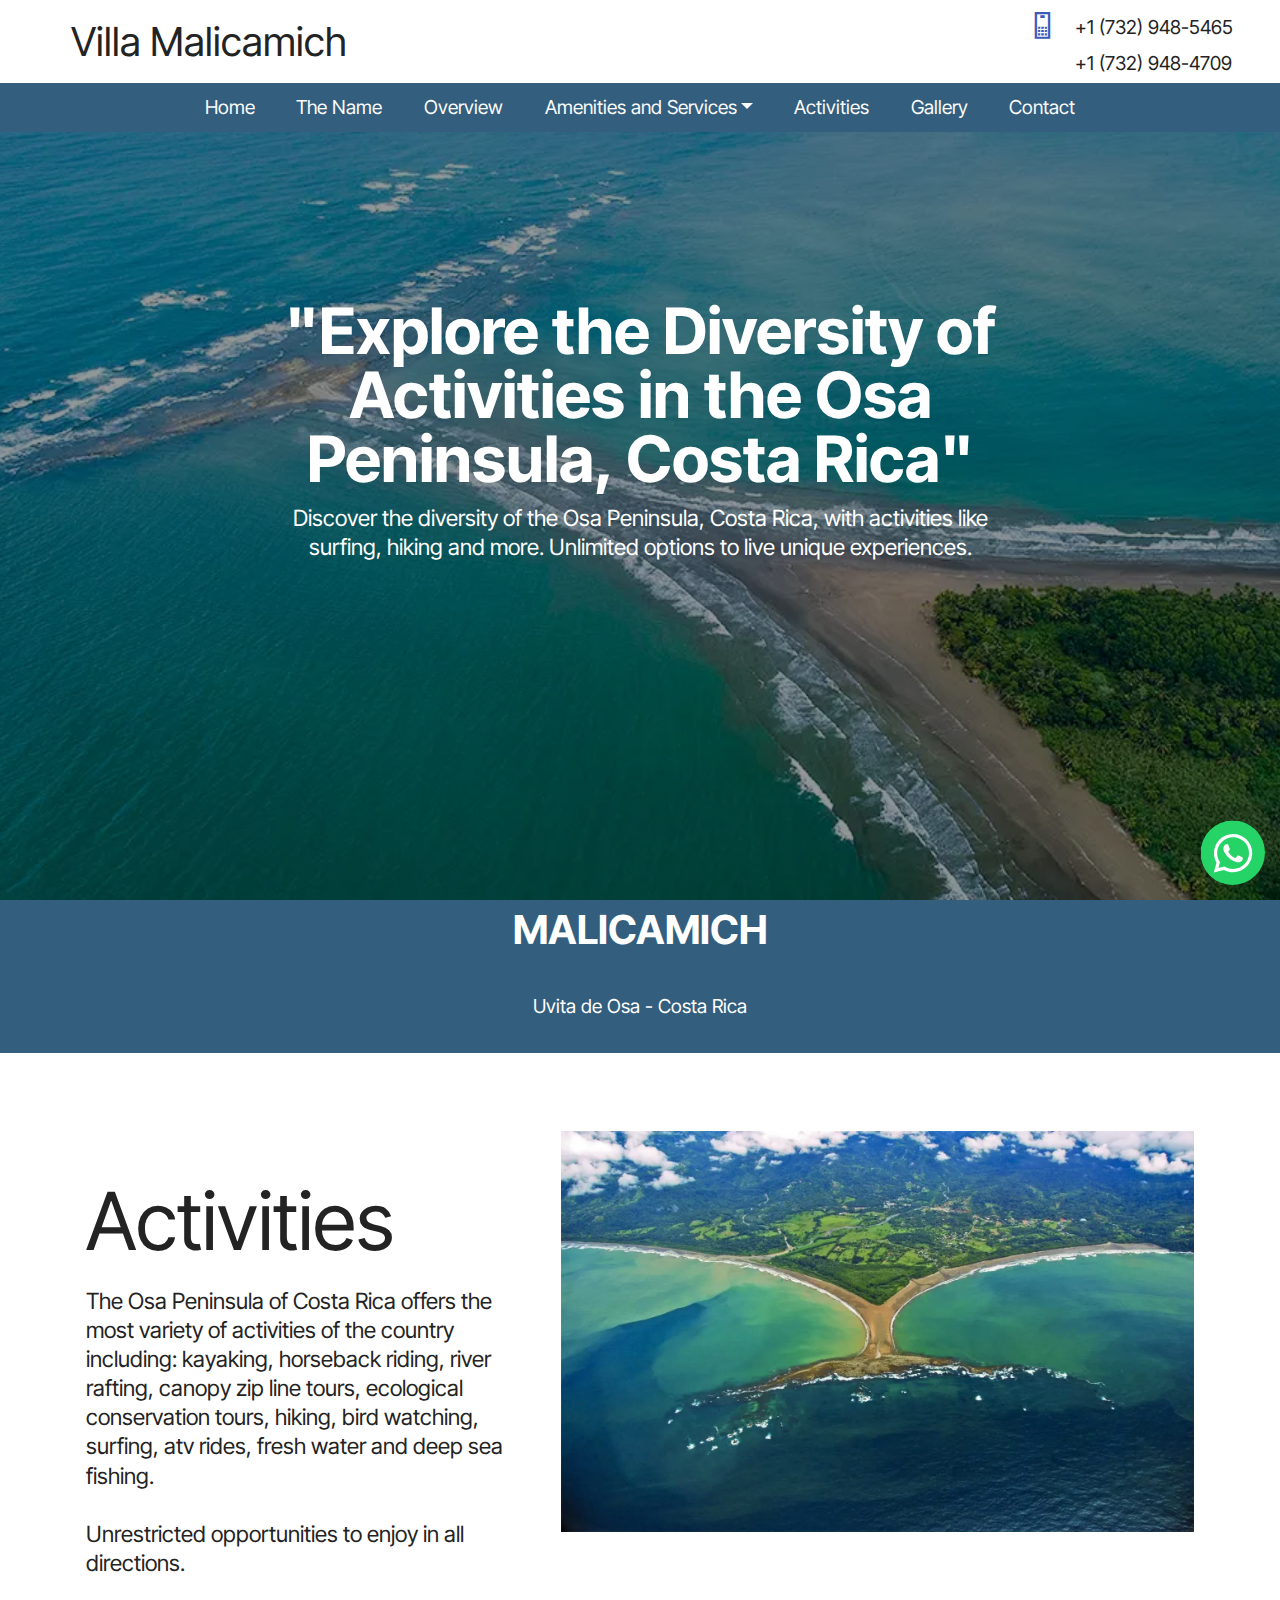
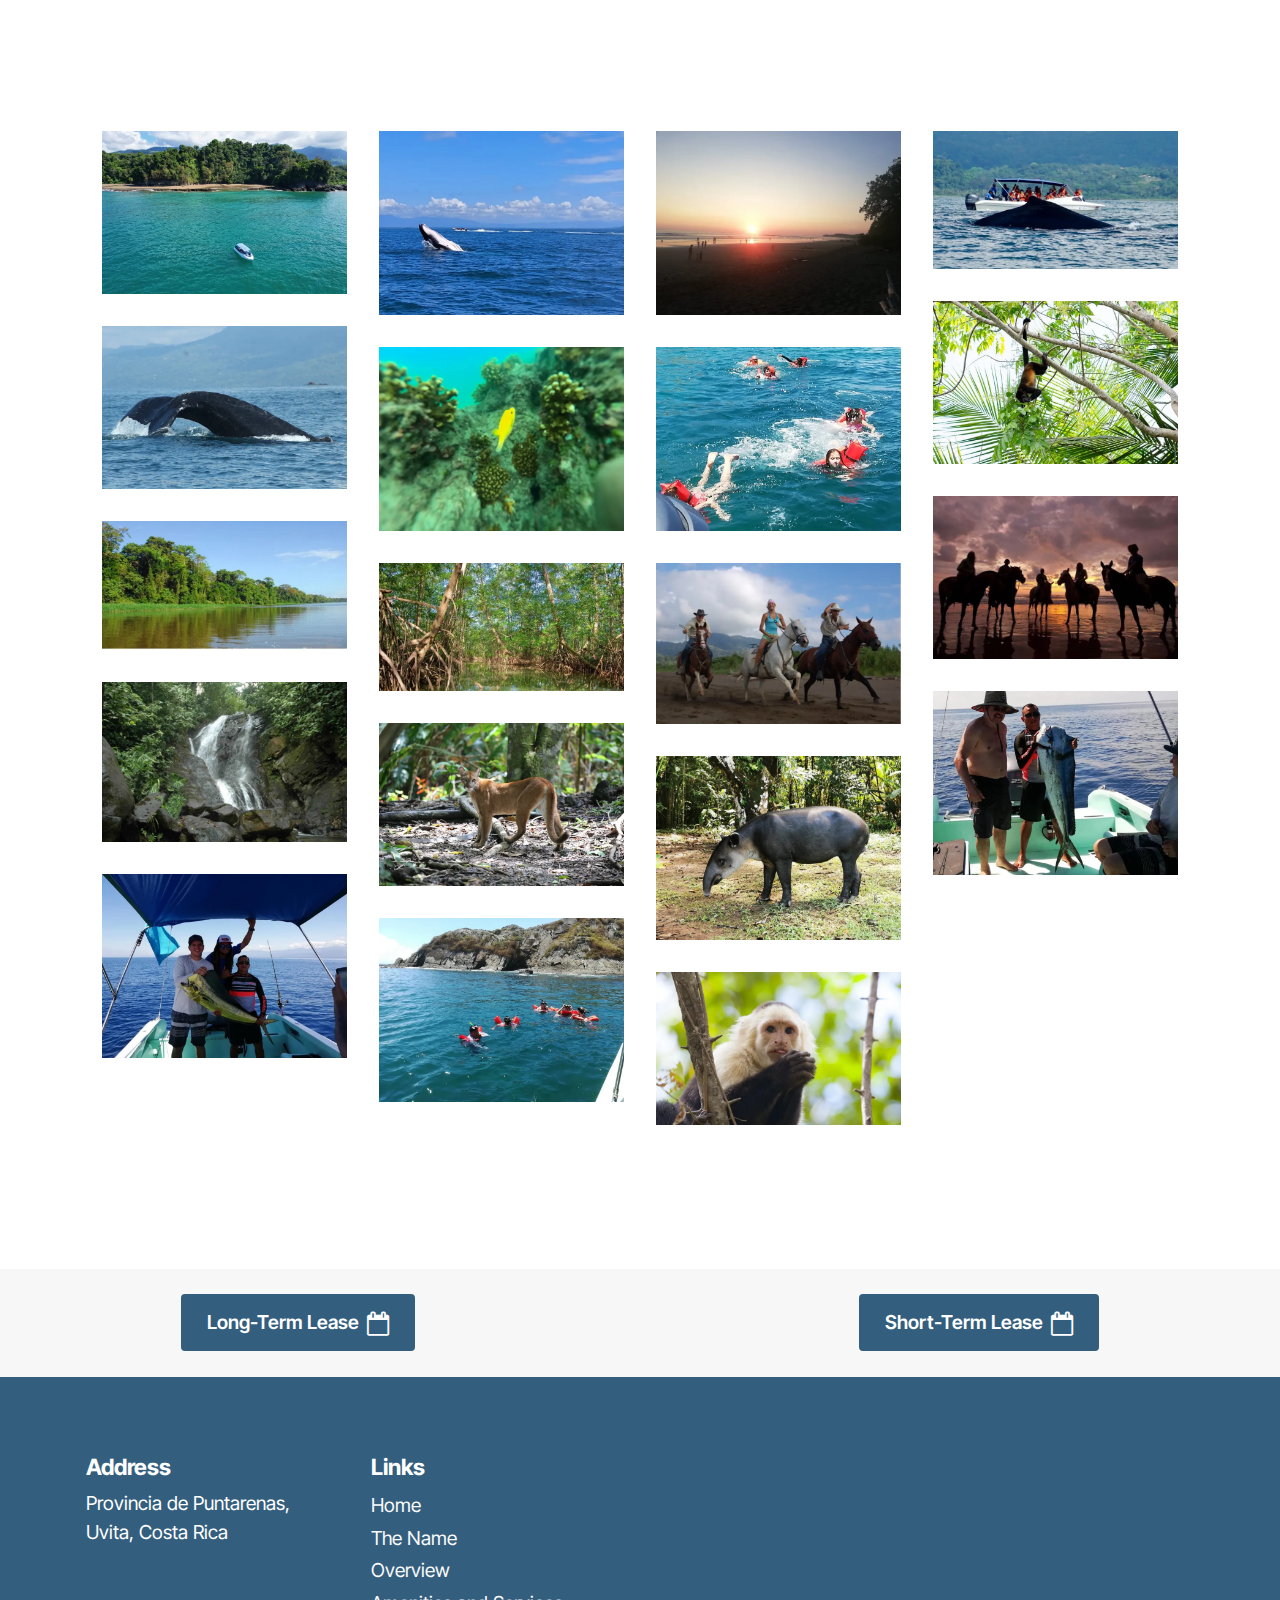
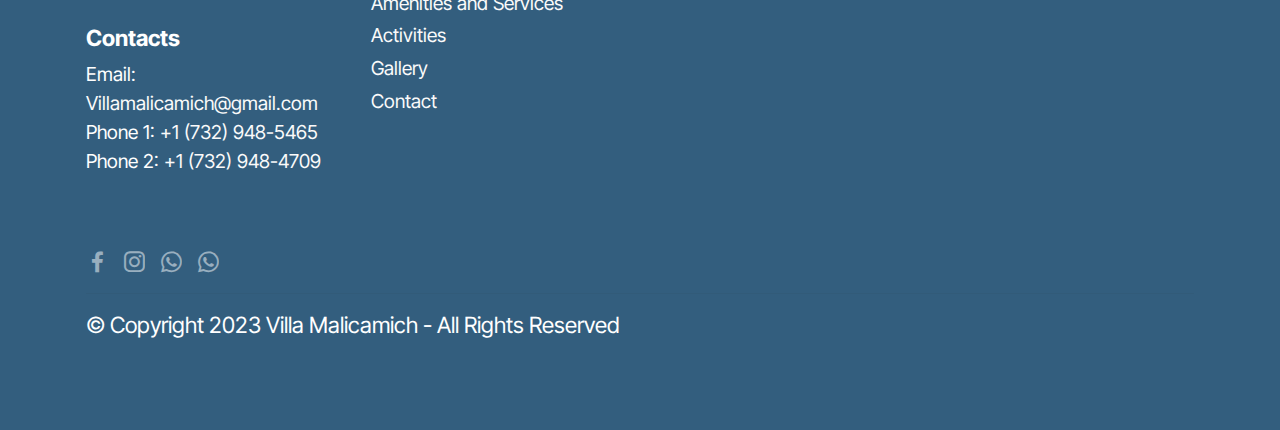
<file: activities.html>
<!DOCTYPE html>
<html  >
<head>
  
  <meta charset="UTF-8">
  <meta http-equiv="X-UA-Compatible" content="IE=edge">
  
  <meta name="viewport" content="width=device-width, initial-scale=1, minimum-scale=1">
  <link rel="shortcut icon" href="assets/images/logo.png" type="image/x-icon">
  <meta name="description" content="">
  
  
  <title>Activities</title>
  <link rel="stylesheet" href="assets/web/assets/mobirise-icons2/mobirise2.css">
  <link rel="stylesheet" href="assets/web/assets/mobirise-icons/mobirise-icons.css">
  <link rel="stylesheet" href="assets/FontAwesome/css/font-awesome.css">
  <link rel="stylesheet" href="assets/bootstrap/css/bootstrap.min.css">
  <link rel="stylesheet" href="assets/bootstrap/css/bootstrap-grid.min.css">
  <link rel="stylesheet" href="assets/bootstrap/css/bootstrap-reboot.min.css">
  <link rel="stylesheet" href="assets/chatbutton/floating-wpp.css">
  <link rel="stylesheet" href="assets/popup-overlay-plugin/style.css">
    <link rel="stylesheet" href="assets/dropdown/css/style.css">
  <link rel="stylesheet" href="assets/socicon/css/styles.css">
  <link rel="stylesheet" href="assets/theme/css/style.css">
  <link rel="stylesheet" href="assets/gallery/style.css">
  <link rel="preload" href="https://fonts.googleapis.com/css?family=Inter+Tight:100,200,300,400,500,600,700,800,900,100i,200i,300i,400i,500i,600i,700i,800i,900i&display=swap" as="style" onload="this.onload=null;this.rel='stylesheet'">
  <noscript><link rel="stylesheet" href="https://fonts.googleapis.com/css?family=Inter+Tight:100,200,300,400,500,600,700,800,900,100i,200i,300i,400i,500i,600i,700i,800i,900i&display=swap"></noscript>
  <link rel="preload" as="style" href="assets/mobirise/css/mbr-additional.css"><link rel="stylesheet" href="assets/mobirise/css/mbr-additional.css" type="text/css">

  
  
  

</head>
<body>
  
  <section data-bs-version="5.1" class="menu1 realtym4_menu1 menu cid-tO5cwwcjDh" once="menu" id="menu1-1e">

	

	<nav class="navbar navbar-dropdown align-items-center navbar-fixed-top navbar-toggleable-sm">
		<div class="menu-content-top">
			<div class="menu-logo">
				<div class="navbar-brand">
					
					<span class="navbar-caption-wrap"><a href="index.html" class="brand-link mbr-black text-black text-primary display-5">Villa Malicamich</a></span>
				</div>
			</div>
			<div class="menu-content-right">
				<div class="info-widget">
					<span class="widget-icon mbr-iconfont mobi-mbri-mobile" style="color: rgb(59, 90, 187);"></span>
					<div class="widget-content display-4">
						<p class="widget-title mbr-fonts-style display-4"><a href="tel:+17329485465" class="text-black">+1 (732) 948-5465</a></p>
						<p class="widget-text mbr-fonts-style display-4"><strong><a href="tel:+17329484709" class="text-black">+1 (732) 948-4709</a></strong></p>
					</div>
				</div>
				
				
				
			</div>
		</div>
		<div class="menu-bottom">
			<div class="collapse navbar-collapse" id="navbarSupportedContent">
				<ul class="navbar-nav nav-dropdown js-float-line nav-right" data-app-modern-menu="true"><li class="nav-item">
						<a class="nav-link link mbr-black text-white text-primary display-4" href="index.html">
							Home</a>
					</li>
					
					<li class="nav-item">
						<a class="nav-link link mbr-black text-white text-primary display-4" href="the-name.html">The Name</a>
					</li>
					<li class="nav-item">
						<a class="nav-link link mbr-black text-white text-primary display-4" href="overview.html">Overview</a>
					</li><li class="nav-item dropdown">
						<a class="nav-link link mbr-black text-white dropdown-toggle display-4" href="#" data-toggle="dropdown-submenu" data-bs-toggle="dropdown" aria-expanded="false">Amenities and Services</a>
						<div class="dropdown-menu">
							<a class="mbr-black text-white dropdown-item text-primary display-4" href="amenities-and-services.html">Amenities and Services</a>
							
							<a class="mbr-black text-white dropdown-item text-primary display-4" href="car-rental.html" aria-expanded="false">Car Rental</a>
						</div>
					</li><li class="nav-item"><a class="nav-link link mbr-black text-white text-primary display-4" href="activities.html">Activities</a></li><li class="nav-item"><a class="nav-link link mbr-black text-white text-primary display-4" href="gallery.html">Gallery</a></li><li class="nav-item"><a class="nav-link link mbr-black text-white text-primary display-4" href="contact.html">Contact</a></li></ul>
			</div>
			<button class="navbar-toggler " type="button" data-toggle="collapse" data-bs-toggle="collapse" data-target="#navbarSupportedContent" data-bs-target="#navbarSupportedContent" aria-controls="navbarSupportedContent" aria-expanded="false" aria-label="Toggle navigation">
				<div class="hamburger">
					<span></span>
					<span></span>
					<span></span>
					<span></span>
				</div>
			</button>
		</div>
	</nav>
</section>

<section data-bs-version="5.1" class="header2 travelm4_header2 cid-tOfDnqlbJD mbr-fullscreen" id="header2-1g">

	
    


	<div class="mbr-overlay" style="opacity: 0.4; background-color: rgb(0, 0, 0);">
	</div>

	<div class="container align-center">
		<div class="row justify-content-center">
			<div class="mbr-white col-lg-8 col-md-10">
				<h1 class="mbr-section-title mbr-bold align-left mbr-white pb-1 mbr-fonts-style display-2">"Explore the Diversity of Activities in the Osa Peninsula, Costa Rica"</h1>
				<p class="mbr-text align-left pb-4 mbr-fonts-style display-7">
					Discover the diversity of the Osa Peninsula, Costa Rica, with activities like surfing, hiking and more. Unlimited options to live unique experiences.</p>
				
			</div>
		</div>
	</div>
	
</section>

<section data-bs-version="5.1" class="content4 cid-tOfLorHSn2" id="content4-1l">
    

    
    
    <div class="container">
        <div class="row justify-content-center">
            <div class="title col-md-12 col-lg-10">
                <h3 class="mbr-section-title mbr-fonts-style align-center mb-4 display-5">
                    <strong>MALICAMICH</strong></h3>
                <h4 class="mbr-section-subtitle align-center mbr-fonts-style mb-4 display-4">
                    Uvita de Osa - Costa Rica</h4>
                
            </div>
        </div>
    </div>
</section>

<section data-bs-version="5.1" class="mbr-gallery mbr-slider-carousel extGallery gallery1 voyagem4_gallery1 cid-tOfKgBr0F3" id="gallery1-1k">

	

	<div class="container">
		<div class="row">
			<div class="col-12 col-lg-5">
				<h3 class="mbr-section-title mbr-fonts-style display-1">Activities</h3>
				<h4 class="mbr-section-subtitle mbr-fonts-style display-7">The Osa Peninsula of Costa Rica offers the most variety of activities of the country including: kayaking, horseback riding, river rafting, canopy zip line tours, ecological conservation tours, hiking, bird watching, surfing, atv rides, fresh water and deep sea fishing.<br><br>
<div>
</div><div>Unrestricted opportunities to enjoy in all directions.</div></h4>
			</div>
			<div class="col-lg-7 col-12">
				<div class="image">
					<img src="[data-uri]" alt="" title="" loading="lazy" class="lazyload" data-src="assets/images/109243.webp">
				</div>
			</div>
		</div>
	</div>
	<div class="gallery__wrap container">
		<div><!-- Filter --><!-- Gallery --><div class="mbr-gallery-row"><div class="mbr-gallery-layout-default"><div><div><div class="mbr-gallery-item mbr-gallery-item--p2" data-video-url="false" data-tags="Increíble"><div href="#lb-gallery1-1k" data-slide-to="0" data-bs-slide-to="0" data-toggle="modal" data-bs-toggle="modal"><img src="[data-uri]" alt="" title="" loading="lazy" class="lazyload" data-src="assets/images/playa-arco-800x533.webp"><span class="icon-focus"></span></div></div><div class="mbr-gallery-item mbr-gallery-item--p2" data-video-url="false" data-tags="Responsive"><div href="#lb-gallery1-1k" data-slide-to="1" data-bs-slide-to="1" data-toggle="modal" data-bs-toggle="modal"><img src="[data-uri]" alt="" title="" loading="lazy" class="lazyload" data-src="assets/images/ballena3-800x600.webp"><span class="icon-focus"></span></div></div><div class="mbr-gallery-item mbr-gallery-item--p2" data-video-url="false" data-tags="Creativa"><div href="#lb-gallery1-1k" data-slide-to="2" data-bs-slide-to="2" data-toggle="modal" data-bs-toggle="modal"><img src="[data-uri]" alt="" title="" loading="lazy" class="lazyload" data-src="assets/images/img-20190203-173508-scaled-800x600.webp"><span class="icon-focus"></span></div></div><div class="mbr-gallery-item mbr-gallery-item--p2" data-video-url="false" data-tags="Animada"><div href="#lb-gallery1-1k" data-slide-to="3" data-bs-slide-to="3" data-toggle="modal" data-bs-toggle="modal"><img src="[data-uri]" alt="" title="" loading="lazy" class="lazyload" data-src="assets/images/img-20211230-wa0059-800x450.webp"><span class="icon-focus"></span></div></div><div class="mbr-gallery-item mbr-gallery-item--p2" data-video-url="false" data-tags="Increíble"><div href="#lb-gallery1-1k" data-slide-to="4" data-bs-slide-to="4" data-toggle="modal" data-bs-toggle="modal"><img src="[data-uri]" alt="" title="" loading="lazy" class="lazyload" data-src="assets/images/img-20211231-wa0267-800x533.webp"><span class="icon-focus"></span></div></div><div class="mbr-gallery-item mbr-gallery-item--p2" data-video-url="false" data-tags="Increíble"><div href="#lb-gallery1-1k" data-slide-to="5" data-bs-slide-to="5" data-toggle="modal" data-bs-toggle="modal"><img src="[data-uri]" alt="" title="" loading="lazy" class="lazyload" data-src="assets/images/4-de-abril-3-800x600.webp"><span class="icon-focus"></span></div></div><div class="mbr-gallery-item mbr-gallery-item--p2" data-video-url="false" data-tags="Responsive"><div href="#lb-gallery1-1k" data-slide-to="6" data-bs-slide-to="6" data-toggle="modal" data-bs-toggle="modal"><img src="[data-uri]" alt="" title="" loading="lazy" class="lazyload" data-src="assets/images/snorkeling6-800x600.webp"><span class="icon-focus"></span></div></div><div class="mbr-gallery-item mbr-gallery-item--p2" data-video-url="false" data-tags="Animada"><div href="#lb-gallery1-1k" data-slide-to="7" data-bs-slide-to="7" data-toggle="modal" data-bs-toggle="modal"><img src="[data-uri]" alt="" title="" loading="lazy" class="lazyload" data-src="assets/images/202005230646-howlermonkey-terrabamangrove-1-800x533.webp"><span class="icon-focus"></span></div></div><div class="mbr-gallery-item mbr-gallery-item--p2" data-video-url="false" data-tags="Increíble"><div href="#lb-gallery1-1k" data-slide-to="8" data-bs-slide-to="8" data-toggle="modal" data-bs-toggle="modal"><img src="[data-uri]" alt="" title="" loading="lazy" class="lazyload" data-src="assets/images/20190202153206.humedales-800x419.webp"><span class="icon-focus"></span></div></div><div class="mbr-gallery-item mbr-gallery-item--p2" data-video-url="false" data-tags="Increíble"><div href="#lb-gallery1-1k" data-slide-to="9" data-bs-slide-to="9" data-toggle="modal" data-bs-toggle="modal"><img src="[data-uri]" alt="" title="" loading="lazy" class="lazyload" data-src="assets/images/20191127074801.humedales-terraba-sierpe-800x419.webp"><span class="icon-focus"></span></div></div><div class="mbr-gallery-item mbr-gallery-item--p2" data-video-url="false" data-tags="Increíble"><div href="#lb-gallery1-1k" data-slide-to="10" data-bs-slide-to="10" data-toggle="modal" data-bs-toggle="modal"><img src="[data-uri]" alt="" title="" loading="lazy" class="lazyload" data-src="assets/images/cabalgata4-800x527.webp"><span class="icon-focus"></span></div></div><div class="mbr-gallery-item mbr-gallery-item--p2" data-video-url="false" data-tags="Increíble"><div href="#lb-gallery1-1k" data-slide-to="11" data-bs-slide-to="11" data-toggle="modal" data-bs-toggle="modal"><img src="[data-uri]" alt="" title="" loading="lazy" class="lazyload" data-src="assets/images/mg-49802-ed-600x400.webp"><span class="icon-focus"></span></div></div><div class="mbr-gallery-item mbr-gallery-item--p2" data-video-url="false" data-tags="Increíble"><div href="#lb-gallery1-1k" data-slide-to="12" data-bs-slide-to="12" data-toggle="modal" data-bs-toggle="modal"><img src="[data-uri]" alt="" title="" loading="lazy" class="lazyload" data-src="assets/images/waterfallt-800x524.webp"><span class="icon-focus"></span></div></div><div class="mbr-gallery-item mbr-gallery-item--p2" data-video-url="false" data-tags="Increíble"><div href="#lb-gallery1-1k" data-slide-to="13" data-bs-slide-to="13" data-toggle="modal" data-bs-toggle="modal"><img src="[data-uri]" alt="" title="" loading="lazy" class="lazyload" data-src="assets/images/7x6a1217-scaled-1-800x533.webp"><span class="icon-focus"></span></div></div><div class="mbr-gallery-item mbr-gallery-item--p2" data-video-url="false" data-tags="Increíble"><div href="#lb-gallery1-1k" data-slide-to="14" data-bs-slide-to="14" data-toggle="modal" data-bs-toggle="modal"><img src="[data-uri]" alt="" title="" loading="lazy" class="lazyload" data-src="assets/images/img-20210508-wa0001-800x600.webp"><span class="icon-focus"></span></div></div><div class="mbr-gallery-item mbr-gallery-item--p2" data-video-url="false" data-tags="Increíble"><div href="#lb-gallery1-1k" data-slide-to="15" data-bs-slide-to="15" data-toggle="modal" data-bs-toggle="modal"><img src="[data-uri]" alt="" title="" loading="lazy" class="lazyload" data-src="assets/images/sportfishing-1-800x600.webp"><span class="icon-focus"></span></div></div><div class="mbr-gallery-item mbr-gallery-item--p2" data-video-url="false" data-tags="Increíble"><div href="#lb-gallery1-1k" data-slide-to="16" data-bs-slide-to="16" data-toggle="modal" data-bs-toggle="modal"><img src="[data-uri]" alt="" title="" loading="lazy" class="lazyload" data-src="assets/images/sportfishing1-800x600.webp"><span class="icon-focus"></span></div></div><div class="mbr-gallery-item mbr-gallery-item--p2" data-video-url="false" data-tags="Increíble"><div href="#lb-gallery1-1k" data-slide-to="17" data-bs-slide-to="17" data-toggle="modal" data-bs-toggle="modal"><img src="[data-uri]" alt="" title="" loading="lazy" class="lazyload" data-src="assets/images/snorkeling7-800x600.webp"><span class="icon-focus"></span></div></div><div class="mbr-gallery-item mbr-gallery-item--p2" data-video-url="false" data-tags="Increíble"><div href="#lb-gallery1-1k" data-slide-to="18" data-bs-slide-to="18" data-toggle="modal" data-bs-toggle="modal"><img src="[data-uri]" alt="" title="" loading="lazy" class="lazyload" data-src="assets/images/mg-4608-800x500.webp"><span class="icon-focus"></span></div></div></div></div><div class="clearfix"></div></div></div><!-- Lightbox --><div data-app-prevent-settings="" class="mbr-slider modal fade carousel slide" tabindex="-1" data-keyboard="true" data-bs-keyboard="true" data-interval="false" data-bs-interval="false" id="lb-gallery1-1k"><div class="modal-dialog"><div class="modal-content"><div class="modal-body"><ol class="carousel-indicators"><li data-app-prevent-settings="" data-target="#lb-gallery1-1k" data-bs-target="#lb-gallery1-1k" class=" active" data-slide-to="0" data-bs-slide-to="0"></li><li data-app-prevent-settings="" data-target="#lb-gallery1-1k" data-bs-target="#lb-gallery1-1k" data-slide-to="1" data-bs-slide-to="1"></li><li data-app-prevent-settings="" data-target="#lb-gallery1-1k" data-bs-target="#lb-gallery1-1k" data-slide-to="2" data-bs-slide-to="2"></li><li data-app-prevent-settings="" data-target="#lb-gallery1-1k" data-bs-target="#lb-gallery1-1k" data-slide-to="3" data-bs-slide-to="3"></li><li data-app-prevent-settings="" data-target="#lb-gallery1-1k" data-bs-target="#lb-gallery1-1k" data-slide-to="4" data-bs-slide-to="4"></li><li data-app-prevent-settings="" data-target="#lb-gallery1-1k" data-bs-target="#lb-gallery1-1k" data-slide-to="5" data-bs-slide-to="5"></li><li data-app-prevent-settings="" data-target="#lb-gallery1-1k" data-bs-target="#lb-gallery1-1k" data-slide-to="6" data-bs-slide-to="6"></li><li data-app-prevent-settings="" data-target="#lb-gallery1-1k" data-bs-target="#lb-gallery1-1k" data-slide-to="7" data-bs-slide-to="7"></li><li data-app-prevent-settings="" data-target="#lb-gallery1-1k" data-bs-target="#lb-gallery1-1k" data-slide-to="8" data-bs-slide-to="8"></li><li data-app-prevent-settings="" data-target="#lb-gallery1-1k" data-bs-target="#lb-gallery1-1k" data-slide-to="9" data-bs-slide-to="9"></li><li data-app-prevent-settings="" data-target="#lb-gallery1-1k" data-bs-target="#lb-gallery1-1k" data-slide-to="10" data-bs-slide-to="10"></li><li data-app-prevent-settings="" data-target="#lb-gallery1-1k" data-bs-target="#lb-gallery1-1k" data-slide-to="11" data-bs-slide-to="11"></li><li data-app-prevent-settings="" data-target="#lb-gallery1-1k" data-bs-target="#lb-gallery1-1k" data-slide-to="12" data-bs-slide-to="12"></li><li data-app-prevent-settings="" data-target="#lb-gallery1-1k" data-bs-target="#lb-gallery1-1k" data-slide-to="13" data-bs-slide-to="13"></li><li data-app-prevent-settings="" data-target="#lb-gallery1-1k" data-bs-target="#lb-gallery1-1k" data-slide-to="14" data-bs-slide-to="14"></li><li data-app-prevent-settings="" data-target="#lb-gallery1-1k" data-bs-target="#lb-gallery1-1k" data-slide-to="15" data-bs-slide-to="15"></li><li data-app-prevent-settings="" data-target="#lb-gallery1-1k" data-bs-target="#lb-gallery1-1k" data-slide-to="16" data-bs-slide-to="16"></li><li data-app-prevent-settings="" data-target="#lb-gallery1-1k" data-bs-target="#lb-gallery1-1k" data-slide-to="17" data-bs-slide-to="17"></li><li data-app-prevent-settings="" data-target="#lb-gallery1-1k" data-bs-target="#lb-gallery1-1k" data-slide-to="18" data-bs-slide-to="18"></li></ol><div class="carousel-inner"><div class="carousel-item active"><img src="[data-uri]" alt="" title="" loading="lazy" class="lazyload" data-src="assets/images/playa-arco.webp"></div><div class="carousel-item"><img src="[data-uri]" alt="" title="" loading="lazy" class="lazyload" data-src="assets/images/ballena3.webp"></div><div class="carousel-item"><img src="[data-uri]" alt="" title="" loading="lazy" class="lazyload" data-src="assets/images/img-20190203-173508-scaled.webp"></div><div class="carousel-item"><img src="[data-uri]" alt="" title="" loading="lazy" class="lazyload" data-src="assets/images/img-20211230-wa0059.webp"></div><div class="carousel-item"><img src="[data-uri]" alt="" title="" loading="lazy" class="lazyload" data-src="assets/images/img-20211231-wa0267.webp"></div><div class="carousel-item"><img src="[data-uri]" alt="" title="" loading="lazy" class="lazyload" data-src="assets/images/4-de-abril-3.webp"></div><div class="carousel-item"><img src="[data-uri]" alt="" title="" loading="lazy" class="lazyload" data-src="assets/images/snorkeling6.webp"></div><div class="carousel-item"><img src="[data-uri]" alt="" title="" loading="lazy" class="lazyload" data-src="assets/images/202005230646-howlermonkey-terrabamangrove-1.webp"></div><div class="carousel-item"><img src="[data-uri]" alt="" title="" loading="lazy" class="lazyload" data-src="assets/images/20190202153206.humedales.webp"></div><div class="carousel-item"><img src="[data-uri]" alt="" title="" loading="lazy" class="lazyload" data-src="assets/images/20191127074801.humedales-terraba-sierpe.webp"></div><div class="carousel-item"><img src="[data-uri]" alt="" title="" loading="lazy" class="lazyload" data-src="assets/images/cabalgata4.webp"></div><div class="carousel-item"><img src="[data-uri]" alt="" title="" loading="lazy" class="lazyload" data-src="assets/images/mg-49802-ed.webp"></div><div class="carousel-item"><img src="[data-uri]" alt="" title="" loading="lazy" class="lazyload" data-src="assets/images/waterfallt.webp"></div><div class="carousel-item"><img src="[data-uri]" alt="" title="" loading="lazy" class="lazyload" data-src="assets/images/7x6a1217-scaled-1.webp"></div><div class="carousel-item"><img src="[data-uri]" alt="" title="" loading="lazy" class="lazyload" data-src="assets/images/img-20210508-wa0001.webp"></div><div class="carousel-item"><img src="[data-uri]" alt="" title="" loading="lazy" class="lazyload" data-src="assets/images/sportfishing-1.webp"></div><div class="carousel-item"><img src="[data-uri]" alt="" title="" loading="lazy" class="lazyload" data-src="assets/images/sportfishing1.webp"></div><div class="carousel-item"><img src="[data-uri]" alt="" title="" loading="lazy" class="lazyload" data-src="assets/images/snorkeling7.webp"></div><div class="carousel-item"><img src="[data-uri]" alt="" title="" loading="lazy" class="lazyload" data-src="assets/images/mg-4608.webp"></div></div><a class="carousel-control carousel-control-prev" role="button" data-slide="prev" data-bs-slide="prev" href="#lb-gallery1-1k"><span class="mbri-left mbr-iconfont" aria-hidden="true"></span><span class="sr-only visually-hidden">Previous</span></a><a class="carousel-control carousel-control-next" role="button" data-slide="next" data-bs-slide="next" href="#lb-gallery1-1k"><span class="mbri-right mbr-iconfont" aria-hidden="true"></span><span class="sr-only visually-hidden">Next</span></a><a class="close" href="#" role="button" data-dismiss="modal" data-bs-dismiss="modal"><span class="sr-only visually-hidden">Close</span></a></div></div></div></div></div>
	</div>
</section>

<section data-bs-version="5.1" class="content12 cid-tOgvVKxjzA" id="content12-2d">
    
    <div class="container">
        <div class="row justify-content-center">
            <div class="col-md-12 col-lg-10">
                <div class="mbr-section-btn align-center"><a class="btn btn-danger display-4" href="long-term-lease.html"><span class="fa fa-calendar-o mbr-iconfont mbr-iconfont-btn"></span>Long-Term Lease</a>
                    <a class="btn btn-danger display-4" href="short-term-lease.html"><span class="fa fa-calendar-o mbr-iconfont mbr-iconfont-btn"></span>Short-Term Lease</a></div>
            </div>
        </div>
    </div>
</section>

<section data-bs-version="5.1" class="footer6 cid-tO55K3x5vs" once="footers" id="footer6-1f">

    

    

    <div class="container">
        <div class="row content mbr-white">
            <div class="col-12 col-md-3 mbr-fonts-style display-4">
                <h5 class="mbr-section-subtitle mbr-fonts-style mb-2 display-7">
                    <strong>Address</strong>
                </h5>
                <p class="mbr-text mbr-fonts-style display-4">Provincia de Puntarenas, Uvita, Costa Rica</p> <br>
                <h5 class="mbr-section-subtitle mbr-fonts-style mb-2 mt-4 display-7">
                    <strong>Contacts</strong>
                </h5>
                <p class="mbr-text mbr-fonts-style mb-4 display-4">
                    Email: <a href="mailto:Villamalicamich@gmail.com" class="text-white">Villamalicamich@gmail.com</a> <br>
                    Phone 1: <a href="tel:+17329485465" class="text-white">+1 (732) 948-5465</a> <br>Phone 2: <a href="tel:+17329484709" class="text-white">+1 (732) 948-4709</a>
                </p>
            </div>
            <div class="col-12 col-md-3 mbr-fonts-style display-7">
                <h5 class="mbr-section-subtitle mbr-fonts-style mb-2 display-7">
                    <strong>Links</strong>
                </h5>
                <ul class="list mbr-fonts-style mb-4 display-4">
                    <li class="mbr-text item-wrap"><a href="index.html" class="text-white">Home</a></li><li class="mbr-text item-wrap"><a href="the-name.html" class="text-white text-primary">The Name</a></li>
                    <li class="mbr-text item-wrap"><a href="overview.html" class="text-white text-primary">Overview</a></li><li class="mbr-text item-wrap"><a href="amenities-and-services.html" class="text-white text-primary">Amenities and Services</a></li><li class="mbr-text item-wrap"><a href="activities.html" class="text-white text-primary">Activities</a></li><li class="mbr-text item-wrap"><a href="gallery.html" class="text-white text-primary">Gallery</a></li><li class="mbr-text item-wrap"><a href="contact.html" class="text-white text-primary">Contact</a></li>
                </ul>
                <h5 class="mbr-section-subtitle mbr-fonts-style mb-2 mt-5 display-7"></h5>
                <p class="mbr-text mbr-fonts-style mb-4 display-7"></p>
            </div>
            <div class="col-12 col-md-6">
                <div class="google-map"><iframe frameborder="0" style="border:0" src="https://www.google.com/maps/embed?pb=!1m13!1m8!1m3!1d504166.9971707793!2d-83.73291!3d9.172086!3m2!1i1024!2i768!4f13.1!3m2!1m1!2zOcKwMTAnMTkuNSJOIDgzwrA0Myc1OC41Ilc!5e0!3m2!1ses!2sve!4v1693090165017!5m2!1ses!2sve" allowfullscreen="" loading="lazy" class="lazyload"></iframe></div>
            </div>
            <div class="col-md-6">
                <div class="social-list align-left">
                    <div class="soc-item">
                        <a href="https://www.facebook.com/villamalicamich" target="_blank">
                            <span class="mbr-iconfont mbr-iconfont-social socicon-facebook socicon"></span>
                        </a>
                    </div>
                    <div class="soc-item">
                        <a href="https://www.instagram.com/villamalicamich/" target="_blank">
                            <span class="mbr-iconfont mbr-iconfont-social socicon-instagram socicon"></span>
                        </a>
                    </div>
                    <div class="soc-item">
                        <a href="https://wa.me/17329485465">
                            <span class="mbr-iconfont mbr-iconfont-social socicon-whatsapp socicon"></span>
                        </a>
                    </div>
                    <div class="soc-item">
                        <a href="https://wa.me/17329484709">
                            <span class="mbr-iconfont mbr-iconfont-social socicon-whatsapp socicon"></span>
                        </a>
                    </div>
                    
                    
                </div>
            </div>
        </div>
        <div class="footer-lower">
            <div class="media-container-row">
                <div class="col-sm-12">
                    <hr>
                </div>
            </div>
            <div class="col-sm-12 copyright pl-0">
                <p class="mbr-text mbr-fonts-style mbr-white display-7">
                    © Copyright 2023 Villa Malicamich - All Rights Reserved
                </p>
            </div>
        </div>
    </div>
</section>


<script src="assets/bootstrap/js/bootstrap.bundle.min.js"></script>
  <script src="assets/smoothscroll/smooth-scroll.js"></script>
  <script src="assets/ytplayer/index.js"></script>
  <script src="assets/chatbutton/floating-wpp.js"></script>
  <script src="assets/chatbutton/script.js"></script>
      <script src="assets/dropdown/js/navbar-dropdown.js"></script>
  <script src="assets/masonry/masonry.pkgd.min.js"></script>
  <script src="assets/imagesloaded/imagesloaded.pkgd.min.js"></script>
  <script src="assets/theme/js/script.js"></script>
  <script src="assets/gallery/player.min.js"></script>
  <script src="assets/gallery/script.js"></script>
  
  
  
<div id="chatbutton-wa" data-phone="+17329485465" data-showpopup="true" data-headertitle="👋 Chat with us on WhatsApp!" data-popupmessage="Hi!👋

Type a message here. It will go straight to our phone! 🔥

Villa Malicamich Team" data-placeholder="Type here" data-position="left" data-headercolor="#39847a" data-backgroundcolor="#e5ddd5" data-autoopentimeout="0" data-size="65px"><div class="floating-wpp-button" style="width: 65px; height: 65px;"><div class="floating-wpp-button-image"><!--?xml version="1.0" encoding="UTF-8" standalone="no"?--><svg xmlns="http://www.w3.org/2000/svg" xmlns:xlink="http://www.w3.org/1999/xlink" style="isolation:isolate" viewBox="0 0 800 800" width="65" height="65"><defs><clipPath id="_clipPath_A3g8G5hPEGG2L0B6hFCxamU4cc8rfqzQ"><rect width="800" height="800"></rect></clipPath></defs><g clip-path="url(#_clipPath_A3g8G5hPEGG2L0B6hFCxamU4cc8rfqzQ)"><g><path d=" M 787.59 800 L 12.41 800 C 5.556 800 0 793.332 0 785.108 L 0 14.892 C 0 6.667 5.556 0 12.41 0 L 787.59 0 C 794.444 0 800 6.667 800 14.892 L 800 785.108 C 800 793.332 794.444 800 787.59 800 Z " fill="rgb(37,211,102)"></path></g><g><path d=" M 508.558 450.429 C 502.67 447.483 473.723 433.24 468.325 431.273 C 462.929 429.308 459.003 428.328 455.078 434.22 C 451.153 440.114 439.869 453.377 436.434 457.307 C 433 461.236 429.565 461.729 423.677 458.78 C 417.79 455.834 398.818 449.617 376.328 429.556 C 358.825 413.943 347.008 394.663 343.574 388.768 C 340.139 382.873 343.207 379.687 346.155 376.752 C 348.804 374.113 352.044 369.874 354.987 366.436 C 357.931 362.999 358.912 360.541 360.875 356.614 C 362.837 352.683 361.857 349.246 360.383 346.299 C 358.912 343.352 347.136 314.369 342.231 302.579 C 337.451 291.099 332.597 292.654 328.983 292.472 C 325.552 292.301 321.622 292.265 317.698 292.265 C 313.773 292.265 307.394 293.739 301.996 299.632 C 296.6 305.527 281.389 319.772 281.389 348.752 C 281.389 377.735 302.487 405.731 305.431 409.661 C 308.376 413.592 346.949 473.062 406.015 498.566 C 420.062 504.634 431.03 508.256 439.581 510.969 C 453.685 515.451 466.521 514.818 476.666 513.302 C 487.978 511.613 511.502 499.06 516.409 485.307 C 521.315 471.55 521.315 459.762 519.842 457.307 C 518.371 454.851 514.446 453.377 508.558 450.429 Z  M 401.126 597.117 L 401.047 597.117 C 365.902 597.104 331.431 587.661 301.36 569.817 L 294.208 565.572 L 220.08 585.017 L 239.866 512.743 L 235.21 505.332 C 215.604 474.149 205.248 438.108 205.264 401.1 C 205.307 293.113 293.17 205.257 401.204 205.257 C 453.518 205.275 502.693 225.674 539.673 262.696 C 576.651 299.716 597.004 348.925 596.983 401.258 C 596.939 509.254 509.078 597.117 401.126 597.117 Z  M 567.816 234.565 C 523.327 190.024 464.161 165.484 401.124 165.458 C 271.24 165.458 165.529 271.161 165.477 401.085 C 165.46 442.617 176.311 483.154 196.932 518.892 L 163.502 641 L 288.421 608.232 C 322.839 627.005 361.591 636.901 401.03 636.913 L 401.126 636.913 L 401.127 636.913 C 530.998 636.913 636.717 531.2 636.77 401.274 C 636.794 338.309 612.306 279.105 567.816 234.565" fill-rule="evenodd" fill="rgb(255,255,255)"></path></g></g></svg></div></div></div>
 <script>"use strict";if("loading"in HTMLImageElement.prototype){document.querySelectorAll('img[loading="lazy"]').forEach(e=>{e.src=e.dataset.src;if(e.getAttribute("style")){e.setAttribute("data-temp-style",e.getAttribute("style"))};if(e.getAttribute("data-aspectratio")){e.style.paddingTop=100*e.getAttribute("data-aspectratio")+"%";e.style.height=0;}e.onload=function(){if(e.getAttribute("data-temp-style")){e.setAttribute("style", e.getAttribute("data-temp-style"))}else{e.removeAttribute("style")};e.removeAttribute("data-temp-style")}})}else{const e=document.createElement("script");e.src="https://cdnjs.cloudflare.com/ajax/libs/lazysizes/5.1.2/lazysizes.min.js";document.body.appendChild(e)}</script>

</body>
</html>
</file>
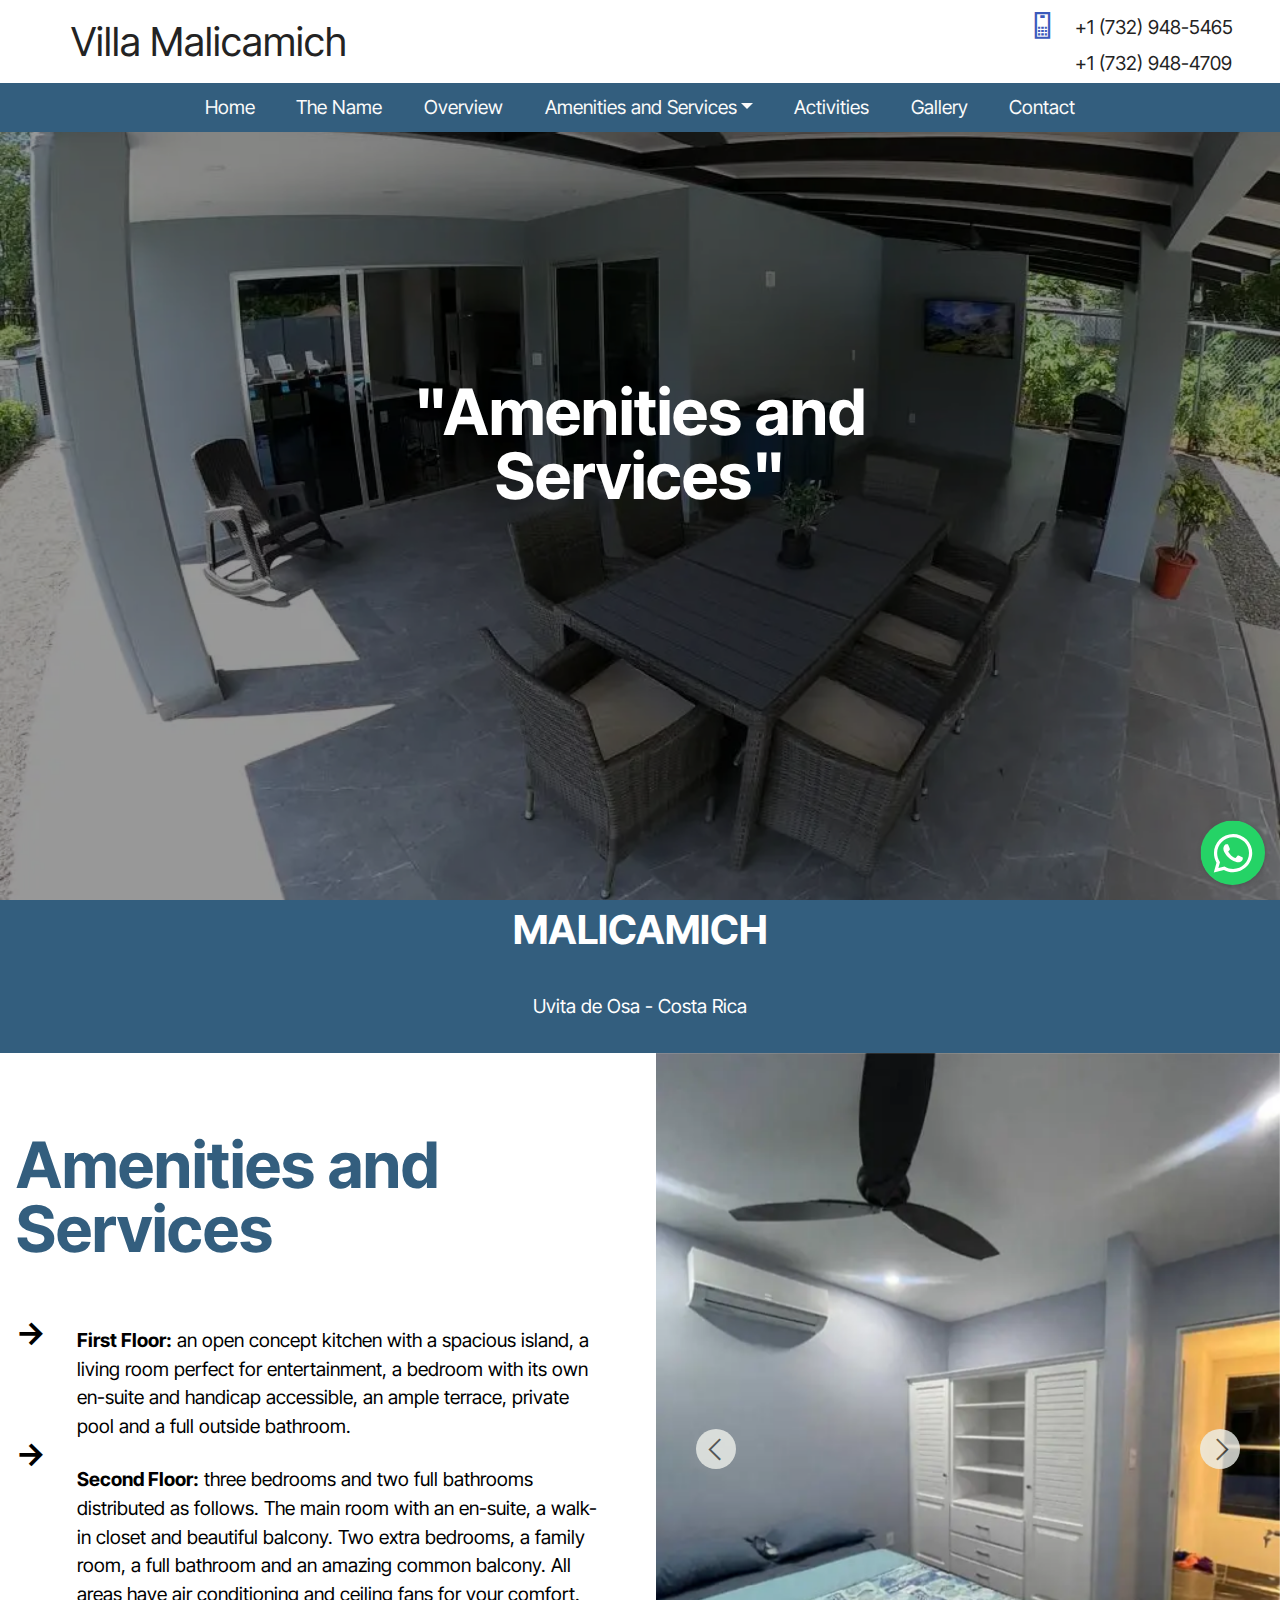
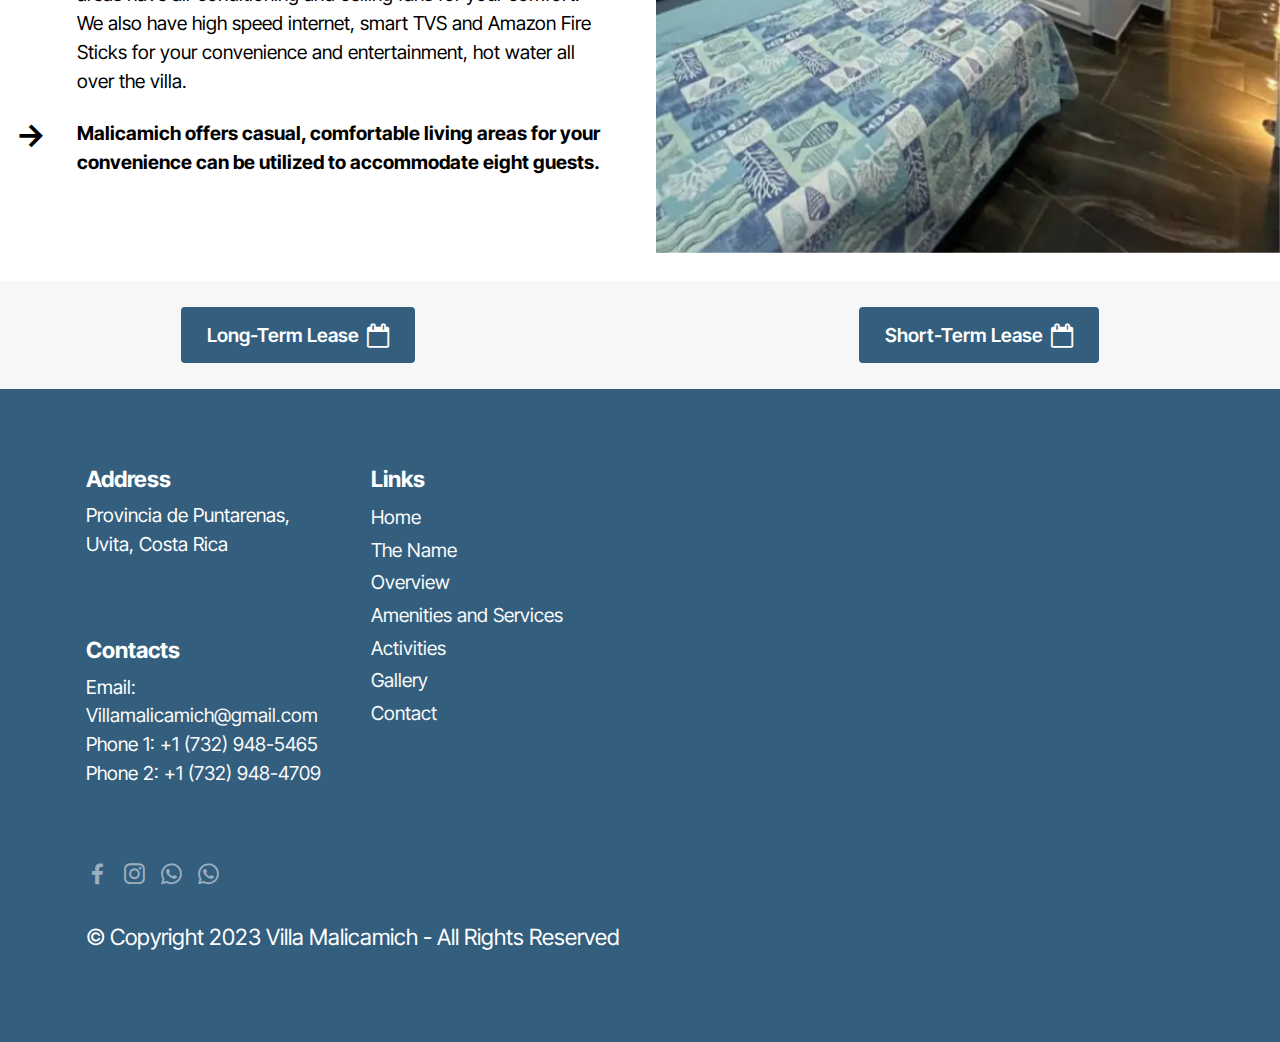
<file: amenities-and-services.html>
<!DOCTYPE html>
<html  >
<head>
  
  <meta charset="UTF-8">
  <meta http-equiv="X-UA-Compatible" content="IE=edge">
  
  <meta name="viewport" content="width=device-width, initial-scale=1, minimum-scale=1">
  <link rel="shortcut icon" href="assets/images/logo.png" type="image/x-icon">
  <meta name="description" content="">
  
  
  <title>Amenities and Services</title>
  <link rel="stylesheet" href="assets/web/assets/mobirise-icons/mobirise-icons.css">
  <link rel="stylesheet" href="assets/web/assets/mobirise-icons2/mobirise2.css">
  <link rel="stylesheet" href="assets/FontAwesome/css/font-awesome.css">
  <link rel="stylesheet" href="assets/bootstrap/css/bootstrap.min.css">
  <link rel="stylesheet" href="assets/bootstrap/css/bootstrap-grid.min.css">
  <link rel="stylesheet" href="assets/bootstrap/css/bootstrap-reboot.min.css">
  <link rel="stylesheet" href="assets/chatbutton/floating-wpp.css">
  <link rel="stylesheet" href="assets/popup-overlay-plugin/style.css">
    <link rel="stylesheet" href="assets/dropdown/css/style.css">
  <link rel="stylesheet" href="assets/socicon/css/styles.css">
  <link rel="stylesheet" href="assets/theme/css/style.css">
  <link rel="preload" href="https://fonts.googleapis.com/css?family=Inter+Tight:100,200,300,400,500,600,700,800,900,100i,200i,300i,400i,500i,600i,700i,800i,900i&display=swap" as="style" onload="this.onload=null;this.rel='stylesheet'">
  <noscript><link rel="stylesheet" href="https://fonts.googleapis.com/css?family=Inter+Tight:100,200,300,400,500,600,700,800,900,100i,200i,300i,400i,500i,600i,700i,800i,900i&display=swap"></noscript>
  <link rel="preload" as="style" href="assets/mobirise/css/mbr-additional.css"><link rel="stylesheet" href="assets/mobirise/css/mbr-additional.css" type="text/css">

  
  
  

</head>
<body>
  
  <section data-bs-version="5.1" class="menu1 realtym4_menu1 menu cid-tO5cwwcjDh" once="menu" id="menu1-18">

	

	<nav class="navbar navbar-dropdown align-items-center navbar-fixed-top navbar-toggleable-sm">
		<div class="menu-content-top">
			<div class="menu-logo">
				<div class="navbar-brand">
					
					<span class="navbar-caption-wrap"><a href="index.html" class="brand-link mbr-black text-black text-primary display-5">Villa Malicamich</a></span>
				</div>
			</div>
			<div class="menu-content-right">
				<div class="info-widget">
					<span class="widget-icon mbr-iconfont mobi-mbri-mobile" style="color: rgb(59, 90, 187);"></span>
					<div class="widget-content display-4">
						<p class="widget-title mbr-fonts-style display-4"><a href="tel:+17329485465" class="text-black">+1 (732) 948-5465</a></p>
						<p class="widget-text mbr-fonts-style display-4"><strong><a href="tel:+17329484709" class="text-black">+1 (732) 948-4709</a></strong></p>
					</div>
				</div>
				
				
				
			</div>
		</div>
		<div class="menu-bottom">
			<div class="collapse navbar-collapse" id="navbarSupportedContent">
				<ul class="navbar-nav nav-dropdown js-float-line nav-right" data-app-modern-menu="true"><li class="nav-item">
						<a class="nav-link link mbr-black text-white text-primary display-4" href="index.html">
							Home</a>
					</li>
					
					<li class="nav-item">
						<a class="nav-link link mbr-black text-white text-primary display-4" href="the-name.html">The Name</a>
					</li>
					<li class="nav-item">
						<a class="nav-link link mbr-black text-white text-primary display-4" href="overview.html">Overview</a>
					</li><li class="nav-item dropdown">
						<a class="nav-link link mbr-black text-white dropdown-toggle display-4" href="#" data-toggle="dropdown-submenu" data-bs-toggle="dropdown" aria-expanded="false">Amenities and Services</a>
						<div class="dropdown-menu">
							<a class="mbr-black text-white dropdown-item text-primary display-4" href="amenities-and-services.html">Amenities and Services</a>
							
							<a class="mbr-black text-white dropdown-item text-primary display-4" href="car-rental.html" aria-expanded="false">Car Rental</a>
						</div>
					</li><li class="nav-item"><a class="nav-link link mbr-black text-white text-primary display-4" href="activities.html">Activities</a></li><li class="nav-item"><a class="nav-link link mbr-black text-white text-primary display-4" href="gallery.html">Gallery</a></li><li class="nav-item"><a class="nav-link link mbr-black text-white text-primary display-4" href="contact.html">Contact</a></li></ul>
			</div>
			<button class="navbar-toggler " type="button" data-toggle="collapse" data-bs-toggle="collapse" data-target="#navbarSupportedContent" data-bs-target="#navbarSupportedContent" aria-controls="navbarSupportedContent" aria-expanded="false" aria-label="Toggle navigation">
				<div class="hamburger">
					<span></span>
					<span></span>
					<span></span>
					<span></span>
				</div>
			</button>
		</div>
	</nav>
</section>

<section data-bs-version="5.1" class="header2 travelm4_header2 cid-tO5IIWMysp mbr-fullscreen" id="header2-1a">

	
    


	<div class="mbr-overlay" style="opacity: 0.4; background-color: rgb(0, 0, 0);">
	</div>

	<div class="container align-center">
		<div class="row justify-content-center">
			<div class="mbr-white col-lg-8 col-md-10">
				<h1 class="mbr-section-title mbr-bold align-left mbr-white pb-1 mbr-fonts-style display-2">"Amenities and Services"</h1>
				
				
			</div>
		</div>
	</div>
	
</section>

<section data-bs-version="5.1" class="content4 cid-tO5OqKaxHN" id="content4-1d">
    

    
    
    <div class="container">
        <div class="row justify-content-center">
            <div class="title col-md-12 col-lg-10">
                <h3 class="mbr-section-title mbr-fonts-style align-center mb-4 display-5">
                    <strong>MALICAMICH</strong></h3>
                <h4 class="mbr-section-subtitle align-center mbr-fonts-style mb-4 display-4">
                    Uvita de Osa - Costa Rica</h4>
                
            </div>
        </div>
    </div>
</section>

<section data-bs-version="5.1" class="slider1 cid-tOWoZNHFVI" id="slider1-2s">
    
    
    <div class="row">
        <div class="col-12 col-xxl-2"></div>
        <div class="col-12 col-lg-6 col-xxl-4 d-flex align-items-center">
            <div class="wrap">
            <h3 class="mbr-section-title mbr-fonts-style display-2"><strong>Amenities and Services</strong></h3>
            <ul class="list mbr-fonts-style display-4">
                <li><span style="font-size: 1.2rem;"><strong>First Floor:</strong> an open concept kitchen with a spacious island, a living room perfect for entertainment, a bedroom with its own en-suite and handicap accessible, an ample terrace, private pool and a full outside bathroom.</span><br></li>
                <li><strong>Second Floor:</strong> three bedrooms and two full bathrooms distributed as follows. The main room with an en-suite, a walk-in closet and beautiful balcony. Two extra bedrooms, a family room, a full bathroom and an amazing common balcony. All areas have air conditioning and ceiling fans for your comfort. We also have high speed internet, smart TVS and Amazon Fire Sticks for your convenience and entertainment, hot water all over the villa.</li><li><strong>Malicamich offers casual, comfortable living areas for your convenience can be utilized to accommodate eight guests.</strong></li>
            </ul>
            
            </div>
        </div>
        <div class="col-12 col-lg-6">
        <div class="carousel slide carousel-fade" id="tP5KK49xKS" data-interval="5000" data-bs-interval="5000">
        
        <div class="carousel-inner">
            <div class="carousel-item slider-image item active">
                <div class="item-wrapper">
                    <img class="d-block w-100 lazyload" src="[data-uri]" alt="" data-slide-to="0" data-bs-slide-to="0" loading="lazy" data-src="assets/images/whatsapp-image-2023-09-05-at-11.08.11-am-596x795.webp">
                </div>
            </div><div class="carousel-item slider-image item">
                <div class="item-wrapper">
                    <img class="d-block w-100 lazyload" src="[data-uri]" alt="" data-slide-to="1" data-bs-slide-to="1" loading="lazy" data-src="assets/images/whatsapp-image-2023-09-05-at-11.08.10-am-2-596x795.webp">
                </div>
            </div><div class="carousel-item slider-image item">
                <div class="item-wrapper">
                    <img class="d-block w-100 lazyload" src="[data-uri]" alt="" data-slide-to="2" data-bs-slide-to="2" loading="lazy" data-src="assets/images/whatsapp-image-2023-09-05-at-11.08.10-am-1-395x527.webp">
                </div>
            </div><div class="carousel-item slider-image item">
                <div class="item-wrapper">
                    <img class="d-block w-100 lazyload" src="[data-uri]" alt="" data-slide-to="3" data-bs-slide-to="3" loading="lazy" data-src="assets/images/whatsapp-image-2023-09-05-at-11.08.10-am-596x447.webp">
                </div>
            </div><div class="carousel-item slider-image item">
                <div class="item-wrapper">
                    <img class="d-block w-100 lazyload" src="[data-uri]" alt="" data-slide-to="4" data-bs-slide-to="4" loading="lazy" data-src="assets/images/gp-1008.webp">
                </div>
            </div><div class="carousel-item slider-image item">
                <div class="item-wrapper">
                    <img class="d-block w-100 lazyload" src="[data-uri]" alt="" data-slide-to="5" data-bs-slide-to="5" loading="lazy" data-src="assets/images/gp-1011.webp">
                </div>
            </div><div class="carousel-item slider-image item">
                <div class="item-wrapper">
                    <img class="d-block w-100 lazyload" src="[data-uri]" alt="" data-slide-to="6" data-bs-slide-to="6" loading="lazy" data-src="assets/images/gp-917.webp">
                </div>
            </div><div class="carousel-item slider-image item">
                <div class="item-wrapper">
                    <img class="d-block w-100 lazyload" src="[data-uri]" alt="" data-slide-to="7" data-bs-slide-to="7" loading="lazy" data-src="assets/images/gp-1016.webp">
                </div>
            </div><div class="carousel-item slider-image item">
                <div class="item-wrapper">
                    <img class="d-block w-100 lazyload" src="[data-uri]" alt="" data-slide-to="8" data-bs-slide-to="8" loading="lazy" data-src="assets/images/gp-1021.webp">
                </div>
            </div><div class="carousel-item slider-image item">
                <div class="item-wrapper">
                    <img class="d-block w-100 lazyload" src="[data-uri]" alt="" data-slide-to="9" data-bs-slide-to="9" loading="lazy" data-src="assets/images/gp-1030.webp">
                </div>
            </div>
            
            
        </div>
        <a class="carousel-control carousel-control-prev" role="button" data-slide="prev" data-bs-slide="prev" href="#tP5KK49xKS">
            <span class="mobi-mbri mobi-mbri-arrow-prev" aria-hidden="true"></span>
            <span class="sr-only visually-hidden">Previous</span>
        </a>
        <a class="carousel-control carousel-control-next" role="button" data-slide="next" data-bs-slide="next" href="#tP5KK49xKS">
            <span class="mobi-mbri mobi-mbri-arrow-next" aria-hidden="true"></span>
            <span class="sr-only visually-hidden">Next</span>
        </a>
    </div>
        </div>
    </div>
</section>

<section data-bs-version="5.1" class="content12 cid-tOgvtd8j1F" id="content12-2c">
    
    <div class="container">
        <div class="row justify-content-center">
            <div class="col-md-12 col-lg-10">
                <div class="mbr-section-btn align-center"><a class="btn btn-danger display-4" href="long-term-lease.html"><span class="fa fa-calendar-o mbr-iconfont mbr-iconfont-btn"></span>Long-Term Lease</a>
                    <a class="btn btn-danger display-4" href="short-term-lease.html"><span class="fa fa-calendar-o mbr-iconfont mbr-iconfont-btn"></span>Short-Term Lease</a></div>
            </div>
        </div>
    </div>
</section>

<section data-bs-version="5.1" class="footer6 cid-tO55K3x5vs" once="footers" id="footer6-19">

    

    

    <div class="container">
        <div class="row content mbr-white">
            <div class="col-12 col-md-3 mbr-fonts-style display-4">
                <h5 class="mbr-section-subtitle mbr-fonts-style mb-2 display-7">
                    <strong>Address</strong>
                </h5>
                <p class="mbr-text mbr-fonts-style display-4">Provincia de Puntarenas, Uvita, Costa Rica</p> <br>
                <h5 class="mbr-section-subtitle mbr-fonts-style mb-2 mt-4 display-7">
                    <strong>Contacts</strong>
                </h5>
                <p class="mbr-text mbr-fonts-style mb-4 display-4">
                    Email: <a href="mailto:Villamalicamich@gmail.com" class="text-white">Villamalicamich@gmail.com</a> <br>
                    Phone 1: <a href="tel:+17329485465" class="text-white">+1 (732) 948-5465</a> <br>Phone 2: <a href="tel:+17329484709" class="text-white">+1 (732) 948-4709</a>
                </p>
            </div>
            <div class="col-12 col-md-3 mbr-fonts-style display-7">
                <h5 class="mbr-section-subtitle mbr-fonts-style mb-2 display-7">
                    <strong>Links</strong>
                </h5>
                <ul class="list mbr-fonts-style mb-4 display-4">
                    <li class="mbr-text item-wrap"><a href="index.html" class="text-white">Home</a></li><li class="mbr-text item-wrap"><a href="the-name.html" class="text-white text-primary">The Name</a></li>
                    <li class="mbr-text item-wrap"><a href="overview.html" class="text-white text-primary">Overview</a></li><li class="mbr-text item-wrap"><a href="amenities-and-services.html" class="text-white text-primary">Amenities and Services</a></li><li class="mbr-text item-wrap"><a href="activities.html" class="text-white text-primary">Activities</a></li><li class="mbr-text item-wrap"><a href="gallery.html" class="text-white text-primary">Gallery</a></li><li class="mbr-text item-wrap"><a href="contact.html" class="text-white text-primary">Contact</a></li>
                </ul>
                <h5 class="mbr-section-subtitle mbr-fonts-style mb-2 mt-5 display-7"></h5>
                <p class="mbr-text mbr-fonts-style mb-4 display-7"></p>
            </div>
            <div class="col-12 col-md-6">
                <div class="google-map"><iframe frameborder="0" style="border:0" src="https://www.google.com/maps/embed?pb=!1m13!1m8!1m3!1d504166.9971707793!2d-83.73291!3d9.172086!3m2!1i1024!2i768!4f13.1!3m2!1m1!2zOcKwMTAnMTkuNSJOIDgzwrA0Myc1OC41Ilc!5e0!3m2!1ses!2sve!4v1693090165017!5m2!1ses!2sve" allowfullscreen="" loading="lazy" class="lazyload"></iframe></div>
            </div>
            <div class="col-md-6">
                <div class="social-list align-left">
                    <div class="soc-item">
                        <a href="https://www.facebook.com/villamalicamich" target="_blank">
                            <span class="mbr-iconfont mbr-iconfont-social socicon-facebook socicon"></span>
                        </a>
                    </div>
                    <div class="soc-item">
                        <a href="https://www.instagram.com/villamalicamich/" target="_blank">
                            <span class="mbr-iconfont mbr-iconfont-social socicon-instagram socicon"></span>
                        </a>
                    </div>
                    <div class="soc-item">
                        <a href="https://wa.me/17329485465">
                            <span class="mbr-iconfont mbr-iconfont-social socicon-whatsapp socicon"></span>
                        </a>
                    </div>
                    <div class="soc-item">
                        <a href="https://wa.me/17329484709">
                            <span class="mbr-iconfont mbr-iconfont-social socicon-whatsapp socicon"></span>
                        </a>
                    </div>
                    
                    
                </div>
            </div>
        </div>
        <div class="footer-lower">
            <div class="media-container-row">
                <div class="col-sm-12">
                    <hr>
                </div>
            </div>
            <div class="col-sm-12 copyright pl-0">
                <p class="mbr-text mbr-fonts-style mbr-white display-7">
                    © Copyright 2023 Villa Malicamich - All Rights Reserved
                </p>
            </div>
        </div>
    </div>
</section>


<script src="assets/bootstrap/js/bootstrap.bundle.min.js"></script>
  <script src="assets/smoothscroll/smooth-scroll.js"></script>
  <script src="assets/ytplayer/index.js"></script>
  <script src="assets/chatbutton/floating-wpp.js"></script>
  <script src="assets/chatbutton/script.js"></script>
      <script src="assets/dropdown/js/navbar-dropdown.js"></script>
  <script src="assets/theme/js/script.js"></script>
  
  
  
<div id="chatbutton-wa" data-phone="+17329485465" data-showpopup="true" data-headertitle="👋 Chat with us on WhatsApp!" data-popupmessage="Hi!👋

Type a message here. It will go straight to our phone! 🔥

Villa Malicamich Team" data-placeholder="Type here" data-position="left" data-headercolor="#39847a" data-backgroundcolor="#e5ddd5" data-autoopentimeout="0" data-size="65px"><div class="floating-wpp-button" style="width: 65px; height: 65px;"><div class="floating-wpp-button-image"><!--?xml version="1.0" encoding="UTF-8" standalone="no"?--><svg xmlns="http://www.w3.org/2000/svg" xmlns:xlink="http://www.w3.org/1999/xlink" style="isolation:isolate" viewBox="0 0 800 800" width="65" height="65"><defs><clipPath id="_clipPath_A3g8G5hPEGG2L0B6hFCxamU4cc8rfqzQ"><rect width="800" height="800"></rect></clipPath></defs><g clip-path="url(#_clipPath_A3g8G5hPEGG2L0B6hFCxamU4cc8rfqzQ)"><g><path d=" M 787.59 800 L 12.41 800 C 5.556 800 0 793.332 0 785.108 L 0 14.892 C 0 6.667 5.556 0 12.41 0 L 787.59 0 C 794.444 0 800 6.667 800 14.892 L 800 785.108 C 800 793.332 794.444 800 787.59 800 Z " fill="rgb(37,211,102)"></path></g><g><path d=" M 508.558 450.429 C 502.67 447.483 473.723 433.24 468.325 431.273 C 462.929 429.308 459.003 428.328 455.078 434.22 C 451.153 440.114 439.869 453.377 436.434 457.307 C 433 461.236 429.565 461.729 423.677 458.78 C 417.79 455.834 398.818 449.617 376.328 429.556 C 358.825 413.943 347.008 394.663 343.574 388.768 C 340.139 382.873 343.207 379.687 346.155 376.752 C 348.804 374.113 352.044 369.874 354.987 366.436 C 357.931 362.999 358.912 360.541 360.875 356.614 C 362.837 352.683 361.857 349.246 360.383 346.299 C 358.912 343.352 347.136 314.369 342.231 302.579 C 337.451 291.099 332.597 292.654 328.983 292.472 C 325.552 292.301 321.622 292.265 317.698 292.265 C 313.773 292.265 307.394 293.739 301.996 299.632 C 296.6 305.527 281.389 319.772 281.389 348.752 C 281.389 377.735 302.487 405.731 305.431 409.661 C 308.376 413.592 346.949 473.062 406.015 498.566 C 420.062 504.634 431.03 508.256 439.581 510.969 C 453.685 515.451 466.521 514.818 476.666 513.302 C 487.978 511.613 511.502 499.06 516.409 485.307 C 521.315 471.55 521.315 459.762 519.842 457.307 C 518.371 454.851 514.446 453.377 508.558 450.429 Z  M 401.126 597.117 L 401.047 597.117 C 365.902 597.104 331.431 587.661 301.36 569.817 L 294.208 565.572 L 220.08 585.017 L 239.866 512.743 L 235.21 505.332 C 215.604 474.149 205.248 438.108 205.264 401.1 C 205.307 293.113 293.17 205.257 401.204 205.257 C 453.518 205.275 502.693 225.674 539.673 262.696 C 576.651 299.716 597.004 348.925 596.983 401.258 C 596.939 509.254 509.078 597.117 401.126 597.117 Z  M 567.816 234.565 C 523.327 190.024 464.161 165.484 401.124 165.458 C 271.24 165.458 165.529 271.161 165.477 401.085 C 165.46 442.617 176.311 483.154 196.932 518.892 L 163.502 641 L 288.421 608.232 C 322.839 627.005 361.591 636.901 401.03 636.913 L 401.126 636.913 L 401.127 636.913 C 530.998 636.913 636.717 531.2 636.77 401.274 C 636.794 338.309 612.306 279.105 567.816 234.565" fill-rule="evenodd" fill="rgb(255,255,255)"></path></g></g></svg></div></div></div>
 <script>"use strict";if("loading"in HTMLImageElement.prototype){document.querySelectorAll('img[loading="lazy"]').forEach(e=>{e.src=e.dataset.src;if(e.getAttribute("style")){e.setAttribute("data-temp-style",e.getAttribute("style"))};if(e.getAttribute("data-aspectratio")){e.style.paddingTop=100*e.getAttribute("data-aspectratio")+"%";e.style.height=0;}e.onload=function(){if(e.getAttribute("data-temp-style")){e.setAttribute("style", e.getAttribute("data-temp-style"))}else{e.removeAttribute("style")};e.removeAttribute("data-temp-style")}})}else{const e=document.createElement("script");e.src="https://cdnjs.cloudflare.com/ajax/libs/lazysizes/5.1.2/lazysizes.min.js";document.body.appendChild(e)}</script>

</body>
</html>
</file>
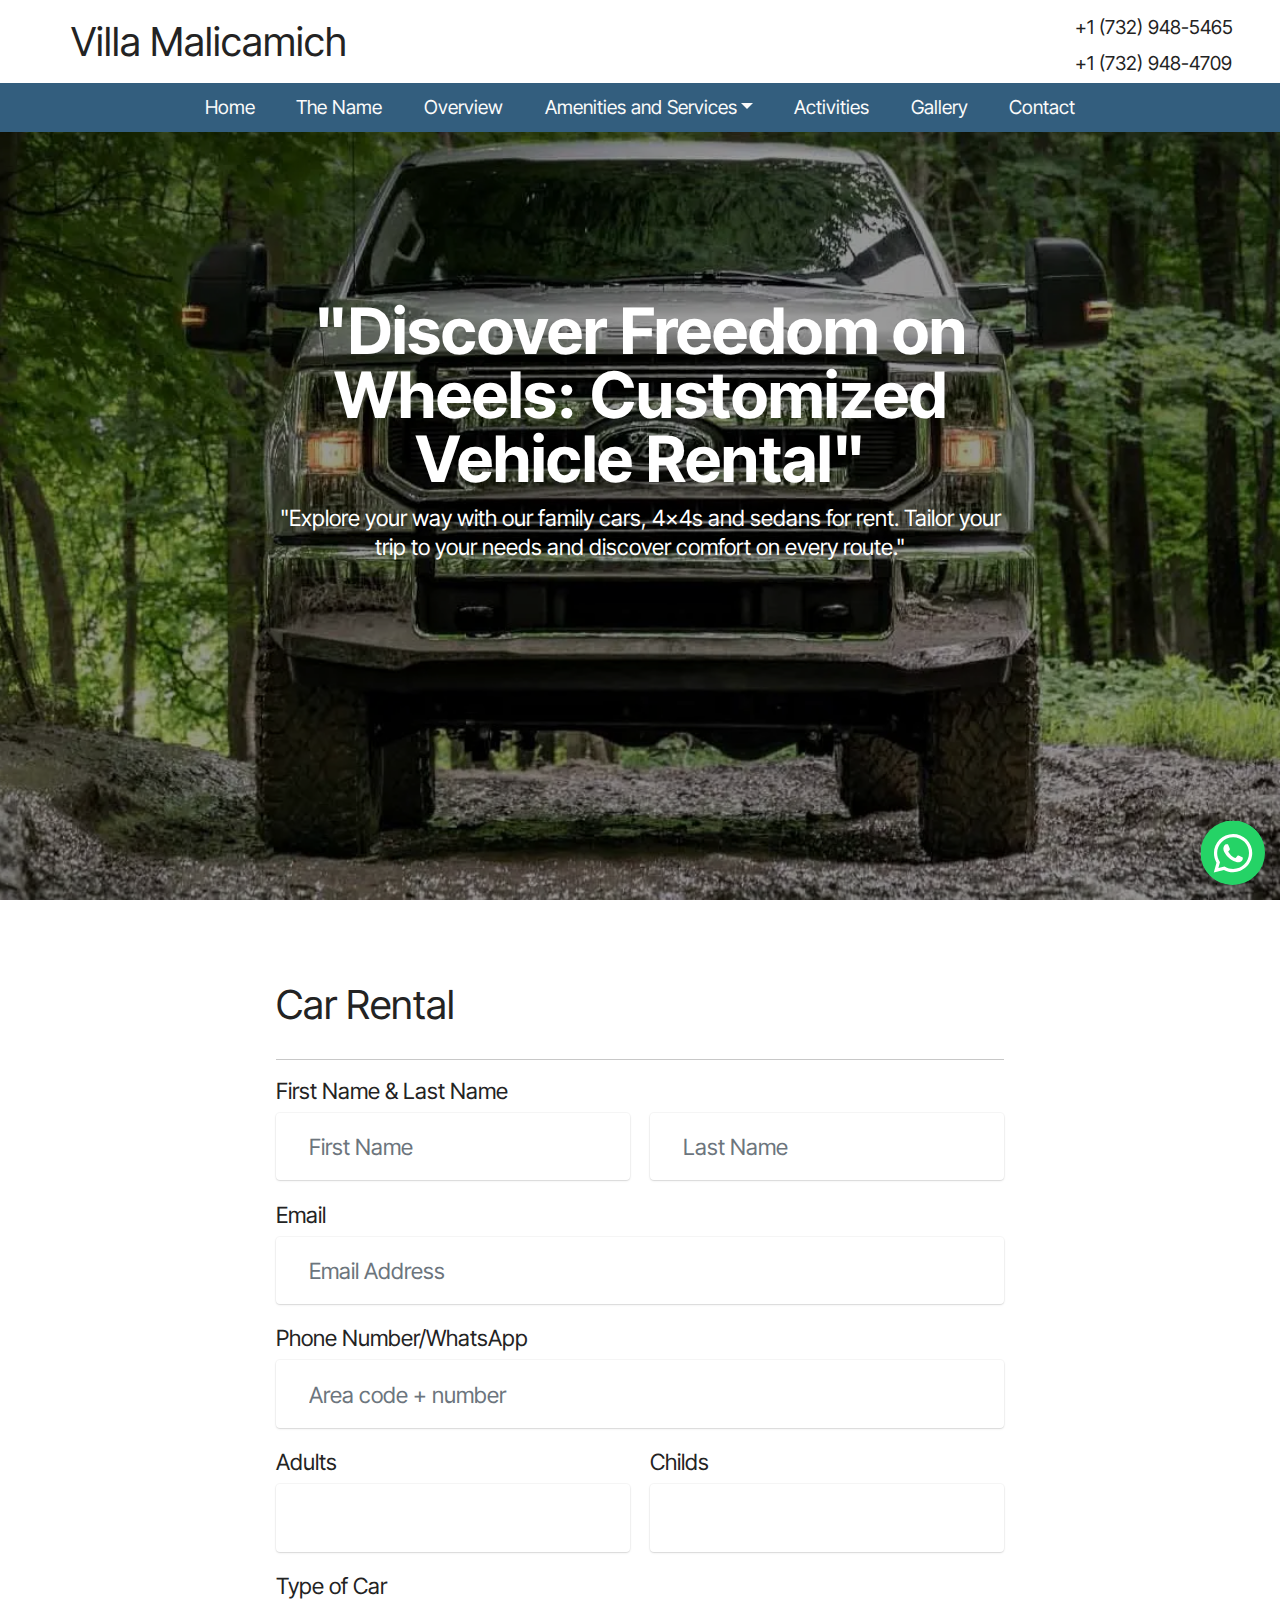
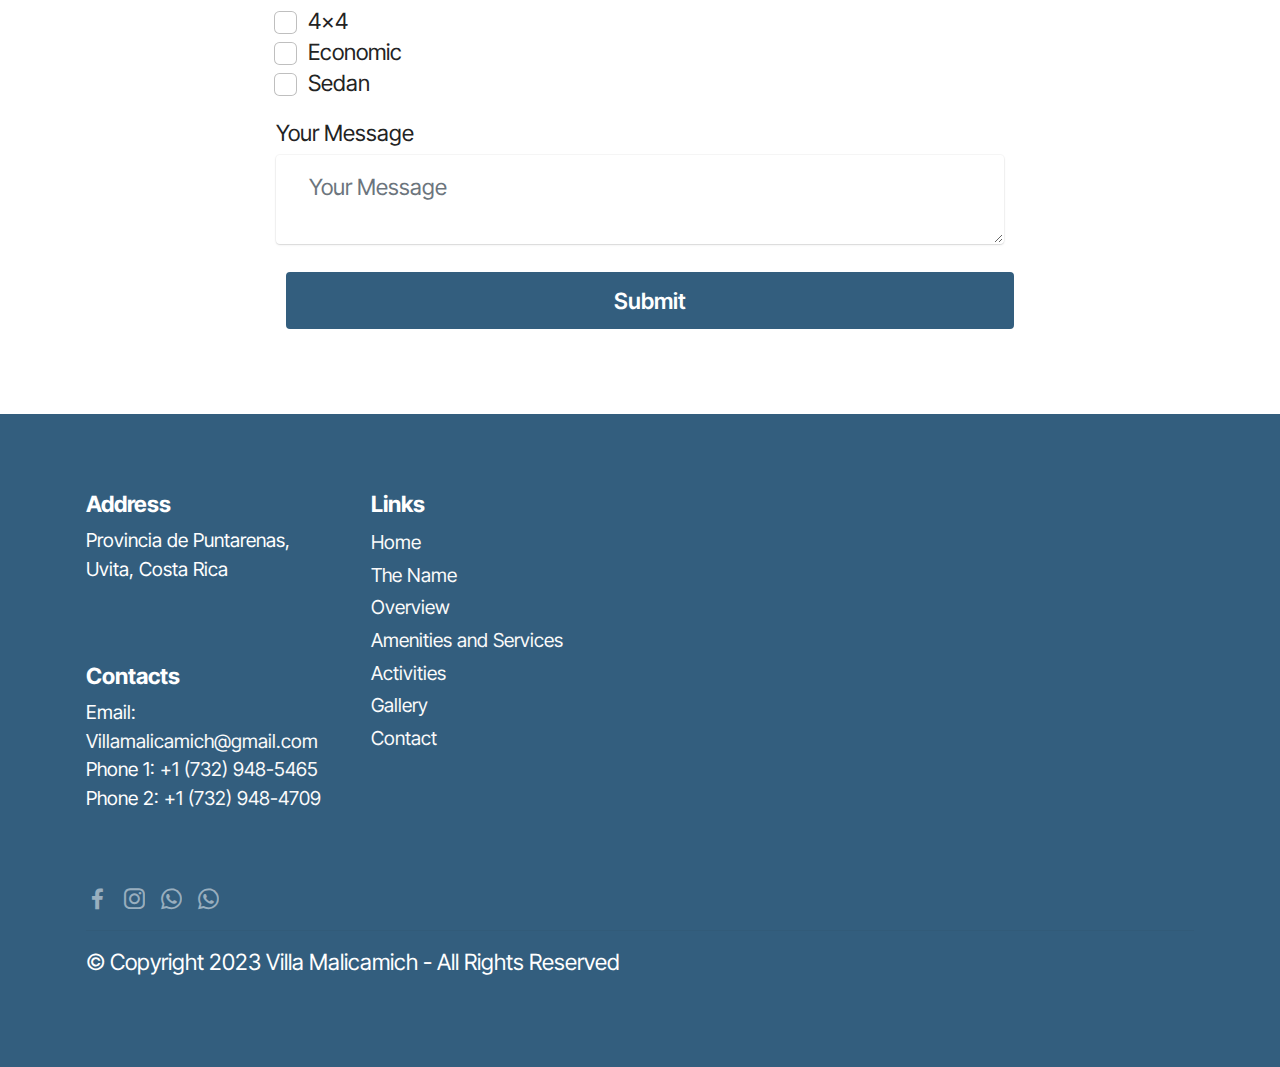
<file: car-rental.html>
<!DOCTYPE html>
<html  >
<head>
  
  <meta charset="UTF-8">
  <meta http-equiv="X-UA-Compatible" content="IE=edge">
  
  <meta name="viewport" content="width=device-width, initial-scale=1, minimum-scale=1">
  <link rel="shortcut icon" href="assets/images/logo.png" type="image/x-icon">
  <meta name="description" content="">
  
  
  <title>Car Rental</title>
  <link rel="stylesheet" href="assets/web/assets/mobirise-icons/mobirise-icons.css">
  <link rel="stylesheet" href="assets/bootstrap/css/bootstrap.min.css">
  <link rel="stylesheet" href="assets/bootstrap/css/bootstrap-grid.min.css">
  <link rel="stylesheet" href="assets/bootstrap/css/bootstrap-reboot.min.css">
  <link rel="stylesheet" href="assets/chatbutton/floating-wpp.css">
  <link rel="stylesheet" href="assets/popup-overlay-plugin/style.css">
    <link rel="stylesheet" href="assets/dropdown/css/style.css">
  <link rel="stylesheet" href="assets/formstyler/jquery.formstyler.css">
  <link rel="stylesheet" href="assets/formstyler/jquery.formstyler.theme.css">
  <link rel="stylesheet" href="assets/datepicker/jquery.datetimepicker.min.css">
  <link rel="stylesheet" href="assets/socicon/css/styles.css">
  <link rel="stylesheet" href="assets/theme/css/style.css">
  <link rel="stylesheet" href="assets/recaptcha.css">
  <link rel="preload" href="https://fonts.googleapis.com/css?family=Inter+Tight:100,200,300,400,500,600,700,800,900,100i,200i,300i,400i,500i,600i,700i,800i,900i&display=swap" as="style" onload="this.onload=null;this.rel='stylesheet'">
  <noscript><link rel="stylesheet" href="https://fonts.googleapis.com/css?family=Inter+Tight:100,200,300,400,500,600,700,800,900,100i,200i,300i,400i,500i,600i,700i,800i,900i&display=swap"></noscript>
  <link rel="preload" as="style" href="assets/mobirise/css/mbr-additional.css"><link rel="stylesheet" href="assets/mobirise/css/mbr-additional.css" type="text/css">

  
  
  

</head>
<body>
  
  <section data-bs-version="5.1" class="menu1 realtym4_menu1 menu cid-tO5cwwcjDh" once="menu" id="menu1-22">

	

	<nav class="navbar navbar-dropdown align-items-center navbar-fixed-top navbar-toggleable-sm">
		<div class="menu-content-top">
			<div class="menu-logo">
				<div class="navbar-brand">
					
					<span class="navbar-caption-wrap"><a href="index.html" class="brand-link mbr-black text-black text-primary display-5">Villa Malicamich</a></span>
				</div>
			</div>
			<div class="menu-content-right">
				<div class="info-widget">
					<span class="widget-icon mbr-iconfont mobi-mbri-mobile" style="color: rgb(59, 90, 187);"></span>
					<div class="widget-content display-4">
						<p class="widget-title mbr-fonts-style display-4"><a href="tel:+17329485465" class="text-black">+1 (732) 948-5465</a></p>
						<p class="widget-text mbr-fonts-style display-4"><strong><a href="tel:+17329484709" class="text-black">+1 (732) 948-4709</a></strong></p>
					</div>
				</div>
				
				
				
			</div>
		</div>
		<div class="menu-bottom">
			<div class="collapse navbar-collapse" id="navbarSupportedContent">
				<ul class="navbar-nav nav-dropdown js-float-line nav-right" data-app-modern-menu="true"><li class="nav-item">
						<a class="nav-link link mbr-black text-white text-primary display-4" href="index.html">
							Home</a>
					</li>
					
					<li class="nav-item">
						<a class="nav-link link mbr-black text-white text-primary display-4" href="the-name.html">The Name</a>
					</li>
					<li class="nav-item">
						<a class="nav-link link mbr-black text-white text-primary display-4" href="overview.html">Overview</a>
					</li><li class="nav-item dropdown">
						<a class="nav-link link mbr-black text-white dropdown-toggle display-4" href="#" data-toggle="dropdown-submenu" data-bs-toggle="dropdown" aria-expanded="false">Amenities and Services</a>
						<div class="dropdown-menu">
							<a class="mbr-black text-white dropdown-item text-primary display-4" href="amenities-and-services.html">Amenities and Services</a>
							
							<a class="mbr-black text-white dropdown-item text-primary display-4" href="car-rental.html" aria-expanded="false">Car Rental</a>
						</div>
					</li><li class="nav-item"><a class="nav-link link mbr-black text-white text-primary display-4" href="activities.html">Activities</a></li><li class="nav-item"><a class="nav-link link mbr-black text-white text-primary display-4" href="gallery.html">Gallery</a></li><li class="nav-item"><a class="nav-link link mbr-black text-white text-primary display-4" href="contact.html">Contact</a></li></ul>
			</div>
			<button class="navbar-toggler " type="button" data-toggle="collapse" data-bs-toggle="collapse" data-target="#navbarSupportedContent" data-bs-target="#navbarSupportedContent" aria-controls="navbarSupportedContent" aria-expanded="false" aria-label="Toggle navigation">
				<div class="hamburger">
					<span></span>
					<span></span>
					<span></span>
					<span></span>
				</div>
			</button>
		</div>
	</nav>
</section>

<section data-bs-version="5.1" class="header2 travelm4_header2 cid-tOgVzusUld mbr-fullscreen" id="header2-2g">

	
    


	<div class="mbr-overlay" style="opacity: 0.4; background-color: rgb(0, 0, 0);">
	</div>

	<div class="container align-center">
		<div class="row justify-content-center">
			<div class="mbr-white col-lg-8 col-md-10">
				<h1 class="mbr-section-title mbr-bold align-left mbr-white pb-1 mbr-fonts-style display-2"><div>"Discover Freedom on Wheels: Customized Vehicle Rental"</div></h1>
				<p class="mbr-text align-left pb-4 mbr-fonts-style display-7">
					"Explore your way with our family cars, 4x4s and sedans for rent. Tailor your trip to your needs and discover comfort on every route."</p>
				
			</div>
		</div>
	</div>
	
</section>

<section class="form cid-tOg1Nu2RuW" id="formbuilder-24">
    
    
    <div class="container">
        <div class="row">
            <div class="col-lg-8 mx-auto mbr-form" data-form-type="formoid">
<!--Formbuilder Form-->
<form action="https://mobirise.eu/" method="POST" class="mbr-form form-with-styler" data-form-title="Car Rental"><input type="hidden" name="email" data-form-email="true" value="lby2C+TY7hhb1+bL9Q0Y63SHHQVgHfOdbX0rWHgjJUAOJSVDqHcLayMvDEJHpBLtyFgDFz9bXwiNLkyQJRk1ph3GTsDm2cDag7r+vzFGjAKGkFNAxwHDC+Iu8pytgexD.HmAKhfduugJAQlMwufDjLpksd7lRrZmQg/X2bYCZGiJT8LTZ8hk0zMB+roVFXHz85japQMwz29rLSmx4+/L4zacrIN6hdndyPVSV4OO1M4XhhAb5FY28Orlhaq/S169l">
<div class="form-row">
<div hidden="hidden" data-form-alert="" class="alert alert-success col-12">Thanks for filling out the form!</div>
<div hidden="hidden" data-form-alert-danger="" class="alert alert-danger col-12">Oops...! some problem!</div>
</div>
<div class="dragArea row">
<div class="col-lg-12 col-md-12 col-sm-12">
<h4 class="mbr-fonts-style display-5">Car Rental</h4>
</div>
<div class="col-lg-12 col-md-12 col-sm-12">
<hr>
</div>
<div class="col-lg-12 col-md-12 col-sm-12 form-group">
<label class="form-control-label mbr-fonts-style display-7">First Name &amp; Last Name</label>
<div class="row">
<div class="col">
<input type="text" name="nameFirst" placeholder="First Name" data-form-field="nameFirst" class="form-control text-multiple" required="required" value="" id="nameFirst-formbuilder-24">
</div>
<div class="col">
<input type="text" name="nameLast" placeholder="Last Name" data-form-field="nameLast" class="form-control text-multiple" required="required" value="" id="nameLast-formbuilder-24">
</div>
</div>
</div>
<div data-for="email" class="col-lg-12 col-md-12 col-sm-12 form-group">
<label for="email-formbuilder-24" class="form-control-label mbr-fonts-style display-7">Email</label>
<input type="email" name="email" placeholder="Email Address" data-form-field="email" class="form-control display-7" required="required" value="" id="email-formbuilder-24">
</div>
<div data-for="tel" class="col-lg-12 col-md-12 col-sm-12 form-group">
<label for="tel-formbuilder-24" class="form-control-label mbr-fonts-style display-7">Phone Number/WhatsApp</label>
<input type="tel" name="tel" placeholder="Area code + number" data-form-field="tel" class="form-control display-7" required="required" value="" id="tel-formbuilder-24">
</div>
<div data-for="number" class="col-lg-6 col-md-12 col-sm-12 form-group">
<label for="number-formbuilder-24" class="form-control-label mbr-fonts-style display-7">Adults</label>
<input type="number" name="number" max="100" min="0" step="1" data-form-field="number" required="required" class="form-control display-7" value="" id="number-formbuilder-24">
</div>
<div class="col-lg-6 col-md-12 col-sm-12 form-group" data-for="number1">
<label for="number1-formbuilder-24" class="form-control-label mbr-fonts-style display-7">Childs</label>
<input type="number" name="number1" max="100" min="0" step="1" data-form-field="number1" required="required" class="form-control display-7" value="" id="number1-formbuilder-24">
</div>
<div class="col-lg-12 col-md-12 col-sm-12 form-group">
<div class="form-control-label">
<label for="Sedan-formbuilder-24" class="mbr-fonts-style display-7">Type of Car</label>
</div>
<div data-for="4x4" class="form-check ms-2">
<input type="checkbox" value="Yes" name="4x4" data-form-field="4x4" class="form-check-input display-7" id="4x4-formbuilder-24">
<label for="4x4-formbuilder-24" class="form-check-label display-7">4x4</label>
</div>
<div data-for="Economic" class="form-check ms-2">
<input type="checkbox" value="Yes" name="Economic" data-form-field="Economic" class="form-check-input display-7" id="Economic-formbuilder-24">
<label for="Economic-formbuilder-24" class="form-check-label display-7">Economic</label>
</div>
<div data-for="Sedan" class="form-check ms-2">
<input type="checkbox" value="Yes" name="Sedan" data-form-field="Sedan" class="form-check-input display-7" id="Sedan-formbuilder-24">
<label for="Sedan-formbuilder-24" class="form-check-label display-7">Sedan</label>
</div>
</div>
<div class="col-lg-12 col-md-12 col-sm-12 form-group" data-for="textarea">
<label for="textarea-formbuilder-24" class="form-control-label mbr-fonts-style display-7">Your Message</label>
<textarea name="textarea" placeholder="Your Message" data-form-field="textarea" class="form-control display-7" id="textarea-formbuilder-24"></textarea>
</div>
<div class="col-lg-12 col-md-12 col-sm-12">
<button type="submit" class="w-100 w-100 w-100 btn btn-danger display-7">Submit</button>
</div>
</div>
</form><!--Formbuilder Form-->
</div>
        </div>
    </div>
</section>

<section data-bs-version="5.1" class="footer6 cid-tO55K3x5vs" once="footers" id="footer6-23">

    

    

    <div class="container">
        <div class="row content mbr-white">
            <div class="col-12 col-md-3 mbr-fonts-style display-4">
                <h5 class="mbr-section-subtitle mbr-fonts-style mb-2 display-7">
                    <strong>Address</strong>
                </h5>
                <p class="mbr-text mbr-fonts-style display-4">Provincia de Puntarenas, Uvita, Costa Rica</p> <br>
                <h5 class="mbr-section-subtitle mbr-fonts-style mb-2 mt-4 display-7">
                    <strong>Contacts</strong>
                </h5>
                <p class="mbr-text mbr-fonts-style mb-4 display-4">
                    Email: <a href="mailto:Villamalicamich@gmail.com" class="text-white">Villamalicamich@gmail.com</a> <br>
                    Phone 1: <a href="tel:+17329485465" class="text-white">+1 (732) 948-5465</a> <br>Phone 2: <a href="tel:+17329484709" class="text-white">+1 (732) 948-4709</a>
                </p>
            </div>
            <div class="col-12 col-md-3 mbr-fonts-style display-7">
                <h5 class="mbr-section-subtitle mbr-fonts-style mb-2 display-7">
                    <strong>Links</strong>
                </h5>
                <ul class="list mbr-fonts-style mb-4 display-4">
                    <li class="mbr-text item-wrap"><a href="index.html" class="text-white">Home</a></li><li class="mbr-text item-wrap"><a href="the-name.html" class="text-white text-primary">The Name</a></li>
                    <li class="mbr-text item-wrap"><a href="overview.html" class="text-white text-primary">Overview</a></li><li class="mbr-text item-wrap"><a href="amenities-and-services.html" class="text-white text-primary">Amenities and Services</a></li><li class="mbr-text item-wrap"><a href="activities.html" class="text-white text-primary">Activities</a></li><li class="mbr-text item-wrap"><a href="gallery.html" class="text-white text-primary">Gallery</a></li><li class="mbr-text item-wrap"><a href="contact.html" class="text-white text-primary">Contact</a></li>
                </ul>
                <h5 class="mbr-section-subtitle mbr-fonts-style mb-2 mt-5 display-7"></h5>
                <p class="mbr-text mbr-fonts-style mb-4 display-7"></p>
            </div>
            <div class="col-12 col-md-6">
                <div class="google-map"><iframe frameborder="0" style="border:0" src="https://www.google.com/maps/embed?pb=!1m13!1m8!1m3!1d504166.9971707793!2d-83.73291!3d9.172086!3m2!1i1024!2i768!4f13.1!3m2!1m1!2zOcKwMTAnMTkuNSJOIDgzwrA0Myc1OC41Ilc!5e0!3m2!1ses!2sve!4v1693090165017!5m2!1ses!2sve" allowfullscreen="" loading="lazy" class="lazyload"></iframe></div>
            </div>
            <div class="col-md-6">
                <div class="social-list align-left">
                    <div class="soc-item">
                        <a href="https://www.facebook.com/villamalicamich" target="_blank">
                            <span class="mbr-iconfont mbr-iconfont-social socicon-facebook socicon"></span>
                        </a>
                    </div>
                    <div class="soc-item">
                        <a href="https://www.instagram.com/villamalicamich/" target="_blank">
                            <span class="mbr-iconfont mbr-iconfont-social socicon-instagram socicon"></span>
                        </a>
                    </div>
                    <div class="soc-item">
                        <a href="https://wa.me/17329485465">
                            <span class="mbr-iconfont mbr-iconfont-social socicon-whatsapp socicon"></span>
                        </a>
                    </div>
                    <div class="soc-item">
                        <a href="https://wa.me/17329484709">
                            <span class="mbr-iconfont mbr-iconfont-social socicon-whatsapp socicon"></span>
                        </a>
                    </div>
                    
                    
                </div>
            </div>
        </div>
        <div class="footer-lower">
            <div class="media-container-row">
                <div class="col-sm-12">
                    <hr>
                </div>
            </div>
            <div class="col-sm-12 copyright pl-0">
                <p class="mbr-text mbr-fonts-style mbr-white display-7">
                    © Copyright 2023 Villa Malicamich - All Rights Reserved
                </p>
            </div>
        </div>
    </div>
</section>


<script src="assets/bootstrap/js/bootstrap.bundle.min.js"></script>
  <script src="assets/smoothscroll/smooth-scroll.js"></script>
  <script src="assets/ytplayer/index.js"></script>
  <script src="assets/chatbutton/floating-wpp.js"></script>
  <script src="assets/chatbutton/script.js"></script>
      <script src="assets/dropdown/js/navbar-dropdown.js"></script>
  <script src="assets/formstyler/jquery.formstyler.js"></script>
  <script src="assets/formstyler/jquery.formstyler.min.js"></script>
  <script src="assets/datepicker/jquery.datetimepicker.full.js"></script>
  <script src="assets/theme/js/script.js"></script>
  <script src="assets/formoid.min.js"></script>
  
  
  
<div id="chatbutton-wa" data-phone="+17329485465" data-showpopup="true" data-headertitle="👋 Chat with us on WhatsApp!" data-popupmessage="Hi!👋

Type a message here. It will go straight to our phone! 🔥

Villa Malicamich Team" data-placeholder="Type here" data-position="left" data-headercolor="#39847a" data-backgroundcolor="#e5ddd5" data-autoopentimeout="0" data-size="65px"><div class="floating-wpp-button" style="width: 65px; height: 65px;"><div class="floating-wpp-button-image"><!--?xml version="1.0" encoding="UTF-8" standalone="no"?--><svg xmlns="http://www.w3.org/2000/svg" xmlns:xlink="http://www.w3.org/1999/xlink" style="isolation:isolate" viewBox="0 0 800 800" width="65" height="65"><defs><clipPath id="_clipPath_A3g8G5hPEGG2L0B6hFCxamU4cc8rfqzQ"><rect width="800" height="800"></rect></clipPath></defs><g clip-path="url(#_clipPath_A3g8G5hPEGG2L0B6hFCxamU4cc8rfqzQ)"><g><path d=" M 787.59 800 L 12.41 800 C 5.556 800 0 793.332 0 785.108 L 0 14.892 C 0 6.667 5.556 0 12.41 0 L 787.59 0 C 794.444 0 800 6.667 800 14.892 L 800 785.108 C 800 793.332 794.444 800 787.59 800 Z " fill="rgb(37,211,102)"></path></g><g><path d=" M 508.558 450.429 C 502.67 447.483 473.723 433.24 468.325 431.273 C 462.929 429.308 459.003 428.328 455.078 434.22 C 451.153 440.114 439.869 453.377 436.434 457.307 C 433 461.236 429.565 461.729 423.677 458.78 C 417.79 455.834 398.818 449.617 376.328 429.556 C 358.825 413.943 347.008 394.663 343.574 388.768 C 340.139 382.873 343.207 379.687 346.155 376.752 C 348.804 374.113 352.044 369.874 354.987 366.436 C 357.931 362.999 358.912 360.541 360.875 356.614 C 362.837 352.683 361.857 349.246 360.383 346.299 C 358.912 343.352 347.136 314.369 342.231 302.579 C 337.451 291.099 332.597 292.654 328.983 292.472 C 325.552 292.301 321.622 292.265 317.698 292.265 C 313.773 292.265 307.394 293.739 301.996 299.632 C 296.6 305.527 281.389 319.772 281.389 348.752 C 281.389 377.735 302.487 405.731 305.431 409.661 C 308.376 413.592 346.949 473.062 406.015 498.566 C 420.062 504.634 431.03 508.256 439.581 510.969 C 453.685 515.451 466.521 514.818 476.666 513.302 C 487.978 511.613 511.502 499.06 516.409 485.307 C 521.315 471.55 521.315 459.762 519.842 457.307 C 518.371 454.851 514.446 453.377 508.558 450.429 Z  M 401.126 597.117 L 401.047 597.117 C 365.902 597.104 331.431 587.661 301.36 569.817 L 294.208 565.572 L 220.08 585.017 L 239.866 512.743 L 235.21 505.332 C 215.604 474.149 205.248 438.108 205.264 401.1 C 205.307 293.113 293.17 205.257 401.204 205.257 C 453.518 205.275 502.693 225.674 539.673 262.696 C 576.651 299.716 597.004 348.925 596.983 401.258 C 596.939 509.254 509.078 597.117 401.126 597.117 Z  M 567.816 234.565 C 523.327 190.024 464.161 165.484 401.124 165.458 C 271.24 165.458 165.529 271.161 165.477 401.085 C 165.46 442.617 176.311 483.154 196.932 518.892 L 163.502 641 L 288.421 608.232 C 322.839 627.005 361.591 636.901 401.03 636.913 L 401.126 636.913 L 401.127 636.913 C 530.998 636.913 636.717 531.2 636.77 401.274 C 636.794 338.309 612.306 279.105 567.816 234.565" fill-rule="evenodd" fill="rgb(255,255,255)"></path></g></g></svg></div></div></div>
 <script>"use strict";if("loading"in HTMLImageElement.prototype){document.querySelectorAll('img[loading="lazy"]').forEach(e=>{e.src=e.dataset.src;if(e.getAttribute("style")){e.setAttribute("data-temp-style",e.getAttribute("style"))};if(e.getAttribute("data-aspectratio")){e.style.paddingTop=100*e.getAttribute("data-aspectratio")+"%";e.style.height=0;}e.onload=function(){if(e.getAttribute("data-temp-style")){e.setAttribute("style", e.getAttribute("data-temp-style"))}else{e.removeAttribute("style")};e.removeAttribute("data-temp-style")}})}else{const e=document.createElement("script");e.src="https://cdnjs.cloudflare.com/ajax/libs/lazysizes/5.1.2/lazysizes.min.js";document.body.appendChild(e)}</script>

</body>
</html>
</file>
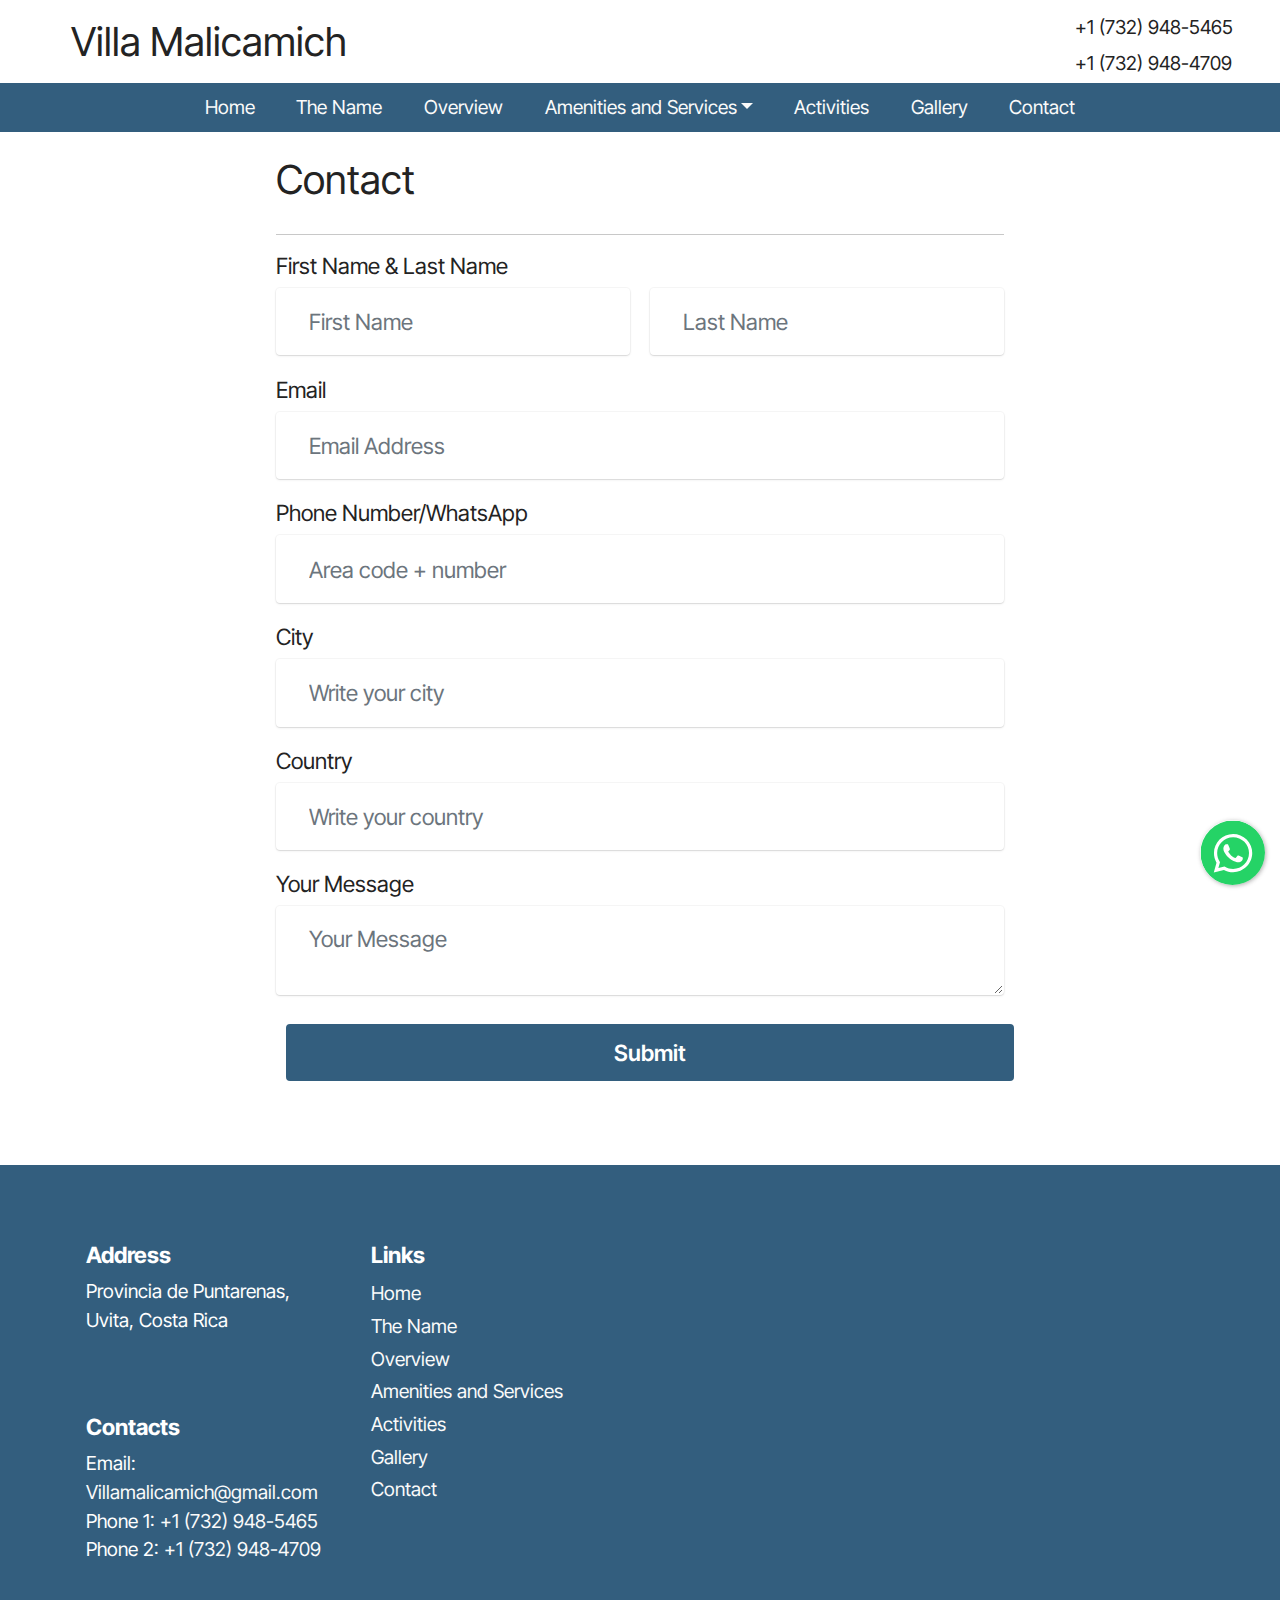
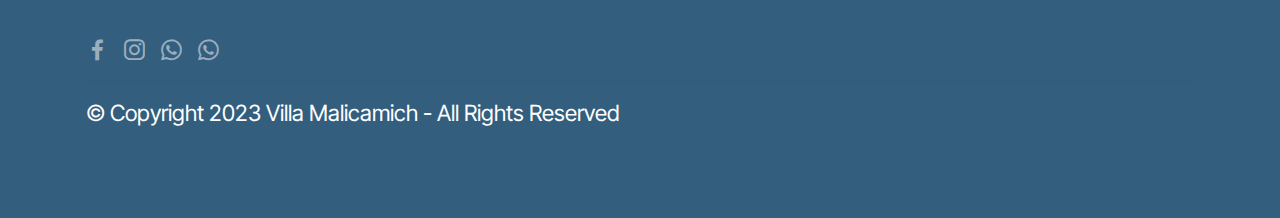
<file: contact.html>
<!DOCTYPE html>
<html  >
<head>
  
  <meta charset="UTF-8">
  <meta http-equiv="X-UA-Compatible" content="IE=edge">
  
  <meta name="viewport" content="width=device-width, initial-scale=1, minimum-scale=1">
  <link rel="shortcut icon" href="assets/images/logo.png" type="image/x-icon">
  <meta name="description" content="">
  
  
  <title>Contact</title>
  <link rel="stylesheet" href="assets/bootstrap/css/bootstrap.min.css">
  <link rel="stylesheet" href="assets/bootstrap/css/bootstrap-grid.min.css">
  <link rel="stylesheet" href="assets/bootstrap/css/bootstrap-reboot.min.css">
  <link rel="stylesheet" href="assets/chatbutton/floating-wpp.css">
  <link rel="stylesheet" href="assets/popup-overlay-plugin/style.css">
    <link rel="stylesheet" href="assets/dropdown/css/style.css">
  <link rel="stylesheet" href="assets/formstyler/jquery.formstyler.css">
  <link rel="stylesheet" href="assets/formstyler/jquery.formstyler.theme.css">
  <link rel="stylesheet" href="assets/datepicker/jquery.datetimepicker.min.css">
  <link rel="stylesheet" href="assets/socicon/css/styles.css">
  <link rel="stylesheet" href="assets/theme/css/style.css">
  <link rel="stylesheet" href="assets/recaptcha.css">
  <link rel="preload" href="https://fonts.googleapis.com/css?family=Inter+Tight:100,200,300,400,500,600,700,800,900,100i,200i,300i,400i,500i,600i,700i,800i,900i&display=swap" as="style" onload="this.onload=null;this.rel='stylesheet'">
  <noscript><link rel="stylesheet" href="https://fonts.googleapis.com/css?family=Inter+Tight:100,200,300,400,500,600,700,800,900,100i,200i,300i,400i,500i,600i,700i,800i,900i&display=swap"></noscript>
  <link rel="preload" as="style" href="assets/mobirise/css/mbr-additional.css"><link rel="stylesheet" href="assets/mobirise/css/mbr-additional.css" type="text/css">

  
  
  

</head>
<body>
  
  <section data-bs-version="5.1" class="menu1 realtym4_menu1 menu cid-tO5cwwcjDh" once="menu" id="menu1-1t">

	

	<nav class="navbar navbar-dropdown align-items-center navbar-fixed-top navbar-toggleable-sm">
		<div class="menu-content-top">
			<div class="menu-logo">
				<div class="navbar-brand">
					
					<span class="navbar-caption-wrap"><a href="index.html" class="brand-link mbr-black text-black text-primary display-5">Villa Malicamich</a></span>
				</div>
			</div>
			<div class="menu-content-right">
				<div class="info-widget">
					<span class="widget-icon mbr-iconfont mobi-mbri-mobile" style="color: rgb(59, 90, 187);"></span>
					<div class="widget-content display-4">
						<p class="widget-title mbr-fonts-style display-4"><a href="tel:+17329485465" class="text-black">+1 (732) 948-5465</a></p>
						<p class="widget-text mbr-fonts-style display-4"><strong><a href="tel:+17329484709" class="text-black">+1 (732) 948-4709</a></strong></p>
					</div>
				</div>
				
				
				
			</div>
		</div>
		<div class="menu-bottom">
			<div class="collapse navbar-collapse" id="navbarSupportedContent">
				<ul class="navbar-nav nav-dropdown js-float-line nav-right" data-app-modern-menu="true"><li class="nav-item">
						<a class="nav-link link mbr-black text-white text-primary display-4" href="index.html">
							Home</a>
					</li>
					
					<li class="nav-item">
						<a class="nav-link link mbr-black text-white text-primary display-4" href="the-name.html">The Name</a>
					</li>
					<li class="nav-item">
						<a class="nav-link link mbr-black text-white text-primary display-4" href="overview.html">Overview</a>
					</li><li class="nav-item dropdown">
						<a class="nav-link link mbr-black text-white dropdown-toggle display-4" href="#" data-toggle="dropdown-submenu" data-bs-toggle="dropdown" aria-expanded="false">Amenities and Services</a>
						<div class="dropdown-menu">
							<a class="mbr-black text-white dropdown-item text-primary display-4" href="amenities-and-services.html">Amenities and Services</a>
							
							<a class="mbr-black text-white dropdown-item text-primary display-4" href="car-rental.html" aria-expanded="false">Car Rental</a>
						</div>
					</li><li class="nav-item"><a class="nav-link link mbr-black text-white text-primary display-4" href="activities.html">Activities</a></li><li class="nav-item"><a class="nav-link link mbr-black text-white text-primary display-4" href="gallery.html">Gallery</a></li><li class="nav-item"><a class="nav-link link mbr-black text-white text-primary display-4" href="contact.html">Contact</a></li></ul>
			</div>
			<button class="navbar-toggler " type="button" data-toggle="collapse" data-bs-toggle="collapse" data-target="#navbarSupportedContent" data-bs-target="#navbarSupportedContent" aria-controls="navbarSupportedContent" aria-expanded="false" aria-label="Toggle navigation">
				<div class="hamburger">
					<span></span>
					<span></span>
					<span></span>
					<span></span>
				</div>
			</button>
		</div>
	</nav>
</section>

<section class="form cid-tOfShnjk1G" id="formbuilder-1v">
    
    
    <div class="container">
        <div class="row">
            <div class="col-lg-8 mx-auto mbr-form" data-form-type="formoid">
<!--Formbuilder Form-->
<form action="https://mobirise.eu/" method="POST" class="mbr-form form-with-styler" data-form-title="Contact"><input type="hidden" name="email" data-form-email="true" value="Wekqapu79iAv72Q7Wx3uAkA2NUT2AR+Pn+eu90SmtJ02z9fzyev5mW4a1SL2kzXDiKhGs9svhZaDBloI8sl4FqvXHMKtUAET4aah0UV6r2GuGeuhV7i/o6p7MYvrLx8U.aM8bKBsx/FYIs5qrIJfCZP6au8Qdjc6Ui1/ZCUiQrdtXsBj6Oa2q4wLF+OiXudiB4gnoDn+XSG9fZownCecCAfXXbW45qozBSB3THsU814pNTO5niuSPJTMTM4PVDgen">
<div class="form-row">
<div hidden="hidden" data-form-alert="" class="alert alert-success col-12">Thanks for filling out the form!</div>
<div hidden="hidden" data-form-alert-danger="" class="alert alert-danger col-12">Oops...! some problem!</div>
</div>
<div class="dragArea row">
<div class="col-lg-12 col-md-12 col-sm-12">
<h4 class="mbr-fonts-style display-5">Contact</h4>
</div>
<div class="col-lg-12 col-md-12 col-sm-12">
<hr>
</div>
<div class="col-lg-12 col-md-12 col-sm-12 form-group">
<label class="form-control-label mbr-fonts-style display-7">First Name &amp; Last Name</label>
<div class="row">
<div class="col">
<input type="text" name="nameFirst" placeholder="First Name" data-form-field="nameFirst" class="form-control text-multiple" required="required" value="" id="nameFirst-formbuilder-1v">
</div>
<div class="col">
<input type="text" name="nameLast" placeholder="Last Name" data-form-field="nameLast" class="form-control text-multiple" required="required" value="" id="nameLast-formbuilder-1v">
</div>
</div>
</div>
<div data-for="email" class="col-lg-12 col-md-12 col-sm-12 form-group">
<label for="email-formbuilder-1v" class="form-control-label mbr-fonts-style display-7">Email</label>
<input type="email" name="email" data-form-field="email" class="form-control display-7" required="required" placeholder="Email Address" value="" id="email-formbuilder-1v">
</div>
<div data-for="tel" class="col-lg-12 col-md-12 col-sm-12 form-group">
<label for="tel-formbuilder-1v" class="form-control-label mbr-fonts-style display-7">Phone Number/WhatsApp</label>
<input type="tel" name="tel" placeholder="Area code + number" data-form-field="tel" class="form-control display-7" required="required" value="" id="tel-formbuilder-1v">
</div>
<div data-for="text" class="col-lg-12 col-md-12 col-sm-12 form-group">
<label for="text-formbuilder-1v" class="form-control-label mbr-fonts-style display-7">City</label>
<input type="text" name="text" placeholder="Write your city" data-form-field="text" class="form-control display-7" value="" id="text-formbuilder-1v">
</div>
<div class="col-lg-12 col-md-12 col-sm-12 form-group" data-for="text1">
<label for="text1-formbuilder-1v" class="form-control-label mbr-fonts-style display-7">Country</label>
<input type="text" name="text1" placeholder="Write your country" data-form-field="text1" class="form-control display-7" value="" id="text1-formbuilder-1v">
</div>
<div class="col-lg-12 col-md-12 col-sm-12 form-group" data-for="textarea">
<label for="textarea-formbuilder-1v" class="form-control-label mbr-fonts-style display-7">Your Message</label>
<textarea name="textarea" placeholder="Your Message" data-form-field="textarea" class="form-control display-7" id="textarea-formbuilder-1v"></textarea>
</div>
<div class="col-lg-12 col-md-12 col-sm-12">
<button type="submit" class="w-100 w-100 w-100 btn btn-danger display-7">Submit</button>
</div>
</div>
</form><!--Formbuilder Form-->
</div>
        </div>
    </div>
</section>

<section data-bs-version="5.1" class="footer6 cid-tO55K3x5vs" once="footers" id="footer6-1u">

    

    

    <div class="container">
        <div class="row content mbr-white">
            <div class="col-12 col-md-3 mbr-fonts-style display-4">
                <h5 class="mbr-section-subtitle mbr-fonts-style mb-2 display-7">
                    <strong>Address</strong>
                </h5>
                <p class="mbr-text mbr-fonts-style display-4">Provincia de Puntarenas, Uvita, Costa Rica</p> <br>
                <h5 class="mbr-section-subtitle mbr-fonts-style mb-2 mt-4 display-7">
                    <strong>Contacts</strong>
                </h5>
                <p class="mbr-text mbr-fonts-style mb-4 display-4">
                    Email: <a href="mailto:Villamalicamich@gmail.com" class="text-white">Villamalicamich@gmail.com</a> <br>
                    Phone 1: <a href="tel:+17329485465" class="text-white">+1 (732) 948-5465</a> <br>Phone 2: <a href="tel:+17329484709" class="text-white">+1 (732) 948-4709</a>
                </p>
            </div>
            <div class="col-12 col-md-3 mbr-fonts-style display-7">
                <h5 class="mbr-section-subtitle mbr-fonts-style mb-2 display-7">
                    <strong>Links</strong>
                </h5>
                <ul class="list mbr-fonts-style mb-4 display-4">
                    <li class="mbr-text item-wrap"><a href="index.html" class="text-white">Home</a></li><li class="mbr-text item-wrap"><a href="the-name.html" class="text-white text-primary">The Name</a></li>
                    <li class="mbr-text item-wrap"><a href="overview.html" class="text-white text-primary">Overview</a></li><li class="mbr-text item-wrap"><a href="amenities-and-services.html" class="text-white text-primary">Amenities and Services</a></li><li class="mbr-text item-wrap"><a href="activities.html" class="text-white text-primary">Activities</a></li><li class="mbr-text item-wrap"><a href="gallery.html" class="text-white text-primary">Gallery</a></li><li class="mbr-text item-wrap"><a href="contact.html" class="text-white text-primary">Contact</a></li>
                </ul>
                <h5 class="mbr-section-subtitle mbr-fonts-style mb-2 mt-5 display-7"></h5>
                <p class="mbr-text mbr-fonts-style mb-4 display-7"></p>
            </div>
            <div class="col-12 col-md-6">
                <div class="google-map"><iframe frameborder="0" style="border:0" src="https://www.google.com/maps/embed?pb=!1m13!1m8!1m3!1d504166.9971707793!2d-83.73291!3d9.172086!3m2!1i1024!2i768!4f13.1!3m2!1m1!2zOcKwMTAnMTkuNSJOIDgzwrA0Myc1OC41Ilc!5e0!3m2!1ses!2sve!4v1693090165017!5m2!1ses!2sve" allowfullscreen="" loading="lazy" class="lazyload"></iframe></div>
            </div>
            <div class="col-md-6">
                <div class="social-list align-left">
                    <div class="soc-item">
                        <a href="https://www.facebook.com/villamalicamich" target="_blank">
                            <span class="mbr-iconfont mbr-iconfont-social socicon-facebook socicon"></span>
                        </a>
                    </div>
                    <div class="soc-item">
                        <a href="https://www.instagram.com/villamalicamich/" target="_blank">
                            <span class="mbr-iconfont mbr-iconfont-social socicon-instagram socicon"></span>
                        </a>
                    </div>
                    <div class="soc-item">
                        <a href="https://wa.me/17329485465">
                            <span class="mbr-iconfont mbr-iconfont-social socicon-whatsapp socicon"></span>
                        </a>
                    </div>
                    <div class="soc-item">
                        <a href="https://wa.me/17329484709">
                            <span class="mbr-iconfont mbr-iconfont-social socicon-whatsapp socicon"></span>
                        </a>
                    </div>
                    
                    
                </div>
            </div>
        </div>
        <div class="footer-lower">
            <div class="media-container-row">
                <div class="col-sm-12">
                    <hr>
                </div>
            </div>
            <div class="col-sm-12 copyright pl-0">
                <p class="mbr-text mbr-fonts-style mbr-white display-7">
                    © Copyright 2023 Villa Malicamich - All Rights Reserved
                </p>
            </div>
        </div>
    </div>
</section>


<script src="assets/bootstrap/js/bootstrap.bundle.min.js"></script>
  <script src="assets/smoothscroll/smooth-scroll.js"></script>
  <script src="assets/ytplayer/index.js"></script>
  <script src="assets/chatbutton/floating-wpp.js"></script>
  <script src="assets/chatbutton/script.js"></script>
      <script src="assets/dropdown/js/navbar-dropdown.js"></script>
  <script src="assets/formstyler/jquery.formstyler.js"></script>
  <script src="assets/formstyler/jquery.formstyler.min.js"></script>
  <script src="assets/datepicker/jquery.datetimepicker.full.js"></script>
  <script src="assets/theme/js/script.js"></script>
  <script src="assets/formoid.min.js"></script>
  
  
  
<div id="chatbutton-wa" data-phone="+17329485465" data-showpopup="true" data-headertitle="👋 Chat with us on WhatsApp!" data-popupmessage="Hi!👋

Type a message here. It will go straight to our phone! 🔥

Villa Malicamich Team" data-placeholder="Type here" data-position="left" data-headercolor="#39847a" data-backgroundcolor="#e5ddd5" data-autoopentimeout="0" data-size="65px"><div class="floating-wpp-button" style="width: 65px; height: 65px;"><div class="floating-wpp-button-image"><!--?xml version="1.0" encoding="UTF-8" standalone="no"?--><svg xmlns="http://www.w3.org/2000/svg" xmlns:xlink="http://www.w3.org/1999/xlink" style="isolation:isolate" viewBox="0 0 800 800" width="65" height="65"><defs><clipPath id="_clipPath_A3g8G5hPEGG2L0B6hFCxamU4cc8rfqzQ"><rect width="800" height="800"></rect></clipPath></defs><g clip-path="url(#_clipPath_A3g8G5hPEGG2L0B6hFCxamU4cc8rfqzQ)"><g><path d=" M 787.59 800 L 12.41 800 C 5.556 800 0 793.332 0 785.108 L 0 14.892 C 0 6.667 5.556 0 12.41 0 L 787.59 0 C 794.444 0 800 6.667 800 14.892 L 800 785.108 C 800 793.332 794.444 800 787.59 800 Z " fill="rgb(37,211,102)"></path></g><g><path d=" M 508.558 450.429 C 502.67 447.483 473.723 433.24 468.325 431.273 C 462.929 429.308 459.003 428.328 455.078 434.22 C 451.153 440.114 439.869 453.377 436.434 457.307 C 433 461.236 429.565 461.729 423.677 458.78 C 417.79 455.834 398.818 449.617 376.328 429.556 C 358.825 413.943 347.008 394.663 343.574 388.768 C 340.139 382.873 343.207 379.687 346.155 376.752 C 348.804 374.113 352.044 369.874 354.987 366.436 C 357.931 362.999 358.912 360.541 360.875 356.614 C 362.837 352.683 361.857 349.246 360.383 346.299 C 358.912 343.352 347.136 314.369 342.231 302.579 C 337.451 291.099 332.597 292.654 328.983 292.472 C 325.552 292.301 321.622 292.265 317.698 292.265 C 313.773 292.265 307.394 293.739 301.996 299.632 C 296.6 305.527 281.389 319.772 281.389 348.752 C 281.389 377.735 302.487 405.731 305.431 409.661 C 308.376 413.592 346.949 473.062 406.015 498.566 C 420.062 504.634 431.03 508.256 439.581 510.969 C 453.685 515.451 466.521 514.818 476.666 513.302 C 487.978 511.613 511.502 499.06 516.409 485.307 C 521.315 471.55 521.315 459.762 519.842 457.307 C 518.371 454.851 514.446 453.377 508.558 450.429 Z  M 401.126 597.117 L 401.047 597.117 C 365.902 597.104 331.431 587.661 301.36 569.817 L 294.208 565.572 L 220.08 585.017 L 239.866 512.743 L 235.21 505.332 C 215.604 474.149 205.248 438.108 205.264 401.1 C 205.307 293.113 293.17 205.257 401.204 205.257 C 453.518 205.275 502.693 225.674 539.673 262.696 C 576.651 299.716 597.004 348.925 596.983 401.258 C 596.939 509.254 509.078 597.117 401.126 597.117 Z  M 567.816 234.565 C 523.327 190.024 464.161 165.484 401.124 165.458 C 271.24 165.458 165.529 271.161 165.477 401.085 C 165.46 442.617 176.311 483.154 196.932 518.892 L 163.502 641 L 288.421 608.232 C 322.839 627.005 361.591 636.901 401.03 636.913 L 401.126 636.913 L 401.127 636.913 C 530.998 636.913 636.717 531.2 636.77 401.274 C 636.794 338.309 612.306 279.105 567.816 234.565" fill-rule="evenodd" fill="rgb(255,255,255)"></path></g></g></svg></div></div></div>
 <script>"use strict";if("loading"in HTMLImageElement.prototype){document.querySelectorAll('img[loading="lazy"]').forEach(e=>{e.src=e.dataset.src;if(e.getAttribute("style")){e.setAttribute("data-temp-style",e.getAttribute("style"))};if(e.getAttribute("data-aspectratio")){e.style.paddingTop=100*e.getAttribute("data-aspectratio")+"%";e.style.height=0;}e.onload=function(){if(e.getAttribute("data-temp-style")){e.setAttribute("style", e.getAttribute("data-temp-style"))}else{e.removeAttribute("style")};e.removeAttribute("data-temp-style")}})}else{const e=document.createElement("script");e.src="https://cdnjs.cloudflare.com/ajax/libs/lazysizes/5.1.2/lazysizes.min.js";document.body.appendChild(e)}</script>

</body>
</html>
</file>
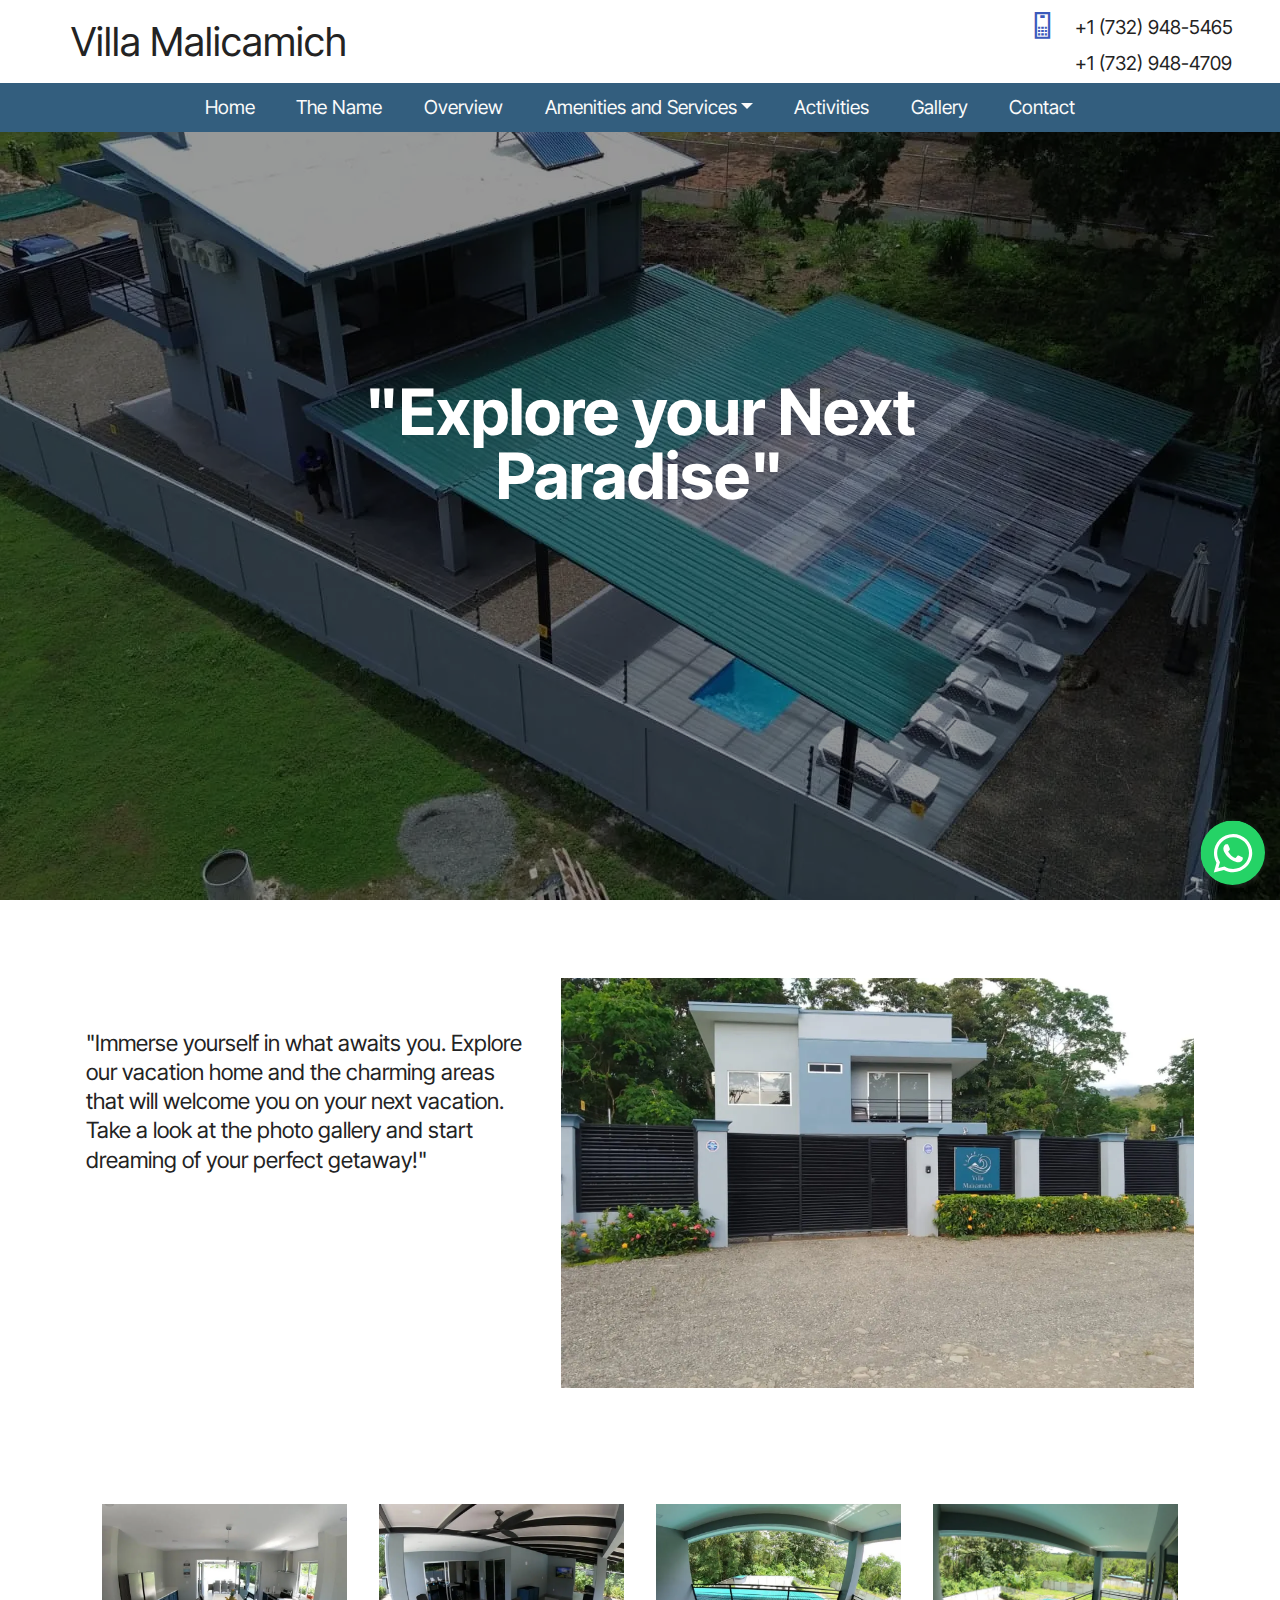
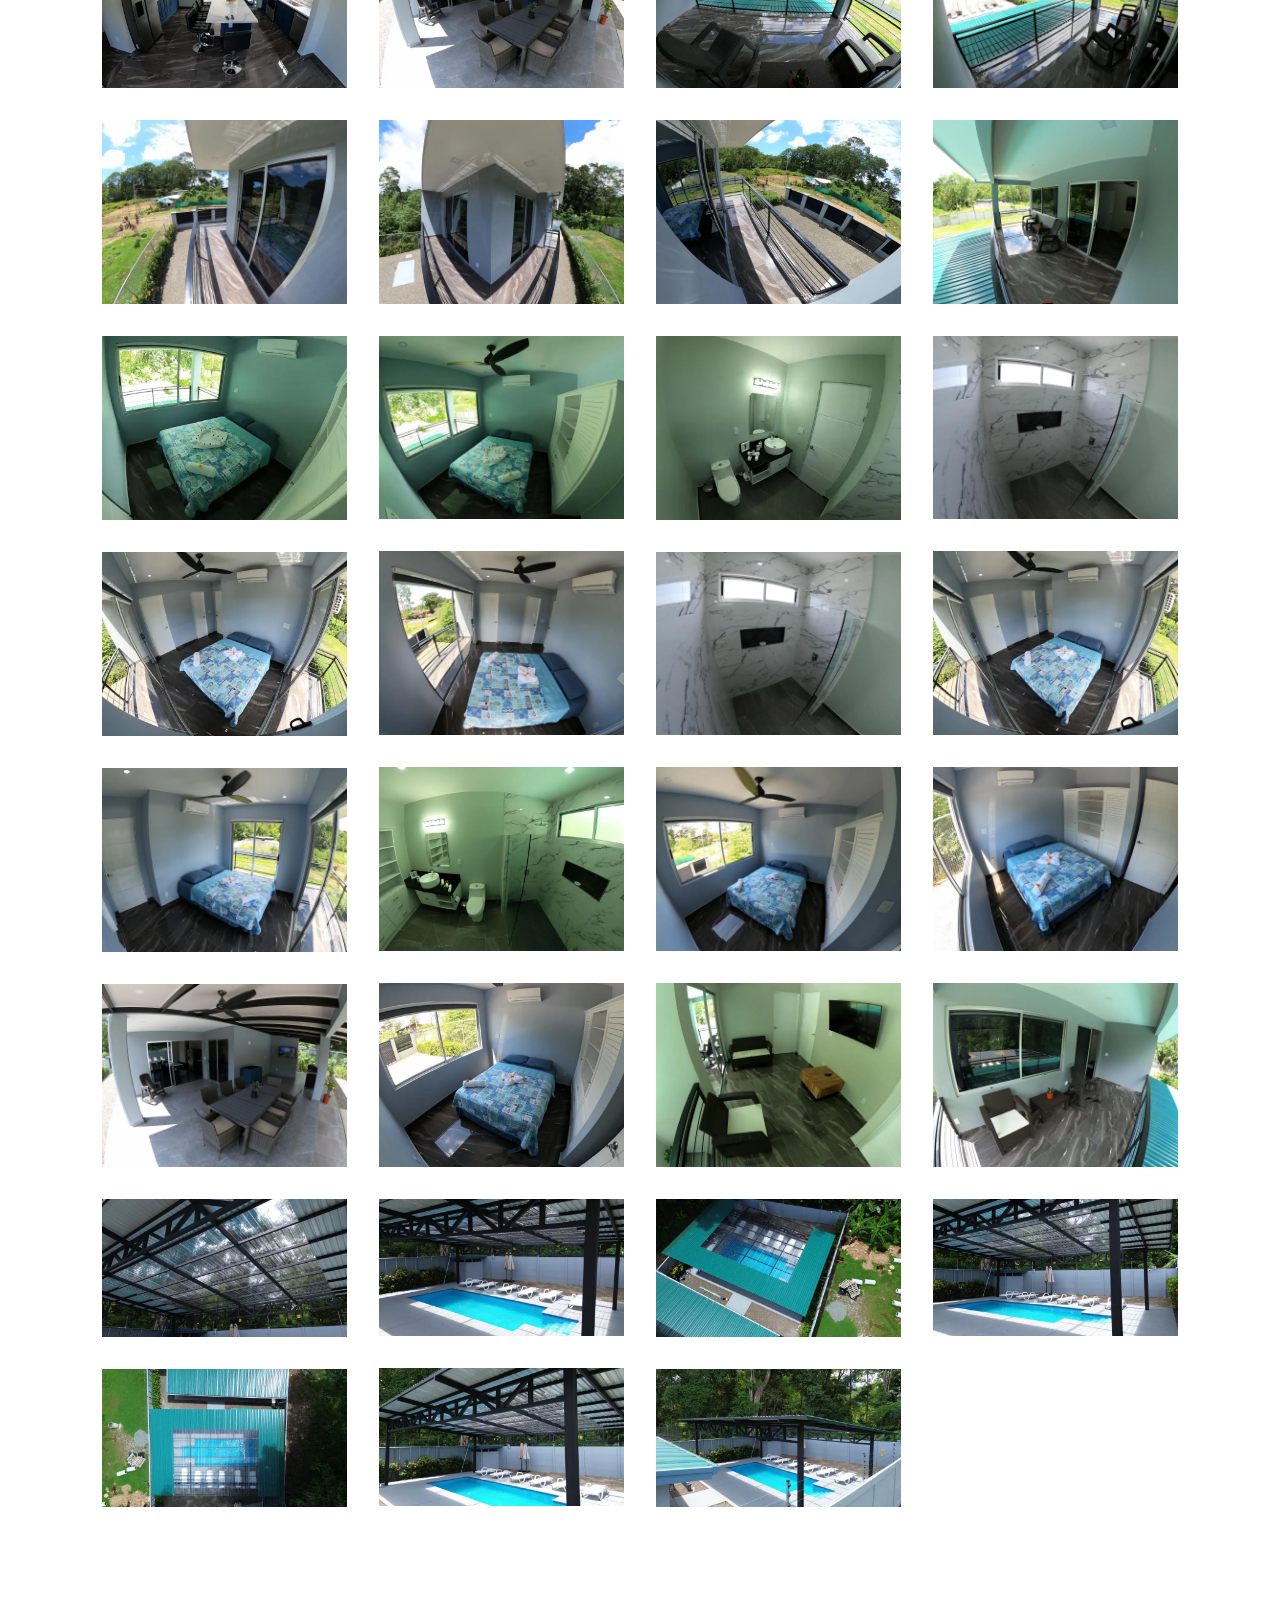
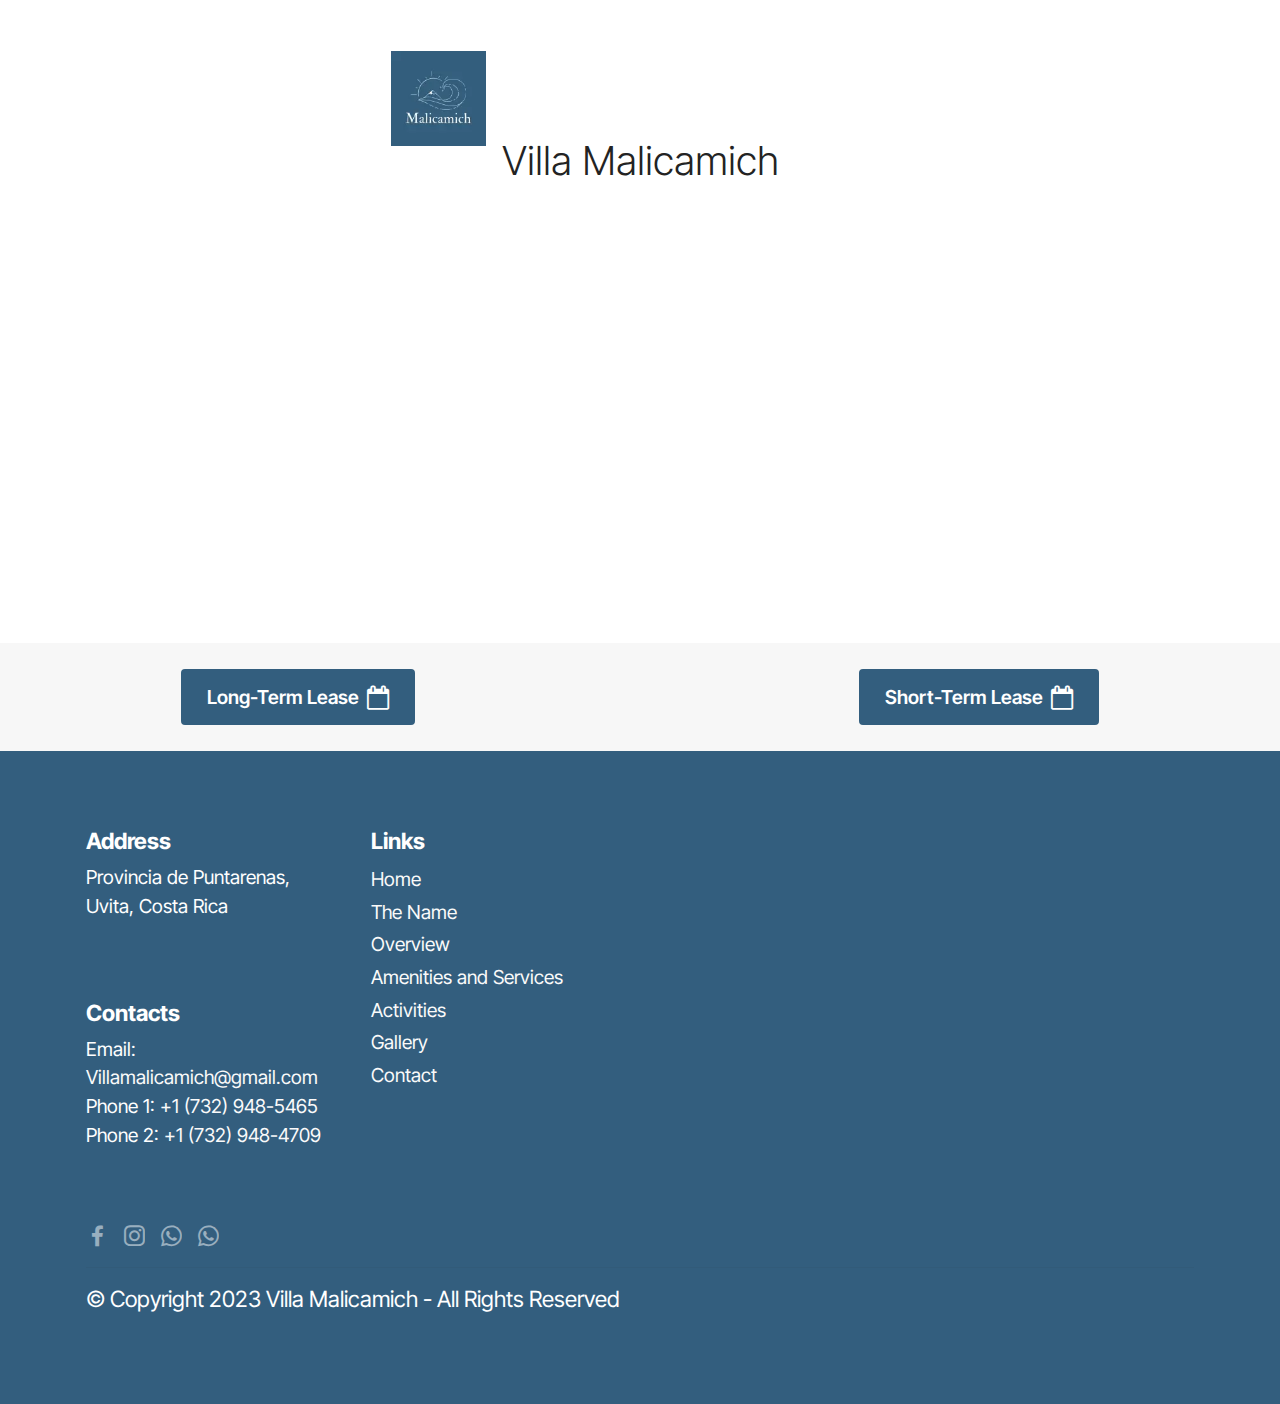
<file: gallery.html>
<!DOCTYPE html>
<html  >
<head>
  
  <meta charset="UTF-8">
  <meta http-equiv="X-UA-Compatible" content="IE=edge">
  
  <meta name="viewport" content="width=device-width, initial-scale=1, minimum-scale=1">
  <link rel="shortcut icon" href="assets/images/logo.png" type="image/x-icon">
  <meta name="description" content="">
  
  
  <title>Gallery</title>
  <link rel="stylesheet" href="assets/web/assets/mobirise-icons2/mobirise2.css">
  <link rel="stylesheet" href="assets/web/assets/mobirise-icons/mobirise-icons.css">
  <link rel="stylesheet" href="assets/FontAwesome/css/font-awesome.css">
  <link rel="stylesheet" href="assets/bootstrap/css/bootstrap.min.css">
  <link rel="stylesheet" href="assets/bootstrap/css/bootstrap-grid.min.css">
  <link rel="stylesheet" href="assets/bootstrap/css/bootstrap-reboot.min.css">
  <link rel="stylesheet" href="assets/chatbutton/floating-wpp.css">
  <link rel="stylesheet" href="assets/popup-overlay-plugin/style.css">
    <link rel="stylesheet" href="assets/dropdown/css/style.css">
  <link rel="stylesheet" href="assets/socicon/css/styles.css">
  <link rel="stylesheet" href="assets/theme/css/style.css">
  <link rel="stylesheet" href="assets/gallery/style.css">
  <link rel="preload" href="https://fonts.googleapis.com/css?family=Inter+Tight:100,200,300,400,500,600,700,800,900,100i,200i,300i,400i,500i,600i,700i,800i,900i&display=swap" as="style" onload="this.onload=null;this.rel='stylesheet'">
  <noscript><link rel="stylesheet" href="https://fonts.googleapis.com/css?family=Inter+Tight:100,200,300,400,500,600,700,800,900,100i,200i,300i,400i,500i,600i,700i,800i,900i&display=swap"></noscript>
  <link rel="preload" as="style" href="assets/mobirise/css/mbr-additional.css"><link rel="stylesheet" href="assets/mobirise/css/mbr-additional.css" type="text/css">

  
  
  

</head>
<body>
  
  <section data-bs-version="5.1" class="menu1 realtym4_menu1 menu cid-tO5cwwcjDh" once="menu" id="menu1-1n">

	

	<nav class="navbar navbar-dropdown align-items-center navbar-fixed-top navbar-toggleable-sm">
		<div class="menu-content-top">
			<div class="menu-logo">
				<div class="navbar-brand">
					
					<span class="navbar-caption-wrap"><a href="index.html" class="brand-link mbr-black text-black text-primary display-5">Villa Malicamich</a></span>
				</div>
			</div>
			<div class="menu-content-right">
				<div class="info-widget">
					<span class="widget-icon mbr-iconfont mobi-mbri-mobile" style="color: rgb(59, 90, 187);"></span>
					<div class="widget-content display-4">
						<p class="widget-title mbr-fonts-style display-4"><a href="tel:+17329485465" class="text-black">+1 (732) 948-5465</a></p>
						<p class="widget-text mbr-fonts-style display-4"><strong><a href="tel:+17329484709" class="text-black">+1 (732) 948-4709</a></strong></p>
					</div>
				</div>
				
				
				
			</div>
		</div>
		<div class="menu-bottom">
			<div class="collapse navbar-collapse" id="navbarSupportedContent">
				<ul class="navbar-nav nav-dropdown js-float-line nav-right" data-app-modern-menu="true"><li class="nav-item">
						<a class="nav-link link mbr-black text-white text-primary display-4" href="index.html">
							Home</a>
					</li>
					
					<li class="nav-item">
						<a class="nav-link link mbr-black text-white text-primary display-4" href="the-name.html">The Name</a>
					</li>
					<li class="nav-item">
						<a class="nav-link link mbr-black text-white text-primary display-4" href="overview.html">Overview</a>
					</li><li class="nav-item dropdown">
						<a class="nav-link link mbr-black text-white dropdown-toggle display-4" href="#" data-toggle="dropdown-submenu" data-bs-toggle="dropdown" aria-expanded="false">Amenities and Services</a>
						<div class="dropdown-menu">
							<a class="mbr-black text-white dropdown-item text-primary display-4" href="amenities-and-services.html">Amenities and Services</a>
							
							<a class="mbr-black text-white dropdown-item text-primary display-4" href="car-rental.html" aria-expanded="false">Car Rental</a>
						</div>
					</li><li class="nav-item"><a class="nav-link link mbr-black text-white text-primary display-4" href="activities.html">Activities</a></li><li class="nav-item"><a class="nav-link link mbr-black text-white text-primary display-4" href="gallery.html">Gallery</a></li><li class="nav-item"><a class="nav-link link mbr-black text-white text-primary display-4" href="contact.html">Contact</a></li></ul>
			</div>
			<button class="navbar-toggler " type="button" data-toggle="collapse" data-bs-toggle="collapse" data-target="#navbarSupportedContent" data-bs-target="#navbarSupportedContent" aria-controls="navbarSupportedContent" aria-expanded="false" aria-label="Toggle navigation">
				<div class="hamburger">
					<span></span>
					<span></span>
					<span></span>
					<span></span>
				</div>
			</button>
		</div>
	</nav>
</section>

<section data-bs-version="5.1" class="header2 travelm4_header2 cid-tOfNAhPI3l mbr-fullscreen" id="header2-1p">

	
    


	<div class="mbr-overlay" style="opacity: 0.4; background-color: rgb(0, 0, 0);">
	</div>

	<div class="container align-center">
		<div class="row justify-content-center">
			<div class="mbr-white col-lg-8 col-md-10">
				<h1 class="mbr-section-title mbr-bold align-left mbr-white pb-1 mbr-fonts-style display-2">"Explore your Next Paradise"</h1>
				
				
			</div>
		</div>
	</div>
	
</section>

<section data-bs-version="5.1" class="mbr-gallery mbr-slider-carousel extGallery gallery1 voyagem4_gallery1 cid-tOfNJAVOgi" id="gallery1-1q">

	

	<div class="container">
		<div class="row">
			<div class="col-12 col-lg-5">
				
				<h4 class="mbr-section-subtitle mbr-fonts-style display-7">"Immerse yourself in what awaits you. Explore our vacation home and the charming areas that will welcome you on your next vacation. Take a look at the photo gallery and start dreaming of your perfect getaway!"</h4>
			</div>
			<div class="col-lg-7 col-12">
				<div class="image">
					<img src="[data-uri]" alt="" title="" loading="lazy" class="lazyload" data-src="assets/images/whatsapp-image-2023-09-01-at-11.20.46-am-1266x950.webp">
				</div>
			</div>
		</div>
	</div>
	<div class="gallery__wrap container">
		<div><!-- Filter --><!-- Gallery --><div class="mbr-gallery-row"><div class="mbr-gallery-layout-default"><div><div><div class="mbr-gallery-item mbr-gallery-item--p2" data-video-url="false" data-tags="Increíble"><div href="#lb-gallery1-1q" data-slide-to="0" data-bs-slide-to="0" data-toggle="modal" data-bs-toggle="modal"><img src="[data-uri]" alt="" title="" loading="lazy" class="lazyload" data-src="assets/images/gp-911-800x600.webp"><span class="icon-focus"></span></div></div><div class="mbr-gallery-item mbr-gallery-item--p2" data-video-url="false" data-tags="Responsive"><div href="#lb-gallery1-1q" data-slide-to="1" data-bs-slide-to="1" data-toggle="modal" data-bs-toggle="modal"><img src="[data-uri]" alt="" title="" loading="lazy" class="lazyload" data-src="assets/images/gp-917-800x600.webp"><span class="icon-focus"></span></div></div><div class="mbr-gallery-item mbr-gallery-item--p2" data-video-url="false" data-tags="Creativa"><div href="#lb-gallery1-1q" data-slide-to="2" data-bs-slide-to="2" data-toggle="modal" data-bs-toggle="modal"><img src="[data-uri]" alt="" title="" loading="lazy" class="lazyload" data-src="assets/images/gp-1031-800x600.webp"><span class="icon-focus"></span></div></div><div class="mbr-gallery-item mbr-gallery-item--p2" data-video-url="false" data-tags="Animada"><div href="#lb-gallery1-1q" data-slide-to="3" data-bs-slide-to="3" data-toggle="modal" data-bs-toggle="modal"><img src="[data-uri]" alt="" title="" loading="lazy" class="lazyload" data-src="assets/images/gp-1016.webp"><span class="icon-focus"></span></div></div><div class="mbr-gallery-item mbr-gallery-item--p2" data-video-url="false" data-tags="Increíble"><div href="#lb-gallery1-1q" data-slide-to="4" data-bs-slide-to="4" data-toggle="modal" data-bs-toggle="modal"><img src="[data-uri]" alt="" title="" loading="lazy" class="lazyload" data-src="assets/images/gp-1006.webp"><span class="icon-focus"></span></div></div><div class="mbr-gallery-item mbr-gallery-item--p2" data-video-url="false" data-tags="Increíble"><div href="#lb-gallery1-1q" data-slide-to="5" data-bs-slide-to="5" data-toggle="modal" data-bs-toggle="modal"><img src="[data-uri]" alt="" title="" loading="lazy" class="lazyload" data-src="assets/images/gp-1005.webp"><span class="icon-focus"></span></div></div><div class="mbr-gallery-item mbr-gallery-item--p2" data-video-url="false" data-tags="Responsive"><div href="#lb-gallery1-1q" data-slide-to="6" data-bs-slide-to="6" data-toggle="modal" data-bs-toggle="modal"><img src="[data-uri]" alt="" title="" loading="lazy" class="lazyload" data-src="assets/images/gp-999-800x600.webp"><span class="icon-focus"></span></div></div><div class="mbr-gallery-item mbr-gallery-item--p2" data-video-url="false" data-tags="Animada"><div href="#lb-gallery1-1q" data-slide-to="7" data-bs-slide-to="7" data-toggle="modal" data-bs-toggle="modal"><img src="[data-uri]" alt="" title="" loading="lazy" class="lazyload" data-src="assets/images/gp-1021.webp"><span class="icon-focus"></span></div></div><div class="mbr-gallery-item mbr-gallery-item--p2" data-video-url="false" data-tags="Increíble"><div href="#lb-gallery1-1q" data-slide-to="8" data-bs-slide-to="8" data-toggle="modal" data-bs-toggle="modal"><img src="[data-uri]" alt="" title="" loading="lazy" class="lazyload" data-src="assets/images/gp-1014.webp"><span class="icon-focus"></span></div></div><div class="mbr-gallery-item mbr-gallery-item--p2" data-video-url="false" data-tags="Increíble"><div href="#lb-gallery1-1q" data-slide-to="9" data-bs-slide-to="9" data-toggle="modal" data-bs-toggle="modal"><img src="[data-uri]" alt="" title="" loading="lazy" class="lazyload" data-src="assets/images/gp-1011.webp"><span class="icon-focus"></span></div></div><div class="mbr-gallery-item mbr-gallery-item--p2" data-video-url="false" data-tags="Increíble"><div href="#lb-gallery1-1q" data-slide-to="10" data-bs-slide-to="10" data-toggle="modal" data-bs-toggle="modal"><img src="[data-uri]" alt="" title="" loading="lazy" class="lazyload" data-src="assets/images/gp-996.webp"><span class="icon-focus"></span></div></div><div class="mbr-gallery-item mbr-gallery-item--p2" data-video-url="false" data-tags="Increíble"><div href="#lb-gallery1-1q" data-slide-to="11" data-bs-slide-to="11" data-toggle="modal" data-bs-toggle="modal"><img src="[data-uri]" alt="" title="" loading="lazy" class="lazyload" data-src="assets/images/gp-995.webp"><span class="icon-focus"></span></div></div><div class="mbr-gallery-item mbr-gallery-item--p2" data-video-url="false" data-tags="Increíble"><div href="#lb-gallery1-1q" data-slide-to="12" data-bs-slide-to="12" data-toggle="modal" data-bs-toggle="modal"><img src="[data-uri]" alt="" title="" loading="lazy" class="lazyload" data-src="assets/images/gp-993.webp"><span class="icon-focus"></span></div></div><div class="mbr-gallery-item mbr-gallery-item--p2" data-video-url="false" data-tags="Increíble"><div href="#lb-gallery1-1q" data-slide-to="13" data-bs-slide-to="13" data-toggle="modal" data-bs-toggle="modal"><img src="[data-uri]" alt="" title="" loading="lazy" class="lazyload" data-src="assets/images/gp-1008.webp"><span class="icon-focus"></span></div></div><div class="mbr-gallery-item mbr-gallery-item--p2" data-video-url="false" data-tags="Increíble"><div href="#lb-gallery1-1q" data-slide-to="14" data-bs-slide-to="14" data-toggle="modal" data-bs-toggle="modal"><img src="[data-uri]" alt="" title="" loading="lazy" class="lazyload" data-src="assets/images/gp-995.webp"><span class="icon-focus"></span></div></div><div class="mbr-gallery-item mbr-gallery-item--p2" data-video-url="false" data-tags="Increíble"><div href="#lb-gallery1-1q" data-slide-to="15" data-bs-slide-to="15" data-toggle="modal" data-bs-toggle="modal"><img src="[data-uri]" alt="" title="" loading="lazy" class="lazyload" data-src="assets/images/gp-994.webp"><span class="icon-focus"></span></div></div><div class="mbr-gallery-item mbr-gallery-item--p2" data-video-url="false" data-tags="Increíble"><div href="#lb-gallery1-1q" data-slide-to="16" data-bs-slide-to="16" data-toggle="modal" data-bs-toggle="modal"><img src="[data-uri]" alt="" title="" loading="lazy" class="lazyload" data-src="assets/images/gp-990.webp"><span class="icon-focus"></span></div></div><div class="mbr-gallery-item mbr-gallery-item--p2" data-video-url="false" data-tags="Increíble"><div href="#lb-gallery1-1q" data-slide-to="17" data-bs-slide-to="17" data-toggle="modal" data-bs-toggle="modal"><img src="[data-uri]" alt="" title="" loading="lazy" class="lazyload" data-src="assets/images/gp-981-800x600.webp"><span class="icon-focus"></span></div></div><div class="mbr-gallery-item mbr-gallery-item--p2" data-video-url="false" data-tags="Increíble"><div href="#lb-gallery1-1q" data-slide-to="18" data-bs-slide-to="18" data-toggle="modal" data-bs-toggle="modal"><img src="[data-uri]" alt="" title="" loading="lazy" class="lazyload" data-src="assets/images/gp-973.webp"><span class="icon-focus"></span></div></div><div class="mbr-gallery-item mbr-gallery-item--p2" data-video-url="false" data-tags="Increíble"><div href="#lb-gallery1-1q" data-slide-to="19" data-bs-slide-to="19" data-toggle="modal" data-bs-toggle="modal"><img src="[data-uri]" alt="" title="" loading="lazy" class="lazyload" data-src="assets/images/gp-955.webp"><span class="icon-focus"></span></div></div><div class="mbr-gallery-item mbr-gallery-item--p2" data-video-url="false" data-tags="Increíble"><div href="#lb-gallery1-1q" data-slide-to="20" data-bs-slide-to="20" data-toggle="modal" data-bs-toggle="modal"><img src="[data-uri]" alt="" title="" loading="lazy" class="lazyload" data-src="assets/images/gp-917.webp"><span class="icon-focus"></span></div></div><div class="mbr-gallery-item mbr-gallery-item--p2" data-video-url="false" data-tags="Increíble"><div href="#lb-gallery1-1q" data-slide-to="21" data-bs-slide-to="21" data-toggle="modal" data-bs-toggle="modal"><img src="[data-uri]" alt="" title="" loading="lazy" class="lazyload" data-src="assets/images/gp-952-800x600.webp"><span class="icon-focus"></span></div></div><div class="mbr-gallery-item mbr-gallery-item--p2" data-video-url="false" data-tags="Increíble"><div href="#lb-gallery1-1q" data-slide-to="22" data-bs-slide-to="22" data-toggle="modal" data-bs-toggle="modal"><img src="[data-uri]" alt="" title="" loading="lazy" class="lazyload" data-src="assets/images/gp-986.webp"><span class="icon-focus"></span></div></div><div class="mbr-gallery-item mbr-gallery-item--p2" data-video-url="false" data-tags="Increíble"><div href="#lb-gallery1-1q" data-slide-to="23" data-bs-slide-to="23" data-toggle="modal" data-bs-toggle="modal"><img src="[data-uri]" alt="" title="" loading="lazy" class="lazyload" data-src="assets/images/gp-1027.webp"><span class="icon-focus"></span></div></div><div class="mbr-gallery-item mbr-gallery-item--p2" data-video-url="false" data-tags="Increíble"><div href="#lb-gallery1-1q" data-slide-to="24" data-bs-slide-to="24" data-toggle="modal" data-bs-toggle="modal"><img src="[data-uri]" alt="" title="" loading="lazy" class="lazyload" data-src="assets/images/whatsapp-image-2023-08-26-at-4.46.01-pm-800x450.webp"><span class="icon-focus"></span></div></div><div class="mbr-gallery-item mbr-gallery-item--p2" data-video-url="false" data-tags="Increíble"><div href="#lb-gallery1-1q" data-slide-to="25" data-bs-slide-to="25" data-toggle="modal" data-bs-toggle="modal"><img src="[data-uri]" alt="" title="" loading="lazy" class="lazyload" data-src="assets/images/whatsapp-image-2023-08-26-at-4.46.52-pm-800x450.webp"><span class="icon-focus"></span></div></div><div class="mbr-gallery-item mbr-gallery-item--p2" data-video-url="false" data-tags="Increíble"><div href="#lb-gallery1-1q" data-slide-to="26" data-bs-slide-to="26" data-toggle="modal" data-bs-toggle="modal"><img src="[data-uri]" alt="" title="" loading="lazy" class="lazyload" data-src="assets/images/whatsapp-image-2023-08-26-at-4.47.35-pm-800x450.webp"><span class="icon-focus"></span></div></div><div class="mbr-gallery-item mbr-gallery-item--p2" data-video-url="false" data-tags="Increíble"><div href="#lb-gallery1-1q" data-slide-to="27" data-bs-slide-to="27" data-toggle="modal" data-bs-toggle="modal"><img src="[data-uri]" alt="" title="" loading="lazy" class="lazyload" data-src="assets/images/whatsapp-image-2023-08-26-at-4.47.36-pm-800x450.webp"><span class="icon-focus"></span></div></div><div class="mbr-gallery-item mbr-gallery-item--p2" data-video-url="false" data-tags="Increíble"><div href="#lb-gallery1-1q" data-slide-to="28" data-bs-slide-to="28" data-toggle="modal" data-bs-toggle="modal"><img src="[data-uri]" alt="" title="" loading="lazy" class="lazyload" data-src="assets/images/whatsapp-image-2023-08-26-at-4.47.37-pm-800x450.webp"><span class="icon-focus"></span></div></div><div class="mbr-gallery-item mbr-gallery-item--p2" data-video-url="false" data-tags="Increíble"><div href="#lb-gallery1-1q" data-slide-to="29" data-bs-slide-to="29" data-toggle="modal" data-bs-toggle="modal"><img src="[data-uri]" alt="" title="" loading="lazy" class="lazyload" data-src="assets/images/whatsapp-image-2023-08-26-at-4.47.43-pm-800x450.webp"><span class="icon-focus"></span></div></div><div class="mbr-gallery-item mbr-gallery-item--p2" data-video-url="false" data-tags="Increíble"><div href="#lb-gallery1-1q" data-slide-to="30" data-bs-slide-to="30" data-toggle="modal" data-bs-toggle="modal"><img src="[data-uri]" alt="" title="" loading="lazy" class="lazyload" data-src="assets/images/whatsapp-image-2023-08-26-at-4.47.44-pm-800x450.webp"><span class="icon-focus"></span></div></div></div></div><div class="clearfix"></div></div></div><!-- Lightbox --><div data-app-prevent-settings="" class="mbr-slider modal fade carousel slide" tabindex="-1" data-keyboard="true" data-bs-keyboard="true" data-interval="false" data-bs-interval="false" id="lb-gallery1-1q"><div class="modal-dialog"><div class="modal-content"><div class="modal-body"><ol class="carousel-indicators"><li data-app-prevent-settings="" data-target="#lb-gallery1-1q" data-bs-target="#lb-gallery1-1q" data-slide-to="0" data-bs-slide-to="0"></li><li data-app-prevent-settings="" data-target="#lb-gallery1-1q" data-bs-target="#lb-gallery1-1q" data-slide-to="1" data-bs-slide-to="1"></li><li data-app-prevent-settings="" data-target="#lb-gallery1-1q" data-bs-target="#lb-gallery1-1q" data-slide-to="2" data-bs-slide-to="2"></li><li data-app-prevent-settings="" data-target="#lb-gallery1-1q" data-bs-target="#lb-gallery1-1q" data-slide-to="3" data-bs-slide-to="3"></li><li data-app-prevent-settings="" data-target="#lb-gallery1-1q" data-bs-target="#lb-gallery1-1q" data-slide-to="4" data-bs-slide-to="4"></li><li data-app-prevent-settings="" data-target="#lb-gallery1-1q" data-bs-target="#lb-gallery1-1q" data-slide-to="5" data-bs-slide-to="5"></li><li data-app-prevent-settings="" data-target="#lb-gallery1-1q" data-bs-target="#lb-gallery1-1q" data-slide-to="6" data-bs-slide-to="6"></li><li data-app-prevent-settings="" data-target="#lb-gallery1-1q" data-bs-target="#lb-gallery1-1q" data-slide-to="7" data-bs-slide-to="7"></li><li data-app-prevent-settings="" data-target="#lb-gallery1-1q" data-bs-target="#lb-gallery1-1q" data-slide-to="8" data-bs-slide-to="8"></li><li data-app-prevent-settings="" data-target="#lb-gallery1-1q" data-bs-target="#lb-gallery1-1q" data-slide-to="9" data-bs-slide-to="9"></li><li data-app-prevent-settings="" data-target="#lb-gallery1-1q" data-bs-target="#lb-gallery1-1q" data-slide-to="10" data-bs-slide-to="10"></li><li data-app-prevent-settings="" data-target="#lb-gallery1-1q" data-bs-target="#lb-gallery1-1q" data-slide-to="11" data-bs-slide-to="11"></li><li data-app-prevent-settings="" data-target="#lb-gallery1-1q" data-bs-target="#lb-gallery1-1q" data-slide-to="12" data-bs-slide-to="12"></li><li data-app-prevent-settings="" data-target="#lb-gallery1-1q" data-bs-target="#lb-gallery1-1q" data-slide-to="13" data-bs-slide-to="13"></li><li data-app-prevent-settings="" data-target="#lb-gallery1-1q" data-bs-target="#lb-gallery1-1q" data-slide-to="14" data-bs-slide-to="14"></li><li data-app-prevent-settings="" data-target="#lb-gallery1-1q" data-bs-target="#lb-gallery1-1q" data-slide-to="15" data-bs-slide-to="15"></li><li data-app-prevent-settings="" data-target="#lb-gallery1-1q" data-bs-target="#lb-gallery1-1q" data-slide-to="16" data-bs-slide-to="16"></li><li data-app-prevent-settings="" data-target="#lb-gallery1-1q" data-bs-target="#lb-gallery1-1q" data-slide-to="17" data-bs-slide-to="17"></li><li data-app-prevent-settings="" data-target="#lb-gallery1-1q" data-bs-target="#lb-gallery1-1q" data-slide-to="18" data-bs-slide-to="18"></li><li data-app-prevent-settings="" data-target="#lb-gallery1-1q" data-bs-target="#lb-gallery1-1q" data-slide-to="19" data-bs-slide-to="19"></li><li data-app-prevent-settings="" data-target="#lb-gallery1-1q" data-bs-target="#lb-gallery1-1q" data-slide-to="20" data-bs-slide-to="20"></li><li data-app-prevent-settings="" data-target="#lb-gallery1-1q" data-bs-target="#lb-gallery1-1q" data-slide-to="21" data-bs-slide-to="21"></li><li data-app-prevent-settings="" data-target="#lb-gallery1-1q" data-bs-target="#lb-gallery1-1q" data-slide-to="22" data-bs-slide-to="22"></li><li data-app-prevent-settings="" data-target="#lb-gallery1-1q" data-bs-target="#lb-gallery1-1q" data-slide-to="23" data-bs-slide-to="23"></li><li data-app-prevent-settings="" data-target="#lb-gallery1-1q" data-bs-target="#lb-gallery1-1q" data-slide-to="24" data-bs-slide-to="24"></li><li data-app-prevent-settings="" data-target="#lb-gallery1-1q" data-bs-target="#lb-gallery1-1q" data-slide-to="25" data-bs-slide-to="25"></li><li data-app-prevent-settings="" data-target="#lb-gallery1-1q" data-bs-target="#lb-gallery1-1q" data-slide-to="26" data-bs-slide-to="26"></li><li data-app-prevent-settings="" data-target="#lb-gallery1-1q" data-bs-target="#lb-gallery1-1q" data-slide-to="27" data-bs-slide-to="27"></li><li data-app-prevent-settings="" data-target="#lb-gallery1-1q" data-bs-target="#lb-gallery1-1q" data-slide-to="28" data-bs-slide-to="28"></li><li data-app-prevent-settings="" data-target="#lb-gallery1-1q" data-bs-target="#lb-gallery1-1q" data-slide-to="29" data-bs-slide-to="29"></li><li data-app-prevent-settings="" data-target="#lb-gallery1-1q" data-bs-target="#lb-gallery1-1q" class=" active" data-slide-to="30" data-bs-slide-to="30"></li></ol><div class="carousel-inner"><div class="carousel-item"><img src="[data-uri]" alt="" title="" loading="lazy" class="lazyload" data-src="assets/images/gp-911.webp"></div><div class="carousel-item"><img src="[data-uri]" alt="" title="" loading="lazy" class="lazyload" data-src="assets/images/gp-917.webp"></div><div class="carousel-item"><img src="[data-uri]" alt="" title="" loading="lazy" class="lazyload" data-src="assets/images/gp-1031.webp"></div><div class="carousel-item"><img src="[data-uri]" alt="" title="" loading="lazy" class="lazyload" data-src="assets/images/gp-1016.webp"></div><div class="carousel-item"><img src="[data-uri]" alt="" title="" loading="lazy" class="lazyload" data-src="assets/images/gp-1006.webp"></div><div class="carousel-item"><img src="[data-uri]" alt="" title="" loading="lazy" class="lazyload" data-src="assets/images/gp-1005.webp"></div><div class="carousel-item"><img src="[data-uri]" alt="" title="" loading="lazy" class="lazyload" data-src="assets/images/gp-999.webp"></div><div class="carousel-item"><img src="[data-uri]" alt="" title="" loading="lazy" class="lazyload" data-src="assets/images/gp-1021.webp"></div><div class="carousel-item"><img src="[data-uri]" alt="" title="" loading="lazy" class="lazyload" data-src="assets/images/gp-1014.webp"></div><div class="carousel-item"><img src="[data-uri]" alt="" title="" loading="lazy" class="lazyload" data-src="assets/images/gp-1011.webp"></div><div class="carousel-item"><img src="[data-uri]" alt="" title="" loading="lazy" class="lazyload" data-src="assets/images/gp-996.webp"></div><div class="carousel-item"><img src="[data-uri]" alt="" title="" loading="lazy" class="lazyload" data-src="assets/images/gp-995.webp"></div><div class="carousel-item"><img src="[data-uri]" alt="" title="" loading="lazy" class="lazyload" data-src="assets/images/gp-993.webp"></div><div class="carousel-item"><img src="[data-uri]" alt="" title="" loading="lazy" class="lazyload" data-src="assets/images/gp-1008.webp"></div><div class="carousel-item"><img src="[data-uri]" alt="" title="" loading="lazy" class="lazyload" data-src="assets/images/gp-995.webp"></div><div class="carousel-item"><img src="[data-uri]" alt="" title="" loading="lazy" class="lazyload" data-src="assets/images/gp-994.webp"></div><div class="carousel-item"><img src="[data-uri]" alt="" title="" loading="lazy" class="lazyload" data-src="assets/images/gp-990.webp"></div><div class="carousel-item"><img src="[data-uri]" alt="" title="" loading="lazy" class="lazyload" data-src="assets/images/gp-981.webp"></div><div class="carousel-item"><img src="[data-uri]" alt="" title="" loading="lazy" class="lazyload" data-src="assets/images/gp-973.webp"></div><div class="carousel-item"><img src="[data-uri]" alt="" title="" loading="lazy" class="lazyload" data-src="assets/images/gp-955.webp"></div><div class="carousel-item"><img src="[data-uri]" alt="" title="" loading="lazy" class="lazyload" data-src="assets/images/gp-917.webp"></div><div class="carousel-item"><img src="[data-uri]" alt="" title="" loading="lazy" class="lazyload" data-src="assets/images/gp-952.webp"></div><div class="carousel-item"><img src="[data-uri]" alt="" title="" loading="lazy" class="lazyload" data-src="assets/images/gp-986.webp"></div><div class="carousel-item"><img src="[data-uri]" alt="" title="" loading="lazy" class="lazyload" data-src="assets/images/gp-1027.webp"></div><div class="carousel-item"><img src="[data-uri]" alt="" title="" loading="lazy" class="lazyload" data-src="assets/images/whatsapp-image-2023-08-26-at-4.46.01-pm.webp"></div><div class="carousel-item"><img src="[data-uri]" alt="" title="" loading="lazy" class="lazyload" data-src="assets/images/whatsapp-image-2023-08-26-at-4.46.52-pm.webp"></div><div class="carousel-item"><img src="[data-uri]" alt="" title="" loading="lazy" class="lazyload" data-src="assets/images/whatsapp-image-2023-08-26-at-4.47.35-pm.webp"></div><div class="carousel-item"><img src="[data-uri]" alt="" title="" loading="lazy" class="lazyload" data-src="assets/images/whatsapp-image-2023-08-26-at-4.47.36-pm.webp"></div><div class="carousel-item"><img src="[data-uri]" alt="" title="" loading="lazy" class="lazyload" data-src="assets/images/whatsapp-image-2023-08-26-at-4.47.37-pm.webp"></div><div class="carousel-item"><img src="[data-uri]" alt="" title="" loading="lazy" class="lazyload" data-src="assets/images/whatsapp-image-2023-08-26-at-4.47.43-pm.webp"></div><div class="carousel-item active"><img src="[data-uri]" alt="" title="" loading="lazy" class="lazyload" data-src="assets/images/whatsapp-image-2023-08-26-at-4.47.44-pm.webp"></div></div><a class="carousel-control carousel-control-prev" role="button" data-slide="prev" data-bs-slide="prev" href="#lb-gallery1-1q"><span class="mbri-left mbr-iconfont" aria-hidden="true"></span><span class="sr-only visually-hidden">Previous</span></a><a class="carousel-control carousel-control-next" role="button" data-slide="next" data-bs-slide="next" href="#lb-gallery1-1q"><span class="mbri-right mbr-iconfont" aria-hidden="true"></span><span class="sr-only visually-hidden">Next</span></a><a class="close" href="#" role="button" data-dismiss="modal" data-bs-dismiss="modal"><span class="sr-only visually-hidden">Close</span></a></div></div></div></div></div>
	</div>
</section>

<section data-bs-version="5.1" class="video cid-tOfR1Nm6Jj" id="video-1r">

    

    
    
    <div class="container">
        <div class="row justify-content-center">
            <div class="col-12 col-sm-10 title__block align-center">
                <h3 class="mbr-section-title figure mbr-fonts-style display-5">Villa Malicamich</h3>
                
            </div>
        </div>
        <figure class="mbr-figure align-center">
            <div class="video-block" style="width: 50%;">
                <div><iframe class="mbr-embedded-video" src="https://www.youtube.com/embed/PgDQ6pCUXAU?rel=0&amp;amp;mute=1&amp;showinfo=0&amp;autoplay=1&amp;loop=0" width="1280" height="720" frameborder="0" allowfullscreen=""></iframe></div>
            </div>
        </figure>
    </div>
</section>

<section data-bs-version="5.1" class="content12 cid-tOgy14JYSt" id="content12-2e">
    
    <div class="container">
        <div class="row justify-content-center">
            <div class="col-md-12 col-lg-10">
                <div class="mbr-section-btn align-center"><a class="btn btn-danger display-4" href="long-term-lease.html"><span class="fa fa-calendar-o mbr-iconfont mbr-iconfont-btn"></span>Long-Term Lease</a>
                    <a class="btn btn-danger display-4" href="short-term-lease.html"><span class="fa fa-calendar-o mbr-iconfont mbr-iconfont-btn"></span>Short-Term Lease</a></div>
            </div>
        </div>
    </div>
</section>

<section data-bs-version="5.1" class="footer6 cid-tO55K3x5vs" once="footers" id="footer6-1o">

    

    

    <div class="container">
        <div class="row content mbr-white">
            <div class="col-12 col-md-3 mbr-fonts-style display-4">
                <h5 class="mbr-section-subtitle mbr-fonts-style mb-2 display-7">
                    <strong>Address</strong>
                </h5>
                <p class="mbr-text mbr-fonts-style display-4">Provincia de Puntarenas, Uvita, Costa Rica</p> <br>
                <h5 class="mbr-section-subtitle mbr-fonts-style mb-2 mt-4 display-7">
                    <strong>Contacts</strong>
                </h5>
                <p class="mbr-text mbr-fonts-style mb-4 display-4">
                    Email: <a href="mailto:Villamalicamich@gmail.com" class="text-white">Villamalicamich@gmail.com</a> <br>
                    Phone 1: <a href="tel:+17329485465" class="text-white">+1 (732) 948-5465</a> <br>Phone 2: <a href="tel:+17329484709" class="text-white">+1 (732) 948-4709</a>
                </p>
            </div>
            <div class="col-12 col-md-3 mbr-fonts-style display-7">
                <h5 class="mbr-section-subtitle mbr-fonts-style mb-2 display-7">
                    <strong>Links</strong>
                </h5>
                <ul class="list mbr-fonts-style mb-4 display-4">
                    <li class="mbr-text item-wrap"><a href="index.html" class="text-white">Home</a></li><li class="mbr-text item-wrap"><a href="the-name.html" class="text-white text-primary">The Name</a></li>
                    <li class="mbr-text item-wrap"><a href="overview.html" class="text-white text-primary">Overview</a></li><li class="mbr-text item-wrap"><a href="amenities-and-services.html" class="text-white text-primary">Amenities and Services</a></li><li class="mbr-text item-wrap"><a href="activities.html" class="text-white text-primary">Activities</a></li><li class="mbr-text item-wrap"><a href="gallery.html" class="text-white text-primary">Gallery</a></li><li class="mbr-text item-wrap"><a href="contact.html" class="text-white text-primary">Contact</a></li>
                </ul>
                <h5 class="mbr-section-subtitle mbr-fonts-style mb-2 mt-5 display-7"></h5>
                <p class="mbr-text mbr-fonts-style mb-4 display-7"></p>
            </div>
            <div class="col-12 col-md-6">
                <div class="google-map"><iframe frameborder="0" style="border:0" src="https://www.google.com/maps/embed?pb=!1m13!1m8!1m3!1d504166.9971707793!2d-83.73291!3d9.172086!3m2!1i1024!2i768!4f13.1!3m2!1m1!2zOcKwMTAnMTkuNSJOIDgzwrA0Myc1OC41Ilc!5e0!3m2!1ses!2sve!4v1693090165017!5m2!1ses!2sve" allowfullscreen="" loading="lazy" class="lazyload"></iframe></div>
            </div>
            <div class="col-md-6">
                <div class="social-list align-left">
                    <div class="soc-item">
                        <a href="https://www.facebook.com/villamalicamich" target="_blank">
                            <span class="mbr-iconfont mbr-iconfont-social socicon-facebook socicon"></span>
                        </a>
                    </div>
                    <div class="soc-item">
                        <a href="https://www.instagram.com/villamalicamich/" target="_blank">
                            <span class="mbr-iconfont mbr-iconfont-social socicon-instagram socicon"></span>
                        </a>
                    </div>
                    <div class="soc-item">
                        <a href="https://wa.me/17329485465">
                            <span class="mbr-iconfont mbr-iconfont-social socicon-whatsapp socicon"></span>
                        </a>
                    </div>
                    <div class="soc-item">
                        <a href="https://wa.me/17329484709">
                            <span class="mbr-iconfont mbr-iconfont-social socicon-whatsapp socicon"></span>
                        </a>
                    </div>
                    
                    
                </div>
            </div>
        </div>
        <div class="footer-lower">
            <div class="media-container-row">
                <div class="col-sm-12">
                    <hr>
                </div>
            </div>
            <div class="col-sm-12 copyright pl-0">
                <p class="mbr-text mbr-fonts-style mbr-white display-7">
                    © Copyright 2023 Villa Malicamich - All Rights Reserved
                </p>
            </div>
        </div>
    </div>
</section>


<script src="assets/bootstrap/js/bootstrap.bundle.min.js"></script>
  <script src="assets/smoothscroll/smooth-scroll.js"></script>
  <script src="assets/ytplayer/index.js"></script>
  <script src="assets/chatbutton/floating-wpp.js"></script>
  <script src="assets/chatbutton/script.js"></script>
      <script src="assets/dropdown/js/navbar-dropdown.js"></script>
  <script src="assets/masonry/masonry.pkgd.min.js"></script>
  <script src="assets/imagesloaded/imagesloaded.pkgd.min.js"></script>
  <script src="assets/theme/js/script.js"></script>
  <script src="assets/gallery/player.min.js"></script>
  <script src="assets/gallery/script.js"></script>
  
  
  
<div id="chatbutton-wa" data-phone="+17329485465" data-showpopup="true" data-headertitle="👋 Chat with us on WhatsApp!" data-popupmessage="Hi!👋

Type a message here. It will go straight to our phone! 🔥

Villa Malicamich Team" data-placeholder="Type here" data-position="left" data-headercolor="#39847a" data-backgroundcolor="#e5ddd5" data-autoopentimeout="0" data-size="65px"><div class="floating-wpp-button" style="width: 65px; height: 65px;"><div class="floating-wpp-button-image"><!--?xml version="1.0" encoding="UTF-8" standalone="no"?--><svg xmlns="http://www.w3.org/2000/svg" xmlns:xlink="http://www.w3.org/1999/xlink" style="isolation:isolate" viewBox="0 0 800 800" width="65" height="65"><defs><clipPath id="_clipPath_A3g8G5hPEGG2L0B6hFCxamU4cc8rfqzQ"><rect width="800" height="800"></rect></clipPath></defs><g clip-path="url(#_clipPath_A3g8G5hPEGG2L0B6hFCxamU4cc8rfqzQ)"><g><path d=" M 787.59 800 L 12.41 800 C 5.556 800 0 793.332 0 785.108 L 0 14.892 C 0 6.667 5.556 0 12.41 0 L 787.59 0 C 794.444 0 800 6.667 800 14.892 L 800 785.108 C 800 793.332 794.444 800 787.59 800 Z " fill="rgb(37,211,102)"></path></g><g><path d=" M 508.558 450.429 C 502.67 447.483 473.723 433.24 468.325 431.273 C 462.929 429.308 459.003 428.328 455.078 434.22 C 451.153 440.114 439.869 453.377 436.434 457.307 C 433 461.236 429.565 461.729 423.677 458.78 C 417.79 455.834 398.818 449.617 376.328 429.556 C 358.825 413.943 347.008 394.663 343.574 388.768 C 340.139 382.873 343.207 379.687 346.155 376.752 C 348.804 374.113 352.044 369.874 354.987 366.436 C 357.931 362.999 358.912 360.541 360.875 356.614 C 362.837 352.683 361.857 349.246 360.383 346.299 C 358.912 343.352 347.136 314.369 342.231 302.579 C 337.451 291.099 332.597 292.654 328.983 292.472 C 325.552 292.301 321.622 292.265 317.698 292.265 C 313.773 292.265 307.394 293.739 301.996 299.632 C 296.6 305.527 281.389 319.772 281.389 348.752 C 281.389 377.735 302.487 405.731 305.431 409.661 C 308.376 413.592 346.949 473.062 406.015 498.566 C 420.062 504.634 431.03 508.256 439.581 510.969 C 453.685 515.451 466.521 514.818 476.666 513.302 C 487.978 511.613 511.502 499.06 516.409 485.307 C 521.315 471.55 521.315 459.762 519.842 457.307 C 518.371 454.851 514.446 453.377 508.558 450.429 Z  M 401.126 597.117 L 401.047 597.117 C 365.902 597.104 331.431 587.661 301.36 569.817 L 294.208 565.572 L 220.08 585.017 L 239.866 512.743 L 235.21 505.332 C 215.604 474.149 205.248 438.108 205.264 401.1 C 205.307 293.113 293.17 205.257 401.204 205.257 C 453.518 205.275 502.693 225.674 539.673 262.696 C 576.651 299.716 597.004 348.925 596.983 401.258 C 596.939 509.254 509.078 597.117 401.126 597.117 Z  M 567.816 234.565 C 523.327 190.024 464.161 165.484 401.124 165.458 C 271.24 165.458 165.529 271.161 165.477 401.085 C 165.46 442.617 176.311 483.154 196.932 518.892 L 163.502 641 L 288.421 608.232 C 322.839 627.005 361.591 636.901 401.03 636.913 L 401.126 636.913 L 401.127 636.913 C 530.998 636.913 636.717 531.2 636.77 401.274 C 636.794 338.309 612.306 279.105 567.816 234.565" fill-rule="evenodd" fill="rgb(255,255,255)"></path></g></g></svg></div></div></div>
 <script>"use strict";if("loading"in HTMLImageElement.prototype){document.querySelectorAll('img[loading="lazy"]').forEach(e=>{e.src=e.dataset.src;if(e.getAttribute("style")){e.setAttribute("data-temp-style",e.getAttribute("style"))};if(e.getAttribute("data-aspectratio")){e.style.paddingTop=100*e.getAttribute("data-aspectratio")+"%";e.style.height=0;}e.onload=function(){if(e.getAttribute("data-temp-style")){e.setAttribute("style", e.getAttribute("data-temp-style"))}else{e.removeAttribute("style")};e.removeAttribute("data-temp-style")}})}else{const e=document.createElement("script");e.src="https://cdnjs.cloudflare.com/ajax/libs/lazysizes/5.1.2/lazysizes.min.js";document.body.appendChild(e)}</script>

</body>
</html>
</file>
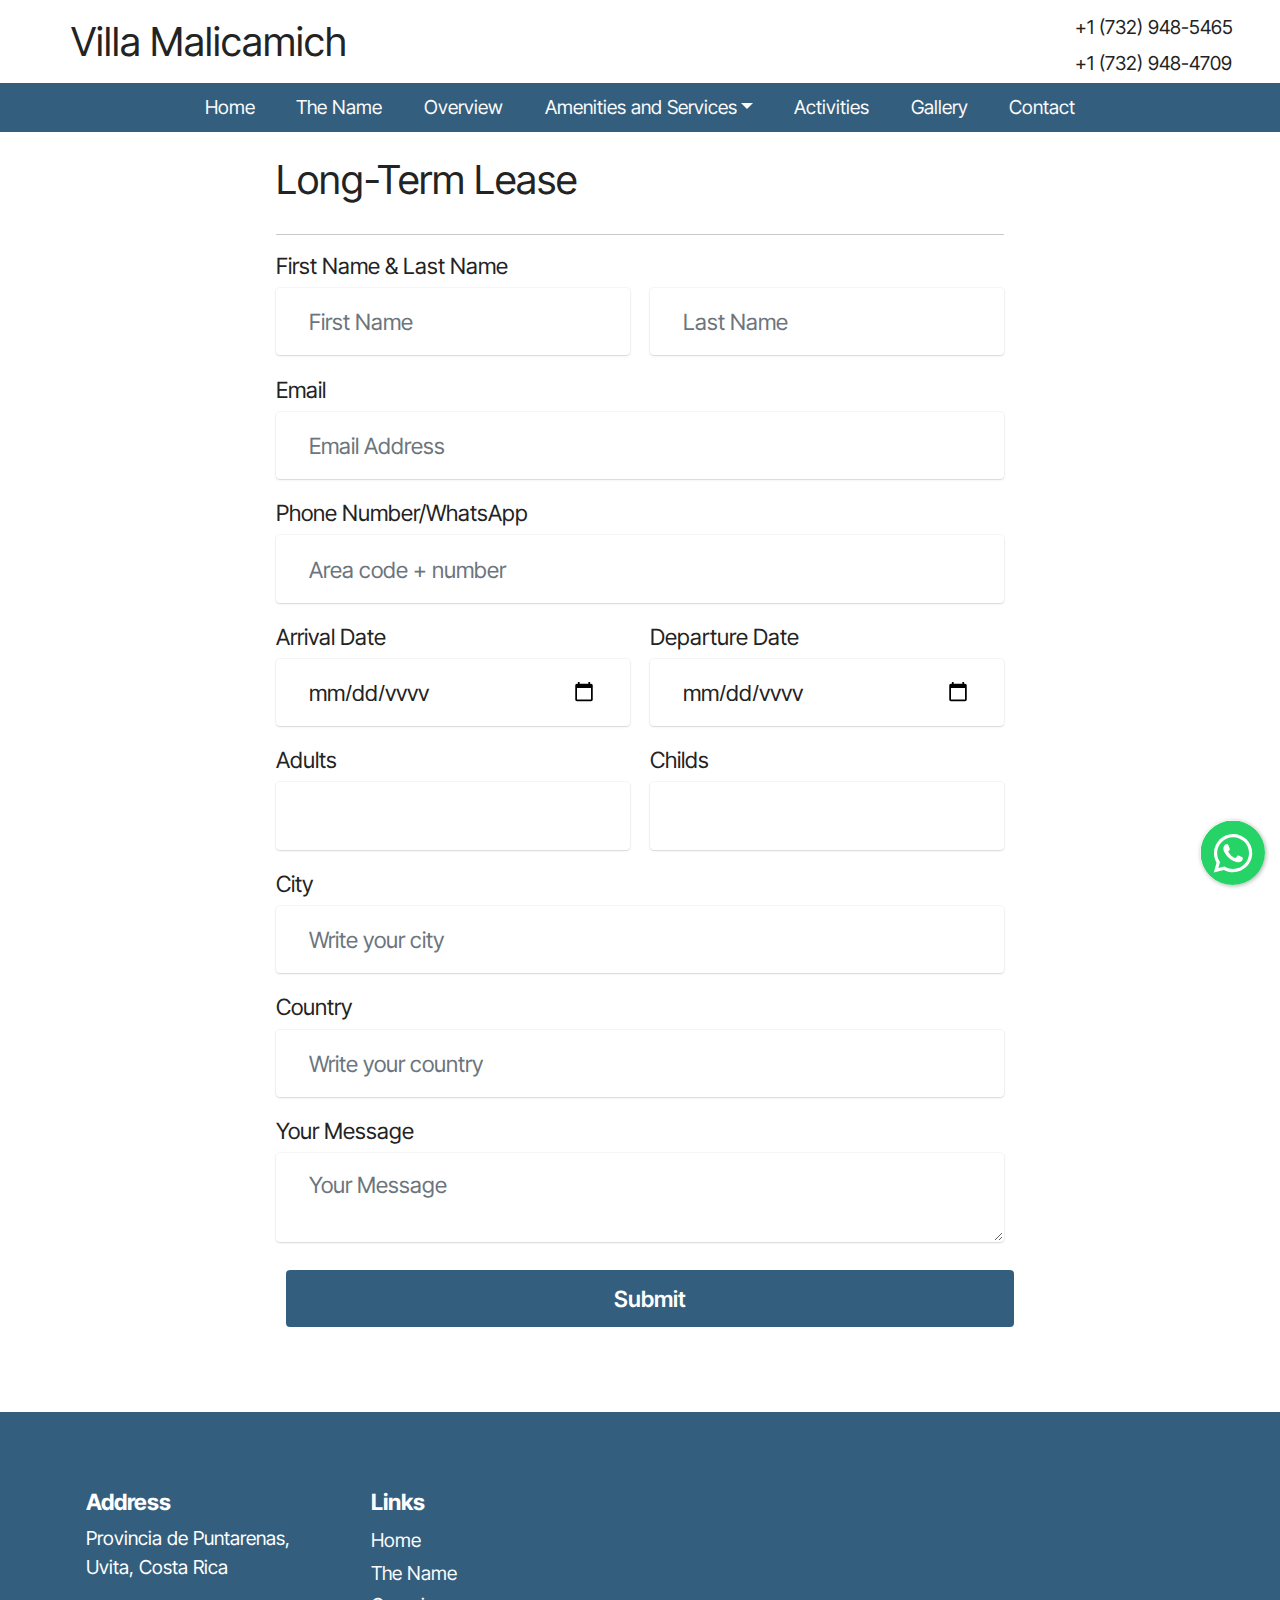
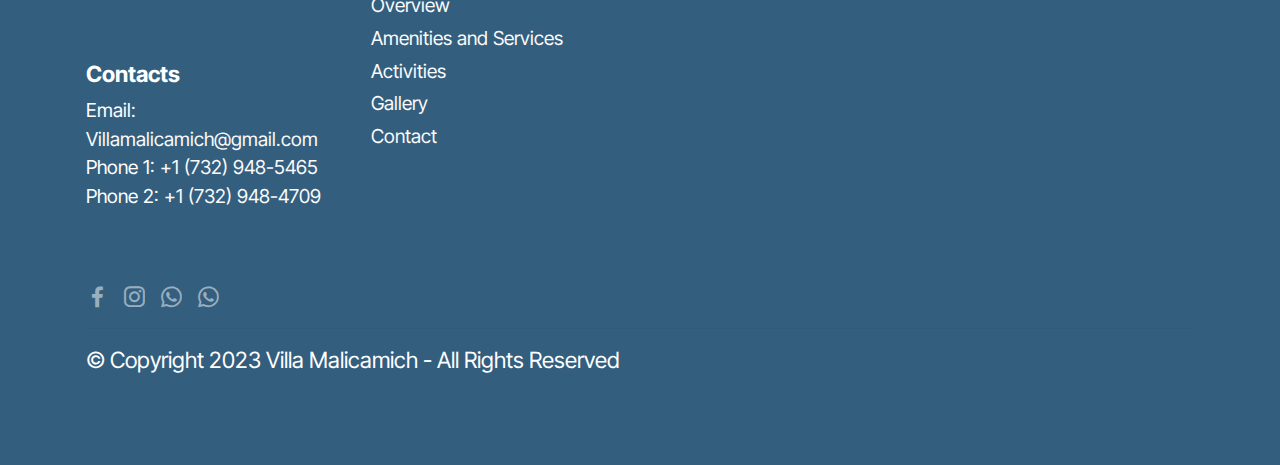
<file: long-term-lease.html>
<!DOCTYPE html>
<html  >
<head>
  
  <meta charset="UTF-8">
  <meta http-equiv="X-UA-Compatible" content="IE=edge">
  
  <meta name="viewport" content="width=device-width, initial-scale=1, minimum-scale=1">
  <link rel="shortcut icon" href="assets/images/logo.png" type="image/x-icon">
  <meta name="description" content="">
  
  
  <title>Long-Term Lease</title>
  <link rel="stylesheet" href="assets/bootstrap/css/bootstrap.min.css">
  <link rel="stylesheet" href="assets/bootstrap/css/bootstrap-grid.min.css">
  <link rel="stylesheet" href="assets/bootstrap/css/bootstrap-reboot.min.css">
  <link rel="stylesheet" href="assets/chatbutton/floating-wpp.css">
  <link rel="stylesheet" href="assets/popup-overlay-plugin/style.css">
    <link rel="stylesheet" href="assets/dropdown/css/style.css">
  <link rel="stylesheet" href="assets/formstyler/jquery.formstyler.css">
  <link rel="stylesheet" href="assets/formstyler/jquery.formstyler.theme.css">
  <link rel="stylesheet" href="assets/datepicker/jquery.datetimepicker.min.css">
  <link rel="stylesheet" href="assets/socicon/css/styles.css">
  <link rel="stylesheet" href="assets/theme/css/style.css">
  <link rel="stylesheet" href="assets/recaptcha.css">
  <link rel="preload" href="https://fonts.googleapis.com/css?family=Inter+Tight:100,200,300,400,500,600,700,800,900,100i,200i,300i,400i,500i,600i,700i,800i,900i&display=swap" as="style" onload="this.onload=null;this.rel='stylesheet'">
  <noscript><link rel="stylesheet" href="https://fonts.googleapis.com/css?family=Inter+Tight:100,200,300,400,500,600,700,800,900,100i,200i,300i,400i,500i,600i,700i,800i,900i&display=swap"></noscript>
  <link rel="preload" as="style" href="assets/mobirise/css/mbr-additional.css"><link rel="stylesheet" href="assets/mobirise/css/mbr-additional.css" type="text/css">

  
  
  

</head>
<body>
  
  <section data-bs-version="5.1" class="menu1 realtym4_menu1 menu cid-tO5cwwcjDh" once="menu" id="menu1-1w">

	

	<nav class="navbar navbar-dropdown align-items-center navbar-fixed-top navbar-toggleable-sm">
		<div class="menu-content-top">
			<div class="menu-logo">
				<div class="navbar-brand">
					
					<span class="navbar-caption-wrap"><a href="index.html" class="brand-link mbr-black text-black text-primary display-5">Villa Malicamich</a></span>
				</div>
			</div>
			<div class="menu-content-right">
				<div class="info-widget">
					<span class="widget-icon mbr-iconfont mobi-mbri-mobile" style="color: rgb(59, 90, 187);"></span>
					<div class="widget-content display-4">
						<p class="widget-title mbr-fonts-style display-4"><a href="tel:+17329485465" class="text-black">+1 (732) 948-5465</a></p>
						<p class="widget-text mbr-fonts-style display-4"><strong><a href="tel:+17329484709" class="text-black">+1 (732) 948-4709</a></strong></p>
					</div>
				</div>
				
				
				
			</div>
		</div>
		<div class="menu-bottom">
			<div class="collapse navbar-collapse" id="navbarSupportedContent">
				<ul class="navbar-nav nav-dropdown js-float-line nav-right" data-app-modern-menu="true"><li class="nav-item">
						<a class="nav-link link mbr-black text-white text-primary display-4" href="index.html">
							Home</a>
					</li>
					
					<li class="nav-item">
						<a class="nav-link link mbr-black text-white text-primary display-4" href="the-name.html">The Name</a>
					</li>
					<li class="nav-item">
						<a class="nav-link link mbr-black text-white text-primary display-4" href="overview.html">Overview</a>
					</li><li class="nav-item dropdown">
						<a class="nav-link link mbr-black text-white dropdown-toggle display-4" href="#" data-toggle="dropdown-submenu" data-bs-toggle="dropdown" aria-expanded="false">Amenities and Services</a>
						<div class="dropdown-menu">
							<a class="mbr-black text-white dropdown-item text-primary display-4" href="amenities-and-services.html">Amenities and Services</a>
							
							<a class="mbr-black text-white dropdown-item text-primary display-4" href="car-rental.html" aria-expanded="false">Car Rental</a>
						</div>
					</li><li class="nav-item"><a class="nav-link link mbr-black text-white text-primary display-4" href="activities.html">Activities</a></li><li class="nav-item"><a class="nav-link link mbr-black text-white text-primary display-4" href="gallery.html">Gallery</a></li><li class="nav-item"><a class="nav-link link mbr-black text-white text-primary display-4" href="contact.html">Contact</a></li></ul>
			</div>
			<button class="navbar-toggler " type="button" data-toggle="collapse" data-bs-toggle="collapse" data-target="#navbarSupportedContent" data-bs-target="#navbarSupportedContent" aria-controls="navbarSupportedContent" aria-expanded="false" aria-label="Toggle navigation">
				<div class="hamburger">
					<span></span>
					<span></span>
					<span></span>
					<span></span>
				</div>
			</button>
		</div>
	</nav>
</section>

<section class="form cid-tOfU8Z8FWd" id="formbuilder-1y">
    
    
    <div class="container">
        <div class="row">
            <div class="col-lg-8 mx-auto mbr-form" data-form-type="formoid">
<!--Formbuilder Form-->
<form action="https://mobirise.eu/" method="POST" class="mbr-form form-with-styler" data-form-title="Long-Term Lease"><input type="hidden" name="email" data-form-email="true" value="gapZ1iQAFjgz79EPS4lWppH5irBCKeXPnN+SvJCHMu1yqZrsuuv8ynMcEho39IgnfKo0pa+KQAS9ptMr2R5y2jVdHLRUuiiwFEgqlE81pC1GCCmTfdq6YLe/e7hxpDZ0.ulNZkpaZL5RBO0T7Ry/UdSQM27XR8tRQcJsQYNrAdYfVxJOfMaVSUdpmNDN1KgcS+ylwql1AvTbDyoQc2ca0qQR0cjGDSS5z0pHGyz2lo+rfr+w6CdAT4TnAbcQk5ogs">
<div class="form-row">
<div hidden="hidden" data-form-alert="" class="alert alert-success col-12">Thanks for filling out the form!</div>
<div hidden="hidden" data-form-alert-danger="" class="alert alert-danger col-12">Oops...! some problem!</div>
</div>
<div class="dragArea row">
<div class="col-lg-12 col-md-12 col-sm-12">
<h4 class="mbr-fonts-style display-5">Long-Term Lease</h4>
</div>
<div class="col-lg-12 col-md-12 col-sm-12">
<hr>
</div>
<div class="col-lg-12 col-md-12 col-sm-12 form-group">
<label class="form-control-label mbr-fonts-style display-7">First Name &amp; Last Name</label>
<div class="row">
<div class="col">
<input type="text" name="nameFirst" placeholder="First Name" data-form-field="nameFirst" class="form-control text-multiple" required="required" value="" id="nameFirst-formbuilder-1y">
</div>
<div class="col">
<input type="text" name="nameLast" placeholder="Last Name" data-form-field="nameLast" class="form-control text-multiple" required="required" value="" id="nameLast-formbuilder-1y">
</div>
</div>
</div>
<div data-for="email" class="col-lg-12 col-md-12 col-sm-12 form-group">
<label for="email-formbuilder-1y" class="form-control-label mbr-fonts-style display-7">Email</label>
<input type="email" name="email" placeholder="Email Address" data-form-field="email" class="form-control display-7" required="required" value="" id="email-formbuilder-1y">
</div>
<div data-for="tel" class="col-lg-12 col-md-12 col-sm-12 form-group">
<label for="tel-formbuilder-1y" class="form-control-label mbr-fonts-style display-7">Phone Number/WhatsApp</label>
<input type="tel" name="tel" placeholder="Area code + number" data-form-field="tel" required="required" class="form-control display-7" value="" id="tel-formbuilder-1y">
</div>
<div data-for="date" class="col-lg-6 col-md-12 col-sm-12 form-group">
<label for="date-formbuilder-1y" class="form-control-label mbr-fonts-style display-7">Arrival Date</label>
<input type="date" name="date" data-form-field="date" required="required" class="form-control display-7" value="" id="date-formbuilder-1y">
</div>
<div class="col-lg-6 col-md-12 col-sm-12 form-group" data-for="date1">
<label for="date1-formbuilder-1y" class="form-control-label mbr-fonts-style display-7">Departure Date</label>
<input type="date" name="date1" data-form-field="date1" required="required" class="form-control display-7" value="" id="date1-formbuilder-1y">
</div>
<div data-for="number" class="col-lg-6 col-md-12 col-sm-12 form-group">
<label for="number-formbuilder-1y" class="form-control-label mbr-fonts-style display-7">Adults</label>
<input type="number" name="number" max="100" min="0" step="1" data-form-field="number" required="required" class="form-control display-7" value="" id="number-formbuilder-1y">
</div>
<div data-for="number1" class="col-lg-6 col-md-12 col-sm-12 form-group">
<label for="number1-formbuilder-1y" class="form-control-label mbr-fonts-style display-7">Childs</label>
<input type="number" name="number1" data-form-field="number1" class="form-control display-7" max="100" min="0" step="1" required="required" value="" id="number1-formbuilder-1y">
</div>
<div data-for="text" class="col-lg-12 col-md-12 col-sm-12 form-group">
<label for="text-formbuilder-1y" class="form-control-label mbr-fonts-style display-7">City</label>
<input type="text" name="text" placeholder="Write your city" data-form-field="text" class="form-control display-7" value="" id="text-formbuilder-1y">
</div>
<div data-for="text1" class="col-lg-12 col-md-12 col-sm-12 form-group">
<label for="text1-formbuilder-1y" class="form-control-label mbr-fonts-style display-7">Country</label>
<input type="text" name="text1" placeholder="Write your country" data-form-field="text1" class="form-control display-7" value="" id="text1-formbuilder-1y">
</div>
<div class="col-lg-12 col-md-12 col-sm-12 form-group" data-for="textarea">
<label for="textarea-formbuilder-1y" class="form-control-label mbr-fonts-style display-7">Your Message</label>
<textarea name="textarea" placeholder="Your Message" data-form-field="textarea" class="form-control display-7" id="textarea-formbuilder-1y"></textarea>
</div>
<div class="col-lg-12 col-md-12 col-sm-12">
<button type="submit" class="w-100 w-100 w-100 w-100 w-100 btn btn-danger display-7">Submit</button>
</div>
</div>
</form><!--Formbuilder Form-->
</div>
        </div>
    </div>
</section>

<section data-bs-version="5.1" class="footer6 cid-tO55K3x5vs" once="footers" id="footer6-1x">

    

    

    <div class="container">
        <div class="row content mbr-white">
            <div class="col-12 col-md-3 mbr-fonts-style display-4">
                <h5 class="mbr-section-subtitle mbr-fonts-style mb-2 display-7">
                    <strong>Address</strong>
                </h5>
                <p class="mbr-text mbr-fonts-style display-4">Provincia de Puntarenas, Uvita, Costa Rica</p> <br>
                <h5 class="mbr-section-subtitle mbr-fonts-style mb-2 mt-4 display-7">
                    <strong>Contacts</strong>
                </h5>
                <p class="mbr-text mbr-fonts-style mb-4 display-4">
                    Email: <a href="mailto:Villamalicamich@gmail.com" class="text-white">Villamalicamich@gmail.com</a> <br>
                    Phone 1: <a href="tel:+17329485465" class="text-white">+1 (732) 948-5465</a> <br>Phone 2: <a href="tel:+17329484709" class="text-white">+1 (732) 948-4709</a>
                </p>
            </div>
            <div class="col-12 col-md-3 mbr-fonts-style display-7">
                <h5 class="mbr-section-subtitle mbr-fonts-style mb-2 display-7">
                    <strong>Links</strong>
                </h5>
                <ul class="list mbr-fonts-style mb-4 display-4">
                    <li class="mbr-text item-wrap"><a href="index.html" class="text-white">Home</a></li><li class="mbr-text item-wrap"><a href="the-name.html" class="text-white text-primary">The Name</a></li>
                    <li class="mbr-text item-wrap"><a href="overview.html" class="text-white text-primary">Overview</a></li><li class="mbr-text item-wrap"><a href="amenities-and-services.html" class="text-white text-primary">Amenities and Services</a></li><li class="mbr-text item-wrap"><a href="activities.html" class="text-white text-primary">Activities</a></li><li class="mbr-text item-wrap"><a href="gallery.html" class="text-white text-primary">Gallery</a></li><li class="mbr-text item-wrap"><a href="contact.html" class="text-white text-primary">Contact</a></li>
                </ul>
                <h5 class="mbr-section-subtitle mbr-fonts-style mb-2 mt-5 display-7"></h5>
                <p class="mbr-text mbr-fonts-style mb-4 display-7"></p>
            </div>
            <div class="col-12 col-md-6">
                <div class="google-map"><iframe frameborder="0" style="border:0" src="https://www.google.com/maps/embed?pb=!1m13!1m8!1m3!1d504166.9971707793!2d-83.73291!3d9.172086!3m2!1i1024!2i768!4f13.1!3m2!1m1!2zOcKwMTAnMTkuNSJOIDgzwrA0Myc1OC41Ilc!5e0!3m2!1ses!2sve!4v1693090165017!5m2!1ses!2sve" allowfullscreen="" loading="lazy" class="lazyload"></iframe></div>
            </div>
            <div class="col-md-6">
                <div class="social-list align-left">
                    <div class="soc-item">
                        <a href="https://www.facebook.com/villamalicamich" target="_blank">
                            <span class="mbr-iconfont mbr-iconfont-social socicon-facebook socicon"></span>
                        </a>
                    </div>
                    <div class="soc-item">
                        <a href="https://www.instagram.com/villamalicamich/" target="_blank">
                            <span class="mbr-iconfont mbr-iconfont-social socicon-instagram socicon"></span>
                        </a>
                    </div>
                    <div class="soc-item">
                        <a href="https://wa.me/17329485465">
                            <span class="mbr-iconfont mbr-iconfont-social socicon-whatsapp socicon"></span>
                        </a>
                    </div>
                    <div class="soc-item">
                        <a href="https://wa.me/17329484709">
                            <span class="mbr-iconfont mbr-iconfont-social socicon-whatsapp socicon"></span>
                        </a>
                    </div>
                    
                    
                </div>
            </div>
        </div>
        <div class="footer-lower">
            <div class="media-container-row">
                <div class="col-sm-12">
                    <hr>
                </div>
            </div>
            <div class="col-sm-12 copyright pl-0">
                <p class="mbr-text mbr-fonts-style mbr-white display-7">
                    © Copyright 2023 Villa Malicamich - All Rights Reserved
                </p>
            </div>
        </div>
    </div>
</section>


<script src="assets/bootstrap/js/bootstrap.bundle.min.js"></script>
  <script src="assets/smoothscroll/smooth-scroll.js"></script>
  <script src="assets/ytplayer/index.js"></script>
  <script src="assets/chatbutton/floating-wpp.js"></script>
  <script src="assets/chatbutton/script.js"></script>
      <script src="assets/dropdown/js/navbar-dropdown.js"></script>
  <script src="assets/formstyler/jquery.formstyler.js"></script>
  <script src="assets/formstyler/jquery.formstyler.min.js"></script>
  <script src="assets/datepicker/jquery.datetimepicker.full.js"></script>
  <script src="assets/theme/js/script.js"></script>
  <script src="assets/formoid.min.js"></script>
  
  
  
<div id="chatbutton-wa" data-phone="+17329485465" data-showpopup="true" data-headertitle="👋 Chat with us on WhatsApp!" data-popupmessage="Hi!👋

Type a message here. It will go straight to our phone! 🔥

Villa Malicamich Team" data-placeholder="Type here" data-position="left" data-headercolor="#39847a" data-backgroundcolor="#e5ddd5" data-autoopentimeout="0" data-size="65px"><div class="floating-wpp-button" style="width: 65px; height: 65px;"><div class="floating-wpp-button-image"><!--?xml version="1.0" encoding="UTF-8" standalone="no"?--><svg xmlns="http://www.w3.org/2000/svg" xmlns:xlink="http://www.w3.org/1999/xlink" style="isolation:isolate" viewBox="0 0 800 800" width="65" height="65"><defs><clipPath id="_clipPath_A3g8G5hPEGG2L0B6hFCxamU4cc8rfqzQ"><rect width="800" height="800"></rect></clipPath></defs><g clip-path="url(#_clipPath_A3g8G5hPEGG2L0B6hFCxamU4cc8rfqzQ)"><g><path d=" M 787.59 800 L 12.41 800 C 5.556 800 0 793.332 0 785.108 L 0 14.892 C 0 6.667 5.556 0 12.41 0 L 787.59 0 C 794.444 0 800 6.667 800 14.892 L 800 785.108 C 800 793.332 794.444 800 787.59 800 Z " fill="rgb(37,211,102)"></path></g><g><path d=" M 508.558 450.429 C 502.67 447.483 473.723 433.24 468.325 431.273 C 462.929 429.308 459.003 428.328 455.078 434.22 C 451.153 440.114 439.869 453.377 436.434 457.307 C 433 461.236 429.565 461.729 423.677 458.78 C 417.79 455.834 398.818 449.617 376.328 429.556 C 358.825 413.943 347.008 394.663 343.574 388.768 C 340.139 382.873 343.207 379.687 346.155 376.752 C 348.804 374.113 352.044 369.874 354.987 366.436 C 357.931 362.999 358.912 360.541 360.875 356.614 C 362.837 352.683 361.857 349.246 360.383 346.299 C 358.912 343.352 347.136 314.369 342.231 302.579 C 337.451 291.099 332.597 292.654 328.983 292.472 C 325.552 292.301 321.622 292.265 317.698 292.265 C 313.773 292.265 307.394 293.739 301.996 299.632 C 296.6 305.527 281.389 319.772 281.389 348.752 C 281.389 377.735 302.487 405.731 305.431 409.661 C 308.376 413.592 346.949 473.062 406.015 498.566 C 420.062 504.634 431.03 508.256 439.581 510.969 C 453.685 515.451 466.521 514.818 476.666 513.302 C 487.978 511.613 511.502 499.06 516.409 485.307 C 521.315 471.55 521.315 459.762 519.842 457.307 C 518.371 454.851 514.446 453.377 508.558 450.429 Z  M 401.126 597.117 L 401.047 597.117 C 365.902 597.104 331.431 587.661 301.36 569.817 L 294.208 565.572 L 220.08 585.017 L 239.866 512.743 L 235.21 505.332 C 215.604 474.149 205.248 438.108 205.264 401.1 C 205.307 293.113 293.17 205.257 401.204 205.257 C 453.518 205.275 502.693 225.674 539.673 262.696 C 576.651 299.716 597.004 348.925 596.983 401.258 C 596.939 509.254 509.078 597.117 401.126 597.117 Z  M 567.816 234.565 C 523.327 190.024 464.161 165.484 401.124 165.458 C 271.24 165.458 165.529 271.161 165.477 401.085 C 165.46 442.617 176.311 483.154 196.932 518.892 L 163.502 641 L 288.421 608.232 C 322.839 627.005 361.591 636.901 401.03 636.913 L 401.126 636.913 L 401.127 636.913 C 530.998 636.913 636.717 531.2 636.77 401.274 C 636.794 338.309 612.306 279.105 567.816 234.565" fill-rule="evenodd" fill="rgb(255,255,255)"></path></g></g></svg></div></div></div>
 <script>"use strict";if("loading"in HTMLImageElement.prototype){document.querySelectorAll('img[loading="lazy"]').forEach(e=>{e.src=e.dataset.src;if(e.getAttribute("style")){e.setAttribute("data-temp-style",e.getAttribute("style"))};if(e.getAttribute("data-aspectratio")){e.style.paddingTop=100*e.getAttribute("data-aspectratio")+"%";e.style.height=0;}e.onload=function(){if(e.getAttribute("data-temp-style")){e.setAttribute("style", e.getAttribute("data-temp-style"))}else{e.removeAttribute("style")};e.removeAttribute("data-temp-style")}})}else{const e=document.createElement("script");e.src="https://cdnjs.cloudflare.com/ajax/libs/lazysizes/5.1.2/lazysizes.min.js";document.body.appendChild(e)}</script>

</body>
</html>
</file>
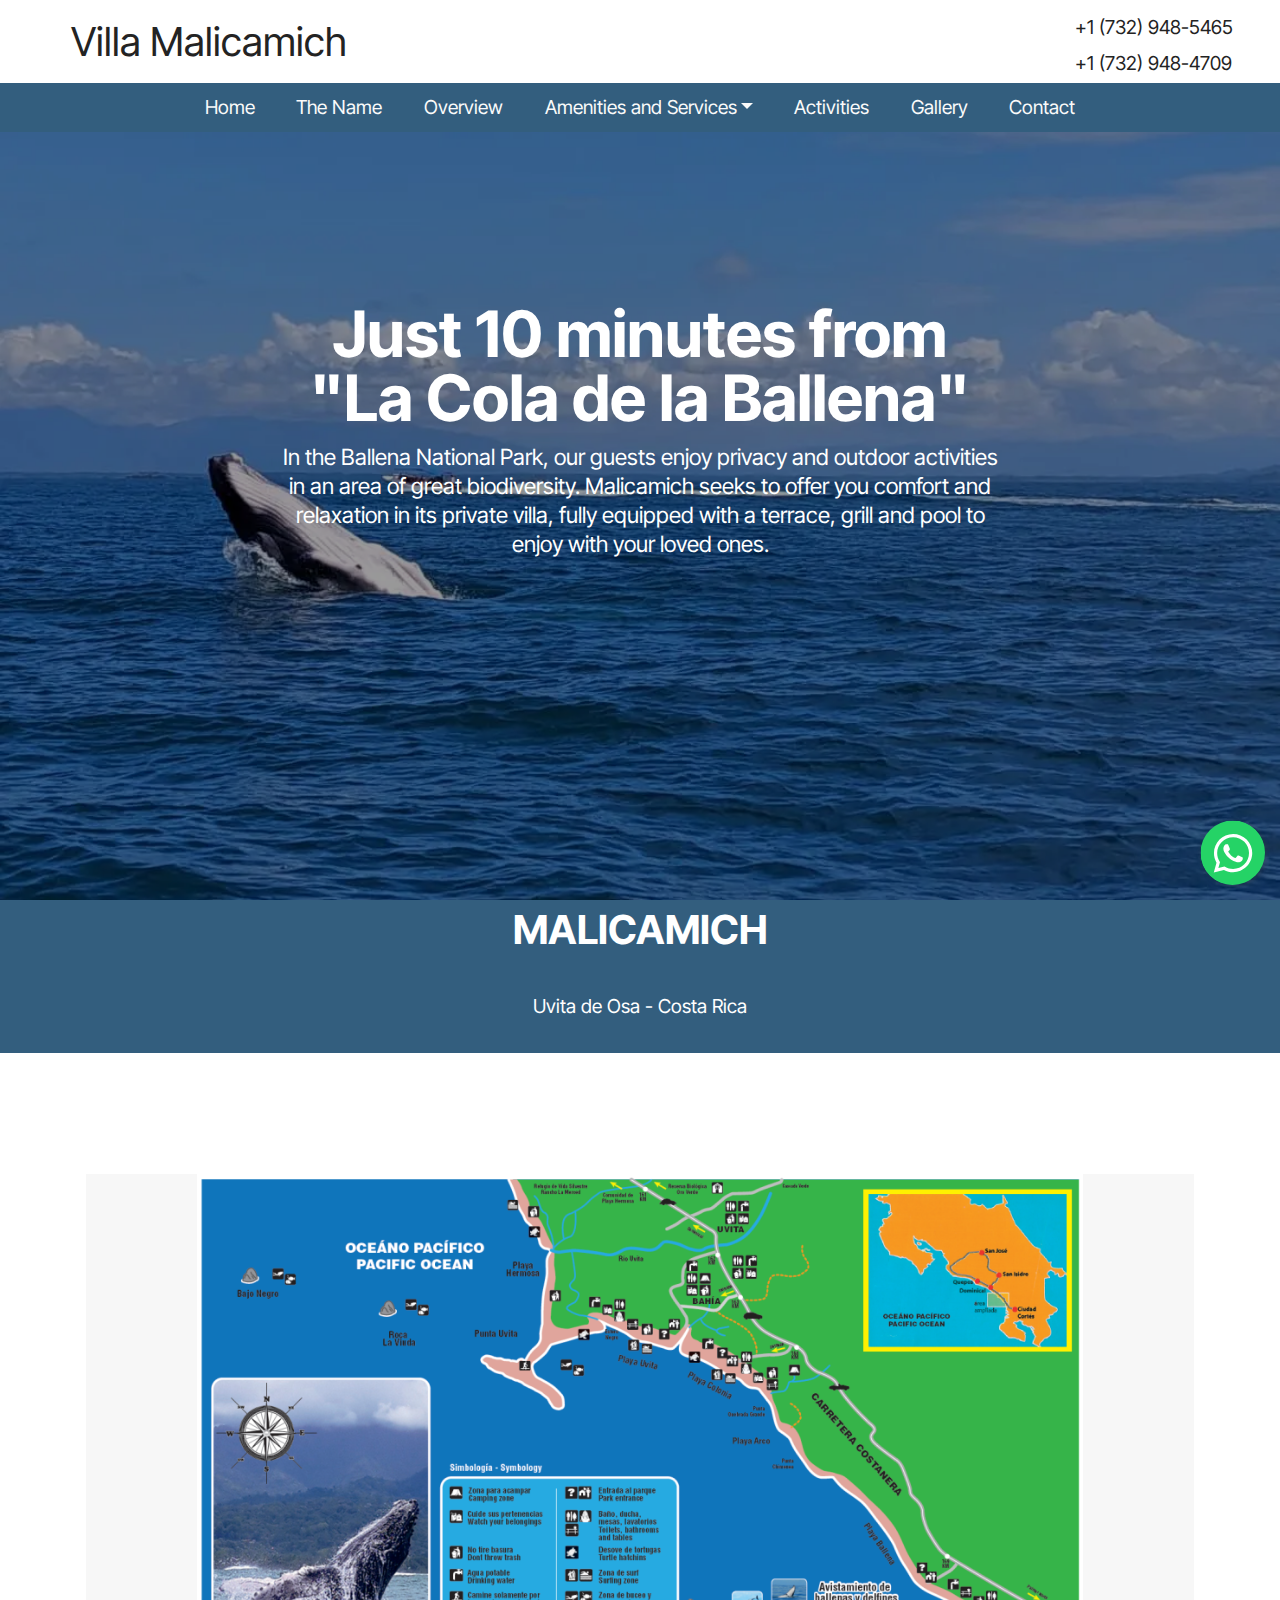
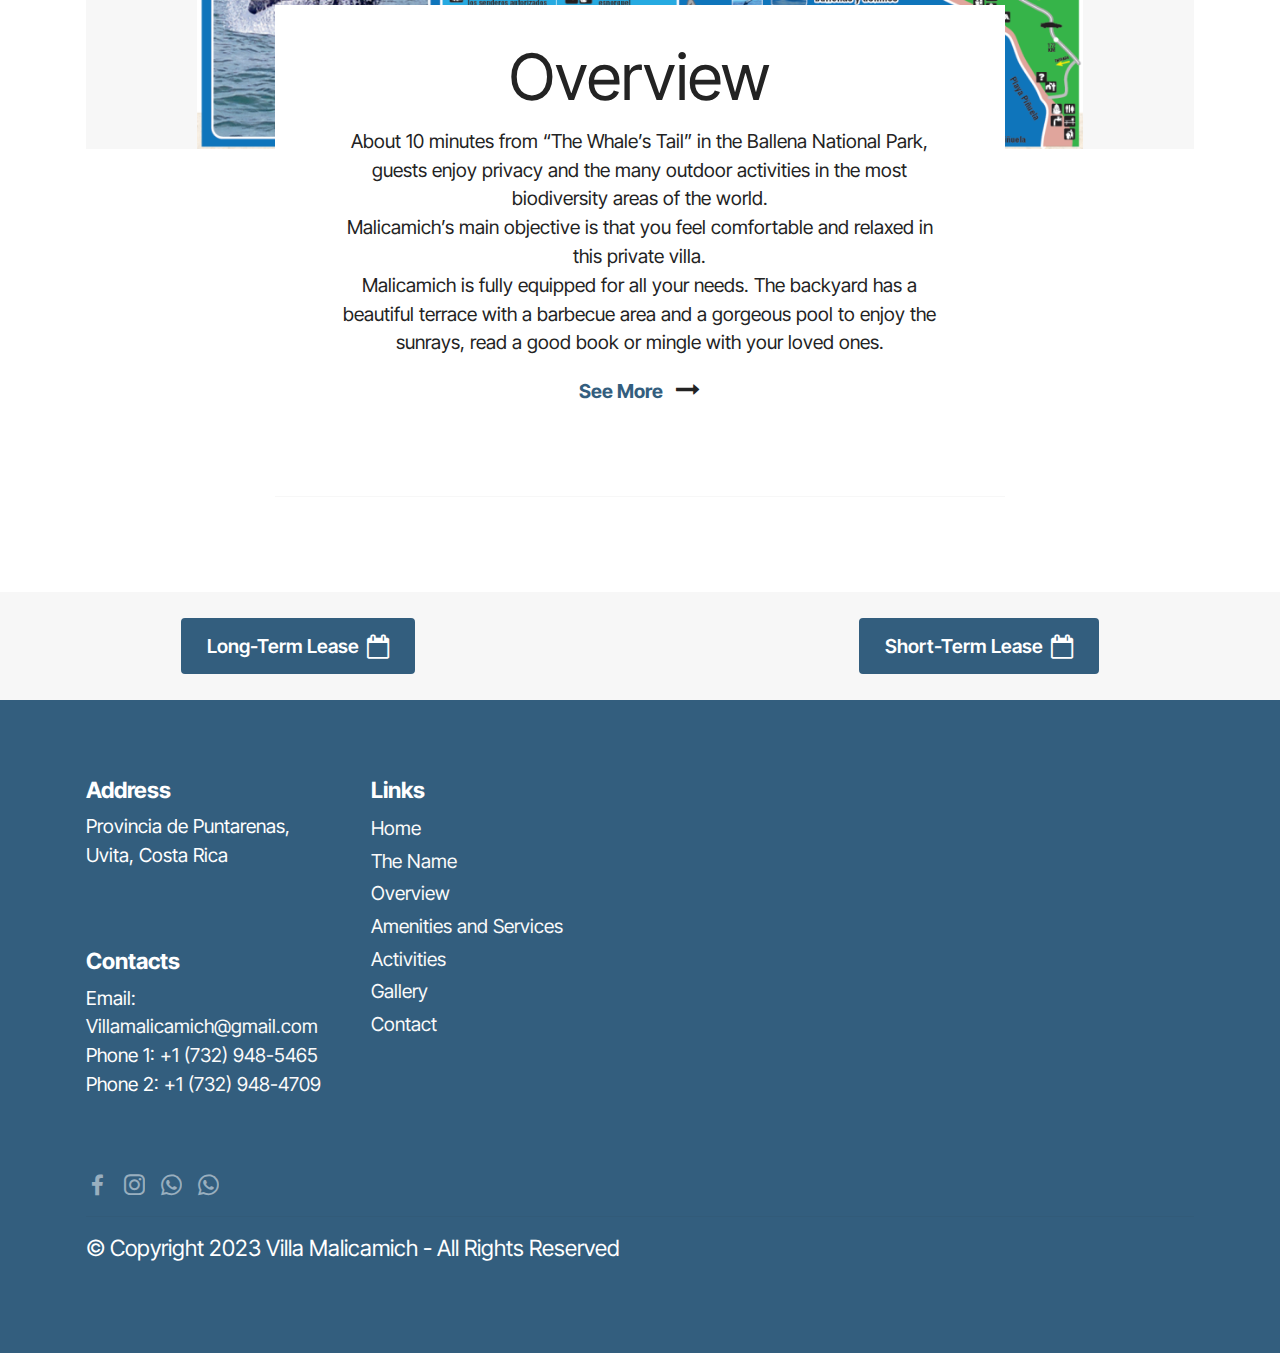
<file: overview.html>
<!DOCTYPE html>
<html  >
<head>
  
  <meta charset="UTF-8">
  <meta http-equiv="X-UA-Compatible" content="IE=edge">
  
  <meta name="viewport" content="width=device-width, initial-scale=1, minimum-scale=1">
  <link rel="shortcut icon" href="assets/images/logo.png" type="image/x-icon">
  <meta name="description" content="">
  
  
  <title>Overview</title>
  <link rel="stylesheet" href="assets/web/assets/mobirise-icons/mobirise-icons.css">
  <link rel="stylesheet" href="assets/FontAwesome/css/font-awesome.css">
  <link rel="stylesheet" href="assets/bootstrap/css/bootstrap.min.css">
  <link rel="stylesheet" href="assets/bootstrap/css/bootstrap-grid.min.css">
  <link rel="stylesheet" href="assets/bootstrap/css/bootstrap-reboot.min.css">
  <link rel="stylesheet" href="assets/chatbutton/floating-wpp.css">
  <link rel="stylesheet" href="assets/popup-overlay-plugin/style.css">
    <link rel="stylesheet" href="assets/dropdown/css/style.css">
  <link rel="stylesheet" href="assets/socicon/css/styles.css">
  <link rel="stylesheet" href="assets/theme/css/style.css">
  <link rel="preload" href="https://fonts.googleapis.com/css?family=Inter+Tight:100,200,300,400,500,600,700,800,900,100i,200i,300i,400i,500i,600i,700i,800i,900i&display=swap" as="style" onload="this.onload=null;this.rel='stylesheet'">
  <noscript><link rel="stylesheet" href="https://fonts.googleapis.com/css?family=Inter+Tight:100,200,300,400,500,600,700,800,900,100i,200i,300i,400i,500i,600i,700i,800i,900i&display=swap"></noscript>
  <link rel="preload" as="style" href="assets/mobirise/css/mbr-additional.css"><link rel="stylesheet" href="assets/mobirise/css/mbr-additional.css" type="text/css">

  
  
  

</head>
<body>
  
  <section data-bs-version="5.1" class="menu1 realtym4_menu1 menu cid-tO5cwwcjDh" once="menu" id="menu1-y">

	

	<nav class="navbar navbar-dropdown align-items-center navbar-fixed-top navbar-toggleable-sm">
		<div class="menu-content-top">
			<div class="menu-logo">
				<div class="navbar-brand">
					
					<span class="navbar-caption-wrap"><a href="index.html" class="brand-link mbr-black text-black text-primary display-5">Villa Malicamich</a></span>
				</div>
			</div>
			<div class="menu-content-right">
				<div class="info-widget">
					<span class="widget-icon mbr-iconfont mobi-mbri-mobile" style="color: rgb(59, 90, 187);"></span>
					<div class="widget-content display-4">
						<p class="widget-title mbr-fonts-style display-4"><a href="tel:+17329485465" class="text-black">+1 (732) 948-5465</a></p>
						<p class="widget-text mbr-fonts-style display-4"><strong><a href="tel:+17329484709" class="text-black">+1 (732) 948-4709</a></strong></p>
					</div>
				</div>
				
				
				
			</div>
		</div>
		<div class="menu-bottom">
			<div class="collapse navbar-collapse" id="navbarSupportedContent">
				<ul class="navbar-nav nav-dropdown js-float-line nav-right" data-app-modern-menu="true"><li class="nav-item">
						<a class="nav-link link mbr-black text-white text-primary display-4" href="index.html">
							Home</a>
					</li>
					
					<li class="nav-item">
						<a class="nav-link link mbr-black text-white text-primary display-4" href="the-name.html">The Name</a>
					</li>
					<li class="nav-item">
						<a class="nav-link link mbr-black text-white text-primary display-4" href="overview.html">Overview</a>
					</li><li class="nav-item dropdown">
						<a class="nav-link link mbr-black text-white dropdown-toggle display-4" href="#" data-toggle="dropdown-submenu" data-bs-toggle="dropdown" aria-expanded="false">Amenities and Services</a>
						<div class="dropdown-menu">
							<a class="mbr-black text-white dropdown-item text-primary display-4" href="amenities-and-services.html">Amenities and Services</a>
							
							<a class="mbr-black text-white dropdown-item text-primary display-4" href="car-rental.html" aria-expanded="false">Car Rental</a>
						</div>
					</li><li class="nav-item"><a class="nav-link link mbr-black text-white text-primary display-4" href="activities.html">Activities</a></li><li class="nav-item"><a class="nav-link link mbr-black text-white text-primary display-4" href="gallery.html">Gallery</a></li><li class="nav-item"><a class="nav-link link mbr-black text-white text-primary display-4" href="contact.html">Contact</a></li></ul>
			</div>
			<button class="navbar-toggler " type="button" data-toggle="collapse" data-bs-toggle="collapse" data-target="#navbarSupportedContent" data-bs-target="#navbarSupportedContent" aria-controls="navbarSupportedContent" aria-expanded="false" aria-label="Toggle navigation">
				<div class="hamburger">
					<span></span>
					<span></span>
					<span></span>
					<span></span>
				</div>
			</button>
		</div>
	</nav>
</section>

<section data-bs-version="5.1" class="header2 travelm4_header2 cid-tO5BOG9yST mbr-fullscreen" id="header2-10">

	
    


	<div class="mbr-overlay" style="opacity: 0.4; background-color: rgb(0, 0, 0);">
	</div>

	<div class="container align-center">
		<div class="row justify-content-center">
			<div class="mbr-white col-lg-8 col-md-10">
				<h1 class="mbr-section-title mbr-bold align-left mbr-white pb-1 mbr-fonts-style display-2">Just 10 minutes from "La Cola de la Ballena"</h1>
				<p class="mbr-text align-left pb-4 mbr-fonts-style display-7">
					In the Ballena National Park, our guests enjoy privacy and outdoor activities in an area of great biodiversity. Malicamich seeks to offer you comfort and relaxation in its private villa, fully equipped with a terrace, grill and pool to enjoy with your loved ones.</p>
				
			</div>
		</div>
	</div>
	
</section>

<section data-bs-version="5.1" class="content4 cid-tO5GaMsJym" id="content4-14">
    

    
    
    <div class="container">
        <div class="row justify-content-center">
            <div class="title col-md-12 col-lg-10">
                <h3 class="mbr-section-title mbr-fonts-style align-center mb-4 display-5">
                    <strong>MALICAMICH</strong></h3>
                <h4 class="mbr-section-subtitle align-center mbr-fonts-style mb-4 display-4">
                    Uvita de Osa - Costa Rica</h4>
                
            </div>
        </div>
    </div>
</section>

<section data-bs-version="5.1" class="content7 voyagem4_content7 cid-tO5FCUd7Tv" id="content6-13">

	
    


	

	<div class="container">
		<div class="row">
			<div class="col-12">
				<div class="image__block">
					<div class="image">
						<img src="[data-uri]" alt="" title="" loading="lazy" class="lazyload" data-src="assets/images/marinoballena-mapa.webp">
					</div>
				</div>
			</div>
			<div class="col-lg-8 col-12 offset-lg-2 content__wrap">
				<div class="row">
					<div class="col-lg-10 offset-lg-1 col-12 title__block align-center">
						
						<h3 class="mbr-section-title mbr-fonts-style display-2">
							Overview</h3>
						<p class="mbr-text mbr-fonts-style display-4">About 10 minutes from “The Whale’s Tail” in the Ballena National Park, guests enjoy privacy and the many outdoor activities in the most biodiversity areas of the world.
<br>Malicamich’s main objective is that you feel comfortable and relaxed in this private villa.
<br>Malicamich is fully equipped for all your needs. The backyard has a beautiful terrace with a barbecue area and a gorgeous pool to enjoy the sunrays, read a good book or mingle with your loved ones.</p>
						<p class="link mbr-fonts-style display-4">
							<a href="#" class="text-danger"></a><a href="activities.html" class="text-danger text-primary">See More</a><span class="fa-long-arrow-right fa mbr-iconfont"></span>
						</p>
					</div>
				</div>
			</div>
		</div>
	</div>
</section>

<section data-bs-version="5.1" class="content12 cid-tOghIQ9u95" id="content12-2b">
    
    <div class="container">
        <div class="row justify-content-center">
            <div class="col-md-12 col-lg-10">
                <div class="mbr-section-btn align-center"><a class="btn btn-danger display-4" href="long-term-lease.html"><span class="fa fa-calendar-o mbr-iconfont mbr-iconfont-btn"></span>Long-Term Lease</a>
                    <a class="btn btn-danger display-4" href="short-term-lease.html"><span class="fa fa-calendar-o mbr-iconfont mbr-iconfont-btn"></span>Short-Term Lease</a></div>
            </div>
        </div>
    </div>
</section>

<section data-bs-version="5.1" class="footer6 cid-tO55K3x5vs" once="footers" id="footer6-z">

    

    

    <div class="container">
        <div class="row content mbr-white">
            <div class="col-12 col-md-3 mbr-fonts-style display-4">
                <h5 class="mbr-section-subtitle mbr-fonts-style mb-2 display-7">
                    <strong>Address</strong>
                </h5>
                <p class="mbr-text mbr-fonts-style display-4">Provincia de Puntarenas, Uvita, Costa Rica</p> <br>
                <h5 class="mbr-section-subtitle mbr-fonts-style mb-2 mt-4 display-7">
                    <strong>Contacts</strong>
                </h5>
                <p class="mbr-text mbr-fonts-style mb-4 display-4">
                    Email: <a href="mailto:Villamalicamich@gmail.com" class="text-white">Villamalicamich@gmail.com</a> <br>
                    Phone 1: <a href="tel:+17329485465" class="text-white">+1 (732) 948-5465</a> <br>Phone 2: <a href="tel:+17329484709" class="text-white">+1 (732) 948-4709</a>
                </p>
            </div>
            <div class="col-12 col-md-3 mbr-fonts-style display-7">
                <h5 class="mbr-section-subtitle mbr-fonts-style mb-2 display-7">
                    <strong>Links</strong>
                </h5>
                <ul class="list mbr-fonts-style mb-4 display-4">
                    <li class="mbr-text item-wrap"><a href="index.html" class="text-white">Home</a></li><li class="mbr-text item-wrap"><a href="the-name.html" class="text-white text-primary">The Name</a></li>
                    <li class="mbr-text item-wrap"><a href="overview.html" class="text-white text-primary">Overview</a></li><li class="mbr-text item-wrap"><a href="amenities-and-services.html" class="text-white text-primary">Amenities and Services</a></li><li class="mbr-text item-wrap"><a href="activities.html" class="text-white text-primary">Activities</a></li><li class="mbr-text item-wrap"><a href="gallery.html" class="text-white text-primary">Gallery</a></li><li class="mbr-text item-wrap"><a href="contact.html" class="text-white text-primary">Contact</a></li>
                </ul>
                <h5 class="mbr-section-subtitle mbr-fonts-style mb-2 mt-5 display-7"></h5>
                <p class="mbr-text mbr-fonts-style mb-4 display-7"></p>
            </div>
            <div class="col-12 col-md-6">
                <div class="google-map"><iframe frameborder="0" style="border:0" src="https://www.google.com/maps/embed?pb=!1m13!1m8!1m3!1d504166.9971707793!2d-83.73291!3d9.172086!3m2!1i1024!2i768!4f13.1!3m2!1m1!2zOcKwMTAnMTkuNSJOIDgzwrA0Myc1OC41Ilc!5e0!3m2!1ses!2sve!4v1693090165017!5m2!1ses!2sve" allowfullscreen="" loading="lazy" class="lazyload"></iframe></div>
            </div>
            <div class="col-md-6">
                <div class="social-list align-left">
                    <div class="soc-item">
                        <a href="https://www.facebook.com/villamalicamich" target="_blank">
                            <span class="mbr-iconfont mbr-iconfont-social socicon-facebook socicon"></span>
                        </a>
                    </div>
                    <div class="soc-item">
                        <a href="https://www.instagram.com/villamalicamich/" target="_blank">
                            <span class="mbr-iconfont mbr-iconfont-social socicon-instagram socicon"></span>
                        </a>
                    </div>
                    <div class="soc-item">
                        <a href="https://wa.me/17329485465">
                            <span class="mbr-iconfont mbr-iconfont-social socicon-whatsapp socicon"></span>
                        </a>
                    </div>
                    <div class="soc-item">
                        <a href="https://wa.me/17329484709">
                            <span class="mbr-iconfont mbr-iconfont-social socicon-whatsapp socicon"></span>
                        </a>
                    </div>
                    
                    
                </div>
            </div>
        </div>
        <div class="footer-lower">
            <div class="media-container-row">
                <div class="col-sm-12">
                    <hr>
                </div>
            </div>
            <div class="col-sm-12 copyright pl-0">
                <p class="mbr-text mbr-fonts-style mbr-white display-7">
                    © Copyright 2023 Villa Malicamich - All Rights Reserved
                </p>
            </div>
        </div>
    </div>
</section>


<script src="assets/bootstrap/js/bootstrap.bundle.min.js"></script>
  <script src="assets/smoothscroll/smooth-scroll.js"></script>
  <script src="assets/ytplayer/index.js"></script>
  <script src="assets/chatbutton/floating-wpp.js"></script>
  <script src="assets/chatbutton/script.js"></script>
      <script src="assets/dropdown/js/navbar-dropdown.js"></script>
  <script src="assets/theme/js/script.js"></script>
  
  
  
<div id="chatbutton-wa" data-phone="+17329485465" data-showpopup="true" data-headertitle="👋 Chat with us on WhatsApp!" data-popupmessage="Hi!👋

Type a message here. It will go straight to our phone! 🔥

Villa Malicamich Team" data-placeholder="Type here" data-position="left" data-headercolor="#39847a" data-backgroundcolor="#e5ddd5" data-autoopentimeout="0" data-size="65px"><div class="floating-wpp-button" style="width: 65px; height: 65px;"><div class="floating-wpp-button-image"><!--?xml version="1.0" encoding="UTF-8" standalone="no"?--><svg xmlns="http://www.w3.org/2000/svg" xmlns:xlink="http://www.w3.org/1999/xlink" style="isolation:isolate" viewBox="0 0 800 800" width="65" height="65"><defs><clipPath id="_clipPath_A3g8G5hPEGG2L0B6hFCxamU4cc8rfqzQ"><rect width="800" height="800"></rect></clipPath></defs><g clip-path="url(#_clipPath_A3g8G5hPEGG2L0B6hFCxamU4cc8rfqzQ)"><g><path d=" M 787.59 800 L 12.41 800 C 5.556 800 0 793.332 0 785.108 L 0 14.892 C 0 6.667 5.556 0 12.41 0 L 787.59 0 C 794.444 0 800 6.667 800 14.892 L 800 785.108 C 800 793.332 794.444 800 787.59 800 Z " fill="rgb(37,211,102)"></path></g><g><path d=" M 508.558 450.429 C 502.67 447.483 473.723 433.24 468.325 431.273 C 462.929 429.308 459.003 428.328 455.078 434.22 C 451.153 440.114 439.869 453.377 436.434 457.307 C 433 461.236 429.565 461.729 423.677 458.78 C 417.79 455.834 398.818 449.617 376.328 429.556 C 358.825 413.943 347.008 394.663 343.574 388.768 C 340.139 382.873 343.207 379.687 346.155 376.752 C 348.804 374.113 352.044 369.874 354.987 366.436 C 357.931 362.999 358.912 360.541 360.875 356.614 C 362.837 352.683 361.857 349.246 360.383 346.299 C 358.912 343.352 347.136 314.369 342.231 302.579 C 337.451 291.099 332.597 292.654 328.983 292.472 C 325.552 292.301 321.622 292.265 317.698 292.265 C 313.773 292.265 307.394 293.739 301.996 299.632 C 296.6 305.527 281.389 319.772 281.389 348.752 C 281.389 377.735 302.487 405.731 305.431 409.661 C 308.376 413.592 346.949 473.062 406.015 498.566 C 420.062 504.634 431.03 508.256 439.581 510.969 C 453.685 515.451 466.521 514.818 476.666 513.302 C 487.978 511.613 511.502 499.06 516.409 485.307 C 521.315 471.55 521.315 459.762 519.842 457.307 C 518.371 454.851 514.446 453.377 508.558 450.429 Z  M 401.126 597.117 L 401.047 597.117 C 365.902 597.104 331.431 587.661 301.36 569.817 L 294.208 565.572 L 220.08 585.017 L 239.866 512.743 L 235.21 505.332 C 215.604 474.149 205.248 438.108 205.264 401.1 C 205.307 293.113 293.17 205.257 401.204 205.257 C 453.518 205.275 502.693 225.674 539.673 262.696 C 576.651 299.716 597.004 348.925 596.983 401.258 C 596.939 509.254 509.078 597.117 401.126 597.117 Z  M 567.816 234.565 C 523.327 190.024 464.161 165.484 401.124 165.458 C 271.24 165.458 165.529 271.161 165.477 401.085 C 165.46 442.617 176.311 483.154 196.932 518.892 L 163.502 641 L 288.421 608.232 C 322.839 627.005 361.591 636.901 401.03 636.913 L 401.126 636.913 L 401.127 636.913 C 530.998 636.913 636.717 531.2 636.77 401.274 C 636.794 338.309 612.306 279.105 567.816 234.565" fill-rule="evenodd" fill="rgb(255,255,255)"></path></g></g></svg></div></div></div>
 <script>"use strict";if("loading"in HTMLImageElement.prototype){document.querySelectorAll('img[loading="lazy"]').forEach(e=>{e.src=e.dataset.src;if(e.getAttribute("style")){e.setAttribute("data-temp-style",e.getAttribute("style"))};if(e.getAttribute("data-aspectratio")){e.style.paddingTop=100*e.getAttribute("data-aspectratio")+"%";e.style.height=0;}e.onload=function(){if(e.getAttribute("data-temp-style")){e.setAttribute("style", e.getAttribute("data-temp-style"))}else{e.removeAttribute("style")};e.removeAttribute("data-temp-style")}})}else{const e=document.createElement("script");e.src="https://cdnjs.cloudflare.com/ajax/libs/lazysizes/5.1.2/lazysizes.min.js";document.body.appendChild(e)}</script>

</body>
</html>
</file>
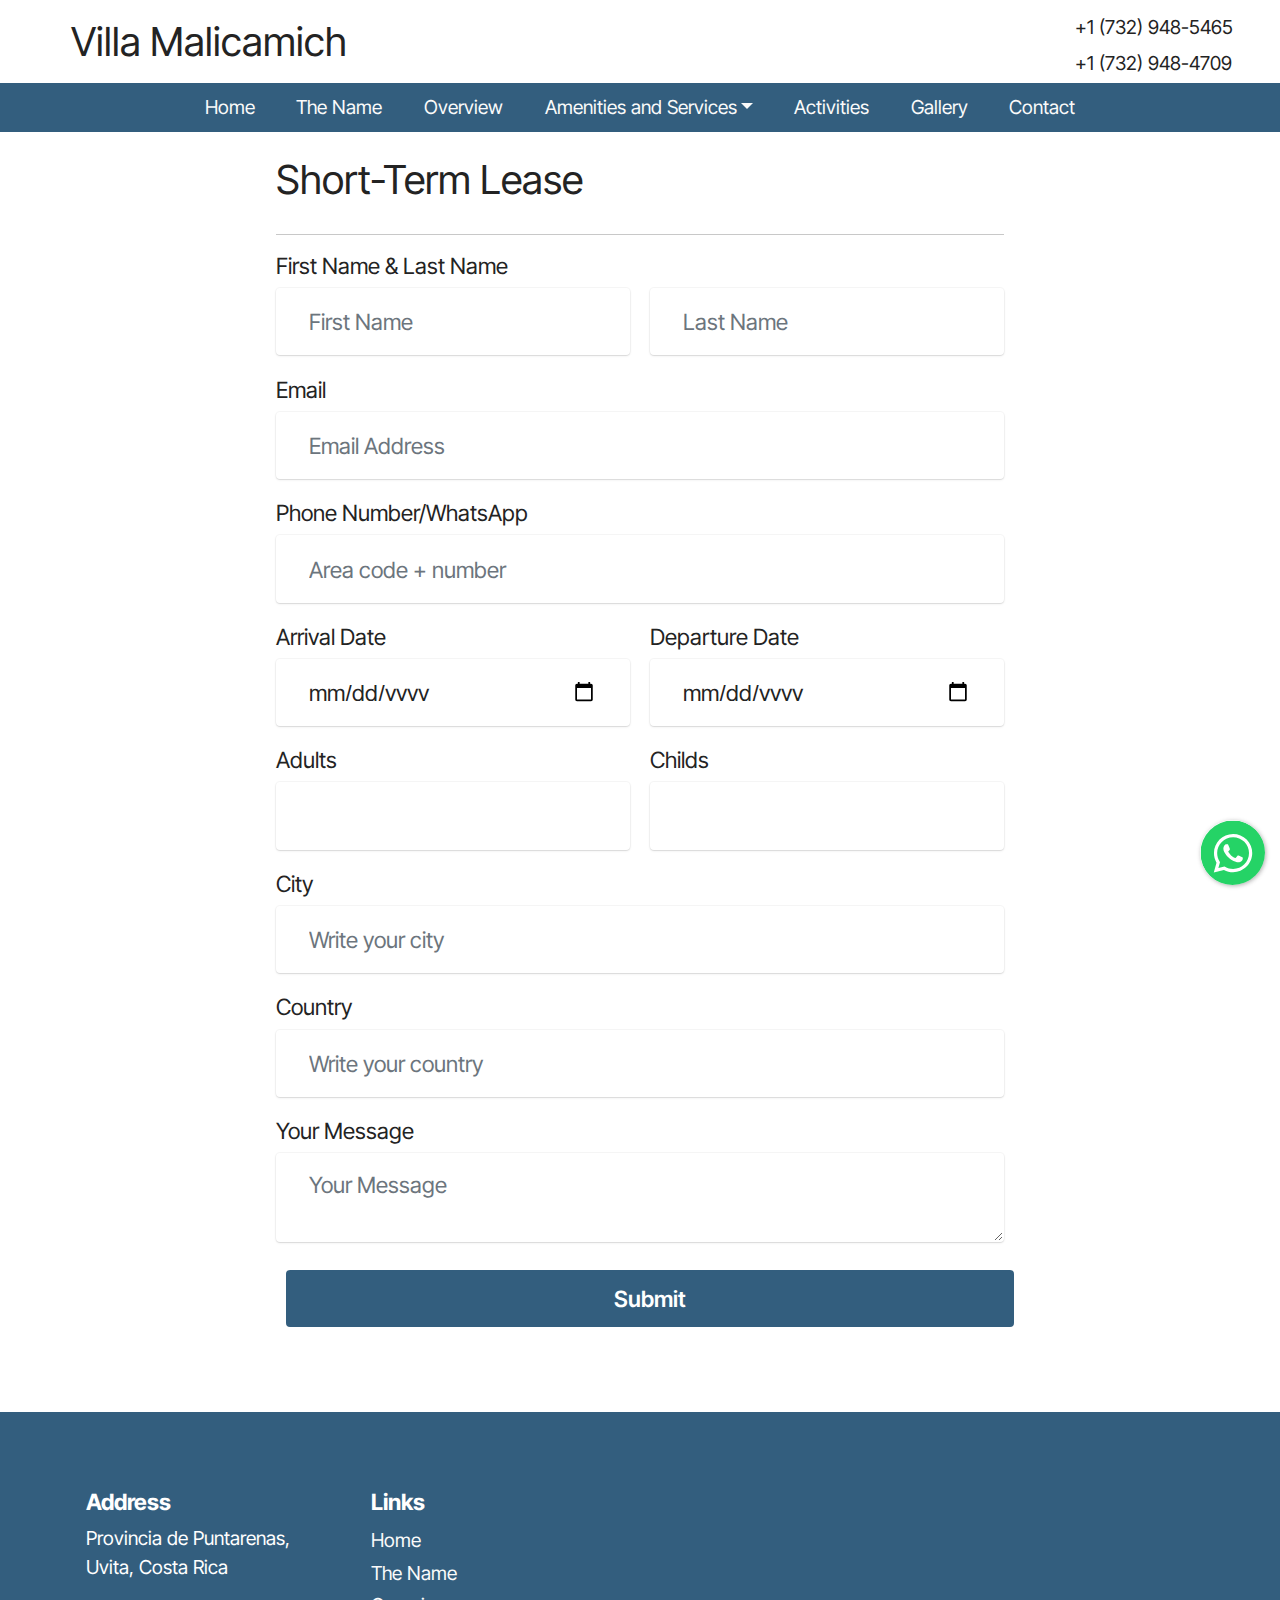
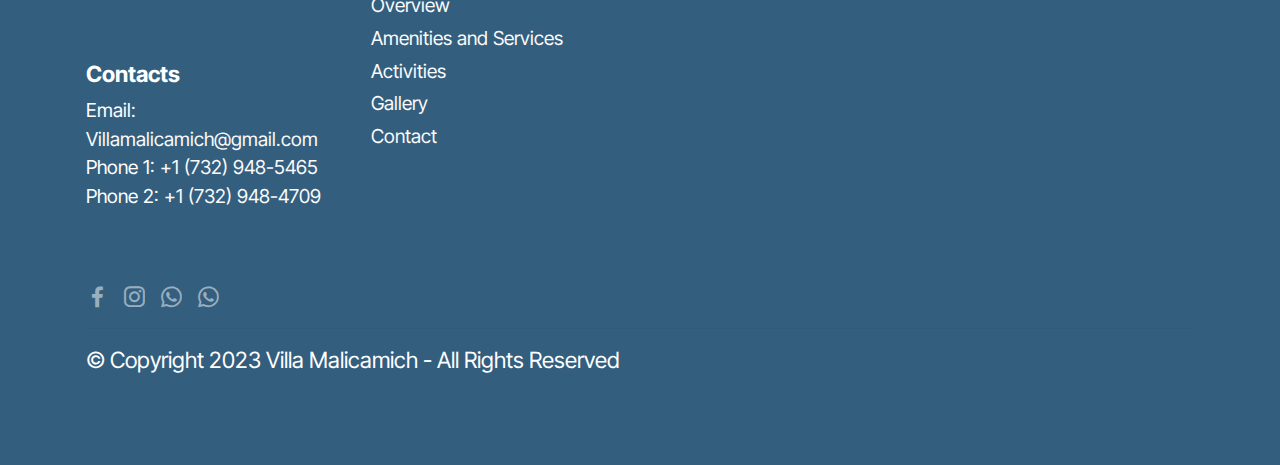
<file: short-term-lease.html>
<!DOCTYPE html>
<html  >
<head>
  
  <meta charset="UTF-8">
  <meta http-equiv="X-UA-Compatible" content="IE=edge">
  
  <meta name="viewport" content="width=device-width, initial-scale=1, minimum-scale=1">
  <link rel="shortcut icon" href="assets/images/logo.png" type="image/x-icon">
  <meta name="description" content="">
  
  
  <title>Short-Term Lease</title>
  <link rel="stylesheet" href="assets/bootstrap/css/bootstrap.min.css">
  <link rel="stylesheet" href="assets/bootstrap/css/bootstrap-grid.min.css">
  <link rel="stylesheet" href="assets/bootstrap/css/bootstrap-reboot.min.css">
  <link rel="stylesheet" href="assets/chatbutton/floating-wpp.css">
  <link rel="stylesheet" href="assets/popup-overlay-plugin/style.css">
    <link rel="stylesheet" href="assets/dropdown/css/style.css">
  <link rel="stylesheet" href="assets/formstyler/jquery.formstyler.css">
  <link rel="stylesheet" href="assets/formstyler/jquery.formstyler.theme.css">
  <link rel="stylesheet" href="assets/datepicker/jquery.datetimepicker.min.css">
  <link rel="stylesheet" href="assets/socicon/css/styles.css">
  <link rel="stylesheet" href="assets/theme/css/style.css">
  <link rel="stylesheet" href="assets/recaptcha.css">
  <link rel="preload" href="https://fonts.googleapis.com/css?family=Inter+Tight:100,200,300,400,500,600,700,800,900,100i,200i,300i,400i,500i,600i,700i,800i,900i&display=swap" as="style" onload="this.onload=null;this.rel='stylesheet'">
  <noscript><link rel="stylesheet" href="https://fonts.googleapis.com/css?family=Inter+Tight:100,200,300,400,500,600,700,800,900,100i,200i,300i,400i,500i,600i,700i,800i,900i&display=swap"></noscript>
  <link rel="preload" as="style" href="assets/mobirise/css/mbr-additional.css"><link rel="stylesheet" href="assets/mobirise/css/mbr-additional.css" type="text/css">

  
  
  

</head>
<body>
  
  <section data-bs-version="5.1" class="menu1 realtym4_menu1 menu cid-tO5cwwcjDh" once="menu" id="menu1-1z">

	

	<nav class="navbar navbar-dropdown align-items-center navbar-fixed-top navbar-toggleable-sm">
		<div class="menu-content-top">
			<div class="menu-logo">
				<div class="navbar-brand">
					
					<span class="navbar-caption-wrap"><a href="index.html" class="brand-link mbr-black text-black text-primary display-5">Villa Malicamich</a></span>
				</div>
			</div>
			<div class="menu-content-right">
				<div class="info-widget">
					<span class="widget-icon mbr-iconfont mobi-mbri-mobile" style="color: rgb(59, 90, 187);"></span>
					<div class="widget-content display-4">
						<p class="widget-title mbr-fonts-style display-4"><a href="tel:+17329485465" class="text-black">+1 (732) 948-5465</a></p>
						<p class="widget-text mbr-fonts-style display-4"><strong><a href="tel:+17329484709" class="text-black">+1 (732) 948-4709</a></strong></p>
					</div>
				</div>
				
				
				
			</div>
		</div>
		<div class="menu-bottom">
			<div class="collapse navbar-collapse" id="navbarSupportedContent">
				<ul class="navbar-nav nav-dropdown js-float-line nav-right" data-app-modern-menu="true"><li class="nav-item">
						<a class="nav-link link mbr-black text-white text-primary display-4" href="index.html">
							Home</a>
					</li>
					
					<li class="nav-item">
						<a class="nav-link link mbr-black text-white text-primary display-4" href="the-name.html">The Name</a>
					</li>
					<li class="nav-item">
						<a class="nav-link link mbr-black text-white text-primary display-4" href="overview.html">Overview</a>
					</li><li class="nav-item dropdown">
						<a class="nav-link link mbr-black text-white dropdown-toggle display-4" href="#" data-toggle="dropdown-submenu" data-bs-toggle="dropdown" aria-expanded="false">Amenities and Services</a>
						<div class="dropdown-menu">
							<a class="mbr-black text-white dropdown-item text-primary display-4" href="amenities-and-services.html">Amenities and Services</a>
							
							<a class="mbr-black text-white dropdown-item text-primary display-4" href="car-rental.html" aria-expanded="false">Car Rental</a>
						</div>
					</li><li class="nav-item"><a class="nav-link link mbr-black text-white text-primary display-4" href="activities.html">Activities</a></li><li class="nav-item"><a class="nav-link link mbr-black text-white text-primary display-4" href="gallery.html">Gallery</a></li><li class="nav-item"><a class="nav-link link mbr-black text-white text-primary display-4" href="contact.html">Contact</a></li></ul>
			</div>
			<button class="navbar-toggler " type="button" data-toggle="collapse" data-bs-toggle="collapse" data-target="#navbarSupportedContent" data-bs-target="#navbarSupportedContent" aria-controls="navbarSupportedContent" aria-expanded="false" aria-label="Toggle navigation">
				<div class="hamburger">
					<span></span>
					<span></span>
					<span></span>
					<span></span>
				</div>
			</button>
		</div>
	</nav>
</section>

<section class="form cid-tOfZjxtFVz" id="formbuilder-21">
    
    
    <div class="container">
        <div class="row">
            <div class="col-lg-8 mx-auto mbr-form" data-form-type="formoid">
<!--Formbuilder Form-->
<form action="https://mobirise.eu/" method="POST" class="mbr-form form-with-styler" data-form-title="Short-Term Lease"><input type="hidden" name="email" data-form-email="true" value="qAQfr1lJhhQaNgzhHjE9JkXq4L75XoCV/O1hQU7d4ByJMIO3OWknTdFTIak9T8eI3iAzQtMF9hv49M+ZUnST//LrKW9gj6NoPGUbOj8IMWdAGjyrJebf9tBTC0JjycnI.SiSk2k7BITQxTLFUKpG5bIOZaV4+/mNvzGFLqKRyOPadjuENmqKmXEigBSOyZy3Z9ywR5+TPpgzzeYovrY9zfWL0SoYZvcgZrZb3d0v5+QrOOrfPsdWV14vh3D+DZ+RD">
<div class="form-row">
<div hidden="hidden" data-form-alert="" class="alert alert-success col-12">Thanks for filling out the form!</div>
<div hidden="hidden" data-form-alert-danger="" class="alert alert-danger col-12">Oops...! some problem!</div>
</div>
<div class="dragArea row">
<div class="col-lg-12 col-md-12 col-sm-12">
<h4 class="mbr-fonts-style display-5">Short-Term Lease</h4>
</div>
<div class="col-lg-12 col-md-12 col-sm-12">
<hr>
</div>
<div class="col-lg-12 col-md-12 col-sm-12 form-group">
<label class="form-control-label mbr-fonts-style display-7">First Name &amp; Last Name</label>
<div class="row">
<div class="col">
<input type="text" name="nameFirst" placeholder="First Name" data-form-field="nameFirst" class="form-control text-multiple" required="required" value="" id="nameFirst-formbuilder-21">
</div>
<div class="col">
<input type="text" name="nameLast" placeholder="Last Name" data-form-field="nameLast" class="form-control text-multiple" required="required" value="" id="nameLast-formbuilder-21">
</div>
</div>
</div>
<div data-for="email" class="col-lg-12 col-md-12 col-sm-12 form-group">
<label for="email-formbuilder-21" class="form-control-label mbr-fonts-style display-7">Email</label>
<input type="email" name="email" data-form-field="email" class="form-control display-7" required="required" placeholder="Email Address" value="" id="email-formbuilder-21">
</div>
<div data-for="tel" class="col-lg-12 col-md-12 col-sm-12 form-group">
<label for="tel-formbuilder-21" class="form-control-label mbr-fonts-style display-7">Phone Number/WhatsApp</label>
<input type="tel" name="tel" placeholder="Area code + number" data-form-field="tel" required="required" class="form-control display-7" value="" id="tel-formbuilder-21">
</div>
<div data-for="date" class="col-lg-6 col-md-12 col-sm-12 form-group">
<label for="date-formbuilder-21" class="form-control-label mbr-fonts-style display-7">Arrival Date</label>
<input type="date" name="date" data-form-field="date" required="required" class="form-control display-7" value="" id="date-formbuilder-21">
</div>
<div class="col-lg-6 col-md-12 col-sm-12 form-group" data-for="date1">
<label for="date1-formbuilder-21" class="form-control-label mbr-fonts-style display-7">Departure Date</label>
<input type="date" name="date1" data-form-field="date1" required="required" class="form-control display-7" value="" id="date1-formbuilder-21">
</div>
<div data-for="number" class="col-lg-6 col-md-12 col-sm-12 form-group">
<label for="number-formbuilder-21" class="form-control-label mbr-fonts-style display-7">Adults</label>
<input type="number" name="number" max="100" min="0" step="1" data-form-field="number" required="required" class="form-control display-7" value="" id="number-formbuilder-21">
</div>
<div data-for="number1" class="col-lg-6 col-md-12 col-sm-12 form-group">
<label for="number1-formbuilder-21" class="form-control-label mbr-fonts-style display-7">Childs</label>
<input type="number" name="number1" data-form-field="number1" class="form-control display-7" max="100" min="0" step="1" required="required" value="" id="number1-formbuilder-21">
</div>
<div data-for="text" class="col-lg-12 col-md-12 col-sm-12 form-group">
<label for="text-formbuilder-21" class="form-control-label mbr-fonts-style display-7">City</label>
<input type="text" name="text" placeholder="Write your city" data-form-field="text" class="form-control display-7" value="" id="text-formbuilder-21">
</div>
<div data-for="text1" class="col-lg-12 col-md-12 col-sm-12 form-group">
<label for="text1-formbuilder-21" class="form-control-label mbr-fonts-style display-7">Country</label>
<input type="text" name="text1" placeholder="Write your country" data-form-field="text1" class="form-control display-7" value="" id="text1-formbuilder-21">
</div>
<div class="col-lg-12 col-md-12 col-sm-12 form-group" data-for="textarea">
<label for="textarea-formbuilder-21" class="form-control-label mbr-fonts-style display-7">Your Message</label>
<textarea name="textarea" placeholder="Your Message" data-form-field="textarea" class="form-control display-7" id="textarea-formbuilder-21"></textarea>
</div>
<div class="col-lg-12 col-md-12 col-sm-12"><button type="submit" class="w-100 w-100 btn btn-danger display-7">Submit</button></div>
</div>
</form><!--Formbuilder Form-->
</div>
        </div>
    </div>
</section>

<section data-bs-version="5.1" class="footer6 cid-tO55K3x5vs" once="footers" id="footer6-20">

    

    

    <div class="container">
        <div class="row content mbr-white">
            <div class="col-12 col-md-3 mbr-fonts-style display-4">
                <h5 class="mbr-section-subtitle mbr-fonts-style mb-2 display-7">
                    <strong>Address</strong>
                </h5>
                <p class="mbr-text mbr-fonts-style display-4">Provincia de Puntarenas, Uvita, Costa Rica</p> <br>
                <h5 class="mbr-section-subtitle mbr-fonts-style mb-2 mt-4 display-7">
                    <strong>Contacts</strong>
                </h5>
                <p class="mbr-text mbr-fonts-style mb-4 display-4">
                    Email: <a href="mailto:Villamalicamich@gmail.com" class="text-white">Villamalicamich@gmail.com</a> <br>
                    Phone 1: <a href="tel:+17329485465" class="text-white">+1 (732) 948-5465</a> <br>Phone 2: <a href="tel:+17329484709" class="text-white">+1 (732) 948-4709</a>
                </p>
            </div>
            <div class="col-12 col-md-3 mbr-fonts-style display-7">
                <h5 class="mbr-section-subtitle mbr-fonts-style mb-2 display-7">
                    <strong>Links</strong>
                </h5>
                <ul class="list mbr-fonts-style mb-4 display-4">
                    <li class="mbr-text item-wrap"><a href="index.html" class="text-white">Home</a></li><li class="mbr-text item-wrap"><a href="the-name.html" class="text-white text-primary">The Name</a></li>
                    <li class="mbr-text item-wrap"><a href="overview.html" class="text-white text-primary">Overview</a></li><li class="mbr-text item-wrap"><a href="amenities-and-services.html" class="text-white text-primary">Amenities and Services</a></li><li class="mbr-text item-wrap"><a href="activities.html" class="text-white text-primary">Activities</a></li><li class="mbr-text item-wrap"><a href="gallery.html" class="text-white text-primary">Gallery</a></li><li class="mbr-text item-wrap"><a href="contact.html" class="text-white text-primary">Contact</a></li>
                </ul>
                <h5 class="mbr-section-subtitle mbr-fonts-style mb-2 mt-5 display-7"></h5>
                <p class="mbr-text mbr-fonts-style mb-4 display-7"></p>
            </div>
            <div class="col-12 col-md-6">
                <div class="google-map"><iframe frameborder="0" style="border:0" src="https://www.google.com/maps/embed?pb=!1m13!1m8!1m3!1d504166.9971707793!2d-83.73291!3d9.172086!3m2!1i1024!2i768!4f13.1!3m2!1m1!2zOcKwMTAnMTkuNSJOIDgzwrA0Myc1OC41Ilc!5e0!3m2!1ses!2sve!4v1693090165017!5m2!1ses!2sve" allowfullscreen="" loading="lazy" class="lazyload"></iframe></div>
            </div>
            <div class="col-md-6">
                <div class="social-list align-left">
                    <div class="soc-item">
                        <a href="https://www.facebook.com/villamalicamich" target="_blank">
                            <span class="mbr-iconfont mbr-iconfont-social socicon-facebook socicon"></span>
                        </a>
                    </div>
                    <div class="soc-item">
                        <a href="https://www.instagram.com/villamalicamich/" target="_blank">
                            <span class="mbr-iconfont mbr-iconfont-social socicon-instagram socicon"></span>
                        </a>
                    </div>
                    <div class="soc-item">
                        <a href="https://wa.me/17329485465">
                            <span class="mbr-iconfont mbr-iconfont-social socicon-whatsapp socicon"></span>
                        </a>
                    </div>
                    <div class="soc-item">
                        <a href="https://wa.me/17329484709">
                            <span class="mbr-iconfont mbr-iconfont-social socicon-whatsapp socicon"></span>
                        </a>
                    </div>
                    
                    
                </div>
            </div>
        </div>
        <div class="footer-lower">
            <div class="media-container-row">
                <div class="col-sm-12">
                    <hr>
                </div>
            </div>
            <div class="col-sm-12 copyright pl-0">
                <p class="mbr-text mbr-fonts-style mbr-white display-7">
                    © Copyright 2023 Villa Malicamich - All Rights Reserved
                </p>
            </div>
        </div>
    </div>
</section>


<script src="assets/bootstrap/js/bootstrap.bundle.min.js"></script>
  <script src="assets/smoothscroll/smooth-scroll.js"></script>
  <script src="assets/ytplayer/index.js"></script>
  <script src="assets/chatbutton/floating-wpp.js"></script>
  <script src="assets/chatbutton/script.js"></script>
      <script src="assets/dropdown/js/navbar-dropdown.js"></script>
  <script src="assets/formstyler/jquery.formstyler.js"></script>
  <script src="assets/formstyler/jquery.formstyler.min.js"></script>
  <script src="assets/datepicker/jquery.datetimepicker.full.js"></script>
  <script src="assets/theme/js/script.js"></script>
  <script src="assets/formoid.min.js"></script>
  
  
  
<div id="chatbutton-wa" data-phone="+17329485465" data-showpopup="true" data-headertitle="👋 Chat with us on WhatsApp!" data-popupmessage="Hi!👋

Type a message here. It will go straight to our phone! 🔥

Villa Malicamich Team" data-placeholder="Type here" data-position="left" data-headercolor="#39847a" data-backgroundcolor="#e5ddd5" data-autoopentimeout="0" data-size="65px"><div class="floating-wpp-button" style="width: 65px; height: 65px;"><div class="floating-wpp-button-image"><!--?xml version="1.0" encoding="UTF-8" standalone="no"?--><svg xmlns="http://www.w3.org/2000/svg" xmlns:xlink="http://www.w3.org/1999/xlink" style="isolation:isolate" viewBox="0 0 800 800" width="65" height="65"><defs><clipPath id="_clipPath_A3g8G5hPEGG2L0B6hFCxamU4cc8rfqzQ"><rect width="800" height="800"></rect></clipPath></defs><g clip-path="url(#_clipPath_A3g8G5hPEGG2L0B6hFCxamU4cc8rfqzQ)"><g><path d=" M 787.59 800 L 12.41 800 C 5.556 800 0 793.332 0 785.108 L 0 14.892 C 0 6.667 5.556 0 12.41 0 L 787.59 0 C 794.444 0 800 6.667 800 14.892 L 800 785.108 C 800 793.332 794.444 800 787.59 800 Z " fill="rgb(37,211,102)"></path></g><g><path d=" M 508.558 450.429 C 502.67 447.483 473.723 433.24 468.325 431.273 C 462.929 429.308 459.003 428.328 455.078 434.22 C 451.153 440.114 439.869 453.377 436.434 457.307 C 433 461.236 429.565 461.729 423.677 458.78 C 417.79 455.834 398.818 449.617 376.328 429.556 C 358.825 413.943 347.008 394.663 343.574 388.768 C 340.139 382.873 343.207 379.687 346.155 376.752 C 348.804 374.113 352.044 369.874 354.987 366.436 C 357.931 362.999 358.912 360.541 360.875 356.614 C 362.837 352.683 361.857 349.246 360.383 346.299 C 358.912 343.352 347.136 314.369 342.231 302.579 C 337.451 291.099 332.597 292.654 328.983 292.472 C 325.552 292.301 321.622 292.265 317.698 292.265 C 313.773 292.265 307.394 293.739 301.996 299.632 C 296.6 305.527 281.389 319.772 281.389 348.752 C 281.389 377.735 302.487 405.731 305.431 409.661 C 308.376 413.592 346.949 473.062 406.015 498.566 C 420.062 504.634 431.03 508.256 439.581 510.969 C 453.685 515.451 466.521 514.818 476.666 513.302 C 487.978 511.613 511.502 499.06 516.409 485.307 C 521.315 471.55 521.315 459.762 519.842 457.307 C 518.371 454.851 514.446 453.377 508.558 450.429 Z  M 401.126 597.117 L 401.047 597.117 C 365.902 597.104 331.431 587.661 301.36 569.817 L 294.208 565.572 L 220.08 585.017 L 239.866 512.743 L 235.21 505.332 C 215.604 474.149 205.248 438.108 205.264 401.1 C 205.307 293.113 293.17 205.257 401.204 205.257 C 453.518 205.275 502.693 225.674 539.673 262.696 C 576.651 299.716 597.004 348.925 596.983 401.258 C 596.939 509.254 509.078 597.117 401.126 597.117 Z  M 567.816 234.565 C 523.327 190.024 464.161 165.484 401.124 165.458 C 271.24 165.458 165.529 271.161 165.477 401.085 C 165.46 442.617 176.311 483.154 196.932 518.892 L 163.502 641 L 288.421 608.232 C 322.839 627.005 361.591 636.901 401.03 636.913 L 401.126 636.913 L 401.127 636.913 C 530.998 636.913 636.717 531.2 636.77 401.274 C 636.794 338.309 612.306 279.105 567.816 234.565" fill-rule="evenodd" fill="rgb(255,255,255)"></path></g></g></svg></div></div></div>
 <script>"use strict";if("loading"in HTMLImageElement.prototype){document.querySelectorAll('img[loading="lazy"]').forEach(e=>{e.src=e.dataset.src;if(e.getAttribute("style")){e.setAttribute("data-temp-style",e.getAttribute("style"))};if(e.getAttribute("data-aspectratio")){e.style.paddingTop=100*e.getAttribute("data-aspectratio")+"%";e.style.height=0;}e.onload=function(){if(e.getAttribute("data-temp-style")){e.setAttribute("style", e.getAttribute("data-temp-style"))}else{e.removeAttribute("style")};e.removeAttribute("data-temp-style")}})}else{const e=document.createElement("script");e.src="https://cdnjs.cloudflare.com/ajax/libs/lazysizes/5.1.2/lazysizes.min.js";document.body.appendChild(e)}</script>

</body>
</html>
</file>
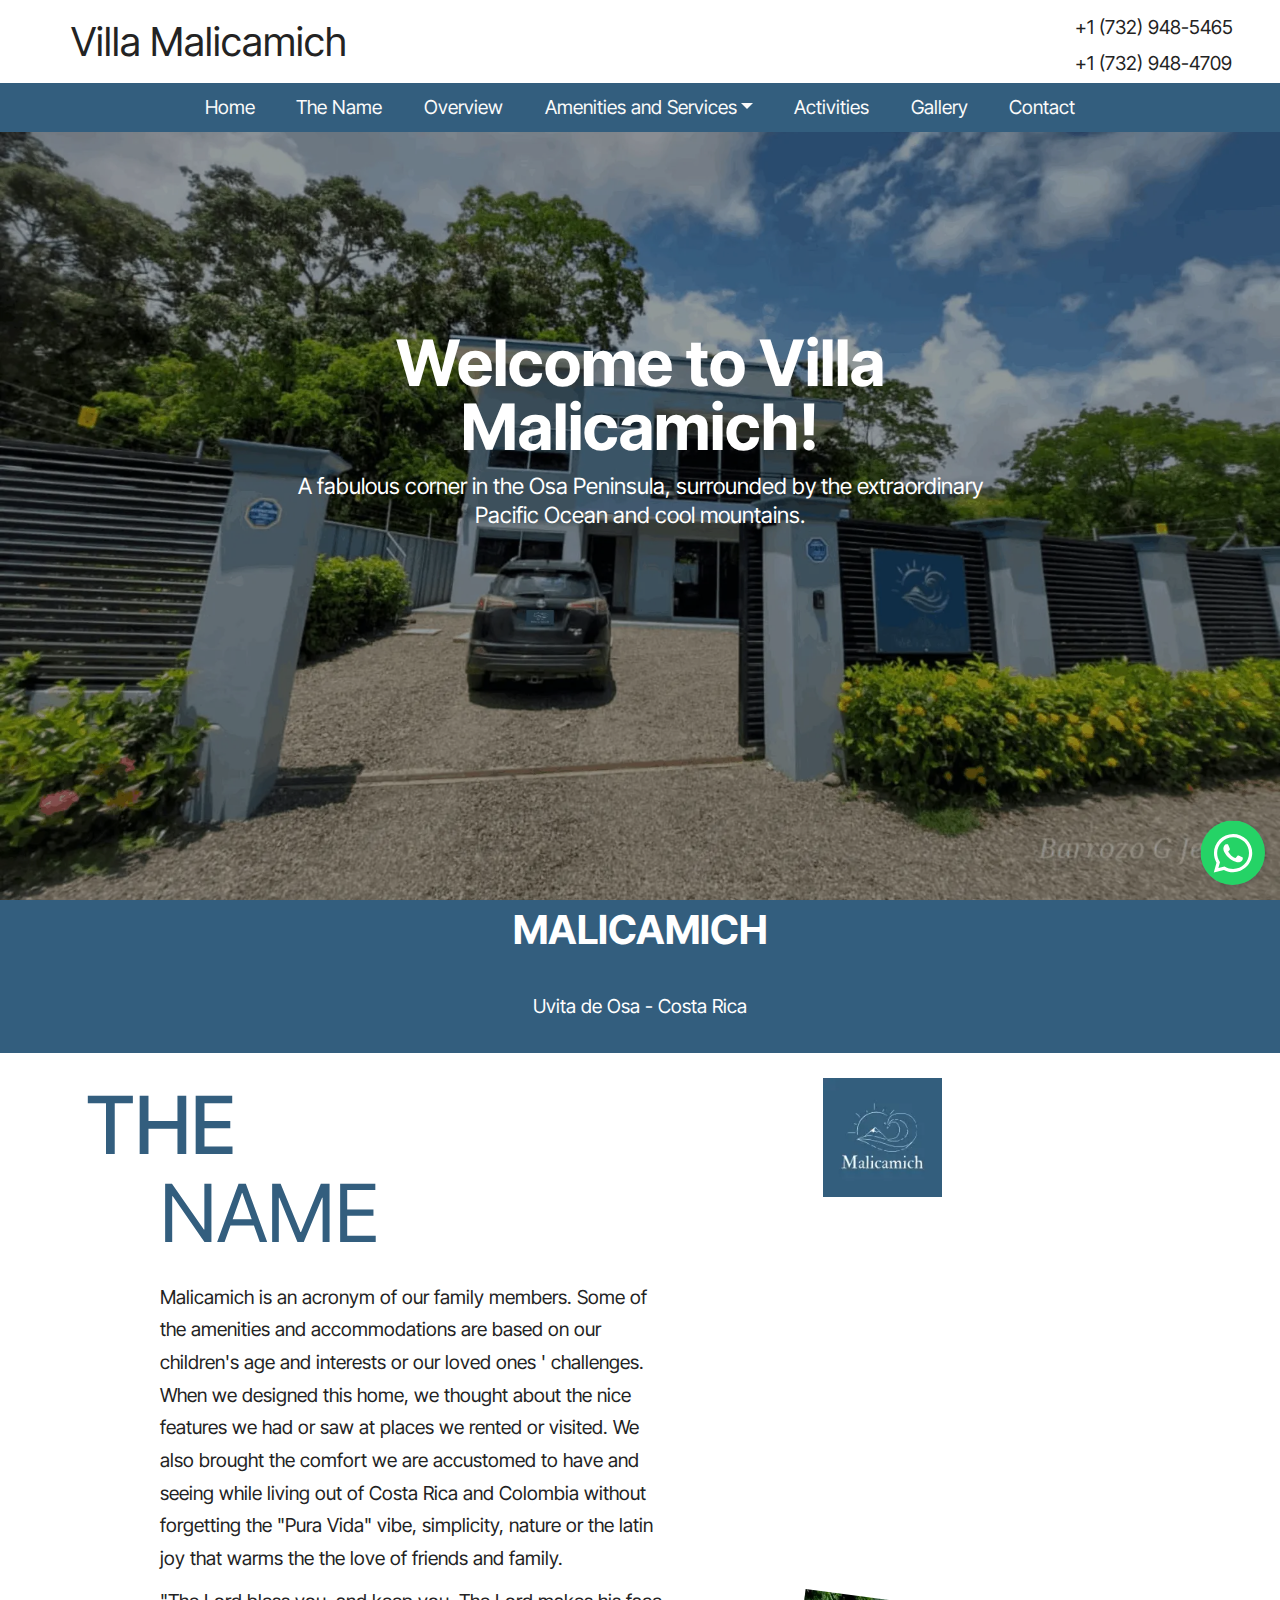
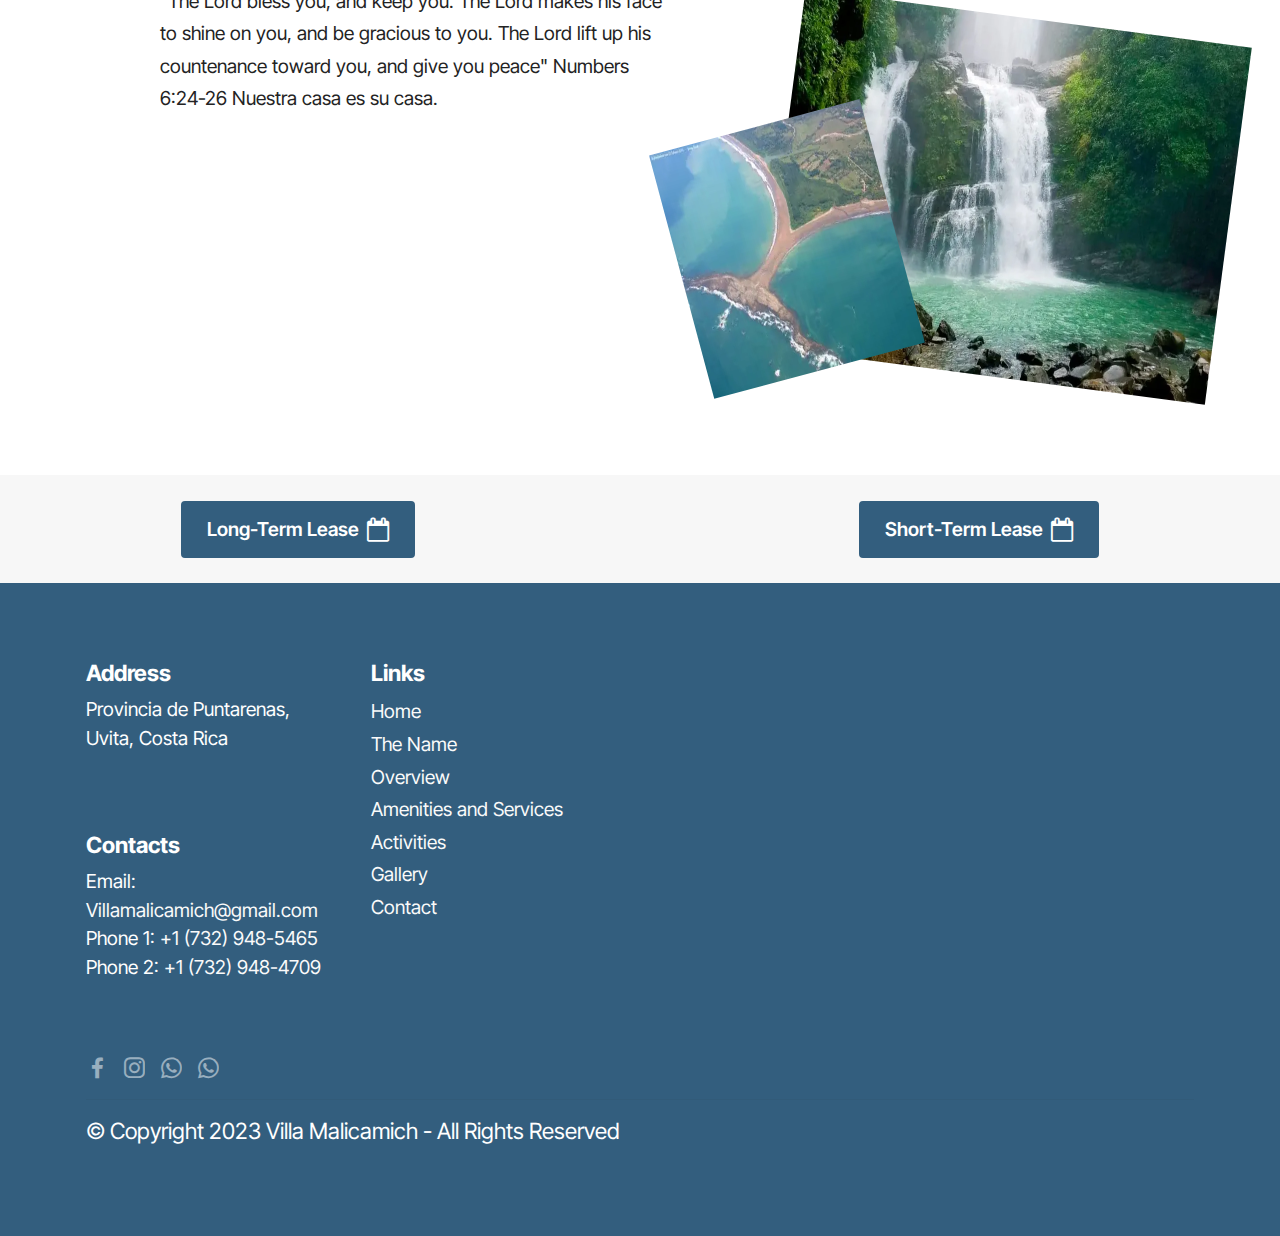
<file: the-name.html>
<!DOCTYPE html>
<html  >
<head>
  
  <meta charset="UTF-8">
  <meta http-equiv="X-UA-Compatible" content="IE=edge">
  
  <meta name="viewport" content="width=device-width, initial-scale=1, minimum-scale=1">
  <link rel="shortcut icon" href="assets/images/logo.png" type="image/x-icon">
  <meta name="description" content="">
  
  
  <title>The Name</title>
  <link rel="stylesheet" href="assets/web/assets/mobirise-icons/mobirise-icons.css">
  <link rel="stylesheet" href="assets/FontAwesome/css/font-awesome.css">
  <link rel="stylesheet" href="assets/bootstrap/css/bootstrap.min.css">
  <link rel="stylesheet" href="assets/bootstrap/css/bootstrap-grid.min.css">
  <link rel="stylesheet" href="assets/bootstrap/css/bootstrap-reboot.min.css">
  <link rel="stylesheet" href="assets/chatbutton/floating-wpp.css">
  <link rel="stylesheet" href="assets/popup-overlay-plugin/style.css">
    <link rel="stylesheet" href="assets/dropdown/css/style.css">
  <link rel="stylesheet" href="assets/socicon/css/styles.css">
  <link rel="stylesheet" href="assets/theme/css/style.css">
  <link rel="preload" href="https://fonts.googleapis.com/css?family=Inter+Tight:100,200,300,400,500,600,700,800,900,100i,200i,300i,400i,500i,600i,700i,800i,900i&display=swap" as="style" onload="this.onload=null;this.rel='stylesheet'">
  <noscript><link rel="stylesheet" href="https://fonts.googleapis.com/css?family=Inter+Tight:100,200,300,400,500,600,700,800,900,100i,200i,300i,400i,500i,600i,700i,800i,900i&display=swap"></noscript>
  <link rel="preload" as="style" href="assets/mobirise/css/mbr-additional.css"><link rel="stylesheet" href="assets/mobirise/css/mbr-additional.css" type="text/css">

  
  
  

</head>
<body>
  
  <section data-bs-version="5.1" class="menu1 realtym4_menu1 menu cid-tO5cwwcjDh" once="menu" id="menu1-r">

	

	<nav class="navbar navbar-dropdown align-items-center navbar-fixed-top navbar-toggleable-sm">
		<div class="menu-content-top">
			<div class="menu-logo">
				<div class="navbar-brand">
					
					<span class="navbar-caption-wrap"><a href="index.html" class="brand-link mbr-black text-black text-primary display-5">Villa Malicamich</a></span>
				</div>
			</div>
			<div class="menu-content-right">
				<div class="info-widget">
					<span class="widget-icon mbr-iconfont mobi-mbri-mobile" style="color: rgb(59, 90, 187);"></span>
					<div class="widget-content display-4">
						<p class="widget-title mbr-fonts-style display-4"><a href="tel:+17329485465" class="text-black">+1 (732) 948-5465</a></p>
						<p class="widget-text mbr-fonts-style display-4"><strong><a href="tel:+17329484709" class="text-black">+1 (732) 948-4709</a></strong></p>
					</div>
				</div>
				
				
				
			</div>
		</div>
		<div class="menu-bottom">
			<div class="collapse navbar-collapse" id="navbarSupportedContent">
				<ul class="navbar-nav nav-dropdown js-float-line nav-right" data-app-modern-menu="true"><li class="nav-item">
						<a class="nav-link link mbr-black text-white text-primary display-4" href="index.html">
							Home</a>
					</li>
					
					<li class="nav-item">
						<a class="nav-link link mbr-black text-white text-primary display-4" href="the-name.html">The Name</a>
					</li>
					<li class="nav-item">
						<a class="nav-link link mbr-black text-white text-primary display-4" href="overview.html">Overview</a>
					</li><li class="nav-item dropdown">
						<a class="nav-link link mbr-black text-white dropdown-toggle display-4" href="#" data-toggle="dropdown-submenu" data-bs-toggle="dropdown" aria-expanded="false">Amenities and Services</a>
						<div class="dropdown-menu">
							<a class="mbr-black text-white dropdown-item text-primary display-4" href="amenities-and-services.html">Amenities and Services</a>
							
							<a class="mbr-black text-white dropdown-item text-primary display-4" href="car-rental.html" aria-expanded="false">Car Rental</a>
						</div>
					</li><li class="nav-item"><a class="nav-link link mbr-black text-white text-primary display-4" href="activities.html">Activities</a></li><li class="nav-item"><a class="nav-link link mbr-black text-white text-primary display-4" href="gallery.html">Gallery</a></li><li class="nav-item"><a class="nav-link link mbr-black text-white text-primary display-4" href="contact.html">Contact</a></li></ul>
			</div>
			<button class="navbar-toggler " type="button" data-toggle="collapse" data-bs-toggle="collapse" data-target="#navbarSupportedContent" data-bs-target="#navbarSupportedContent" aria-controls="navbarSupportedContent" aria-expanded="false" aria-label="Toggle navigation">
				<div class="hamburger">
					<span></span>
					<span></span>
					<span></span>
					<span></span>
				</div>
			</button>
		</div>
	</nav>
</section>

<section data-bs-version="5.1" class="header2 travelm4_header2 cid-tO5midF64A mbr-fullscreen" id="header2-t">

	
    


	<div class="mbr-overlay" style="opacity: 0.4; background-color: rgb(0, 0, 0);">
	</div>

	<div class="container align-center">
		<div class="row justify-content-center">
			<div class="mbr-white col-lg-8 col-md-10">
				<h1 class="mbr-section-title mbr-bold align-left mbr-white pb-1 mbr-fonts-style display-2">Welcome to Villa Malicamich!</h1>
				<p class="mbr-text align-left pb-4 mbr-fonts-style display-7">A fabulous corner in the Osa Peninsula, surrounded by the extraordinary Pacific Ocean and cool mountains.</p>
				
			</div>
		</div>
	</div>
	
</section>

<section data-bs-version="5.1" class="content4 cid-tO5rCCoXTA" id="content4-w">
    

    
    
    <div class="container">
        <div class="row justify-content-center">
            <div class="title col-md-12 col-lg-10">
                <h3 class="mbr-section-title mbr-fonts-style align-center mb-4 display-5">
                    <strong>MALICAMICH</strong></h3>
                <h4 class="mbr-section-subtitle align-center mbr-fonts-style mb-4 display-4">
                    Uvita de Osa - Costa Rica</h4>
                
            </div>
        </div>
    </div>
</section>

<section data-bs-version="5.1" class="content1 voyagem4_content1 cid-tO5mQKxRFd" id="content1-u">

	
    


	

	<div class="container">
		<div class="row">
			<div class="col-lg-7 offset-lg-0 col-8 offset-2">
				<h4 class="mbr-section-subtitle mbr-fonts-style display-1">
					THE</h4>
			</div>
			<div class="col-lg-9 col-11 offset-lg-0 offset-1 wrap">
				<h3 class="mbr-section-title figure mbr-fonts-style display-1">
					NAME</h3>
				<div class="row flex-column">
					<div class="col-lg-9 col-11">
						<div class="mbr-fonts-style text__items display-4">
							<p class="mbr-text">Malicamich is an acronym of our family members. Some of the amenities and accommodations are based on our children's age and interests or our loved ones ' challenges. When we designed this home, we thought about the nice features we had or saw at places we rented or visited. We also brought the comfort we are accustomed to have and seeing while living out of Costa Rica and Colombia without forgetting the "Pura Vida" vibe, simplicity, nature or the latin joy that warms the the love of friends and family.</p><p class="mbr-text">"The Lord bless you, and keep you. The Lord makes his face to shine on you, and be gracious to you. The Lord lift up his countenance toward you, and give you peace" Numbers 6:24-26 Nuestra casa es su casa.</p>
						</div>
						
					</div>
				</div>
			</div>
		</div>
	</div>

	<div class="image__block">
		<div class="rotate__image">
			<div class="image">
				<img src="[data-uri]" alt="" title="" loading="lazy" class="lazyload" data-src="assets/images/cataratas-costa-rica-1-900x551.webp">
			</div>
		</div>
		<div class="rotate__image2">
			<div class="image">
				<img src="[data-uri]" alt="" title="" loading="lazy" class="lazyload" data-src="assets/images/6ae6a35022258c9061a37e9c3b7e4cbc-436x290.webp">
			</div>
		</div>
	</div>
</section>

<section data-bs-version="5.1" class="content12 cid-tOggE3TWVa" id="content12-2a">
    
    <div class="container">
        <div class="row justify-content-center">
            <div class="col-md-12 col-lg-10">
                <div class="mbr-section-btn align-center"><a class="btn btn-danger display-4" href="long-term-lease.html"><span class="fa fa-calendar-o mbr-iconfont mbr-iconfont-btn"></span>Long-Term Lease</a>
                    <a class="btn btn-danger display-4" href="short-term-lease.html"><span class="fa fa-calendar-o mbr-iconfont mbr-iconfont-btn"></span>Short-Term Lease</a></div>
            </div>
        </div>
    </div>
</section>

<section data-bs-version="5.1" class="footer6 cid-tO55K3x5vs" once="footers" id="footer6-s">

    

    

    <div class="container">
        <div class="row content mbr-white">
            <div class="col-12 col-md-3 mbr-fonts-style display-4">
                <h5 class="mbr-section-subtitle mbr-fonts-style mb-2 display-7">
                    <strong>Address</strong>
                </h5>
                <p class="mbr-text mbr-fonts-style display-4">Provincia de Puntarenas, Uvita, Costa Rica</p> <br>
                <h5 class="mbr-section-subtitle mbr-fonts-style mb-2 mt-4 display-7">
                    <strong>Contacts</strong>
                </h5>
                <p class="mbr-text mbr-fonts-style mb-4 display-4">
                    Email: <a href="mailto:Villamalicamich@gmail.com" class="text-white">Villamalicamich@gmail.com</a> <br>
                    Phone 1: <a href="tel:+17329485465" class="text-white">+1 (732) 948-5465</a> <br>Phone 2: <a href="tel:+17329484709" class="text-white">+1 (732) 948-4709</a>
                </p>
            </div>
            <div class="col-12 col-md-3 mbr-fonts-style display-7">
                <h5 class="mbr-section-subtitle mbr-fonts-style mb-2 display-7">
                    <strong>Links</strong>
                </h5>
                <ul class="list mbr-fonts-style mb-4 display-4">
                    <li class="mbr-text item-wrap"><a href="index.html" class="text-white">Home</a></li><li class="mbr-text item-wrap"><a href="the-name.html" class="text-white text-primary">The Name</a></li>
                    <li class="mbr-text item-wrap"><a href="overview.html" class="text-white text-primary">Overview</a></li><li class="mbr-text item-wrap"><a href="amenities-and-services.html" class="text-white text-primary">Amenities and Services</a></li><li class="mbr-text item-wrap"><a href="activities.html" class="text-white text-primary">Activities</a></li><li class="mbr-text item-wrap"><a href="gallery.html" class="text-white text-primary">Gallery</a></li><li class="mbr-text item-wrap"><a href="contact.html" class="text-white text-primary">Contact</a></li>
                </ul>
                <h5 class="mbr-section-subtitle mbr-fonts-style mb-2 mt-5 display-7"></h5>
                <p class="mbr-text mbr-fonts-style mb-4 display-7"></p>
            </div>
            <div class="col-12 col-md-6">
                <div class="google-map"><iframe frameborder="0" style="border:0" src="https://www.google.com/maps/embed?pb=!1m13!1m8!1m3!1d504166.9971707793!2d-83.73291!3d9.172086!3m2!1i1024!2i768!4f13.1!3m2!1m1!2zOcKwMTAnMTkuNSJOIDgzwrA0Myc1OC41Ilc!5e0!3m2!1ses!2sve!4v1693090165017!5m2!1ses!2sve" allowfullscreen="" loading="lazy" class="lazyload"></iframe></div>
            </div>
            <div class="col-md-6">
                <div class="social-list align-left">
                    <div class="soc-item">
                        <a href="https://www.facebook.com/villamalicamich" target="_blank">
                            <span class="mbr-iconfont mbr-iconfont-social socicon-facebook socicon"></span>
                        </a>
                    </div>
                    <div class="soc-item">
                        <a href="https://www.instagram.com/villamalicamich/" target="_blank">
                            <span class="mbr-iconfont mbr-iconfont-social socicon-instagram socicon"></span>
                        </a>
                    </div>
                    <div class="soc-item">
                        <a href="https://wa.me/17329485465">
                            <span class="mbr-iconfont mbr-iconfont-social socicon-whatsapp socicon"></span>
                        </a>
                    </div>
                    <div class="soc-item">
                        <a href="https://wa.me/17329484709">
                            <span class="mbr-iconfont mbr-iconfont-social socicon-whatsapp socicon"></span>
                        </a>
                    </div>
                    
                    
                </div>
            </div>
        </div>
        <div class="footer-lower">
            <div class="media-container-row">
                <div class="col-sm-12">
                    <hr>
                </div>
            </div>
            <div class="col-sm-12 copyright pl-0">
                <p class="mbr-text mbr-fonts-style mbr-white display-7">
                    © Copyright 2023 Villa Malicamich - All Rights Reserved
                </p>
            </div>
        </div>
    </div>
</section>


<script src="assets/bootstrap/js/bootstrap.bundle.min.js"></script>
  <script src="assets/smoothscroll/smooth-scroll.js"></script>
  <script src="assets/ytplayer/index.js"></script>
  <script src="assets/chatbutton/floating-wpp.js"></script>
  <script src="assets/chatbutton/script.js"></script>
      <script src="assets/dropdown/js/navbar-dropdown.js"></script>
  <script src="assets/theme/js/script.js"></script>
  
  
  
<div id="chatbutton-wa" data-phone="+17329485465" data-showpopup="true" data-headertitle="👋 Chat with us on WhatsApp!" data-popupmessage="Hi!👋

Type a message here. It will go straight to our phone! 🔥

Villa Malicamich Team" data-placeholder="Type here" data-position="left" data-headercolor="#39847a" data-backgroundcolor="#e5ddd5" data-autoopentimeout="0" data-size="65px"><div class="floating-wpp-button" style="width: 65px; height: 65px;"><div class="floating-wpp-button-image"><!--?xml version="1.0" encoding="UTF-8" standalone="no"?--><svg xmlns="http://www.w3.org/2000/svg" xmlns:xlink="http://www.w3.org/1999/xlink" style="isolation:isolate" viewBox="0 0 800 800" width="65" height="65"><defs><clipPath id="_clipPath_A3g8G5hPEGG2L0B6hFCxamU4cc8rfqzQ"><rect width="800" height="800"></rect></clipPath></defs><g clip-path="url(#_clipPath_A3g8G5hPEGG2L0B6hFCxamU4cc8rfqzQ)"><g><path d=" M 787.59 800 L 12.41 800 C 5.556 800 0 793.332 0 785.108 L 0 14.892 C 0 6.667 5.556 0 12.41 0 L 787.59 0 C 794.444 0 800 6.667 800 14.892 L 800 785.108 C 800 793.332 794.444 800 787.59 800 Z " fill="rgb(37,211,102)"></path></g><g><path d=" M 508.558 450.429 C 502.67 447.483 473.723 433.24 468.325 431.273 C 462.929 429.308 459.003 428.328 455.078 434.22 C 451.153 440.114 439.869 453.377 436.434 457.307 C 433 461.236 429.565 461.729 423.677 458.78 C 417.79 455.834 398.818 449.617 376.328 429.556 C 358.825 413.943 347.008 394.663 343.574 388.768 C 340.139 382.873 343.207 379.687 346.155 376.752 C 348.804 374.113 352.044 369.874 354.987 366.436 C 357.931 362.999 358.912 360.541 360.875 356.614 C 362.837 352.683 361.857 349.246 360.383 346.299 C 358.912 343.352 347.136 314.369 342.231 302.579 C 337.451 291.099 332.597 292.654 328.983 292.472 C 325.552 292.301 321.622 292.265 317.698 292.265 C 313.773 292.265 307.394 293.739 301.996 299.632 C 296.6 305.527 281.389 319.772 281.389 348.752 C 281.389 377.735 302.487 405.731 305.431 409.661 C 308.376 413.592 346.949 473.062 406.015 498.566 C 420.062 504.634 431.03 508.256 439.581 510.969 C 453.685 515.451 466.521 514.818 476.666 513.302 C 487.978 511.613 511.502 499.06 516.409 485.307 C 521.315 471.55 521.315 459.762 519.842 457.307 C 518.371 454.851 514.446 453.377 508.558 450.429 Z  M 401.126 597.117 L 401.047 597.117 C 365.902 597.104 331.431 587.661 301.36 569.817 L 294.208 565.572 L 220.08 585.017 L 239.866 512.743 L 235.21 505.332 C 215.604 474.149 205.248 438.108 205.264 401.1 C 205.307 293.113 293.17 205.257 401.204 205.257 C 453.518 205.275 502.693 225.674 539.673 262.696 C 576.651 299.716 597.004 348.925 596.983 401.258 C 596.939 509.254 509.078 597.117 401.126 597.117 Z  M 567.816 234.565 C 523.327 190.024 464.161 165.484 401.124 165.458 C 271.24 165.458 165.529 271.161 165.477 401.085 C 165.46 442.617 176.311 483.154 196.932 518.892 L 163.502 641 L 288.421 608.232 C 322.839 627.005 361.591 636.901 401.03 636.913 L 401.126 636.913 L 401.127 636.913 C 530.998 636.913 636.717 531.2 636.77 401.274 C 636.794 338.309 612.306 279.105 567.816 234.565" fill-rule="evenodd" fill="rgb(255,255,255)"></path></g></g></svg></div></div></div>
 <script>"use strict";if("loading"in HTMLImageElement.prototype){document.querySelectorAll('img[loading="lazy"]').forEach(e=>{e.src=e.dataset.src;if(e.getAttribute("style")){e.setAttribute("data-temp-style",e.getAttribute("style"))};if(e.getAttribute("data-aspectratio")){e.style.paddingTop=100*e.getAttribute("data-aspectratio")+"%";e.style.height=0;}e.onload=function(){if(e.getAttribute("data-temp-style")){e.setAttribute("style", e.getAttribute("data-temp-style"))}else{e.removeAttribute("style")};e.removeAttribute("data-temp-style")}})}else{const e=document.createElement("script");e.src="https://cdnjs.cloudflare.com/ajax/libs/lazysizes/5.1.2/lazysizes.min.js";document.body.appendChild(e)}</script>

</body>
</html>
</file>
<file: assets/web/assets/mobirise-icons2/mobirise2.css>
@font-face {
  font-family: 'Moririse2';
  font-display: swap;
  src:  url('mobirise2.eot?f2bix4');
  src:  url('mobirise2.eot?f2bix4#iefix') format('embedded-opentype'),
    url('mobirise2.ttf?f2bix4') format('truetype'),
    url('mobirise2.woff?f2bix4') format('woff'),
    url('mobirise2.svg?f2bix4#mobirise2') format('svg');
  font-weight: normal;
  font-style: normal;
}

[class^="mobi-"], [class*=" mobi-"] {
  /* use !important to prevent issues with browser extensions that change fonts */
  font-family: 'Moririse2' !important;
  speak: none;
  font-style: normal;
  font-weight: normal;
  font-variant: normal;
  text-transform: none;
  line-height: 1;

  /* Better Font Rendering =========== */
  -webkit-font-smoothing: antialiased;
  -moz-osx-font-smoothing: grayscale;
}

.mobi-mbri-add-submenu:before {
  content: "\e900";
}
.mobi-mbri-alert:before {
  content: "\e901";
}
.mobi-mbri-align-center:before {
  content: "\e902";
}
.mobi-mbri-align-justify:before {
  content: "\e903";
}
.mobi-mbri-align-left:before {
  content: "\e904";
}
.mobi-mbri-align-right:before {
  content: "\e905";
}
.mobi-mbri-android:before {
  content: "\e906";
}
.mobi-mbri-apple:before {
  content: "\e907";
}
.mobi-mbri-arrow-down:before {
  content: "\e908";
}
.mobi-mbri-arrow-next:before {
  content: "\e909";
}
.mobi-mbri-arrow-prev:before {
  content: "\e90a";
}
.mobi-mbri-arrow-up:before {
  content: "\e90b";
}
.mobi-mbri-bold:before {
  content: "\e90c";
}
.mobi-mbri-bookmark:before {
  content: "\e90d";
}
.mobi-mbri-bootstrap:before {
  content: "\e90e";
}
.mobi-mbri-briefcase:before {
  content: "\e90f";
}
.mobi-mbri-browse:before {
  content: "\e910";
}
.mobi-mbri-bulleted-list:before {
  content: "\e911";
}
.mobi-mbri-calendar:before {
  content: "\e912";
}
.mobi-mbri-camera:before {
  content: "\e913";
}
.mobi-mbri-cart-add:before {
  content: "\e914";
}
.mobi-mbri-cart-full:before {
  content: "\e915";
}
.mobi-mbri-cash:before {
  content: "\e916";
}
.mobi-mbri-change-style:before {
  content: "\e917";
}
.mobi-mbri-chat:before {
  content: "\e918";
}
.mobi-mbri-clock:before {
  content: "\e919";
}
.mobi-mbri-close:before {
  content: "\e91a";
}
.mobi-mbri-cloud:before {
  content: "\e91b";
}
.mobi-mbri-code:before {
  content: "\e91c";
}
.mobi-mbri-contact-form:before {
  content: "\e91d";
}
.mobi-mbri-credit-card:before {
  content: "\e91e";
}
.mobi-mbri-cursor-click:before {
  content: "\e91f";
}
.mobi-mbri-cust-feedback:before {
  content: "\e920";
}
.mobi-mbri-database:before {
  content: "\e921";
}
.mobi-mbri-delivery:before {
  content: "\e922";
}
.mobi-mbri-desktop:before {
  content: "\e923";
}
.mobi-mbri-devices:before {
  content: "\e924";
}
.mobi-mbri-down:before {
  content: "\e925";
}
.mobi-mbri-download-2:before {
  content: "\e926";
}
.mobi-mbri-download:before {
  content: "\e927";
}
.mobi-mbri-drag-n-drop-2:before {
  content: "\e928";
}
.mobi-mbri-drag-n-drop:before {
  content: "\e929";
}
.mobi-mbri-edit-2:before {
  content: "\e92a";
}
.mobi-mbri-edit:before {
  content: "\e92b";
}
.mobi-mbri-error:before {
  content: "\e92c";
}
.mobi-mbri-extension:before {
  content: "\e92d";
}
.mobi-mbri-features:before {
  content: "\e92e";
}
.mobi-mbri-file:before {
  content: "\e92f";
}
.mobi-mbri-flag:before {
  content: "\e930";
}
.mobi-mbri-folder:before {
  content: "\e931";
}
.mobi-mbri-gift:before {
  content: "\e932";
}
.mobi-mbri-github:before {
  content: "\e933";
}
.mobi-mbri-globe-2:before {
  content: "\e934";
}
.mobi-mbri-globe:before {
  content: "\e935";
}
.mobi-mbri-growing-chart:before {
  content: "\e936";
}
.mobi-mbri-hearth:before {
  content: "\e937";
}
.mobi-mbri-help:before {
  content: "\e938";
}
.mobi-mbri-home:before {
  content: "\e939";
}
.mobi-mbri-hot-cup:before {
  content: "\e93a";
}
.mobi-mbri-idea:before {
  content: "\e93b";
}
.mobi-mbri-image-gallery:before {
  content: "\e93c";
}
.mobi-mbri-image-slider:before {
  content: "\e93d";
}
.mobi-mbri-info:before {
  content: "\e93e";
}
.mobi-mbri-italic:before {
  content: "\e93f";
}
.mobi-mbri-key:before {
  content: "\e940";
}
.mobi-mbri-laptop:before {
  content: "\e941";
}
.mobi-mbri-layers:before {
  content: "\e942";
}
.mobi-mbri-left-right:before {
  content: "\e943";
}
.mobi-mbri-left:before {
  content: "\e944";
}
.mobi-mbri-letter:before {
  content: "\e945";
}
.mobi-mbri-like:before {
  content: "\e946";
}
.mobi-mbri-link:before {
  content: "\e947";
}
.mobi-mbri-lock:before {
  content: "\e948";
}
.mobi-mbri-login:before {
  content: "\e949";
}
.mobi-mbri-logout:before {
  content: "\e94a";
}
.mobi-mbri-magic-stick:before {
  content: "\e94b";
}
.mobi-mbri-map-pin:before {
  content: "\e94c";
}
.mobi-mbri-menu:before {
  content: "\e94d";
}
.mobi-mbri-mobile-2:before {
  content: "\e94e";
}
.mobi-mbri-mobile-horizontal:before {
  content: "\e94f";
}
.mobi-mbri-mobile:before {
  content: "\e950";
}
.mobi-mbri-mobirise:before {
  content: "\e951";
}
.mobi-mbri-more-horizontal:before {
  content: "\e952";
}
.mobi-mbri-more-vertical:before {
  content: "\e953";
}
.mobi-mbri-music:before {
  content: "\e954";
}
.mobi-mbri-new-file:before {
  content: "\e955";
}
.mobi-mbri-numbered-list:before {
  content: "\e956";
}
.mobi-mbri-opened-folder:before {
  content: "\e957";
}
.mobi-mbri-pages:before {
  content: "\e958";
}
.mobi-mbri-paper-plane:before {
  content: "\e959";
}
.mobi-mbri-paperclip:before {
  content: "\e95a";
}
.mobi-mbri-phone:before {
  content: "\e95b";
}
.mobi-mbri-photo:before {
  content: "\e95c";
}
.mobi-mbri-photos:before {
  content: "\e95d";
}
.mobi-mbri-pin:before {
  content: "\e95e";
}
.mobi-mbri-play:before {
  content: "\e95f";
}
.mobi-mbri-plus:before {
  content: "\e960";
}
.mobi-mbri-preview:before {
  content: "\e961";
}
.mobi-mbri-print:before {
  content: "\e962";
}
.mobi-mbri-protect:before {
  content: "\e963";
}
.mobi-mbri-question:before {
  content: "\e964";
}
.mobi-mbri-quote-left:before {
  content: "\e965";
}
.mobi-mbri-quote-right:before {
  content: "\e966";
}
.mobi-mbri-redo:before {
  content: "\e967";
}
.mobi-mbri-refresh:before {
  content: "\e968";
}
.mobi-mbri-responsive-2:before {
  content: "\e969";
}
.mobi-mbri-responsive:before {
  content: "\e96a";
}
.mobi-mbri-right:before {
  content: "\e96b";
}
.mobi-mbri-rocket:before {
  content: "\e96c";
}
.mobi-mbri-sad-face:before {
  content: "\e96d";
}
.mobi-mbri-sale:before {
  content: "\e96e";
}
.mobi-mbri-save:before {
  content: "\e96f";
}
.mobi-mbri-search:before {
  content: "\e970";
}
.mobi-mbri-setting-2:before {
  content: "\e971";
}
.mobi-mbri-setting-3:before {
  content: "\e972";
}
.mobi-mbri-setting:before {
  content: "\e973";
}
.mobi-mbri-share:before {
  content: "\e974";
}
.mobi-mbri-shopping-bag:before {
  content: "\e975";
}
.mobi-mbri-shopping-basket:before {
  content: "\e976";
}
.mobi-mbri-shopping-cart:before {
  content: "\e977";
}
.mobi-mbri-sites:before {
  content: "\e978";
}
.mobi-mbri-smile-face:before {
  content: "\e979";
}
.mobi-mbri-speed:before {
  content: "\e97a";
}
.mobi-mbri-star:before {
  content: "\e97b";
}
.mobi-mbri-success:before {
  content: "\e97c";
}
.mobi-mbri-sun:before {
  content: "\e97d";
}
.mobi-mbri-sun2:before {
  content: "\e97e";
}
.mobi-mbri-tablet-vertical:before {
  content: "\e97f";
}
.mobi-mbri-tablet:before {
  content: "\e980";
}
.mobi-mbri-target:before {
  content: "\e981";
}
.mobi-mbri-timer:before {
  content: "\e982";
}
.mobi-mbri-to-ftp:before {
  content: "\e983";
}
.mobi-mbri-to-local-drive:before {
  content: "\e984";
}
.mobi-mbri-touch-swipe:before {
  content: "\e985";
}
.mobi-mbri-touch:before {
  content: "\e986";
}
.mobi-mbri-trash:before {
  content: "\e987";
}
.mobi-mbri-underline:before {
  content: "\e988";
}
.mobi-mbri-undo:before {
  content: "\e989";
}
.mobi-mbri-unlink:before {
  content: "\e98a";
}
.mobi-mbri-unlock:before {
  content: "\e98b";
}
.mobi-mbri-up-down:before {
  content: "\e98c";
}
.mobi-mbri-up:before {
  content: "\e98d";
}
.mobi-mbri-update:before {
  content: "\e98e";
}
.mobi-mbri-upload-2:before {
  content: "\e98f";
}
.mobi-mbri-upload:before {
  content: "\e990";
}
.mobi-mbri-user-2:before {
  content: "\e991";
}
.mobi-mbri-user:before {
  content: "\e992";
}
.mobi-mbri-users:before {
  content: "\e993";
}
.mobi-mbri-video-play:before {
  content: "\e994";
}
.mobi-mbri-video:before {
  content: "\e995";
}
.mobi-mbri-watch:before {
  content: "\e996";
}
.mobi-mbri-website-theme-2:before {
  content: "\e997";
}
.mobi-mbri-website-theme:before {
  content: "\e998";
}
.mobi-mbri-wifi:before {
  content: "\e999";
}
.mobi-mbri-windows:before {
  content: "\e99a";
}
.mobi-mbri-zoom-in:before {
  content: "\e99b";
}
.mobi-mbri-zoom-out:before {
  content: "\e99c";
}
</file>
<file: assets/web/assets/mobirise-icons/mobirise-icons.css>
@font-face {
  font-family: 'MobiriseIcons';
  src:  url('mobirise-icons.eot?spat4u');
  src:  url('mobirise-icons.eot?spat4u#iefix') format('embedded-opentype'),
    url('mobirise-icons.ttf?spat4u') format('truetype'),
    url('mobirise-icons.woff?spat4u') format('woff'),
    url('mobirise-icons.svg?spat4u#MobiriseIcons') format('svg');
  font-weight: normal;
  font-style: normal;
  font-display: swap;
}

[class^="mbri-"], [class*=" mbri-"] {
  /* use !important to prevent issues with browser extensions that change fonts */
  font-family: MobiriseIcons !important;
  speak: none;
  font-style: normal;
  font-weight: normal;
  font-variant: normal;
  text-transform: none;
  line-height: 1;

  /* Better Font Rendering =========== */
  -webkit-font-smoothing: antialiased;
  -moz-osx-font-smoothing: grayscale;
}

.mbri-add-submenu:before {
  content: "\e900";
}
.mbri-alert:before {
  content: "\e901";
}
.mbri-align-center:before {
  content: "\e902";
}
.mbri-align-justify:before {
  content: "\e903";
}
.mbri-align-left:before {
  content: "\e904";
}
.mbri-align-right:before {
  content: "\e905";
}
.mbri-android:before {
  content: "\e906";
}
.mbri-apple:before {
  content: "\e907";
}
.mbri-arrow-down:before {
  content: "\e908";
}
.mbri-arrow-next:before {
  content: "\e909";
}
.mbri-arrow-prev:before {
  content: "\e90a";
}
.mbri-arrow-up:before {
  content: "\e90b";
}
.mbri-bold:before {
  content: "\e90c";
}
.mbri-bookmark:before {
  content: "\e90d";
}
.mbri-bootstrap:before {
  content: "\e90e";
}
.mbri-briefcase:before {
  content: "\e90f";
}
.mbri-browse:before {
  content: "\e910";
}
.mbri-bulleted-list:before {
  content: "\e911";
}
.mbri-calendar:before {
  content: "\e912";
}
.mbri-camera:before {
  content: "\e913";
}
.mbri-cart-add:before {
  content: "\e914";
}
.mbri-cart-full:before {
  content: "\e915";
}
.mbri-cash:before {
  content: "\e916";
}
.mbri-change-style:before {
  content: "\e917";
}
.mbri-chat:before {
  content: "\e918";
}
.mbri-clock:before {
  content: "\e919";
}
.mbri-close:before {
  content: "\e91a";
}
.mbri-cloud:before {
  content: "\e91b";
}
.mbri-code:before {
  content: "\e91c";
}
.mbri-contact-form:before {
  content: "\e91d";
}
.mbri-credit-card:before {
  content: "\e91e";
}
.mbri-cursor-click:before {
  content: "\e91f";
}
.mbri-cust-feedback:before {
  content: "\e920";
}
.mbri-database:before {
  content: "\e921";
}
.mbri-delivery:before {
  content: "\e922";
}
.mbri-desktop:before {
  content: "\e923";
}
.mbri-devices:before {
  content: "\e924";
}
.mbri-down:before {
  content: "\e925";
}
.mbri-download:before {
  content: "\e989";
}
.mbri-drag-n-drop:before {
  content: "\e927";
}
.mbri-drag-n-drop2:before {
  content: "\e928";
}
.mbri-edit:before {
  content: "\e929";
}
.mbri-edit2:before {
  content: "\e92a";
}
.mbri-error:before {
  content: "\e92b";
}
.mbri-extension:before {
  content: "\e92c";
}
.mbri-features:before {
  content: "\e92d";
}
.mbri-file:before {
  content: "\e92e";
}
.mbri-flag:before {
  content: "\e92f";
}
.mbri-folder:before {
  content: "\e930";
}
.mbri-gift:before {
  content: "\e931";
}
.mbri-github:before {
  content: "\e932";
}
.mbri-globe:before {
  content: "\e933";
}
.mbri-globe-2:before {
  content: "\e934";
}
.mbri-growing-chart:before {
  content: "\e935";
}
.mbri-hearth:before {
  content: "\e936";
}
.mbri-help:before {
  content: "\e937";
}
.mbri-home:before {
  content: "\e938";
}
.mbri-hot-cup:before {
  content: "\e939";
}
.mbri-idea:before {
  content: "\e93a";
}
.mbri-image-gallery:before {
  content: "\e93b";
}
.mbri-image-slider:before {
  content: "\e93c";
}
.mbri-info:before {
  content: "\e93d";
}
.mbri-italic:before {
  content: "\e93e";
}
.mbri-key:before {
  content: "\e93f";
}
.mbri-laptop:before {
  content: "\e940";
}
.mbri-layers:before {
  content: "\e941";
}
.mbri-left-right:before {
  content: "\e942";
}
.mbri-left:before {
  content: "\e943";
}
.mbri-letter:before {
  content: "\e944";
}
.mbri-like:before {
  content: "\e945";
}
.mbri-link:before {
  content: "\e946";
}
.mbri-lock:before {
  content: "\e947";
}
.mbri-login:before {
  content: "\e948";
}
.mbri-logout:before {
  content: "\e949";
}
.mbri-magic-stick:before {
  content: "\e94a";
}
.mbri-map-pin:before {
  content: "\e94b";
}
.mbri-menu:before {
  content: "\e94c";
}
.mbri-mobile:before {
  content: "\e94d";
}
.mbri-mobile2:before {
  content: "\e94e";
}
.mbri-mobirise:before {
  content: "\e94f";
}
.mbri-more-horizontal:before {
  content: "\e950";
}
.mbri-more-vertical:before {
  content: "\e951";
}
.mbri-music:before {
  content: "\e952";
}
.mbri-new-file:before {
  content: "\e953";
}
.mbri-numbered-list:before {
  content: "\e954";
}
.mbri-opened-folder:before {
  content: "\e955";
}
.mbri-pages:before {
  content: "\e956";
}
.mbri-paper-plane:before {
  content: "\e957";
}
.mbri-paperclip:before {
  content: "\e958";
}
.mbri-photo:before {
  content: "\e959";
}
.mbri-photos:before {
  content: "\e95a";
}
.mbri-pin:before {
  content: "\e95b";
}
.mbri-play:before {
  content: "\e95c";
}
.mbri-plus:before {
  content: "\e95d";
}
.mbri-preview:before {
  content: "\e95e";
}
.mbri-print:before {
  content: "\e95f";
}
.mbri-protect:before {
  content: "\e960";
}
.mbri-question:before {
  content: "\e961";
}
.mbri-quote-left:before {
  content: "\e962";
}
.mbri-quote-right:before {
  content: "\e963";
}
.mbri-refresh:before {
  content: "\e964";
}
.mbri-responsive:before {
  content: "\e965";
}
.mbri-right:before {
  content: "\e966";
}
.mbri-rocket:before {
  content: "\e967";
}
.mbri-sad-face:before {
  content: "\e968";
}
.mbri-sale:before {
  content: "\e969";
}
.mbri-save:before {
  content: "\e96a";
}
.mbri-search:before {
  content: "\e96b";
}
.mbri-setting:before {
  content: "\e96c";
}
.mbri-setting2:before {
  content: "\e96d";
}
.mbri-setting3:before {
  content: "\e96e";
}
.mbri-share:before {
  content: "\e96f";
}
.mbri-shopping-bag:before {
  content: "\e970";
}
.mbri-shopping-basket:before {
  content: "\e971";
}
.mbri-shopping-cart:before {
  content: "\e972";
}
.mbri-sites:before {
  content: "\e973";
}
.mbri-smile-face:before {
  content: "\e974";
}
.mbri-speed:before {
  content: "\e975";
}
.mbri-star:before {
  content: "\e976";
}
.mbri-success:before {
  content: "\e977";
}
.mbri-sun:before {
  content: "\e978";
}
.mbri-sun2:before {
  content: "\e979";
}
.mbri-tablet:before {
  content: "\e97a";
}
.mbri-tablet-vertical:before {
  content: "\e97b";
}
.mbri-target:before {
  content: "\e97c";
}
.mbri-timer:before {
  content: "\e97d";
}
.mbri-to-ftp:before {
  content: "\e97e";
}
.mbri-to-local-drive:before {
  content: "\e97f";
}
.mbri-touch-swipe:before {
  content: "\e980";
}
.mbri-touch:before {
  content: "\e981";
}
.mbri-trash:before {
  content: "\e982";
}
.mbri-underline:before {
  content: "\e983";
}
.mbri-unlink:before {
  content: "\e984";
}
.mbri-unlock:before {
  content: "\e985";
}
.mbri-up-down:before {
  content: "\e986";
}
.mbri-up:before {
  content: "\e987";
}
.mbri-update:before {
  content: "\e988";
}
.mbri-upload:before {
 content: "\e926"; 
}
.mbri-user:before {
  content: "\e98a";
}
.mbri-user2:before {
  content: "\e98b";
}
.mbri-users:before {
  content: "\e98c";
}
.mbri-video:before {
  content: "\e98d";
}
.mbri-video-play:before {
  content: "\e98e";
}
.mbri-watch:before {
  content: "\e98f";
}
.mbri-website-theme:before {
  content: "\e990";
}
.mbri-wifi:before {
  content: "\e991";
}
.mbri-windows:before {
  content: "\e992";
}
.mbri-zoom-out:before {
  content: "\e993";
}
.mbri-redo:before {
  content: "\e994";
}
.mbri-undo:before {
  content: "\e995";
}
</file>
<file: assets/chatbutton/floating-wpp.css>
.floating-wpp {
    position: fixed;
    bottom: 15px;
    left: 15px;
    font-size: 14px;
    transition: bottom 0.2s;
    z-index: 1021;
}

.floating-wpp .floating-wpp-button {
    position: relative;
    border-radius: 50%;
    box-shadow: 1px 1px 4px rgba(60, 60, 60, 0.4);
    transition: box-shadow 0.2s;
    cursor: pointer;
    overflow: hidden;
}

.floating-wpp .floating-wpp-button img,
.floating-wpp .floating-wpp-button svg {
    position: absolute;
    width: 100%;
    height: auto;
    object-fit: cover;
    top: 50%;
    left: 50%;
    transform: translate3d(-50%, -50%, 0);
    border-radius: 50%;
}

.floating-wpp:hover .floating-wpp-button {
    box-shadow: 1px 2px 8px rgba(60, 60, 60, 0.4);
}

.floating-wpp .floating-wpp-popup {
    /*border: 2px solid white;*/
    border-radius: 8px;
    background-color: #e5ddd5;
    position: absolute;
    overflow: hidden;
    padding: 0;
    box-shadow: 1px 2px 8px rgba(60, 60, 60, 0.25);
    width: 0px;
    height: 0px;
    bottom: 0;
    opacity: 0;
    transition: bottom 0.1s ease-out, opacity 0.2s ease-out;
    transform-origin: bottom;
}

.floating-wpp .floating-wpp-popup.active {
    padding: 0 15px 12px 15px;
    width: 280px;
    height: auto;
    bottom: 82px;
    opacity: 1;
}

.floating-wpp .floating-wpp-popup .floating-wpp-message {
    background-color: white;
    padding: 8px;
    border-radius: 7.5px 7.5px 7.5px 7.5px;
    box-shadow: 1px 1px 5px rgba(0, 0, 0, 0.15);
    opacity: 0;
    transition: opacity 0.2s;
    max-width: 100%;
}

.floating-wpp .floating-wpp-popup.active .floating-wpp-message {
    opacity: 1;
    transition-delay: 0.2s;
}

.floating-wpp .floating-wpp-popup .floating-wpp-head {
    text-align: left;
    color: white;
    margin: 0 -15px 15px -15px;
    padding: 15px 15px;
    display: flex;
    flex-direction: column;
    justify-content: space-between;
    cursor: pointer;
}

.floating-wpp-headName {
    margin: 0;
}

.floating-wpp .floating-wpp-popup .floating-wpp-head .close {
    position: absolute;
    top: 14px;
    right: 8px;
    color: #ffffff;
    text-shadow: none;
    opacity: 1;
    font-size: inherit;
}

.floating-wpp .floating-wpp-input-message {
    background-color: #e5ddd5;
    margin: 5px -15px -15px -15px;
    padding: 0 15px;
    display: flex;
    align-items: center;
}

.floating-wpp .floating-wpp-input-message textarea {
    border: 1px solid #ffffff;
    border-radius: 21px;
    box-shadow: none;
    padding: 8px 12px;
    margin: 10px 0 15px 0;
    width: 100%;
    max-width: 100%;
    font-family: inherit;
    font-size: inherit;
    resize: none;
    outline: none;
    color: #4a4a4a;
    box-shadow: 1px 2px 8px rgba(60, 60, 60, 0.25);
    visibility: visible !important;
    animation-delay: 0s;
    animation-duration: 0s;
}

.floating-wpp .floating-wpp-btn-send {
    margin: 10px 0 15px 12px;
    font-size: 0;
    cursor: pointer;
    box-shadow: 1px 2px 8px rgba(60, 60, 60, 0.25);
    border-radius: 50%;
}
</file>
<file: assets/popup-overlay-plugin/style.css>
html.is-builder .modal-backdrop.show {
    display: none !important;
}
</file>
<file: assets/dropdown/css/style.css>
.navbar-dropdown {
  left: 0;
  padding: 0;
  position: absolute;
  right: 0;
  top: 0;
  transition: all 0.45s ease;
  z-index: 1030;
  background: #282828; }
  .navbar-dropdown .navbar-logo {
    margin-right: 0.8rem;
    transition: margin 0.3s ease-in-out;
    vertical-align: middle; }
    .navbar-dropdown .navbar-logo img {
      height: 3.125rem;
      transition: all 0.3s ease-in-out; }
    .navbar-dropdown .navbar-logo.mbr-iconfont {
      font-size: 3.125rem;
      line-height: 3.125rem; }
  .navbar-dropdown .navbar-caption {
    font-weight: 700;
    white-space: normal;
    vertical-align: -4px;
    line-height: 3.125rem !important; }
    .navbar-dropdown .navbar-caption, .navbar-dropdown .navbar-caption:hover {
      color: inherit;
      text-decoration: none; }
  .navbar-dropdown .mbr-iconfont + .navbar-caption {
    vertical-align: -1px; }
  .navbar-dropdown.navbar-fixed-top {
    position: fixed; }
  .navbar-dropdown .navbar-brand span {
    vertical-align: -4px; }
  .navbar-dropdown.bg-color.transparent {
    background: none; }
  .navbar-dropdown.navbar-short .navbar-brand {
    padding: 0.625rem 0; }
    .navbar-dropdown.navbar-short .navbar-brand span {
      vertical-align: -1px; }
  .navbar-dropdown.navbar-short .navbar-caption {
    line-height: 2.375rem !important;
    vertical-align: -2px; }
  .navbar-dropdown.navbar-short .navbar-logo {
    margin-right: 0.5rem; }
    .navbar-dropdown.navbar-short .navbar-logo img {
      height: 2.375rem; }
    .navbar-dropdown.navbar-short .navbar-logo.mbr-iconfont {
      font-size: 2.375rem;
      line-height: 2.375rem; }
  .navbar-dropdown.navbar-short .mbr-table-cell {
    height: 3.625rem; }
  .navbar-dropdown .navbar-close {
    left: 0.6875rem;
    position: fixed;
    top: 0.75rem;
    z-index: 1000; }
  .navbar-dropdown .hamburger-icon {
    content: "";
    display: inline-block;
    vertical-align: middle;
    width: 16px;
    -webkit-box-shadow: 0 -6px 0 1px #282828,0 0 0 1px #282828,0 6px 0 1px #282828;
    -moz-box-shadow: 0 -6px 0 1px #282828,0 0 0 1px #282828,0 6px 0 1px #282828;
    box-shadow: 0 -6px 0 1px #282828,0 0 0 1px #282828,0 6px 0 1px #282828; }

.dropdown-menu .dropdown-toggle[data-toggle="dropdown-submenu"]::after {
  border-bottom: 0.35em solid transparent;
  border-left: 0.35em solid;
  border-right: 0;
  border-top: 0.35em solid transparent;
  margin-left: 0.3rem; }

.dropdown-menu .dropdown-item:focus {
  outline: 0; }

.nav-dropdown {
  font-size: 0.75rem;
  font-weight: 500;
  height: auto !important; }
  .nav-dropdown .nav-btn {
    padding-left: 1rem; }
  .nav-dropdown .link {
    margin: .667em 1.667em;
    font-weight: 500;
    padding: 0;
    transition: color .2s ease-in-out; }
    .nav-dropdown .link.dropdown-toggle {
      margin-right: 2.583em; }
      .nav-dropdown .link.dropdown-toggle::after {
        margin-left: .25rem;
        border-top: 0.35em solid;
        border-right: 0.35em solid transparent;
        border-left: 0.35em solid transparent;
        border-bottom: 0; }
      .nav-dropdown .link.dropdown-toggle[aria-expanded="true"] {
        margin: 0;
        padding: 0.667em 3.263em  0.667em 1.667em; }
  .nav-dropdown .link::after,
  .nav-dropdown .dropdown-item::after {
    color: inherit; }
  .nav-dropdown .btn {
    font-size: 0.75rem;
    font-weight: 700;
    letter-spacing: 0;
    margin-bottom: 0;
    padding-left: 1.25rem;
    padding-right: 1.25rem; }
  .nav-dropdown .dropdown-menu {
    border-radius: 0;
    border: 0;
    left: 0;
    margin: 0;
    padding-bottom: 1.25rem;
    padding-top: 1.25rem;
    position: relative; }
  .nav-dropdown .dropdown-submenu {
    margin-left: 0.125rem;
    top: 0; }
  .nav-dropdown .dropdown-item {
    font-weight: 500;
    line-height: 2;
    padding: 0.3846em 4.615em 0.3846em 1.5385em;
    position: relative;
    transition: color .2s ease-in-out, background-color .2s ease-in-out; }
    .nav-dropdown .dropdown-item::after {
      margin-top: -0.3077em;
      position: absolute;
      right: 1.1538em;
      top: 50%; }
    .nav-dropdown .dropdown-item:focus, .nav-dropdown .dropdown-item:hover {
      background: none; }

@media (max-width: 767px) {
  .nav-dropdown.navbar-toggleable-sm {
    bottom: 0;
    display: none;
    left: 0;
    overflow-x: hidden;
    position: fixed;
    top: 0;
    transform: translateX(-100%);
    -ms-transform: translateX(-100%);
    -webkit-transform: translateX(-100%);
    width: 18.75rem;
    z-index: 999; } }
.nav-dropdown.navbar-toggleable-xl {
  bottom: 0;
  display: none;
  left: 0;
  overflow-x: hidden;
  position: fixed;
  top: 0;
  transform: translateX(-100%);
  -ms-transform: translateX(-100%);
  -webkit-transform: translateX(-100%);
  width: 18.75rem;
  z-index: 999; }

.nav-dropdown-sm {
  display: block !important;
  overflow-x: hidden;
  overflow: auto;
  padding-top: 3.875rem; }
  .nav-dropdown-sm::after {
    content: "";
    display: block;
    height: 3rem;
    width: 100%; }
  .nav-dropdown-sm.collapse.in ~ .navbar-close {
    display: block !important; }
  .nav-dropdown-sm.collapsing, .nav-dropdown-sm.collapse.in {
    transform: translateX(0);
    -ms-transform: translateX(0);
    -webkit-transform: translateX(0);
    transition: all 0.25s ease-out;
    -webkit-transition: all 0.25s ease-out;
    background: #282828; }
  .nav-dropdown-sm.collapsing[aria-expanded="false"] {
    transform: translateX(-100%);
    -ms-transform: translateX(-100%);
    -webkit-transform: translateX(-100%); }
  .nav-dropdown-sm .nav-item {
    display: block;
    margin-left: 0 !important;
    padding-left: 0; }
  .nav-dropdown-sm .link,
  .nav-dropdown-sm .dropdown-item {
    border-top: 1px dotted rgba(255, 255, 255, 0.1);
    font-size: 0.8125rem;
    line-height: 1.6;
    margin: 0 !important;
    padding: 0.875rem 2.4rem 0.875rem 1.5625rem !important;
    position: relative;
    white-space: normal; }
    .nav-dropdown-sm .link:focus, .nav-dropdown-sm .link:hover,
    .nav-dropdown-sm .dropdown-item:focus,
    .nav-dropdown-sm .dropdown-item:hover {
      background: rgba(0, 0, 0, 0.2) !important;
      color: #c0a375; }
  .nav-dropdown-sm .nav-btn {
    position: relative;
    padding: 1.5625rem 1.5625rem 0 1.5625rem; }
    .nav-dropdown-sm .nav-btn::before {
      border-top: 1px dotted rgba(255, 255, 255, 0.1);
      content: "";
      left: 0;
      position: absolute;
      top: 0;
      width: 100%; }
    .nav-dropdown-sm .nav-btn + .nav-btn {
      padding-top: 0.625rem; }
      .nav-dropdown-sm .nav-btn + .nav-btn::before {
        display: none; }
  .nav-dropdown-sm .btn {
    padding: 0.625rem 0; }
  .nav-dropdown-sm .dropdown-toggle[data-toggle="dropdown-submenu"]::after {
    margin-left: .25rem;
    border-top: 0.35em solid;
    border-right: 0.35em solid transparent;
    border-left: 0.35em solid transparent;
    border-bottom: 0; }
  .nav-dropdown-sm .dropdown-toggle[data-toggle="dropdown-submenu"][aria-expanded="true"]::after {
    border-top: 0;
    border-right: 0.35em solid transparent;
    border-left: 0.35em solid transparent;
    border-bottom: 0.35em solid; }
  .nav-dropdown-sm .dropdown-menu {
    margin: 0;
    padding: 0;
    position: relative;
    top: 0;
    left: 0;
    width: 100%;
    border: 0;
    float: none;
    border-radius: 0;
    background: none; }
  .nav-dropdown-sm .dropdown-submenu {
    left: 100%;
    margin-left: 0.125rem;
    margin-top: -1.25rem;
    top: 0; }

.navbar-toggleable-sm .nav-dropdown .dropdown-menu {
  position: absolute; }

.navbar-toggleable-sm .nav-dropdown .dropdown-submenu {
  left: 100%;
  margin-left: 0.125rem;
  margin-top: -1.25rem;
  top: 0; }

.navbar-toggleable-sm.opened .nav-dropdown .dropdown-menu {
  position: relative; }

.navbar-toggleable-sm.opened .nav-dropdown .dropdown-submenu {
  left: 0;
  margin-left: 00rem;
  margin-top: 0rem;
  top: 0; }

.is-builder .nav-dropdown.collapsing {
  transition: none !important; }
</file>
<file: assets/socicon/css/styles.css>
@charset "UTF-8";

@font-face {
  font-family: 'Socicon';
  src:  url('../fonts/socicon.eot');
  src:  url('../fonts/socicon.eot?#iefix') format('embedded-opentype'),
    url('../fonts/socicon.woff2') format('woff2'),
    url('../fonts/socicon.ttf') format('truetype'),
    url('../fonts/socicon.woff') format('woff'),
    url('../fonts/socicon.svg#socicon') format('svg');
  font-weight: normal;
  font-style: normal;
  font-display: swap;
}

[data-icon]:before {
  font-family: "socicon" !important;
  content: attr(data-icon);
  font-style: normal !important;
  font-weight: normal !important;
  font-variant: normal !important;
  text-transform: none !important;
  speak: none;
  line-height: 1;
  -webkit-font-smoothing: antialiased;
  -moz-osx-font-smoothing: grayscale;
}

[class^="socicon-"], [class*=" socicon-"] {
  /* use !important to prevent issues with browser extensions that change fonts */
  font-family: 'Socicon' !important;
  speak: none;
  font-style: normal;
  font-weight: normal;
  font-variant: normal;
  text-transform: none;
  line-height: 1;

  /* Better Font Rendering =========== */
  -webkit-font-smoothing: antialiased;
  -moz-osx-font-smoothing: grayscale;
}

.socicon-eitaa:before {
  content: "\e97c";
}
.socicon-soroush:before {
  content: "\e97d";
}
.socicon-bale:before {
  content: "\e97e";
}
.socicon-zazzle:before {
  content: "\e97b";
}
.socicon-society6:before {
  content: "\e97a";
}
.socicon-redbubble:before {
  content: "\e979";
}
.socicon-avvo:before {
  content: "\e978";
}
.socicon-stitcher:before {
  content: "\e977";
}
.socicon-googlehangouts:before {
  content: "\e974";
}
.socicon-dlive:before {
  content: "\e975";
}
.socicon-vsco:before {
  content: "\e976";
}
.socicon-flipboard:before {
  content: "\e973";
}
.socicon-ubuntu:before {
  content: "\e958";
}
.socicon-artstation:before {
  content: "\e959";
}
.socicon-invision:before {
  content: "\e95a";
}
.socicon-torial:before {
  content: "\e95b";
}
.socicon-collectorz:before {
  content: "\e95c";
}
.socicon-seenthis:before {
  content: "\e95d";
}
.socicon-googleplaymusic:before {
  content: "\e95e";
}
.socicon-debian:before {
  content: "\e95f";
}
.socicon-filmfreeway:before {
  content: "\e960";
}
.socicon-gnome:before {
  content: "\e961";
}
.socicon-itchio:before {
  content: "\e962";
}
.socicon-jamendo:before {
  content: "\e963";
}
.socicon-mix:before {
  content: "\e964";
}
.socicon-sharepoint:before {
  content: "\e965";
}
.socicon-tinder:before {
  content: "\e966";
}
.socicon-windguru:before {
  content: "\e967";
}
.socicon-cdbaby:before {
  content: "\e968";
}
.socicon-elementaryos:before {
  content: "\e969";
}
.socicon-stage32:before {
  content: "\e96a";
}
.socicon-tiktok:before {
  content: "\e96b";
}
.socicon-gitter:before {
  content: "\e96c";
}
.socicon-letterboxd:before {
  content: "\e96d";
}
.socicon-threema:before {
  content: "\e96e";
}
.socicon-splice:before {
  content: "\e96f";
}
.socicon-metapop:before {
  content: "\e970";
}
.socicon-naver:before {
  content: "\e971";
}
.socicon-remote:before {
  content: "\e972";
}
.socicon-internet:before {
  content: "\e957";
}
.socicon-moddb:before {
  content: "\e94b";
}
.socicon-indiedb:before {
  content: "\e94c";
}
.socicon-traxsource:before {
  content: "\e94d";
}
.socicon-gamefor:before {
  content: "\e94e";
}
.socicon-pixiv:before {
  content: "\e94f";
}
.socicon-myanimelist:before {
  content: "\e950";
}
.socicon-blackberry:before {
  content: "\e951";
}
.socicon-wickr:before {
  content: "\e952";
}
.socicon-spip:before {
  content: "\e953";
}
.socicon-napster:before {
  content: "\e954";
}
.socicon-beatport:before {
  content: "\e955";
}
.socicon-hackerone:before {
  content: "\e956";
}
.socicon-hackernews:before {
  content: "\e946";
}
.socicon-smashwords:before {
  content: "\e947";
}
.socicon-kobo:before {
  content: "\e948";
}
.socicon-bookbub:before {
  content: "\e949";
}
.socicon-mailru:before {
  content: "\e94a";
}
.socicon-gitlab:before {
  content: "\e945";
}
.socicon-instructables:before {
  content: "\e944";
}
.socicon-portfolio:before {
  content: "\e943";
}
.socicon-codered:before {
  content: "\e940";
}
.socicon-origin:before {
  content: "\e941";
}
.socicon-nextdoor:before {
  content: "\e942";
}
.socicon-udemy:before {
  content: "\e93f";
}
.socicon-livemaster:before {
  content: "\e93e";
}
.socicon-crunchbase:before {
  content: "\e93b";
}
.socicon-homefy:before {
  content: "\e93c";
}
.socicon-calendly:before {
  content: "\e93d";
}
.socicon-realtor:before {
  content: "\e90f";
}
.socicon-tidal:before {
  content: "\e910";
}
.socicon-qobuz:before {
  content: "\e911";
}
.socicon-natgeo:before {
  content: "\e912";
}
.socicon-mastodon:before {
  content: "\e913";
}
.socicon-unsplash:before {
  content: "\e914";
}
.socicon-homeadvisor:before {
  content: "\e915";
}
.socicon-angieslist:before {
  content: "\e916";
}
.socicon-codepen:before {
  content: "\e917";
}
.socicon-slack:before {
  content: "\e918";
}
.socicon-openaigym:before {
  content: "\e919";
}
.socicon-logmein:before {
  content: "\e91a";
}
.socicon-fiverr:before {
  content: "\e91b";
}
.socicon-gotomeeting:before {
  content: "\e91c";
}
.socicon-aliexpress:before {
  content: "\e91d";
}
.socicon-guru:before {
  content: "\e91e";
}
.socicon-appstore:before {
  content: "\e91f";
}
.socicon-homes:before {
  content: "\e920";
}
.socicon-zoom:before {
  content: "\e921";
}
.socicon-alibaba:before {
  content: "\e922";
}
.socicon-craigslist:before {
  content: "\e923";
}
.socicon-wix:before {
  content: "\e924";
}
.socicon-redfin:before {
  content: "\e925";
}
.socicon-googlecalendar:before {
  content: "\e926";
}
.socicon-shopify:before {
  content: "\e927";
}
.socicon-freelancer:before {
  content: "\e928";
}
.socicon-seedrs:before {
  content: "\e929";
}
.socicon-bing:before {
  content: "\e92a";
}
.socicon-doodle:before {
  content: "\e92b";
}
.socicon-bonanza:before {
  content: "\e92c";
}
.socicon-squarespace:before {
  content: "\e92d";
}
.socicon-toptal:before {
  content: "\e92e";
}
.socicon-gust:before {
  content: "\e92f";
}
.socicon-ask:before {
  content: "\e930";
}
.socicon-trulia:before {
  content: "\e931";
}
.socicon-loomly:before {
  content: "\e932";
}
.socicon-ghost:before {
  content: "\e933";
}
.socicon-upwork:before {
  content: "\e934";
}
.socicon-fundable:before {
  content: "\e935";
}
.socicon-booking:before {
  content: "\e936";
}
.socicon-googlemaps:before {
  content: "\e937";
}
.socicon-zillow:before {
  content: "\e938";
}
.socicon-niconico:before {
  content: "\e939";
}
.socicon-toneden:before {
  content: "\e93a";
}
.socicon-augment:before {
  content: "\e908";
}
.socicon-bitbucket:before {
  content: "\e909";
}
.socicon-fyuse:before {
  content: "\e90a";
}
.socicon-yt-gaming:before {
  content: "\e90b";
}
.socicon-sketchfab:before {
  content: "\e90c";
}
.socicon-mobcrush:before {
  content: "\e90d";
}
.socicon-microsoft:before {
  content: "\e90e";
}
.socicon-pandora:before {
  content: "\e907";
}
.socicon-messenger:before {
  content: "\e906";
}
.socicon-gamewisp:before {
  content: "\e905";
}
.socicon-bloglovin:before {
  content: "\e904";
}
.socicon-tunein:before {
  content: "\e903";
}
.socicon-gamejolt:before {
  content: "\e901";
}
.socicon-trello:before {
  content: "\e902";
}
.socicon-spreadshirt:before {
  content: "\e900";
}
.socicon-500px:before {
  content: "\e000";
}
.socicon-8tracks:before {
  content: "\e001";
}
.socicon-airbnb:before {
  content: "\e002";
}
.socicon-alliance:before {
  content: "\e003";
}
.socicon-amazon:before {
  content: "\e004";
}
.socicon-amplement:before {
  content: "\e005";
}
.socicon-android:before {
  content: "\e006";
}
.socicon-angellist:before {
  content: "\e007";
}
.socicon-apple:before {
  content: "\e008";
}
.socicon-appnet:before {
  content: "\e009";
}
.socicon-baidu:before {
  content: "\e00a";
}
.socicon-bandcamp:before {
  content: "\e00b";
}
.socicon-battlenet:before {
  content: "\e00c";
}
.socicon-mixer:before {
  content: "\e00d";
}
.socicon-bebee:before {
  content: "\e00e";
}
.socicon-bebo:before {
  content: "\e00f";
}
.socicon-behance:before {
  content: "\e010";
}
.socicon-blizzard:before {
  content: "\e011";
}
.socicon-blogger:before {
  content: "\e012";
}
.socicon-buffer:before {
  content: "\e013";
}
.socicon-chrome:before {
  content: "\e014";
}
.socicon-coderwall:before {
  content: "\e015";
}
.socicon-curse:before {
  content: "\e016";
}
.socicon-dailymotion:before {
  content: "\e017";
}
.socicon-deezer:before {
  content: "\e018";
}
.socicon-delicious:before {
  content: "\e019";
}
.socicon-deviantart:before {
  content: "\e01a";
}
.socicon-diablo:before {
  content: "\e01b";
}
.socicon-digg:before {
  content: "\e01c";
}
.socicon-discord:before {
  content: "\e01d";
}
.socicon-disqus:before {
  content: "\e01e";
}
.socicon-douban:before {
  content: "\e01f";
}
.socicon-draugiem:before {
  content: "\e020";
}
.socicon-dribbble:before {
  content: "\e021";
}
.socicon-drupal:before {
  content: "\e022";
}
.socicon-ebay:before {
  content: "\e023";
}
.socicon-ello:before {
  content: "\e024";
}
.socicon-endomodo:before {
  content: "\e025";
}
.socicon-envato:before {
  content: "\e026";
}
.socicon-etsy:before {
  content: "\e027";
}
.socicon-facebook:before {
  content: "\e028";
}
.socicon-feedburner:before {
  content: "\e029";
}
.socicon-filmweb:before {
  content: "\e02a";
}
.socicon-firefox:before {
  content: "\e02b";
}
.socicon-flattr:before {
  content: "\e02c";
}
.socicon-flickr:before {
  content: "\e02d";
}
.socicon-formulr:before {
  content: "\e02e";
}
.socicon-forrst:before {
  content: "\e02f";
}
.socicon-foursquare:before {
  content: "\e030";
}
.socicon-friendfeed:before {
  content: "\e031";
}
.socicon-github:before {
  content: "\e032";
}
.socicon-goodreads:before {
  content: "\e033";
}
.socicon-google:before {
  content: "\e034";
}
.socicon-googlescholar:before {
  content: "\e035";
}
.socicon-googlegroups:before {
  content: "\e036";
}
.socicon-googlephotos:before {
  content: "\e037";
}
.socicon-googleplus:before {
  content: "\e038";
}
.socicon-grooveshark:before {
  content: "\e039";
}
.socicon-hackerrank:before {
  content: "\e03a";
}
.socicon-hearthstone:before {
  content: "\e03b";
}
.socicon-hellocoton:before {
  content: "\e03c";
}
.socicon-heroes:before {
  content: "\e03d";
}
.socicon-smashcast:before {
  content: "\e03e";
}
.socicon-horde:before {
  content: "\e03f";
}
.socicon-houzz:before {
  content: "\e040";
}
.socicon-icq:before {
  content: "\e041";
}
.socicon-identica:before {
  content: "\e042";
}
.socicon-imdb:before {
  content: "\e043";
}
.socicon-instagram:before {
  content: "\e044";
}
.socicon-issuu:before {
  content: "\e045";
}
.socicon-istock:before {
  content: "\e046";
}
.socicon-itunes:before {
  content: "\e047";
}
.socicon-keybase:before {
  content: "\e048";
}
.socicon-lanyrd:before {
  content: "\e049";
}
.socicon-lastfm:before {
  content: "\e04a";
}
.socicon-line:before {
  content: "\e04b";
}
.socicon-linkedin:before {
  content: "\e04c";
}
.socicon-livejournal:before {
  content: "\e04d";
}
.socicon-lyft:before {
  content: "\e04e";
}
.socicon-macos:before {
  content: "\e04f";
}
.socicon-mail:before {
  content: "\e050";
}
.socicon-medium:before {
  content: "\e051";
}
.socicon-meetup:before {
  content: "\e052";
}
.socicon-mixcloud:before {
  content: "\e053";
}
.socicon-modelmayhem:before {
  content: "\e054";
}
.socicon-mumble:before {
  content: "\e055";
}
.socicon-myspace:before {
  content: "\e056";
}
.socicon-newsvine:before {
  content: "\e057";
}
.socicon-nintendo:before {
  content: "\e058";
}
.socicon-npm:before {
  content: "\e059";
}
.socicon-odnoklassniki:before {
  content: "\e05a";
}
.socicon-openid:before {
  content: "\e05b";
}
.socicon-opera:before {
  content: "\e05c";
}
.socicon-outlook:before {
  content: "\e05d";
}
.socicon-overwatch:before {
  content: "\e05e";
}
.socicon-patreon:before {
  content: "\e05f";
}
.socicon-paypal:before {
  content: "\e060";
}
.socicon-periscope:before {
  content: "\e061";
}
.socicon-persona:before {
  content: "\e062";
}
.socicon-pinterest:before {
  content: "\e063";
}
.socicon-play:before {
  content: "\e064";
}
.socicon-player:before {
  content: "\e065";
}
.socicon-playstation:before {
  content: "\e066";
}
.socicon-pocket:before {
  content: "\e067";
}
.socicon-qq:before {
  content: "\e068";
}
.socicon-quora:before {
  content: "\e069";
}
.socicon-raidcall:before {
  content: "\e06a";
}
.socicon-ravelry:before {
  content: "\e06b";
}
.socicon-reddit:before {
  content: "\e06c";
}
.socicon-renren:before {
  content: "\e06d";
}
.socicon-researchgate:before {
  content: "\e06e";
}
.socicon-residentadvisor:before {
  content: "\e06f";
}
.socicon-reverbnation:before {
  content: "\e070";
}
.socicon-rss:before {
  content: "\e071";
}
.socicon-sharethis:before {
  content: "\e072";
}
.socicon-skype:before {
  content: "\e073";
}
.socicon-slideshare:before {
  content: "\e074";
}
.socicon-smugmug:before {
  content: "\e075";
}
.socicon-snapchat:before {
  content: "\e076";
}
.socicon-songkick:before {
  content: "\e077";
}
.socicon-soundcloud:before {
  content: "\e078";
}
.socicon-spotify:before {
  content: "\e079";
}
.socicon-stackexchange:before {
  content: "\e07a";
}
.socicon-stackoverflow:before {
  content: "\e07b";
}
.socicon-starcraft:before {
  content: "\e07c";
}
.socicon-stayfriends:before {
  content: "\e07d";
}
.socicon-steam:before {
  content: "\e07e";
}
.socicon-storehouse:before {
  content: "\e07f";
}
.socicon-strava:before {
  content: "\e080";
}
.socicon-streamjar:before {
  content: "\e081";
}
.socicon-stumbleupon:before {
  content: "\e082";
}
.socicon-swarm:before {
  content: "\e083";
}
.socicon-teamspeak:before {
  content: "\e084";
}
.socicon-teamviewer:before {
  content: "\e085";
}
.socicon-technorati:before {
  content: "\e086";
}
.socicon-telegram:before {
  content: "\e087";
}
.socicon-tripadvisor:before {
  content: "\e088";
}
.socicon-tripit:before {
  content: "\e089";
}
.socicon-triplej:before {
  content: "\e08a";
}
.socicon-tumblr:before {
  content: "\e08b";
}
.socicon-twitch:before {
  content: "\e08c";
}
.socicon-twitter:before {
  content: "\e08d";
}
.socicon-uber:before {
  content: "\e08e";
}
.socicon-ventrilo:before {
  content: "\e08f";
}
.socicon-viadeo:before {
  content: "\e090";
}
.socicon-viber:before {
  content: "\e091";
}
.socicon-viewbug:before {
  content: "\e092";
}
.socicon-vimeo:before {
  content: "\e093";
}
.socicon-vine:before {
  content: "\e094";
}
.socicon-vkontakte:before {
  content: "\e095";
}
.socicon-warcraft:before {
  content: "\e096";
}
.socicon-wechat:before {
  content: "\e097";
}
.socicon-weibo:before {
  content: "\e098";
}
.socicon-whatsapp:before {
  content: "\e099";
}
.socicon-wikipedia:before {
  content: "\e09a";
}
.socicon-windows:before {
  content: "\e09b";
}
.socicon-wordpress:before {
  content: "\e09c";
}
.socicon-wykop:before {
  content: "\e09d";
}
.socicon-xbox:before {
  content: "\e09e";
}
.socicon-xing:before {
  content: "\e09f";
}
.socicon-yahoo:before {
  content: "\e0a0";
}
.socicon-yammer:before {
  content: "\e0a1";
}
.socicon-yandex:before {
  content: "\e0a2";
}
.socicon-yelp:before {
  content: "\e0a3";
}
.socicon-younow:before {
  content: "\e0a4";
}
.socicon-youtube:before {
  content: "\e0a5";
}
.socicon-zapier:before {
  content: "\e0a6";
}
.socicon-zerply:before {
  content: "\e0a7";
}
.socicon-zomato:before {
  content: "\e0a8";
}
.socicon-zynga:before {
  content: "\e0a9";
}
</file>
<file: assets/theme/css/style.css>
@charset "UTF-8";
section {
  background-color: #ffffff;
}

body {
  font-style: normal;
  line-height: 1.5;
  font-weight: 400;
  color: #232323;
  position: relative;
}

button {
  background-color: transparent;
  border-color: transparent;
}

.embla__button,
.carousel-control {
  background-color: #edefea !important;
  opacity: 0.8 !important;
  color: #464845 !important;
  border-color: #edefea !important;
}

.carousel .close,
.modalWindow .close {
  background-color: #edefea !important;
  color: #464845 !important;
  border-color: #edefea !important;
  opacity: 0.8 !important;
}

.carousel .close:hover,
.modalWindow .close:hover {
  opacity: 1 !important;
}

.carousel-indicators li {
  background-color: #edefea !important;
  border: 2px solid #464845 !important;
}

.carousel-indicators li:hover,
.carousel-indicators li:active {
  opacity: 0.8 !important;
}

.embla__button:hover,
.carousel-control:hover {
  background-color: #edefea !important;
  opacity: 1 !important;
}

.modalWindow-video-container {
  height: 80%;
}

section,
.container,
.container-fluid {
  position: relative;
  word-wrap: break-word;
}

a.mbr-iconfont:hover {
  text-decoration: none;
}

.article .lead p,
.article .lead ul,
.article .lead ol,
.article .lead pre,
.article .lead blockquote {
  margin-bottom: 0;
}

a {
  font-style: normal;
  font-weight: 400;
  cursor: pointer;
}
a, a:hover {
  text-decoration: none;
}

.mbr-section-title {
  font-style: normal;
  line-height: 1.3;
}

.mbr-section-subtitle {
  line-height: 1.3;
}

.mbr-text {
  font-style: normal;
  line-height: 1.7;
}

h1,
h2,
h3,
h4,
h5,
h6,
.display-1,
.display-2,
.display-4,
.display-5,
.display-7,
span,
p,
a {
  line-height: 1;
  word-break: break-word;
  word-wrap: break-word;
  font-weight: 400;
}

b,
strong {
  font-weight: bold;
}

input:-webkit-autofill, input:-webkit-autofill:hover, input:-webkit-autofill:focus, input:-webkit-autofill:active {
  transition-delay: 9999s;
  -webkit-transition-property: background-color, color;
  transition-property: background-color, color;
}

textarea[type=hidden] {
  display: none;
}

section {
  background-position: 50% 50%;
  background-repeat: no-repeat;
  background-size: cover;
}
section .mbr-background-video,
section .mbr-background-video-preview {
  position: absolute;
  bottom: 0;
  left: 0;
  right: 0;
  top: 0;
}

.hidden {
  visibility: hidden;
}

.mbr-z-index20 {
  z-index: 20;
}

/*! Base colors */
.mbr-white {
  color: #ffffff;
}

.mbr-black {
  color: #111111;
}

.mbr-bg-white {
  background-color: #ffffff;
}

.mbr-bg-black {
  background-color: #000000;
}

/*! Text-aligns */
.align-left {
  text-align: left;
}

.align-center {
  text-align: center;
}

.align-right {
  text-align: right;
}

/*! Font-weight  */
.mbr-light {
  font-weight: 300;
}

.mbr-regular {
  font-weight: 400;
}

.mbr-semibold {
  font-weight: 500;
}

.mbr-bold {
  font-weight: 700;
}

/*! Media  */
.media-content {
  flex-basis: 100%;
}

.media-container-row {
  display: flex;
  flex-direction: row;
  flex-wrap: wrap;
  justify-content: center;
  align-content: center;
  align-items: start;
}
.media-container-row .media-size-item {
  width: 400px;
}

.media-container-column {
  display: flex;
  flex-direction: column;
  flex-wrap: wrap;
  justify-content: center;
  align-content: center;
  align-items: stretch;
}
.media-container-column > * {
  width: 100%;
}

@media (min-width: 992px) {
  .media-container-row {
    flex-wrap: nowrap;
  }
}
figure {
  margin-bottom: 0;
  overflow: hidden;
}

figure[mbr-media-size] {
  transition: width 0.1s;
}

img,
iframe {
  display: block;
  width: 100%;
}

.card {
  background-color: transparent;
  border: none;
}

.card-box {
  width: 100%;
}

.card-img {
  text-align: center;
  flex-shrink: 0;
  -webkit-flex-shrink: 0;
}

.media {
  max-width: 100%;
  margin: 0 auto;
}

.mbr-figure {
  align-self: center;
}

.media-container > div {
  max-width: 100%;
}

.mbr-figure img,
.card-img img {
  width: 100%;
}

@media (max-width: 991px) {
  .media-size-item {
    width: auto !important;
  }
  .media {
    width: auto;
  }
  .mbr-figure {
    width: 100% !important;
  }
}
/*! Buttons */
.mbr-section-btn {
  margin-left: -0.6rem;
  margin-right: -0.6rem;
  font-size: 0;
}

.btn {
  font-weight: 600;
  border-width: 1px;
  font-style: normal;
  margin: 0.6rem 0.6rem;
  white-space: normal;
  transition: all 0.2s ease-in-out;
  display: inline-flex;
  align-items: center;
  justify-content: center;
  word-break: break-word;
}

.btn-sm {
  font-weight: 600;
  letter-spacing: 0px;
  transition: all 0.3s ease-in-out;
}

.btn-md {
  font-weight: 600;
  letter-spacing: 0px;
  transition: all 0.3s ease-in-out;
}

.btn-lg {
  font-weight: 600;
  letter-spacing: 0px;
  transition: all 0.3s ease-in-out;
}

.btn-form {
  margin: 0;
}
.btn-form:hover {
  cursor: pointer;
}

nav .mbr-section-btn {
  margin-left: 0rem;
  margin-right: 0rem;
}

/*! Btn icon margin */
.btn .mbr-iconfont,
.btn.btn-sm .mbr-iconfont {
  order: 1;
  cursor: pointer;
  margin-left: 0.5rem;
  vertical-align: sub;
}

.btn.btn-md .mbr-iconfont,
.btn.btn-md .mbr-iconfont {
  margin-left: 0.8rem;
}

.mbr-regular {
  font-weight: 400;
}

.mbr-semibold {
  font-weight: 500;
}

.mbr-bold {
  font-weight: 700;
}

[type=submit] {
  -webkit-appearance: none;
}

/*! Full-screen */
.mbr-fullscreen .mbr-overlay {
  min-height: 100vh;
}

.mbr-fullscreen {
  display: flex;
  display: -moz-flex;
  display: -ms-flex;
  display: -o-flex;
  align-items: center;
  min-height: 100vh;
  padding-top: 3rem;
  padding-bottom: 3rem;
}

/*! Map */
.map {
  height: 25rem;
  position: relative;
}
.map iframe {
  width: 100%;
  height: 100%;
}

/*! Scroll to top arrow */
.mbr-arrow-up {
  bottom: 25px;
  right: 90px;
  position: fixed;
  text-align: right;
  z-index: 5000;
  color: #ffffff;
  font-size: 22px;
}

.mbr-arrow-up a {
  background: rgba(0, 0, 0, 0.2);
  border-radius: 50%;
  color: #fff;
  display: inline-block;
  height: 60px;
  width: 60px;
  border: 2px solid #fff;
  outline-style: none !important;
  position: relative;
  text-decoration: none;
  transition: all 0.3s ease-in-out;
  cursor: pointer;
  text-align: center;
}
.mbr-arrow-up a:hover {
  background-color: rgba(0, 0, 0, 0.4);
}
.mbr-arrow-up a i {
  line-height: 60px;
}

.mbr-arrow-up-icon {
  display: block;
  color: #fff;
}

.mbr-arrow-up-icon::before {
  content: "›";
  display: inline-block;
  font-family: serif;
  font-size: 22px;
  line-height: 1;
  font-style: normal;
  position: relative;
  top: 6px;
  left: -4px;
  transform: rotate(-90deg);
}

/*! Arrow Down */
.mbr-arrow {
  position: absolute;
  bottom: 45px;
  left: 50%;
  width: 60px;
  height: 60px;
  cursor: pointer;
  background-color: rgba(80, 80, 80, 0.5);
  border-radius: 50%;
  transform: translateX(-50%);
}
@media (max-width: 767px) {
  .mbr-arrow {
    display: none;
  }
}
.mbr-arrow > a {
  display: inline-block;
  text-decoration: none;
  outline-style: none;
  animation: arrowdown 1.7s ease-in-out infinite;
  color: #ffffff;
}
.mbr-arrow > a > i {
  position: absolute;
  top: -2px;
  left: 15px;
  font-size: 2rem;
}

#scrollToTop a i::before {
  content: "";
  position: absolute;
  display: block;
  border-bottom: 2.5px solid #fff;
  border-left: 2.5px solid #fff;
  width: 27.8%;
  height: 27.8%;
  left: 50%;
  top: 51%;
  transform: translateY(-30%) translateX(-50%) rotate(135deg);
}

@keyframes arrowdown {
  0% {
    transform: translateY(0px);
  }
  50% {
    transform: translateY(-5px);
  }
  100% {
    transform: translateY(0px);
  }
}
@media (max-width: 500px) {
  .mbr-arrow-up {
    left: 0;
    right: 0;
    text-align: center;
  }
}
/*Gradients animation*/
@keyframes gradient-animation {
  from {
    background-position: 0% 100%;
    animation-timing-function: ease-in-out;
  }
  to {
    background-position: 100% 0%;
    animation-timing-function: ease-in-out;
  }
}
.bg-gradient {
  background-size: 200% 200%;
  animation: gradient-animation 5s infinite alternate;
  -webkit-animation: gradient-animation 5s infinite alternate;
}

.menu .navbar-brand {
  display: -webkit-flex;
}
.menu .navbar-brand span {
  display: flex;
  display: -webkit-flex;
}
.menu .navbar-brand .navbar-caption-wrap {
  display: -webkit-flex;
}
.menu .navbar-brand .navbar-logo img {
  display: -webkit-flex;
  width: auto;
}
@media (min-width: 768px) and (max-width: 991px) {
  .menu .navbar-toggleable-sm .navbar-nav {
    display: -ms-flexbox;
  }
}
@media (max-width: 991px) {
  .menu .navbar-collapse {
    max-height: 93.5vh;
  }
  .menu .navbar-collapse.show {
    overflow: auto;
  }
}
@media (min-width: 992px) {
  .menu .navbar-nav.nav-dropdown {
    display: -webkit-flex;
  }
  .menu .navbar-toggleable-sm .navbar-collapse {
    display: -webkit-flex !important;
  }
  .menu .collapsed .navbar-collapse {
    max-height: 93.5vh;
  }
  .menu .collapsed .navbar-collapse.show {
    overflow: auto;
  }
}
@media (max-width: 767px) {
  .menu .navbar-collapse {
    max-height: 80vh;
  }
}

.nav-link .mbr-iconfont {
  margin-right: 0.5rem;
}

.navbar {
  display: -webkit-flex;
  -webkit-flex-wrap: wrap;
  -webkit-align-items: center;
  -webkit-justify-content: space-between;
}

.navbar-collapse {
  -webkit-flex-basis: 100%;
  -webkit-flex-grow: 1;
  -webkit-align-items: center;
}

.nav-dropdown .link {
  padding: 0.667em 1.667em !important;
  margin: 0 !important;
}

.nav {
  display: -webkit-flex;
  -webkit-flex-wrap: wrap;
}

.row {
  display: -webkit-flex;
  -webkit-flex-wrap: wrap;
}

.justify-content-center {
  -webkit-justify-content: center;
}

.form-inline {
  display: -webkit-flex;
}

.card-wrapper {
  -webkit-flex: 1;
}

.carousel-control {
  z-index: 10;
  display: -webkit-flex;
}

.carousel-controls {
  display: -webkit-flex;
}

.media {
  display: -webkit-flex;
}

.form-group:focus {
  outline: none;
}

.jq-selectbox__select {
  padding: 7px 0;
  position: relative;
}

.jq-selectbox__dropdown {
  overflow: hidden;
  border-radius: 10px;
  position: absolute;
  top: 100%;
  left: 0 !important;
  width: 100% !important;
}

.jq-selectbox__trigger-arrow {
  right: 0;
  transform: translateY(-50%);
}

.jq-selectbox li {
  padding: 1.07em 0.5em;
}

input[type=range] {
  padding-left: 0 !important;
  padding-right: 0 !important;
}

.modal-dialog,
.modal-content {
  height: 100%;
}

.modal-dialog .carousel-inner {
  height: calc(100vh - 1.75rem);
}
@media (max-width: 575px) {
  .modal-dialog .carousel-inner {
    height: calc(100vh - 1rem);
  }
}

.carousel-item {
  text-align: center;
}

.carousel-item img {
  margin: auto;
}

.navbar-toggler {
  align-self: flex-start;
  padding: 0.25rem 0.75rem;
  font-size: 1.25rem;
  line-height: 1;
  background: transparent;
  border: 1px solid transparent;
  border-radius: 0.25rem;
}

.navbar-toggler:focus,
.navbar-toggler:hover {
  text-decoration: none;
  box-shadow: none;
}

.navbar-toggler-icon {
  display: inline-block;
  width: 1.5em;
  height: 1.5em;
  vertical-align: middle;
  content: "";
  background: no-repeat center center;
  background-size: 100% 100%;
}

.navbar-toggler-left {
  position: absolute;
  left: 1rem;
}

.navbar-toggler-right {
  position: absolute;
  right: 1rem;
}

.card-img {
  width: auto;
}

.menu .navbar.collapsed:not(.beta-menu) {
  flex-direction: column;
}

.carousel-item.active,
.carousel-item-next,
.carousel-item-prev {
  display: flex;
}

.note-air-layout .dropup .dropdown-menu,
.note-air-layout .navbar-fixed-bottom .dropdown .dropdown-menu {
  bottom: initial !important;
}

html,
body {
  height: auto;
  min-height: 100vh;
}

.dropup .dropdown-toggle::after {
  display: none;
}

.form-asterisk {
  font-family: initial;
  position: absolute;
  top: -2px;
  font-weight: normal;
}

.form-control-label {
  position: relative;
  cursor: pointer;
  margin-bottom: 0.357em;
  padding: 0;
}

.alert {
  color: #ffffff;
  border-radius: 0;
  border: 0;
  font-size: 1.1rem;
  line-height: 1.5;
  margin-bottom: 1.875rem;
  padding: 1.25rem;
  position: relative;
  text-align: center;
}
.alert.alert-form::after {
  background-color: inherit;
  bottom: -7px;
  content: "";
  display: block;
  height: 14px;
  left: 50%;
  margin-left: -7px;
  position: absolute;
  transform: rotate(45deg);
  width: 14px;
}

.form-control {
  background-color: #ffffff;
  background-clip: border-box;
  color: #232323;
  line-height: 1rem !important;
  height: auto;
  padding: 1.2rem 2rem;
  transition: border-color 0.25s ease 0s;
  border: 1px solid transparent !important;
  border-radius: 4px;
  box-shadow: rgba(0, 0, 0, 0.07) 0px 1px 1px 0px, rgba(0, 0, 0, 0.07) 0px 1px 3px 0px, rgba(0, 0, 0, 0.03) 0px 0px 0px 1px;
}
.form-active .form-control:invalid {
  border-color: red;
}

.row > * {
  padding-right: 1rem;
  padding-left: 1rem;
}

form .row {
  margin-left: -0.6rem;
  margin-right: -0.6rem;
}
form .row [class*=col] {
  padding-left: 0.6rem;
  padding-right: 0.6rem;
}

form .mbr-section-btn {
  padding-left: 0.6rem;
  padding-right: 0.6rem;
}

form .form-check-input {
  margin-top: 0.5;
}

textarea.form-control {
  line-height: 1.5rem !important;
}

.form-group {
  margin-bottom: 1.2rem;
}

.form-control,
form .btn {
  min-height: 48px;
}

.gdpr-block label span.textGDPR input[name=gdpr] {
  top: 7px;
}

.form-control:focus {
  box-shadow: none;
}

:focus {
  outline: none;
}

.mbr-overlay {
  background-color: #000;
  bottom: 0;
  left: 0;
  opacity: 0.5;
  position: absolute;
  right: 0;
  top: 0;
  z-index: 0;
  pointer-events: none;
}

blockquote {
  font-style: italic;
  padding: 3rem;
  font-size: 1.09rem;
  position: relative;
  border-left: 3px solid;
}

ul,
ol,
pre,
blockquote {
  margin-bottom: 2.3125rem;
}

.mt-4 {
  margin-top: 2rem !important;
}

.mb-4 {
  margin-bottom: 2rem !important;
}

.container,
.container-fluid {
  padding-left: 16px;
  padding-right: 16px;
}

.row {
  margin-left: -16px;
  margin-right: -16px;
}
.row > [class*=col] {
  padding-left: 16px;
  padding-right: 16px;
}

@media (min-width: 992px) {
  .container-fluid {
    padding-left: 32px;
    padding-right: 32px;
  }
}
@media (max-width: 991px) {
  .mbr-container {
    padding-left: 16px;
    padding-right: 16px;
  }
}
.app-video-wrapper > img {
  opacity: 1;
}

.app-video-wrapper {
  background: transparent;
}

.item {
  position: relative;
}

.dropdown-menu .dropdown-menu {
  left: 100%;
}

.dropdown-item + .dropdown-menu {
  display: none;
}

.dropdown-item:hover + .dropdown-menu,
.dropdown-menu:hover {
  display: block;
}

@media (min-aspect-ratio: 16/9) {
  .mbr-video-foreground {
    height: 300% !important;
    top: -100% !important;
  }
}
@media (max-aspect-ratio: 16/9) {
  .mbr-video-foreground {
    width: 300% !important;
    left: -100% !important;
  }
}
</file>
<file: assets/gallery/style.css>
/*-------

   Gallery

-------*/
.mbr-gallery .mbr-gallery-item {
  position: relative;
  display: inline-block;
  width: 25%;
  cursor: pointer; }

@media (max-width: 768px) {
  .mbr-gallery .mbr-gallery-item {
    width: 50%; } }
@media (max-width: 400px) {
  .mbr-gallery .mbr-gallery-item {
    width: 100%; } }
.mbr-gallery .icon-focus,
.mbr-gallery .icon-video {
  position: absolute;
  top: calc(50% - 32px);
  left: calc(50% - 24px);
  font-family: 'Moririse2' !important;
  font-size: 3rem !important;
  color: #fff;
  opacity: 0;
  transition: .2s opacity ease-in-out;
  z-index: 5; }

.mbr-gallery .icon-focus::before {
  content: '\e970'; }

.mbr-gallery .icon-video::before {
  content: '\e95f'; }

.mbr-gallery .mbr-gallery-item > div:hover .icon-focus,
.mbr-gallery .mbr-gallery-item > div:hover .icon-video {
  opacity: 1; }

.mbr-gallery .mbr-gallery-item img {
  width: 100%;
  opacity: 1;
  -webkit-transition: .2s opacity ease-in-out;
  transition: .2s opacity ease-in-out; }

.mbr-gallery .mbr-gallery-item > div:hover img {
  opacity: 1; }

.mbr-gallery .mbr-gallery-item > div {
  background: #fff;
  display: block;
  outline: none;
  position: relative; }

.mbr-gallery .mbr-gallery-item .icon {
  -webkit-transform: translateX(-50%) translateY(-50%);
  -webkit-transition: .2s opacity ease-in-out;
  color: #000;
  font-size: 30px;
  height: 69px;
  left: 50%;
  opacity: 0;
  position: absolute;
  top: 50%;
  transform: translateX(-50%) translateY(-50%);
  transition: .2s opacity ease-in-out;
  width: 69px; }

.mbr-gallery .mbr-gallery-item .icon::after,
.mbr-gallery .mbr-gallery-item .icon::before {
  content: '';
  display: block;
  position: absolute;
  height: 69px;
  width: 1px;
  margin-left: 34.5px;
  background-color: #fff; }

.mbr-gallery .mbr-gallery-item .icon::after {
  width: 69px;
  height: 1px;
  margin-left: 0;
  margin-top: 34.5px; }

.mbr-gallery .mbr-gallery-item > div:hover .icon {
  opacity: 1; }

.mbr-gallery .mbr-gallery-item > div:hover::before {
  opacity: .9; }

.mbr-gallery .mbr-gallery-item > div:hover .mbr-gallery-title {
  background: transparent !important; }

/* remove spacing */
.mbr-gallery .mbr-gallery-row.no-gutter {
  margin: 0; }

.mbr-gallery .mbr-gallery-row.no-gutter .mbr-gallery-item {
  padding: 0; }

/* container */
.mbr-gallery .container.mbr-gallery-layout-default {
  padding: 93px 0; }

/* fix horizontal scrollbar */
.mbr-gallery .mbr-gallery-layout-article,
.mbr-gallery .mbr-gallery-layout-default {
  overflow: hidden; }

/* lightbox */
.mbr-gallery .modal {
  position: fixed;
  overflow: hidden;
  padding-right: 0 !important; }

.mbr-gallery .modal-content {
  border-radius: 0;
  border: none;
  background: transparent; }

.mbr-gallery .modal-body {
  padding: 0; }

.mbr-gallery .modal-body img {
  width: 100%; }

.mbr-gallery .modal .close {
  position: fixed;
  background: #1b1b1b;
  opacity: .5;
  font-size: 35px;
  font-weight: 300;
  width: 70px;
  height: 70px;
  border-radius: 50%;
  color: #fff;
  top: 2.5rem;
  right: 2.5rem;
  line-height: 70px;
  border: none;
  text-align: center;
  text-shadow: none;
  z-index: 5;
  -webkit-transition: opacity .3s ease;
  -moz-transition: opacity .3s ease;
  -o-transition: opacity .3s ease;
  transition: opacity .3s ease;
  font-family: 'Moririse2'; }
  .mbr-gallery .modal .close::before {
    content: '\e91a'; }

.mbr-gallery .modal .close:hover {
  opacity: 1;
  background: #000;
  color: #fff; }

.mbr-gallery .modal-dialog {
  max-width: 100% !important; }

.mbr-gallery .modal.in .modal-dialog {
  margin: 0 auto; }

/* modal back color opacity */
.modal-backdrop.in {
  opacity: .8;
  filter: alpha(opacity=80); }

@media (max-width: 768px) {
  .mbr-gallery .carousel-control,
  .mbr-gallery .carousel-indicators,
  .mbr-gallery .modal .close {
    position: fixed; } }
/* fix fade in effect */
.mbr-gallery .modal.fade .modal-dialog {
  -webkit-transition: margin-top .3s ease-out;
  -moz-transition: margin-top .3s ease-out;
  -o-transition: margin-top .3s ease-out;
  transition: margin-top .3s ease-out; }

.mbr-gallery .modal.fade .modal-dialog,
.mbr-gallery .modal.in .modal-dialog {
  -webkit-transform: none;
  -ms-transform: none;
  -o-transform: none;
  transform: none; }

/*-------

   Slider

-------*/
.mbr-slider .carousel-inner > .active,
.mbr-slider .carousel-inner > .next,
.mbr-slider .carousel-inner > .prev {
  display: table; }

.mbr-slider .carousel-control {
  position: absolute;
  width: 70px;
  height: 70px;
  top: 50%;
  margin-top: -35px;
  line-height: 70px;
  border-radius: 50%;
  font-size: 35px;
  border: 0;
  opacity: .5;
  text-shadow: none;
  z-index: 5;
  color: #fff;
  -webkit-transition: all .2s ease-in-out 0s;
  -o-transition: all .2s ease-in-out 0s;
  transition: all .2s ease-in-out 0s; }

.mbr-gallery .mbr-slider .carousel-control {
  position: fixed; }

@media (max-width: 991px) {
  .mbr-gallery .mbr-slider .carousel-control {
    bottom: 2.5rem;
    margin-top: 0;
    top: auto;
    z-index: 17; } }
.mbr-gallery .mbr-slider .carousel-inner > .active {
  display: block; }

.mbr-slider .carousel-control.left {
  left: 0;
  margin-left: 2.5rem; }

.mbr-slider .carousel-control.right {
  right: 0;
  margin-right: 2.5rem; }

.mbr-slider .carousel-control .icon-next,
.mbr-slider .carousel-control .icon-prev {
  margin-top: -18px;
  font-size: 40px;
  line-height: 27px; }

.mbr-slider .carousel-control:hover {
  background: #1b1b1b;
  color: #fff;
  opacity: 1; }

.mbr-slider .carousel-indicators {
  position: absolute;
  bottom: 0;
  margin-bottom: 1.5rem !important; }

@media (max-width: 543px) {
  .mbr-slider .carousel-indicators {
    display: none; } }
.carousel-indicators .active,
.carousel-indicators li {
  width: 15px;
  height: 15px;
  margin: 3px;
  background: #1b1b1b;
  opacity: .5; }

.carousel-indicators .active {
  background: #fff; }

.carousel-indicators li {
  max-width: 15px;
  max-height: 15px;
  border-radius: 50%; }

.container .carousel-indicators {
  margin-bottom: 3px; }

.mbr-gallery .mbr-slider .carousel-indicators {
  position: fixed;
  margin-bottom: 2.5rem !important; }

@media (max-width: 991px) {
  .mbr-gallery .mbr-slider .carousel-indicators {
    margin-bottom: 3.625rem !important;
    padding-left: 2.5rem;
    padding-right: 2.5rem; } }
.mbr-slider .carousel-indicators .active,
.mbr-slider .carousel-indicators li {
  width: 7px;
  height: 7px;
  margin: 3px;
  background: #1b1b1b;
  border: 4px solid #1b1b1b;
  opacity: .5; }

.mbr-slider .carousel-indicators .active {
  background: #fff; }

@media (max-width: 767px) {
  .mbr-slider .carousel-control {
    top: auto;
    bottom: 20px; }

  .mbr-slider > .container .carousel-control {
    margin-bottom: 0; } }
/* boxed slider */
.mbr-slider > .boxed-slider {
  position: relative;
  padding: 93px 0; }

.mbr-slider > .boxed-slider > div {
  position: relative; }

.mbr-slider > .container img {
  width: 100%; }

.mbr-slider > .container img + .row {
  position: absolute;
  top: 50%;
  left: 0;
  right: 0;
  -webkit-transform: translateY(-50%);
  -moz-transform: translateY(-50%);
  transform: translateY(-50%);
  z-index: 2; }

.mbr-slider .mbr-section {
  padding: 0;
  background-attachment: scroll; }

.mbr-slider .mbr-table-cell {
  padding: 0; }

.mbr-slider > .container .carousel-indicators {
  margin-bottom: 3px; }

/* article slider */
.mbr-slider > .article-slider .mbr-section,
.mbr-slider > .article-slider .mbr-section .mbr-table-cell {
  padding-top: 0;
  padding-bottom: 0; }

.modal-backdrop.show {
  opacity: .7; }

.video-container .mbr-background-video iframe {
  width: 100%;
  height: 100%; }

.mbr-gallery-item__hided {
  position: absolute !important;
  left: 0 !important;
  width: 0 !important;
  height: 0;
  padding: 0 !important; }

.mbr-gallery-item__hided img {
  display: none !important; }

.mbr-gallery-item__hided span {
  display: none !important; }

.mbr-gallery-filter {
  padding-top: 30px;
  padding-bottom: 30px;
  text-align: center; }
  .mbr-gallery-filter li {
    display: inline-block;
    padding: 5px 0;
    transition: all .3s ease-out; }
    .mbr-gallery-filter li .btn {
      cursor: pointer; }
  .mbr-gallery-filter.gallery-filter__bg li {
    color: #fff; }
  .mbr-gallery-filter.gallery-filter__bg .active {
    color: #000;
    background-color: #fff; }
  .mbr-gallery-filter ul {
    display: inline-block;
    width: 100%;
    padding-left: 0;
    margin-bottom: 0;
    list-style: none; }

.mbr-gallery-item > div {
  position: relative; }

.mbr-gallery-item--p1 {
  padding: 0.5rem; }

.mbr-gallery-item--p2 {
  padding: 1rem; }

.mbr-gallery-item--p3 {
  padding: 1.5rem; }

.mbr-gallery-item--p4 {
  padding: 2rem; }

.mbr-gallery-item--p5 {
  padding: 2.5rem; }

.mbr-gallery-item--p6 {
  padding: 3rem; }

.mbr-gallery .mbr-gallery-item--p4 {
  width: 33.333%; }

.mbr-gallery .mbr-gallery-item--p6, .mbr-gallery .mbr-gallery-item--p5 {
  width: 50%; }

@media (max-width: 992px) {
  .mbr-gallery-item--p1 {
    padding: 0.5rem; }

  .mbr-gallery-item--p2 {
    padding: 0.8rem; }

  .mbr-gallery-item--p3 {
    padding: 1rem; }

  .mbr-gallery-item--p4 {
    padding: 1.5rem; }

  .mbr-gallery-item--p5 {
    padding: 1.8rem; }

  .mbr-gallery-item--p6 {
    padding: 2rem; }

  .mbr-gallery .mbr-gallery-item--p2,
  .mbr-gallery .mbr-gallery-item--p3 {
    width: 50%; }

  .mbr-gallery .mbr-gallery-item--p6,
  .mbr-gallery .mbr-gallery-item--p5,
  .mbr-gallery .mbr-gallery-item--p4 {
    width: 100%; } }
@media (max-width: 400px) {
  .mbr-gallery .mbr-gallery-item--p3,
  .mbr-gallery .mbr-gallery-item--p2,
  .mbr-gallery .mbr-gallery-item--p1 {
    width: 100%; } }
</file>
<file: assets/mobirise/css/mbr-additional.css>
.btn {
  border-width: 2px;
}
img,
.card-wrap,
.card-wrapper,
.video-wrapper,
.mbr-figure iframe,
.google-map iframe,
.slide-content,
.plan,
.card,
.item-wrapper {
  border-radius: 0 !important;
}
.video-wrapper {
  overflow: hidden;
}
body {
  font-family: Inter Tight;
}
.display-1 {
  font-family: 'Inter Tight', sans-serif;
  font-size: 5rem;
  line-height: 1;
}
.display-1 > .mbr-iconfont {
  font-size: 6.25rem;
}
.display-2 {
  font-family: 'Inter Tight', sans-serif;
  font-size: 4rem;
  line-height: 1;
}
.display-2 > .mbr-iconfont {
  font-size: 5rem;
}
.display-4 {
  font-family: 'Inter Tight', sans-serif;
  font-size: 1.2rem;
  line-height: 1.5;
}
.display-4 > .mbr-iconfont {
  font-size: 1.5rem;
}
.display-5 {
  font-family: 'Inter Tight', sans-serif;
  font-size: 2.5rem;
  line-height: 1.5;
}
.display-5 > .mbr-iconfont {
  font-size: 3.125rem;
}
.display-7 {
  font-family: 'Inter Tight', sans-serif;
  font-size: 1.4rem;
  line-height: 1.3;
}
.display-7 > .mbr-iconfont {
  font-size: 1.75rem;
}
/* ---- Fluid typography for mobile devices ---- */
/* 1.4 - font scale ratio ( bootstrap == 1.42857 ) */
/* 100vw - current viewport width */
/* (48 - 20)  48 == 48rem == 768px, 20 == 20rem == 320px(minimal supported viewport) */
/* 0.65 - min scale variable, may vary */
@media (max-width: 992px) {
  .display-1 {
    font-size: 4rem;
  }
}
@media (max-width: 768px) {
  .display-1 {
    font-size: 3.5rem;
    font-size: calc( 2.4rem + (5 - 2.4) * ((100vw - 20rem) / (48 - 20)));
    line-height: calc( 1.1 * (2.4rem + (5 - 2.4) * ((100vw - 20rem) / (48 - 20))));
  }
  .display-2 {
    font-size: 3.2rem;
    font-size: calc( 2.05rem + (4 - 2.05) * ((100vw - 20rem) / (48 - 20)));
    line-height: calc( 1.3 * (2.05rem + (4 - 2.05) * ((100vw - 20rem) / (48 - 20))));
  }
  .display-4 {
    font-size: 0.96rem;
    font-size: calc( 1.07rem + (1.2 - 1.07) * ((100vw - 20rem) / (48 - 20)));
    line-height: calc( 1.4 * (1.07rem + (1.2 - 1.07) * ((100vw - 20rem) / (48 - 20))));
  }
  .display-5 {
    font-size: 2rem;
    font-size: calc( 1.525rem + (2.5 - 1.525) * ((100vw - 20rem) / (48 - 20)));
    line-height: calc( 1.4 * (1.525rem + (2.5 - 1.525) * ((100vw - 20rem) / (48 - 20))));
  }
  .display-7 {
    font-size: 1.12rem;
    font-size: calc( 1.14rem + (1.4 - 1.14) * ((100vw - 20rem) / (48 - 20)));
    line-height: calc( 1.4 * (1.14rem + (1.4 - 1.14) * ((100vw - 20rem) / (48 - 20))));
  }
}
/* Buttons */
.btn {
  padding: 1.25rem 2rem;
  border-radius: 4px;
  padding: 0.75rem 1.5rem;
}
.btn-sm {
  padding: 0.6rem 1.2rem;
  border-radius: 4px;
}
.btn-md {
  padding: 0.6rem 1.2rem;
  border-radius: 4px;
}
.btn-lg {
  padding: 1.25rem 2rem;
  border-radius: 4px;
}
.bg-primary {
  background-color: #9fe870 !important;
}
.bg-success {
  background-color: #3a341c !important;
}
.bg-info {
  background-color: #320707 !important;
}
.bg-warning {
  background-color: #a0e2e1 !important;
}
.bg-danger {
  background-color: #335e7e !important;
}
.btn-primary,
.btn-primary:active {
  background-color: #9fe870 !important;
  border-color: #9fe870 !important;
  color: #264d0c !important;
  box-shadow: none;
}
.btn-primary:hover,
.btn-primary:focus,
.btn-primary.focus,
.btn-primary.active {
  color: inherit;
  background-color: #bcef9c !important;
  border-color: #bcef9c !important;
  box-shadow: none;
}
.btn-primary.disabled,
.btn-primary:disabled {
  color: #264d0c !important;
  background-color: #bcef9c !important;
  border-color: #bcef9c !important;
}
.btn-secondary,
.btn-secondary:active {
  background-color: #ffd7ef !important;
  border-color: #ffd7ef !important;
  color: #d70081 !important;
  box-shadow: none;
}
.btn-secondary:hover,
.btn-secondary:focus,
.btn-secondary.focus,
.btn-secondary.active {
  color: inherit;
  background-color: #ffffff !important;
  border-color: #ffffff !important;
  box-shadow: none;
}
.btn-secondary.disabled,
.btn-secondary:disabled {
  color: #d70081 !important;
  background-color: #ffffff !important;
  border-color: #ffffff !important;
}
.btn-info,
.btn-info:active {
  background-color: #320707 !important;
  border-color: #320707 !important;
  color: #ffffff !important;
  box-shadow: none;
}
.btn-info:hover,
.btn-info:focus,
.btn-info.focus,
.btn-info.active {
  color: inherit;
  background-color: #5f0d0d !important;
  border-color: #5f0d0d !important;
  box-shadow: none;
}
.btn-info.disabled,
.btn-info:disabled {
  color: #ffffff !important;
  background-color: #5f0d0d !important;
  border-color: #5f0d0d !important;
}
.btn-success,
.btn-success:active {
  background-color: #3a341c !important;
  border-color: #3a341c !important;
  color: #ffffff !important;
  box-shadow: none;
}
.btn-success:hover,
.btn-success:focus,
.btn-success.focus,
.btn-success.active {
  color: inherit;
  background-color: #5c532d !important;
  border-color: #5c532d !important;
  box-shadow: none;
}
.btn-success.disabled,
.btn-success:disabled {
  color: #ffffff !important;
  background-color: #5c532d !important;
  border-color: #5c532d !important;
}
.btn-warning,
.btn-warning:active {
  background-color: #a0e2e1 !important;
  border-color: #a0e2e1 !important;
  color: #1f6463 !important;
  box-shadow: none;
}
.btn-warning:hover,
.btn-warning:focus,
.btn-warning.focus,
.btn-warning.active {
  color: inherit;
  background-color: #c7eeed !important;
  border-color: #c7eeed !important;
  box-shadow: none;
}
.btn-warning.disabled,
.btn-warning:disabled {
  color: #1f6463 !important;
  background-color: #c7eeed !important;
  border-color: #c7eeed !important;
}
.btn-danger,
.btn-danger:active {
  background-color: #335e7e !important;
  border-color: #335e7e !important;
  color: #ffffff !important;
  box-shadow: none;
}
.btn-danger:hover,
.btn-danger:focus,
.btn-danger.focus,
.btn-danger.active {
  color: inherit;
  background-color: #4279a2 !important;
  border-color: #4279a2 !important;
  box-shadow: none;
}
.btn-danger.disabled,
.btn-danger:disabled {
  color: #ffffff !important;
  background-color: #4279a2 !important;
  border-color: #4279a2 !important;
}
.btn-white,
.btn-white:active {
  background-color: #eff0ec !important;
  border-color: #eff0ec !important;
  color: #757b62 !important;
  box-shadow: none;
}
.btn-white:hover,
.btn-white:focus,
.btn-white.focus,
.btn-white.active {
  color: inherit;
  background-color: #ffffff !important;
  border-color: #ffffff !important;
  box-shadow: none;
}
.btn-white.disabled,
.btn-white:disabled {
  color: #757b62 !important;
  background-color: #ffffff !important;
  border-color: #ffffff !important;
}
.btn-black,
.btn-black:active {
  background-color: #232323 !important;
  border-color: #232323 !important;
  color: #ffffff !important;
  box-shadow: none;
}
.btn-black:hover,
.btn-black:focus,
.btn-black.focus,
.btn-black.active {
  color: inherit;
  background-color: #3d3d3d !important;
  border-color: #3d3d3d !important;
  box-shadow: none;
}
.btn-black.disabled,
.btn-black:disabled {
  color: #ffffff !important;
  background-color: #3d3d3d !important;
  border-color: #3d3d3d !important;
}
.btn-primary-outline,
.btn-primary-outline:active {
  background-color: transparent !important;
  border-color: #9fe870;
  color: #9fe870;
}
.btn-primary-outline:hover,
.btn-primary-outline:focus,
.btn-primary-outline.focus,
.btn-primary-outline.active {
  color: #6ddc25 !important;
  background-color: transparent !important;
  border-color: #6ddc25 !important;
  box-shadow: none !important;
}
.btn-primary-outline.disabled,
.btn-primary-outline:disabled {
  color: #264d0c !important;
  background-color: #9fe870 !important;
  border-color: #9fe870 !important;
}
.btn-secondary-outline,
.btn-secondary-outline:active {
  background-color: transparent !important;
  border-color: #ffd7ef;
  color: #ffd7ef;
}
.btn-secondary-outline:hover,
.btn-secondary-outline:focus,
.btn-secondary-outline.focus,
.btn-secondary-outline.active {
  color: #ff80cc !important;
  background-color: transparent !important;
  border-color: #ff80cc !important;
  box-shadow: none !important;
}
.btn-secondary-outline.disabled,
.btn-secondary-outline:disabled {
  color: #d70081 !important;
  background-color: #ffd7ef !important;
  border-color: #ffd7ef !important;
}
.btn-info-outline,
.btn-info-outline:active {
  background-color: transparent !important;
  border-color: #320707;
  color: #320707;
}
.btn-info-outline:hover,
.btn-info-outline:focus,
.btn-info-outline.focus,
.btn-info-outline.active {
  color: #000000 !important;
  background-color: transparent !important;
  border-color: #000000 !important;
  box-shadow: none !important;
}
.btn-info-outline.disabled,
.btn-info-outline:disabled {
  color: #ffffff !important;
  background-color: #320707 !important;
  border-color: #320707 !important;
}
.btn-success-outline,
.btn-success-outline:active {
  background-color: transparent !important;
  border-color: #3a341c;
  color: #3a341c;
}
.btn-success-outline:hover,
.btn-success-outline:focus,
.btn-success-outline.focus,
.btn-success-outline.active {
  color: #000000 !important;
  background-color: transparent !important;
  border-color: #000000 !important;
  box-shadow: none !important;
}
.btn-success-outline.disabled,
.btn-success-outline:disabled {
  color: #ffffff !important;
  background-color: #3a341c !important;
  border-color: #3a341c !important;
}
.btn-warning-outline,
.btn-warning-outline:active {
  background-color: transparent !important;
  border-color: #a0e2e1;
  color: #a0e2e1;
}
.btn-warning-outline:hover,
.btn-warning-outline:focus,
.btn-warning-outline.focus,
.btn-warning-outline.active {
  color: #5ececc !important;
  background-color: transparent !important;
  border-color: #5ececc !important;
  box-shadow: none !important;
}
.btn-warning-outline.disabled,
.btn-warning-outline:disabled {
  color: #1f6463 !important;
  background-color: #a0e2e1 !important;
  border-color: #a0e2e1 !important;
}
.btn-danger-outline,
.btn-danger-outline:active {
  background-color: transparent !important;
  border-color: #335e7e;
  color: #335e7e;
}
.btn-danger-outline:hover,
.btn-danger-outline:focus,
.btn-danger-outline.focus,
.btn-danger-outline.active {
  color: #1a3040 !important;
  background-color: transparent !important;
  border-color: #1a3040 !important;
  box-shadow: none !important;
}
.btn-danger-outline.disabled,
.btn-danger-outline:disabled {
  color: #ffffff !important;
  background-color: #335e7e !important;
  border-color: #335e7e !important;
}
.btn-black-outline,
.btn-black-outline:active {
  background-color: transparent !important;
  border-color: #232323;
  color: #232323;
}
.btn-black-outline:hover,
.btn-black-outline:focus,
.btn-black-outline.focus,
.btn-black-outline.active {
  color: #000000 !important;
  background-color: transparent !important;
  border-color: #000000 !important;
  box-shadow: none !important;
}
.btn-black-outline.disabled,
.btn-black-outline:disabled {
  color: #ffffff !important;
  background-color: #232323 !important;
  border-color: #232323 !important;
}
.btn-white-outline,
.btn-white-outline:active {
  background-color: transparent !important;
  border-color: #fafafa;
  color: #fafafa;
}
.btn-white-outline:hover,
.btn-white-outline:focus,
.btn-white-outline.focus,
.btn-white-outline.active {
  color: #cfcfcf !important;
  background-color: transparent !important;
  border-color: #cfcfcf !important;
  box-shadow: none !important;
}
.btn-white-outline.disabled,
.btn-white-outline:disabled {
  color: #7a7a7a !important;
  background-color: #fafafa !important;
  border-color: #fafafa !important;
}
.text-primary {
  color: #9fe870 !important;
}
.text-secondary {
  color: #ffd7ef !important;
}
.text-success {
  color: #3a341c !important;
}
.text-info {
  color: #320707 !important;
}
.text-warning {
  color: #a0e2e1 !important;
}
.text-danger {
  color: #335e7e !important;
}
.text-white {
  color: #fafafa !important;
}
.text-black {
  color: #232323 !important;
}
a.text-primary:hover,
a.text-primary:focus,
a.text-primary.active {
  color: #66d022 !important;
}
a.text-secondary:hover,
a.text-secondary:focus,
a.text-secondary.active {
  color: #ff71c6 !important;
}
a.text-success:hover,
a.text-success:focus,
a.text-success.active {
  color: #000000 !important;
}
a.text-info:hover,
a.text-info:focus,
a.text-info.active {
  color: #000000 !important;
}
a.text-warning:hover,
a.text-warning:focus,
a.text-warning.active {
  color: #52cac8 !important;
}
a.text-danger:hover,
a.text-danger:focus,
a.text-danger.active {
  color: #162835 !important;
}
a.text-white:hover,
a.text-white:focus,
a.text-white.active {
  color: #c7c7c7 !important;
}
a.text-black:hover,
a.text-black:focus,
a.text-black.active {
  color: #000000 !important;
}
a[class*="text-"]:not(.nav-link):not(.dropdown-item):not([role]):not(.navbar-caption) {
  position: relative;
  background-image: transparent;
  background-size: 10000px 2px;
  background-repeat: no-repeat;
  background-position: 0px 1.2em;
  background-position: -10000px 1.2em;
}
a[class*="text-"]:not(.nav-link):not(.dropdown-item):not([role]):not(.navbar-caption):hover {
  transition: background-position 2s ease-in-out;
  background-image: linear-gradient(currentColor 50%, currentColor 50%);
  background-position: 0px 1.2em;
}
.nav-tabs .nav-link.active {
  color: #9fe870;
}
.nav-tabs .nav-link:not(.active) {
  color: #232323;
}
.alert-success {
  background-color: #70c770;
}
.alert-info {
  background-color: #320707;
}
.alert-warning {
  background-color: #a0e2e1;
}
.alert-danger {
  background-color: #335e7e;
}
.mbr-gallery-filter li.active .btn {
  background-color: #9fe870;
  border-color: #9fe870;
  color: #306310;
}
.mbr-gallery-filter li.active .btn:focus {
  box-shadow: none;
}
a,
a:hover {
  color: #9fe870;
}
.mbr-plan-header.bg-primary .mbr-plan-subtitle,
.mbr-plan-header.bg-primary .mbr-plan-price-desc {
  color: #ffffff;
}
.mbr-plan-header.bg-success .mbr-plan-subtitle,
.mbr-plan-header.bg-success .mbr-plan-price-desc {
  color: #c0b27c;
}
.mbr-plan-header.bg-info .mbr-plan-subtitle,
.mbr-plan-header.bg-info .mbr-plan-price-desc {
  color: #f3abab;
}
.mbr-plan-header.bg-warning .mbr-plan-subtitle,
.mbr-plan-header.bg-warning .mbr-plan-price-desc {
  color: #ffffff;
}
.mbr-plan-header.bg-danger .mbr-plan-subtitle,
.mbr-plan-header.bg-danger .mbr-plan-price-desc {
  color: #6d9fc4;
}
/* Scroll to top button*/
.scrollToTop_wraper {
  display: none;
}
.form-control {
  font-family: 'Inter Tight', sans-serif;
  font-size: 1.4rem;
  line-height: 1.3;
  font-weight: 400;
}
.form-control > .mbr-iconfont {
  font-size: 1.75rem;
}
.form-control:hover,
.form-control:focus {
  box-shadow: rgba(0, 0, 0, 0.07) 0px 1px 1px 0px, rgba(0, 0, 0, 0.07) 0px 1px 3px 0px, rgba(0, 0, 0, 0.03) 0px 0px 0px 1px;
  border-color: #9fe870 !important;
}
.form-control:-webkit-input-placeholder {
  font-family: 'Inter Tight', sans-serif;
  font-size: 1.4rem;
  line-height: 1.3;
  font-weight: 400;
}
.form-control:-webkit-input-placeholder > .mbr-iconfont {
  font-size: 1.75rem;
}
blockquote {
  border-color: #9fe870;
}
/* Forms */
.jq-selectbox li:hover,
.jq-selectbox li.selected {
  background-color: #9fe870;
  color: #000000;
}
.jq-number__spin {
  transition: 0.25s ease;
}
.jq-number__spin:hover {
  border-color: #9fe870;
}
.jq-selectbox .jq-selectbox__trigger-arrow,
.jq-number__spin.minus:after,
.jq-number__spin.plus:after {
  transition: 0.4s;
  border-top-color: #232323;
  border-bottom-color: #232323;
}
.jq-selectbox:hover .jq-selectbox__trigger-arrow,
.jq-number__spin.minus:hover:after,
.jq-number__spin.plus:hover:after {
  border-top-color: #9fe870;
  border-bottom-color: #9fe870;
}
.xdsoft_datetimepicker .xdsoft_calendar td.xdsoft_default,
.xdsoft_datetimepicker .xdsoft_calendar td.xdsoft_current,
.xdsoft_datetimepicker .xdsoft_timepicker .xdsoft_time_box > div > div.xdsoft_current {
  color: #000000 !important;
  background-color: #9fe870 !important;
  box-shadow: none !important;
}
.xdsoft_datetimepicker .xdsoft_calendar td:hover,
.xdsoft_datetimepicker .xdsoft_timepicker .xdsoft_time_box > div > div:hover {
  color: #000000 !important;
  background: #ffd7ef !important;
  box-shadow: none !important;
}
.lazy-bg {
  background-image: none !important;
}
.lazy-placeholder:not(section),
.lazy-none {
  display: block;
  position: relative;
  padding-bottom: 56.25%;
  width: 100%;
  height: auto;
}
iframe.lazy-placeholder,
.lazy-placeholder:after {
  content: '';
  position: absolute;
  width: 200px;
  height: 200px;
  background: transparent no-repeat center;
  background-size: contain;
  top: 50%;
  left: 50%;
  transform: translateX(-50%) translateY(-50%);
  background-image: url("data:image/svg+xml;charset=UTF-8,%3csvg width='32' height='32' viewBox='0 0 64 64' xmlns='http://www.w3.org/2000/svg' stroke='%239fe870' %3e%3cg fill='none' fill-rule='evenodd'%3e%3cg transform='translate(16 16)' stroke-width='2'%3e%3ccircle stroke-opacity='.5' cx='16' cy='16' r='16'/%3e%3cpath d='M32 16c0-9.94-8.06-16-16-16'%3e%3canimateTransform attributeName='transform' type='rotate' from='0 16 16' to='360 16 16' dur='1s' repeatCount='indefinite'/%3e%3c/path%3e%3c/g%3e%3c/g%3e%3c/svg%3e");
}
section.lazy-placeholder:after {
  opacity: 0.5;
}
body {
  overflow-x: hidden;
}
a {
  transition: color 0.6s;
}
.cid-tO5cwwcjDh .navbar {
  padding: 0;
  background: #ffffff;
  transition: none;
  min-height: 50px;
}
.cid-tO5cwwcjDh .navbar-fixed-top {
  padding-top: 0;
}
.cid-tO5cwwcjDh .navbar-collapse {
  -ms-flex-preferred-size: auto;
  -webkit-flex-basis: auto;
  flex-basis: auto;
}
.cid-tO5cwwcjDh .dropdown-item {
  padding: 0;
}
.cid-tO5cwwcjDh .dropdown-menu {
  border: 0px solid lightgray;
  background: #335e7e !important;
}
.cid-tO5cwwcjDh .menu-content-top {
  max-width: 1250px;
  display: none;
  padding: 0 2rem;
  margin: auto;
  -webkit-align-items: center;
  align-items: center;
  -webkit-justify-content: space-between;
  justify-content: space-between;
  overflow: hidden;
  transition: min-height 0.25s ease-in-out;
}
@media screen and (max-width: 991px) {
  .cid-tO5cwwcjDh .menu-content-top {
    display: block;
  }
  .cid-tO5cwwcjDh .menu-content-top .menu-content-right {
    display: none;
  }
  .cid-tO5cwwcjDh .menu-content-top .navbar-brand {
    position: absolute;
    left: 0;
    top: 0;
    z-index: 1000;
    margin: 0;
  }
}
.cid-tO5cwwcjDh nav.opened .menu-content-top {
  display: none;
}
.cid-tO5cwwcjDh .menu-bottom {
  margin: auto;
  width: 100%;
  background: #335e7e;
  display: flex;
  padding: 0 2rem;
  position: relative;
  -webkit-justify-content: center;
  justify-content: center;
}
.cid-tO5cwwcjDh .navbar-dropdown.bg-color.transparent.opened {
  background: #ffffff;
}
.cid-tO5cwwcjDh a {
  font-style: normal;
}
.cid-tO5cwwcjDh .nav-item span {
  padding-right: 0.4em;
  line-height: 0.5em;
  vertical-align: text-bottom;
  position: relative;
  top: -0.2em;
  text-decoration: none;
}
.cid-tO5cwwcjDh .nav-item a {
  padding: 0.5rem 0 !important;
  margin: 0 0.5rem !important;
}
.cid-tO5cwwcjDh .dropdown-item:before {
  font-family: MobiriseIcons !important;
  display: inline-block;
  width: 0;
  position: absolute;
  left: 1rem;
  top: 0.5rem;
  margin-right: 0.5rem;
  line-height: 1;
  font-size: inherit;
  vertical-align: middle;
  text-align: center;
  overflow: hidden;
  -webkit-transform: scale(0, 1);
  transform: scale(0, 1);
  -webkit-transition: all 0.25s ease-in-out;
  -moz-transition: all 0.25s ease-in-out;
  transition: all 0.25s ease-in-out;
}
.cid-tO5cwwcjDh .content-text {
  margin-bottom: 0;
}
.cid-tO5cwwcjDh .navbar-nav {
  position: relative;
  min-height: 49px;
  -ms-flex-direction: row;
  -webkit-flex-direction: row;
  flex-direction: row;
}
@media (min-width: 992px) {
  .cid-tO5cwwcjDh .navbar-nav .main-menu-animated-line {
    position: absolute;
    left: 0;
    width: 0;
    height: 0;
    z-index: 100;
    border-top: 4px solid #9fe870;
    -webkit-transition: width 0.4s, left 0.6s cubic-bezier(0.19, 0.65, 0.02, 0.93);
    -moz-transition: width 0.4s, left 0.6s cubic-bezier(0.19, 0.65, 0.02, 0.93);
    transition: width 0.4s, left 0.6s cubic-bezier(0.19, 0.65, 0.02, 0.93);
  }
  .cid-tO5cwwcjDh .navbar-nav .main-menu-animated-line.bottom {
    bottom: 0;
  }
}
.cid-tO5cwwcjDh .navbar-nav .nav-item span {
  padding-right: 0;
}
.cid-tO5cwwcjDh .navbar-nav .nav-item a {
  margin: 0 1.3rem !important;
}
.cid-tO5cwwcjDh .display-4 > .mbr-iconfont {
  font-size: 1.43em;
}
.cid-tO5cwwcjDh .display-4 > .btn > .mbr-iconfont {
  font-size: 1.43em;
}
.cid-tO5cwwcjDh .nav-dropdown .dropdown-item {
  font-weight: 400;
}
.cid-tO5cwwcjDh .navbar-buttons.mbr-section-btn {
  display: flex;
  -webkit-align-items: center;
  align-items: center;
  -webkit-justify-content: center;
  justify-content: center;
}
.cid-tO5cwwcjDh .nav-dropdown .link {
  font-weight: 400;
}
.cid-tO5cwwcjDh .menu .navbar-brand .logo-text-part {
  vertical-align: top;
}
.cid-tO5cwwcjDh .content-right-side {
  text-align: center;
}
.cid-tO5cwwcjDh .content-right-side .content-link {
  margin-left: 2rem;
}
.cid-tO5cwwcjDh .content-right-side .content-link span {
  vertical-align: middle;
  padding-right: 1rem;
}
.cid-tO5cwwcjDh .widget-icon {
  display: inline-block;
  padding-right: 1rem;
  font-size: 1.65rem;
}
.cid-tO5cwwcjDh .info-widget {
  padding-left: 2rem;
  padding-top: 0.5rem;
  padding-right: 3rem;
  border-left: 1px solid #e0e0e0;
}
.cid-tO5cwwcjDh .menu-content-right {
  display: flex;
  -webkit-align-items: center;
  align-items: center;
}
.cid-tO5cwwcjDh .menu-content-right .info-widget:last-child {
  padding-right: 0;
}
.cid-tO5cwwcjDh .menu-content-right .info-widget:first-child {
  padding-left: 0;
  border-left: none;
}
.cid-tO5cwwcjDh .widget-content {
  display: inline-block;
  vertical-align: top;
  text-align: left;
}
.cid-tO5cwwcjDh .widget-content .widget-title {
  font-weight: 600;
  margin-bottom: 7px;
}
.cid-tO5cwwcjDh .widget-content .widget-text {
  margin-bottom: 0;
}
@media (min-width: 992px) {
  .cid-tO5cwwcjDh .navbar .menu-content-top {
    display: flex;
    min-height: 83px;
    height: 100%;
  }
  .cid-tO5cwwcjDh .content-right-side {
    text-align: right;
    -webkit-flex-wrap: nowrap;
    flex-wrap: nowrap;
    display: flex;
    -webkit-align-items: center;
    align-items: center;
  }
  .cid-tO5cwwcjDh .menu-content-top {
    border-bottom: 0px solid #e0e0e0;
  }
  .cid-tO5cwwcjDh .navbar {
    display: block;
    padding: 0;
  }
  .cid-tO5cwwcjDh .navbar .menu-logo {
    margin-right: auto;
    display: flex;
    -webkit-align-items: center;
    align-items: center;
  }
  .cid-tO5cwwcjDh .navbar:not(.navbar-short) .navbar-collapse {
    max-height: calc(100vh - 8rem);
  }
  .cid-tO5cwwcjDh .navbar.navbar-toggleable-sm .navbar-collapse .navbar-nav .nav-item {
    -webkit-align-self: initial;
    align-self: auto;
    display: flex;
    -webkit-align-items: center;
    align-items: center;
    z-index: 101;
    min-height: 49px;
  }
  .cid-tO5cwwcjDh .dropdown-item:hover:before {
    -webkit-transform: scale(1, 1);
    transform: scale(1, 1);
    width: 16px;
  }
  .cid-tO5cwwcjDh .navbar-toggler {
    display: none;
  }
  .cid-tO5cwwcjDh .navbar-collapse {
    -webkit-justify-content: center;
    justify-content: center;
  }
}
.cid-tO5cwwcjDh .navbar-short .menu-content-top {
  height: 0;
  min-height: 0;
  border: none;
}
.cid-tO5cwwcjDh .btn {
  display: inline-flex;
  -webkit-align-items: center;
  align-items: center;
}
.cid-tO5cwwcjDh .btn .mbr-iconfont {
  font-size: 1.2em;
}
.cid-tO5cwwcjDh .menu-logo {
  margin-right: auto;
}
.cid-tO5cwwcjDh .menu-logo .navbar-brand {
  display: flex;
  margin-left: 1.5rem;
  padding: 0;
  height: 100%;
  transition: padding 0.2s;
  -webkit-align-items: center;
  align-items: center;
}
.cid-tO5cwwcjDh .menu-logo .navbar-brand .navbar-caption-wrap {
  display: -webkit-flex;
  -webkit-align-items: center;
  align-items: center;
  word-break: break-word;
  min-width: 7rem;
  margin: 0.3rem 0;
}
.cid-tO5cwwcjDh .menu-logo .navbar-brand .navbar-caption-wrap .navbar-caption {
  line-height: 1.2rem !important;
  padding-right: 2rem;
}
.cid-tO5cwwcjDh .menu-logo .navbar-brand .navbar-logo {
  font-size: 4rem;
  transition: font-size 0.25s;
}
.cid-tO5cwwcjDh .menu-logo .navbar-brand .navbar-logo img {
  display: flex;
  width: auto;
}
.cid-tO5cwwcjDh .menu-logo .navbar-brand .navbar-logo .mbr-iconfont {
  transition: font-size 0.25s;
}
.cid-tO5cwwcjDh .navbar-toggleable-sm .navbar-collapse {
  width: auto;
}
.cid-tO5cwwcjDh .navbar-toggleable-sm .navbar-collapse .navbar-nav {
  -webkit-flex-wrap: wrap;
  flex-wrap: wrap;
  padding-left: 0;
}
.cid-tO5cwwcjDh .navbar-toggleable-sm .navbar-collapse .navbar-nav .nav-item {
  -webkit-align-self: center;
  align-self: center;
}
.cid-tO5cwwcjDh .navbar-toggleable-sm .navbar-collapse .navbar-buttons {
  padding-left: 0;
  padding-bottom: 0;
}
.cid-tO5cwwcjDh .dropdown .dropdown-menu {
  background: #ffffff;
  position: absolute;
  min-width: 5rem;
  padding-top: 0.5rem;
  padding-bottom: 0.5rem;
  text-align: left;
}
@media (max-width: 991px) {
  .cid-tO5cwwcjDh .dropdown .dropdown-menu {
    overflow: hidden;
  }
}
.cid-tO5cwwcjDh .dropdown .dropdown-menu .dropdown-item {
  width: auto;
  -webkit-transition: all 0.25s ease-in-out;
  -moz-transition: all 0.25s ease-in-out;
  transition: all 0.25s ease-in-out;
}
.cid-tO5cwwcjDh .dropdown .dropdown-menu .dropdown-item::after {
  right: -0.5rem;
}
.cid-tO5cwwcjDh .dropdown .dropdown-menu .dropdown-item:hover .mbr-iconfont:before {
  -webkit-transform: scale(0, 1);
  transform: scale(0, 1);
}
.cid-tO5cwwcjDh .dropdown .dropdown-menu .dropdown-item .mbr-iconfont {
  margin-left: -1.8rem;
  padding-right: 1rem;
  font-size: inherit;
}
.cid-tO5cwwcjDh .dropdown .dropdown-menu .dropdown-item .mbr-iconfont:before {
  display: inline-block;
  -webkit-transform: scale(1, 1);
  transform: scale(1, 1);
  -webkit-transition: all 0.25s ease-in-out;
  -moz-transition: all 0.25s ease-in-out;
  transition: all 0.25s ease-in-out;
}
.cid-tO5cwwcjDh .dropdown .dropdown-menu .dropdown-submenu {
  margin: 0;
}
.cid-tO5cwwcjDh .dropdown.open > .dropdown-menu {
  display: block;
}
.cid-tO5cwwcjDh .navbar-toggleable-sm.opened:after {
  position: absolute;
  width: 100vw;
  height: 100vh;
  content: '';
  background-color: rgba(0, 0, 0, 0.1);
  left: 0;
  bottom: 0;
  -webkit-transform: translateY(100%);
  transform: translateY(100%);
  z-index: 1000;
}
.cid-tO5cwwcjDh .navbar.navbar-short {
  min-height: 50px;
  transition: all 0.2s;
}
.cid-tO5cwwcjDh .navbar.navbar-short .navbar-logo a {
  font-size: 2.5rem !important;
  line-height: 2.5rem;
  transition: font-size 0.25s;
}
.cid-tO5cwwcjDh .navbar.navbar-short .navbar-logo a .mbr-iconfont {
  font-size: 2.5rem !important;
}
.cid-tO5cwwcjDh .navbar.navbar-short .navbar-logo a img {
  height: 3rem !important;
  width: auto;
}
.cid-tO5cwwcjDh .navbar.navbar-short .navbar-brand {
  min-height: 3rem;
}
.cid-tO5cwwcjDh button.navbar-toggler {
  width: 31px;
  height: 18px;
  cursor: pointer;
  transition: all 0.2s;
  margin: 1rem 0;
  -webkit-align-self: center;
  align-self: flex-end;
}
.cid-tO5cwwcjDh button.navbar-toggler:focus {
  outline: none;
}
.cid-tO5cwwcjDh button.navbar-toggler .hamburger span {
  position: absolute;
  right: 0;
  width: 30px;
  height: 2px;
  border-right: 5px;
  background-color: #ffffff;
}
.cid-tO5cwwcjDh button.navbar-toggler .hamburger span:nth-child(1) {
  top: 0;
  transition: all 0.2s;
}
.cid-tO5cwwcjDh button.navbar-toggler .hamburger span:nth-child(2) {
  top: 8px;
  transition: all 0.15s;
}
.cid-tO5cwwcjDh button.navbar-toggler .hamburger span:nth-child(3) {
  top: 8px;
  transition: all 0.15s;
}
.cid-tO5cwwcjDh button.navbar-toggler .hamburger span:nth-child(4) {
  top: 16px;
  transition: all 0.2s;
}
.cid-tO5cwwcjDh nav.opened .hamburger span:nth-child(1) {
  top: 8px;
  width: 0;
  opacity: 0;
  right: 50%;
  transition: all 0.2s;
}
.cid-tO5cwwcjDh nav.opened .hamburger span:nth-child(2) {
  -webkit-transform: rotate(45deg);
  transform: rotate(45deg);
  transition: all 0.25s;
}
.cid-tO5cwwcjDh nav.opened .hamburger span:nth-child(3) {
  -webkit-transform: rotate(-45deg);
  transform: rotate(-45deg);
  transition: all 0.25s;
}
.cid-tO5cwwcjDh nav.opened .hamburger span:nth-child(4) {
  top: 8px;
  width: 0;
  opacity: 0;
  right: 50%;
  transition: all 0.2s;
}
.cid-tO5cwwcjDh .collapsed .dropdown-menu .dropdown-item:before {
  display: none;
}
.cid-tO5cwwcjDh .collapsed .dropdown .dropdown-menu .dropdown-item {
  padding: 0.235em 1.5em 0.235em 1.5em !important;
  transition: none;
  margin: 0 !important;
}
.cid-tO5cwwcjDh .collapsed .btn {
  display: flex;
}
.cid-tO5cwwcjDh .collapsed .navbar-collapse {
  display: none !important;
  padding-right: 0 !important;
}
.cid-tO5cwwcjDh .collapsed .navbar-collapse.collapsing,
.cid-tO5cwwcjDh .collapsed .navbar-collapse.show {
  display: block !important;
}
.cid-tO5cwwcjDh .collapsed .navbar-collapse.collapsing .navbar-nav,
.cid-tO5cwwcjDh .collapsed .navbar-collapse.show .navbar-nav {
  display: block;
  text-align: center;
}
.cid-tO5cwwcjDh .collapsed .navbar-collapse.collapsing .navbar-nav .nav-item,
.cid-tO5cwwcjDh .collapsed .navbar-collapse.show .navbar-nav .nav-item {
  clear: both;
}
.cid-tO5cwwcjDh .collapsed .navbar-collapse.collapsing .navbar-nav .nav-item:last-child,
.cid-tO5cwwcjDh .collapsed .navbar-collapse.show .navbar-nav .nav-item:last-child {
  margin-bottom: 1rem;
}
.cid-tO5cwwcjDh .collapsed .navbar-collapse.collapsing .navbar-buttons,
.cid-tO5cwwcjDh .collapsed .navbar-collapse.show .navbar-buttons {
  display: flex;
  -webkit-justify-content: center;
  justify-content: center;
  text-align: center;
}
.cid-tO5cwwcjDh .collapsed .navbar-collapse.collapsing .navbar-buttons:last-child,
.cid-tO5cwwcjDh .collapsed .navbar-collapse.show .navbar-buttons:last-child {
  margin-bottom: 1rem;
}
@media (min-width: 992px) {
  .cid-tO5cwwcjDh .collapsed .dropdown .dropdown-menu {
    overflow: hidden;
  }
}
.cid-tO5cwwcjDh .collapsed button.navbar-toggler {
  display: block;
}
.cid-tO5cwwcjDh .collapsed .navbar-brand {
  margin-left: 1rem !important;
  margin-top: 0.5rem;
}
.cid-tO5cwwcjDh .collapsed .navbar-toggleable-sm {
  -webkit-flex-direction: column;
  flex-direction: column;
}
.cid-tO5cwwcjDh .collapsed .dropdown .dropdown-menu {
  width: 100%;
  text-align: center;
  position: relative;
  opacity: 0;
  display: block;
  height: 0;
  visibility: hidden;
  padding: 0;
  transition-duration: 0.5s;
  transition-property: opacity, padding, height;
}
.cid-tO5cwwcjDh .collapsed .dropdown.open > .dropdown-menu {
  position: relative;
  opacity: 1;
  height: auto;
  padding: 1.4rem 0;
  visibility: visible;
}
.cid-tO5cwwcjDh .collapsed .dropdown .dropdown-submenu {
  left: 0;
  text-align: center;
  width: 100%;
}
.cid-tO5cwwcjDh .collapsed .dropdown .dropdown-toggle[data-toggle='dropdown-submenu']::after {
  margin-top: 0;
  position: inherit;
  right: 0;
  top: 50%;
  display: inline-block;
  width: 0;
  height: 0;
  margin-left: 0.3em;
  vertical-align: middle;
  content: '';
  border-top: 0.3em solid;
  border-right: 0.3em solid transparent;
  border-left: 0.3em solid transparent;
}
.cid-tO5cwwcjDh .collapsed .menu-bottom {
  -webkit-flex-direction: column-reverse;
  flex-direction: column-reverse;
  -webkit-justify-content: center;
  justify-content: center;
}
@media (max-width: 991px) {
  .cid-tO5cwwcjDh .navbar-collapse {
    padding-bottom: 1rem;
    display: none !important;
    padding-right: 0 !important;
  }
  .cid-tO5cwwcjDh .navbar-collapse.collapsing,
  .cid-tO5cwwcjDh .navbar-collapse.show {
    display: block !important;
  }
  .cid-tO5cwwcjDh .navbar-collapse.collapsing .navbar-nav,
  .cid-tO5cwwcjDh .navbar-collapse.show .navbar-nav {
    display: block;
    text-align: center;
  }
  .cid-tO5cwwcjDh .navbar-collapse.collapsing .navbar-nav .nav-item,
  .cid-tO5cwwcjDh .navbar-collapse.show .navbar-nav .nav-item {
    clear: both;
  }
  .cid-tO5cwwcjDh .navbar-collapse.collapsing .navbar-nav .nav-item:last-child,
  .cid-tO5cwwcjDh .navbar-collapse.show .navbar-nav .nav-item:last-child {
    margin-bottom: 1rem;
  }
  .cid-tO5cwwcjDh .navbar-collapse.collapsing .navbar-buttons,
  .cid-tO5cwwcjDh .navbar-collapse.show .navbar-buttons {
    display: flex;
    -webkit-justify-content: center;
    justify-content: center;
    text-align: center;
  }
  .cid-tO5cwwcjDh .navbar-collapse.collapsing .navbar-buttons:last-child,
  .cid-tO5cwwcjDh .navbar-collapse.show .navbar-buttons:last-child {
    margin-bottom: 1rem;
  }
  .cid-tO5cwwcjDh .menu-bottom {
    -webkit-flex-direction: column-reverse;
    flex-direction: column-reverse;
    -webkit-justify-content: center;
    justify-content: center;
  }
  .cid-tO5cwwcjDh img {
    height: 2.2rem !important;
  }
  .cid-tO5cwwcjDh .btn {
    display: flex;
  }
  .cid-tO5cwwcjDh button.navbar-toggler {
    display: block;
  }
  .cid-tO5cwwcjDh .navbar-brand {
    margin-left: 1rem !important;
    margin-top: 0.5rem;
  }
  .cid-tO5cwwcjDh .navbar-toggleable-sm {
    -webkit-flex-direction: column;
    flex-direction: column;
  }
  .cid-tO5cwwcjDh .dropdown .dropdown-menu {
    width: 100%;
    text-align: center;
    position: relative;
    opacity: 0;
    display: block;
    height: 0;
    visibility: hidden;
    padding: 0;
    transition-duration: 0.5s;
    transition-property: opacity, padding, height;
  }
  .cid-tO5cwwcjDh .dropdown.open > .dropdown-menu {
    position: relative;
    opacity: 1;
    height: auto;
    padding: 1.4rem 0;
    visibility: visible;
  }
  .cid-tO5cwwcjDh .dropdown .dropdown-submenu {
    left: 0;
    text-align: center;
    width: 100%;
  }
  .cid-tO5cwwcjDh .dropdown .dropdown-toggle[data-toggle='dropdown-submenu']::after {
    margin-top: 0;
    position: inherit;
    right: 0;
    top: 50%;
    display: inline-block;
    width: 0;
    height: 0;
    margin-left: 0.3em;
    vertical-align: middle;
    content: '';
    border-top: 0.3em solid;
    border-right: 0.3em solid transparent;
    border-left: 0.3em solid transparent;
  }
  .cid-tO5cwwcjDh .navbar-buttons.mbr-section-btn {
    width: 100%;
  }
  .cid-tO5cwwcjDh .dropdown .dropdown-menu .dropdown-item {
    padding: 0.235em 1.5em 0.235em 1.5em !important;
    transition: none;
    margin: 0 !important;
  }
}
.cid-tO5cwwcjDh .navbar-dropdown {
  -webkit-flex-wrap: nowrap;
  flex-wrap: nowrap;
}
.cid-tO5cwwcjDh .nav-link:focus {
  outline: none;
}
.cid-tO5cwwcjDh .navbar-toggler {
  position: relative;
}
.cid-tO5cwwcjDh .dropdown-item.active,
.cid-tO5cwwcjDh .dropdown-item:active {
  background: #335e7e;
  color: initial;
}
.cid-tO4AiC5YB7 {
  background-image: url("../../../assets/images/whatsapp-image-2023-08-26-at-4.46.52-pm.webp");
}
.cid-tO4AiC5YB7 .mbr-section-title DIV {
  text-align: center;
}
.cid-tO4AiC5YB7 .mbr-text,
.cid-tO4AiC5YB7 .mbr-section-btn {
  text-align: center;
}
.cid-tO4AiC5YB7 .mbr-fallback-image.disabled {
  display: none;
}
.cid-tO4AiC5YB7 .mbr-fallback-image {
  display: block;
  background-size: cover;
  background-position: center center;
  width: 100%;
  height: 100%;
  position: absolute;
  top: 0;
}
.cid-tO4AiC5YB7 .mbr-section-title {
  text-align: center;
}
.cid-tO5s9WAH4z {
  padding-top: 0rem;
  padding-bottom: 0rem;
  background-color: #335e7e;
}
.cid-tO5s9WAH4z .mbr-fallback-image.disabled {
  display: none;
}
.cid-tO5s9WAH4z .mbr-fallback-image {
  display: block;
  background-size: cover;
  background-position: center center;
  width: 100%;
  height: 100%;
  position: absolute;
  top: 0;
}
.cid-tO5s9WAH4z .mbr-section-subtitle {
  color: #ffffff;
}
.cid-tO5s9WAH4z .mbr-section-title {
  color: #ffffff;
}
.cid-tO4EqukwkE {
  padding-top: 2rem;
  padding-bottom: 10rem;
  overflow: visible;
  background-color: #ffffff;
}
.cid-tO4EqukwkE .mbr-section-subtitle {
  font-weight: 500;
  color: #335e7e;
}
.cid-tO4EqukwkE .wrap {
  padding-left: 90px;
}
.cid-tO4EqukwkE .mbr-section-title {
  color: #335e7e;
}
.cid-tO4EqukwkE .figure {
  display: block;
  position: relative;
  z-index: 1;
}
.cid-tO4EqukwkE .figure:before {
  content: "";
  position: absolute;
  z-index: -1;
  width: 119px;
  height: 119px;
  top: -95px;
  right: -33px;
  background-image: url("../../../assets/images/logomalicamich.webp");
  background-repeat: no-repeat;
  background-size: cover;
}
.cid-tO4EqukwkE .link {
  display: block;
  margin-bottom: 0;
  white-space: nowrap;
}
.cid-tO4EqukwkE .link a {
  font-weight: 700;
}
.cid-tO4EqukwkE .link span {
  display: inline-block !important;
  transition: all 0.3s ease;
  margin-left: 13px;
}
.cid-tO4EqukwkE .link:hover span {
  transform: translateX(9px);
}
.cid-tO4EqukwkE .text__items {
  margin-top: 20px;
  padding-right: 50px;
  margin-bottom: 50px;
}
.cid-tO4EqukwkE .mbr-text {
  margin-bottom: 10px;
}
.cid-tO4EqukwkE .image__block {
  padding-top: 150px;
  position: relative;
}
.cid-tO4EqukwkE .rotate__image {
  transform: rotate(7.5deg);
  width: 21%;
  z-index: 1;
  position: absolute;
  bottom: -50px;
  right: 18%;
}
.cid-tO4EqukwkE .rotate__image .image {
  min-width: 450px;
  position: relative;
}
.cid-tO4EqukwkE .rotate__image .image:before {
  padding-top: 80%;
  display: block;
  content: "";
  width: 100%;
}
.cid-tO4EqukwkE .rotate__image .image img {
  position: absolute;
  left: 0;
  top: 0;
  height: 100%;
  width: 100%;
}
.cid-tO4EqukwkE .rotate__image2 {
  z-index: 2;
  bottom: -60px;
  right: 30%;
  position: absolute;
  transform: rotate(-15deg);
  width: 17%;
}
.cid-tO4EqukwkE .rotate__image2 .image {
  min-width: 200px;
  position: relative;
}
.cid-tO4EqukwkE .rotate__image2 .image:before {
  padding-top: 116%;
  display: block;
  content: "";
  width: 100%;
}
.cid-tO4EqukwkE .rotate__image2 .image img {
  position: absolute;
  left: 0;
  top: 0;
  height: 100%;
  width: 100%;
}
@media (max-width: 1220px) {
  .cid-tO4EqukwkE .image__block {
    transform: translateX(-90px);
  }
}
@media (max-width: 991px) {
  .cid-tO4EqukwkE .image__block {
    transform: translateX(-30px);
  }
  .cid-tO4EqukwkE .figure:before {
    content: none;
  }
  .cid-tO4EqukwkE .text__items {
    padding-right: 0;
    margin-bottom: 10px;
  }
  .cid-tO4EqukwkE .wrap {
    padding-left: 0;
  }
  .cid-tO4EqukwkE .rotate__image {
    top: 45px;
    right: 3%;
    width: 53%;
  }
  .cid-tO4EqukwkE .rotate__image .image {
    min-width: auto;
    max-width: 350px;
  }
  .cid-tO4EqukwkE .rotate__image2 {
    top: 75px;
    right: 32%;
    width: 42%;
    margin-top: 0;
  }
  .cid-tO4EqukwkE .rotate__image2 .image {
    min-width: auto;
    max-width: 200px;
  }
}
@media (max-width: 767px) {
  .cid-tO4EqukwkE .rotate__image2 {
    right: 43%;
  }
}
@media (max-width: 575px) {
  .cid-tO4EqukwkE .image__block {
    padding-top: 75px;
    transform: translateX(-20px);
  }
  .cid-tO4EqukwkE .rotate__image {
    top: 55px;
    right: 0;
  }
  .cid-tO4EqukwkE .rotate__image2 {
    top: 40px;
    left: 10%;
  }
}
.cid-tO4EqukwkE .mbr-fallback-image.disabled {
  display: none;
}
.cid-tO4EqukwkE .mbr-fallback-image {
  display: block;
  background-size: cover;
  background-position: center center;
  width: 100%;
  height: 100%;
  position: absolute;
  top: 0;
}
.cid-tOgIm0P0D9 {
  padding-top: 1rem;
  padding-bottom: 1rem;
  background-color: #f7f7f7;
}
.cid-tOgIm0P0D9 .mbr-section-btn {
  justify-content: space-between;
  display: flex;
  flex-wrap: wrap;
}
.cid-tO4BaCYkEY .mbr-section-title div {
  text-align: center;
  color: #ffffff;
}
.cid-tO4BaCYkEY .mbr-text,
.cid-tO4BaCYkEY .mbr-section-btn {
  text-align: left;
  color: #ffffff;
}
.cid-tO4BaCYkEY .card1,
.cid-tO4BaCYkEY .card2 {
  background-size: cover;
  background-position: center;
  padding-right: 5rem;
  padding-left: 5rem;
  padding-top: 135px;
  padding-bottom: 135px;
}
.cid-tO4BaCYkEY .card1 {
  background-image: url("../../../assets/images/2-objects4x-2000x1500.webp");
}
.cid-tO4BaCYkEY .card2 {
  background-image: url("../../../assets/images/ver-centroamerica-costa-rica-parque-nacional-marino-ballena-3.webp");
}
.cid-tO4BaCYkEY h1,
.cid-tO4BaCYkEY p,
.cid-tO4BaCYkEY a {
  position: relative;
  z-index: 99;
}
@media (max-width: 576px) {
  .cid-tO4BaCYkEY .card1,
  .cid-tO4BaCYkEY .card2 {
    padding-right: 2rem;
    padding-left: 2rem;
  }
}
.cid-tO4BaCYkEY p {
  line-height: 1.6;
}
.cid-tO4BaCYkEY .mbr-section-title DIV {
  text-align: left;
}
.cid-tO55K3x5vs {
  padding-top: 75px;
  padding-bottom: 75px;
  background-color: #335e7e;
}
@media (max-width: 767px) {
  .cid-tO55K3x5vs .content {
    text-align: center;
  }
  .cid-tO55K3x5vs .content > div:not(:last-child) {
    margin-bottom: 2rem;
  }
}
.cid-tO55K3x5vs .map {
  height: 18.75rem;
}
@media (max-width: 767px) {
  .cid-tO55K3x5vs .footer-lower .copyright {
    margin-bottom: 1rem;
    text-align: center;
  }
}
.cid-tO55K3x5vs .footer-lower hr {
  margin: 1rem 0;
  border-color: #fff;
  opacity: 0.05;
}
.cid-tO55K3x5vs .google-map {
  height: 25rem;
  position: relative;
}
.cid-tO55K3x5vs .google-map iframe {
  height: 100%;
  width: 100%;
}
.cid-tO55K3x5vs .google-map [data-state-details] {
  color: #6b6763;
  font-family: Montserrat;
  height: 1.5em;
  margin-top: -0.75em;
  padding-left: 1.25rem;
  padding-right: 1.25rem;
  position: absolute;
  text-align: center;
  top: 50%;
  width: 100%;
}
.cid-tO55K3x5vs .google-map[data-state] {
  background: #e9e5dc;
}
.cid-tO55K3x5vs .google-map[data-state="loading"] [data-state-details] {
  display: none;
}
.cid-tO55K3x5vs .social-list {
  padding-left: 0;
  margin-bottom: 0;
  margin-left: -7px;
  list-style: none;
  display: flex;
  -webkit-justify-content: flex-start;
  justify-content: flex-start;
  -webkit-flex-wrap: wrap;
  flex-wrap: wrap;
}
.cid-tO55K3x5vs .social-list .mbr-iconfont-social {
  font-size: 1.3rem;
  color: #fff;
}
.cid-tO55K3x5vs .social-list .soc-item {
  margin: 0 0.5rem;
}
.cid-tO55K3x5vs .social-list a {
  margin: 0;
  opacity: 0.5;
  -webkit-transition: 0.2s linear;
  transition: 0.2s linear;
}
.cid-tO55K3x5vs .social-list a:hover {
  opacity: 1;
}
@media (max-width: 767px) {
  .cid-tO55K3x5vs .social-list {
    -webkit-justify-content: center;
    justify-content: center;
  }
}
.cid-tO55K3x5vs .list {
  list-style-type: none;
  padding: 0;
}
.cid-tO5cwwcjDh .navbar {
  padding: 0;
  background: #ffffff;
  transition: none;
  min-height: 50px;
}
.cid-tO5cwwcjDh .navbar-fixed-top {
  padding-top: 0;
}
.cid-tO5cwwcjDh .navbar-collapse {
  -ms-flex-preferred-size: auto;
  -webkit-flex-basis: auto;
  flex-basis: auto;
}
.cid-tO5cwwcjDh .dropdown-item {
  padding: 0;
}
.cid-tO5cwwcjDh .dropdown-menu {
  border: 0px solid lightgray;
  background: #335e7e !important;
}
.cid-tO5cwwcjDh .menu-content-top {
  max-width: 1250px;
  display: none;
  padding: 0 2rem;
  margin: auto;
  -webkit-align-items: center;
  align-items: center;
  -webkit-justify-content: space-between;
  justify-content: space-between;
  overflow: hidden;
  transition: min-height 0.25s ease-in-out;
}
@media screen and (max-width: 991px) {
  .cid-tO5cwwcjDh .menu-content-top {
    display: block;
  }
  .cid-tO5cwwcjDh .menu-content-top .menu-content-right {
    display: none;
  }
  .cid-tO5cwwcjDh .menu-content-top .navbar-brand {
    position: absolute;
    left: 0;
    top: 0;
    z-index: 1000;
    margin: 0;
  }
}
.cid-tO5cwwcjDh nav.opened .menu-content-top {
  display: none;
}
.cid-tO5cwwcjDh .menu-bottom {
  margin: auto;
  width: 100%;
  background: #335e7e;
  display: flex;
  padding: 0 2rem;
  position: relative;
  -webkit-justify-content: center;
  justify-content: center;
}
.cid-tO5cwwcjDh .navbar-dropdown.bg-color.transparent.opened {
  background: #ffffff;
}
.cid-tO5cwwcjDh a {
  font-style: normal;
}
.cid-tO5cwwcjDh .nav-item span {
  padding-right: 0.4em;
  line-height: 0.5em;
  vertical-align: text-bottom;
  position: relative;
  top: -0.2em;
  text-decoration: none;
}
.cid-tO5cwwcjDh .nav-item a {
  padding: 0.5rem 0 !important;
  margin: 0 0.5rem !important;
}
.cid-tO5cwwcjDh .dropdown-item:before {
  font-family: MobiriseIcons !important;
  display: inline-block;
  width: 0;
  position: absolute;
  left: 1rem;
  top: 0.5rem;
  margin-right: 0.5rem;
  line-height: 1;
  font-size: inherit;
  vertical-align: middle;
  text-align: center;
  overflow: hidden;
  -webkit-transform: scale(0, 1);
  transform: scale(0, 1);
  -webkit-transition: all 0.25s ease-in-out;
  -moz-transition: all 0.25s ease-in-out;
  transition: all 0.25s ease-in-out;
}
.cid-tO5cwwcjDh .content-text {
  margin-bottom: 0;
}
.cid-tO5cwwcjDh .navbar-nav {
  position: relative;
  min-height: 49px;
  -ms-flex-direction: row;
  -webkit-flex-direction: row;
  flex-direction: row;
}
@media (min-width: 992px) {
  .cid-tO5cwwcjDh .navbar-nav .main-menu-animated-line {
    position: absolute;
    left: 0;
    width: 0;
    height: 0;
    z-index: 100;
    border-top: 4px solid #9fe870;
    -webkit-transition: width 0.4s, left 0.6s cubic-bezier(0.19, 0.65, 0.02, 0.93);
    -moz-transition: width 0.4s, left 0.6s cubic-bezier(0.19, 0.65, 0.02, 0.93);
    transition: width 0.4s, left 0.6s cubic-bezier(0.19, 0.65, 0.02, 0.93);
  }
  .cid-tO5cwwcjDh .navbar-nav .main-menu-animated-line.bottom {
    bottom: 0;
  }
}
.cid-tO5cwwcjDh .navbar-nav .nav-item span {
  padding-right: 0;
}
.cid-tO5cwwcjDh .navbar-nav .nav-item a {
  margin: 0 1.3rem !important;
}
.cid-tO5cwwcjDh .display-4 > .mbr-iconfont {
  font-size: 1.43em;
}
.cid-tO5cwwcjDh .display-4 > .btn > .mbr-iconfont {
  font-size: 1.43em;
}
.cid-tO5cwwcjDh .nav-dropdown .dropdown-item {
  font-weight: 400;
}
.cid-tO5cwwcjDh .navbar-buttons.mbr-section-btn {
  display: flex;
  -webkit-align-items: center;
  align-items: center;
  -webkit-justify-content: center;
  justify-content: center;
}
.cid-tO5cwwcjDh .nav-dropdown .link {
  font-weight: 400;
}
.cid-tO5cwwcjDh .menu .navbar-brand .logo-text-part {
  vertical-align: top;
}
.cid-tO5cwwcjDh .content-right-side {
  text-align: center;
}
.cid-tO5cwwcjDh .content-right-side .content-link {
  margin-left: 2rem;
}
.cid-tO5cwwcjDh .content-right-side .content-link span {
  vertical-align: middle;
  padding-right: 1rem;
}
.cid-tO5cwwcjDh .widget-icon {
  display: inline-block;
  padding-right: 1rem;
  font-size: 1.65rem;
}
.cid-tO5cwwcjDh .info-widget {
  padding-left: 2rem;
  padding-top: 0.5rem;
  padding-right: 3rem;
  border-left: 1px solid #e0e0e0;
}
.cid-tO5cwwcjDh .menu-content-right {
  display: flex;
  -webkit-align-items: center;
  align-items: center;
}
.cid-tO5cwwcjDh .menu-content-right .info-widget:last-child {
  padding-right: 0;
}
.cid-tO5cwwcjDh .menu-content-right .info-widget:first-child {
  padding-left: 0;
  border-left: none;
}
.cid-tO5cwwcjDh .widget-content {
  display: inline-block;
  vertical-align: top;
  text-align: left;
}
.cid-tO5cwwcjDh .widget-content .widget-title {
  font-weight: 600;
  margin-bottom: 7px;
}
.cid-tO5cwwcjDh .widget-content .widget-text {
  margin-bottom: 0;
}
@media (min-width: 992px) {
  .cid-tO5cwwcjDh .navbar .menu-content-top {
    display: flex;
    min-height: 83px;
    height: 100%;
  }
  .cid-tO5cwwcjDh .content-right-side {
    text-align: right;
    -webkit-flex-wrap: nowrap;
    flex-wrap: nowrap;
    display: flex;
    -webkit-align-items: center;
    align-items: center;
  }
  .cid-tO5cwwcjDh .menu-content-top {
    border-bottom: 0px solid #e0e0e0;
  }
  .cid-tO5cwwcjDh .navbar {
    display: block;
    padding: 0;
  }
  .cid-tO5cwwcjDh .navbar .menu-logo {
    margin-right: auto;
    display: flex;
    -webkit-align-items: center;
    align-items: center;
  }
  .cid-tO5cwwcjDh .navbar:not(.navbar-short) .navbar-collapse {
    max-height: calc(100vh - 8rem);
  }
  .cid-tO5cwwcjDh .navbar.navbar-toggleable-sm .navbar-collapse .navbar-nav .nav-item {
    -webkit-align-self: initial;
    align-self: auto;
    display: flex;
    -webkit-align-items: center;
    align-items: center;
    z-index: 101;
    min-height: 49px;
  }
  .cid-tO5cwwcjDh .dropdown-item:hover:before {
    -webkit-transform: scale(1, 1);
    transform: scale(1, 1);
    width: 16px;
  }
  .cid-tO5cwwcjDh .navbar-toggler {
    display: none;
  }
  .cid-tO5cwwcjDh .navbar-collapse {
    -webkit-justify-content: center;
    justify-content: center;
  }
}
.cid-tO5cwwcjDh .navbar-short .menu-content-top {
  height: 0;
  min-height: 0;
  border: none;
}
.cid-tO5cwwcjDh .btn {
  display: inline-flex;
  -webkit-align-items: center;
  align-items: center;
}
.cid-tO5cwwcjDh .btn .mbr-iconfont {
  font-size: 1.2em;
}
.cid-tO5cwwcjDh .menu-logo {
  margin-right: auto;
}
.cid-tO5cwwcjDh .menu-logo .navbar-brand {
  display: flex;
  margin-left: 1.5rem;
  padding: 0;
  height: 100%;
  transition: padding 0.2s;
  -webkit-align-items: center;
  align-items: center;
}
.cid-tO5cwwcjDh .menu-logo .navbar-brand .navbar-caption-wrap {
  display: -webkit-flex;
  -webkit-align-items: center;
  align-items: center;
  word-break: break-word;
  min-width: 7rem;
  margin: 0.3rem 0;
}
.cid-tO5cwwcjDh .menu-logo .navbar-brand .navbar-caption-wrap .navbar-caption {
  line-height: 1.2rem !important;
  padding-right: 2rem;
}
.cid-tO5cwwcjDh .menu-logo .navbar-brand .navbar-logo {
  font-size: 4rem;
  transition: font-size 0.25s;
}
.cid-tO5cwwcjDh .menu-logo .navbar-brand .navbar-logo img {
  display: flex;
  width: auto;
}
.cid-tO5cwwcjDh .menu-logo .navbar-brand .navbar-logo .mbr-iconfont {
  transition: font-size 0.25s;
}
.cid-tO5cwwcjDh .navbar-toggleable-sm .navbar-collapse {
  width: auto;
}
.cid-tO5cwwcjDh .navbar-toggleable-sm .navbar-collapse .navbar-nav {
  -webkit-flex-wrap: wrap;
  flex-wrap: wrap;
  padding-left: 0;
}
.cid-tO5cwwcjDh .navbar-toggleable-sm .navbar-collapse .navbar-nav .nav-item {
  -webkit-align-self: center;
  align-self: center;
}
.cid-tO5cwwcjDh .navbar-toggleable-sm .navbar-collapse .navbar-buttons {
  padding-left: 0;
  padding-bottom: 0;
}
.cid-tO5cwwcjDh .dropdown .dropdown-menu {
  background: #ffffff;
  position: absolute;
  min-width: 5rem;
  padding-top: 0.5rem;
  padding-bottom: 0.5rem;
  text-align: left;
}
@media (max-width: 991px) {
  .cid-tO5cwwcjDh .dropdown .dropdown-menu {
    overflow: hidden;
  }
}
.cid-tO5cwwcjDh .dropdown .dropdown-menu .dropdown-item {
  width: auto;
  -webkit-transition: all 0.25s ease-in-out;
  -moz-transition: all 0.25s ease-in-out;
  transition: all 0.25s ease-in-out;
}
.cid-tO5cwwcjDh .dropdown .dropdown-menu .dropdown-item::after {
  right: -0.5rem;
}
.cid-tO5cwwcjDh .dropdown .dropdown-menu .dropdown-item:hover .mbr-iconfont:before {
  -webkit-transform: scale(0, 1);
  transform: scale(0, 1);
}
.cid-tO5cwwcjDh .dropdown .dropdown-menu .dropdown-item .mbr-iconfont {
  margin-left: -1.8rem;
  padding-right: 1rem;
  font-size: inherit;
}
.cid-tO5cwwcjDh .dropdown .dropdown-menu .dropdown-item .mbr-iconfont:before {
  display: inline-block;
  -webkit-transform: scale(1, 1);
  transform: scale(1, 1);
  -webkit-transition: all 0.25s ease-in-out;
  -moz-transition: all 0.25s ease-in-out;
  transition: all 0.25s ease-in-out;
}
.cid-tO5cwwcjDh .dropdown .dropdown-menu .dropdown-submenu {
  margin: 0;
}
.cid-tO5cwwcjDh .dropdown.open > .dropdown-menu {
  display: block;
}
.cid-tO5cwwcjDh .navbar-toggleable-sm.opened:after {
  position: absolute;
  width: 100vw;
  height: 100vh;
  content: '';
  background-color: rgba(0, 0, 0, 0.1);
  left: 0;
  bottom: 0;
  -webkit-transform: translateY(100%);
  transform: translateY(100%);
  z-index: 1000;
}
.cid-tO5cwwcjDh .navbar.navbar-short {
  min-height: 50px;
  transition: all 0.2s;
}
.cid-tO5cwwcjDh .navbar.navbar-short .navbar-logo a {
  font-size: 2.5rem !important;
  line-height: 2.5rem;
  transition: font-size 0.25s;
}
.cid-tO5cwwcjDh .navbar.navbar-short .navbar-logo a .mbr-iconfont {
  font-size: 2.5rem !important;
}
.cid-tO5cwwcjDh .navbar.navbar-short .navbar-logo a img {
  height: 3rem !important;
  width: auto;
}
.cid-tO5cwwcjDh .navbar.navbar-short .navbar-brand {
  min-height: 3rem;
}
.cid-tO5cwwcjDh button.navbar-toggler {
  width: 31px;
  height: 18px;
  cursor: pointer;
  transition: all 0.2s;
  margin: 1rem 0;
  -webkit-align-self: center;
  align-self: flex-end;
}
.cid-tO5cwwcjDh button.navbar-toggler:focus {
  outline: none;
}
.cid-tO5cwwcjDh button.navbar-toggler .hamburger span {
  position: absolute;
  right: 0;
  width: 30px;
  height: 2px;
  border-right: 5px;
  background-color: #ffffff;
}
.cid-tO5cwwcjDh button.navbar-toggler .hamburger span:nth-child(1) {
  top: 0;
  transition: all 0.2s;
}
.cid-tO5cwwcjDh button.navbar-toggler .hamburger span:nth-child(2) {
  top: 8px;
  transition: all 0.15s;
}
.cid-tO5cwwcjDh button.navbar-toggler .hamburger span:nth-child(3) {
  top: 8px;
  transition: all 0.15s;
}
.cid-tO5cwwcjDh button.navbar-toggler .hamburger span:nth-child(4) {
  top: 16px;
  transition: all 0.2s;
}
.cid-tO5cwwcjDh nav.opened .hamburger span:nth-child(1) {
  top: 8px;
  width: 0;
  opacity: 0;
  right: 50%;
  transition: all 0.2s;
}
.cid-tO5cwwcjDh nav.opened .hamburger span:nth-child(2) {
  -webkit-transform: rotate(45deg);
  transform: rotate(45deg);
  transition: all 0.25s;
}
.cid-tO5cwwcjDh nav.opened .hamburger span:nth-child(3) {
  -webkit-transform: rotate(-45deg);
  transform: rotate(-45deg);
  transition: all 0.25s;
}
.cid-tO5cwwcjDh nav.opened .hamburger span:nth-child(4) {
  top: 8px;
  width: 0;
  opacity: 0;
  right: 50%;
  transition: all 0.2s;
}
.cid-tO5cwwcjDh .collapsed .dropdown-menu .dropdown-item:before {
  display: none;
}
.cid-tO5cwwcjDh .collapsed .dropdown .dropdown-menu .dropdown-item {
  padding: 0.235em 1.5em 0.235em 1.5em !important;
  transition: none;
  margin: 0 !important;
}
.cid-tO5cwwcjDh .collapsed .btn {
  display: flex;
}
.cid-tO5cwwcjDh .collapsed .navbar-collapse {
  display: none !important;
  padding-right: 0 !important;
}
.cid-tO5cwwcjDh .collapsed .navbar-collapse.collapsing,
.cid-tO5cwwcjDh .collapsed .navbar-collapse.show {
  display: block !important;
}
.cid-tO5cwwcjDh .collapsed .navbar-collapse.collapsing .navbar-nav,
.cid-tO5cwwcjDh .collapsed .navbar-collapse.show .navbar-nav {
  display: block;
  text-align: center;
}
.cid-tO5cwwcjDh .collapsed .navbar-collapse.collapsing .navbar-nav .nav-item,
.cid-tO5cwwcjDh .collapsed .navbar-collapse.show .navbar-nav .nav-item {
  clear: both;
}
.cid-tO5cwwcjDh .collapsed .navbar-collapse.collapsing .navbar-nav .nav-item:last-child,
.cid-tO5cwwcjDh .collapsed .navbar-collapse.show .navbar-nav .nav-item:last-child {
  margin-bottom: 1rem;
}
.cid-tO5cwwcjDh .collapsed .navbar-collapse.collapsing .navbar-buttons,
.cid-tO5cwwcjDh .collapsed .navbar-collapse.show .navbar-buttons {
  display: flex;
  -webkit-justify-content: center;
  justify-content: center;
  text-align: center;
}
.cid-tO5cwwcjDh .collapsed .navbar-collapse.collapsing .navbar-buttons:last-child,
.cid-tO5cwwcjDh .collapsed .navbar-collapse.show .navbar-buttons:last-child {
  margin-bottom: 1rem;
}
@media (min-width: 992px) {
  .cid-tO5cwwcjDh .collapsed .dropdown .dropdown-menu {
    overflow: hidden;
  }
}
.cid-tO5cwwcjDh .collapsed button.navbar-toggler {
  display: block;
}
.cid-tO5cwwcjDh .collapsed .navbar-brand {
  margin-left: 1rem !important;
  margin-top: 0.5rem;
}
.cid-tO5cwwcjDh .collapsed .navbar-toggleable-sm {
  -webkit-flex-direction: column;
  flex-direction: column;
}
.cid-tO5cwwcjDh .collapsed .dropdown .dropdown-menu {
  width: 100%;
  text-align: center;
  position: relative;
  opacity: 0;
  display: block;
  height: 0;
  visibility: hidden;
  padding: 0;
  transition-duration: 0.5s;
  transition-property: opacity, padding, height;
}
.cid-tO5cwwcjDh .collapsed .dropdown.open > .dropdown-menu {
  position: relative;
  opacity: 1;
  height: auto;
  padding: 1.4rem 0;
  visibility: visible;
}
.cid-tO5cwwcjDh .collapsed .dropdown .dropdown-submenu {
  left: 0;
  text-align: center;
  width: 100%;
}
.cid-tO5cwwcjDh .collapsed .dropdown .dropdown-toggle[data-toggle='dropdown-submenu']::after {
  margin-top: 0;
  position: inherit;
  right: 0;
  top: 50%;
  display: inline-block;
  width: 0;
  height: 0;
  margin-left: 0.3em;
  vertical-align: middle;
  content: '';
  border-top: 0.3em solid;
  border-right: 0.3em solid transparent;
  border-left: 0.3em solid transparent;
}
.cid-tO5cwwcjDh .collapsed .menu-bottom {
  -webkit-flex-direction: column-reverse;
  flex-direction: column-reverse;
  -webkit-justify-content: center;
  justify-content: center;
}
@media (max-width: 991px) {
  .cid-tO5cwwcjDh .navbar-collapse {
    padding-bottom: 1rem;
    display: none !important;
    padding-right: 0 !important;
  }
  .cid-tO5cwwcjDh .navbar-collapse.collapsing,
  .cid-tO5cwwcjDh .navbar-collapse.show {
    display: block !important;
  }
  .cid-tO5cwwcjDh .navbar-collapse.collapsing .navbar-nav,
  .cid-tO5cwwcjDh .navbar-collapse.show .navbar-nav {
    display: block;
    text-align: center;
  }
  .cid-tO5cwwcjDh .navbar-collapse.collapsing .navbar-nav .nav-item,
  .cid-tO5cwwcjDh .navbar-collapse.show .navbar-nav .nav-item {
    clear: both;
  }
  .cid-tO5cwwcjDh .navbar-collapse.collapsing .navbar-nav .nav-item:last-child,
  .cid-tO5cwwcjDh .navbar-collapse.show .navbar-nav .nav-item:last-child {
    margin-bottom: 1rem;
  }
  .cid-tO5cwwcjDh .navbar-collapse.collapsing .navbar-buttons,
  .cid-tO5cwwcjDh .navbar-collapse.show .navbar-buttons {
    display: flex;
    -webkit-justify-content: center;
    justify-content: center;
    text-align: center;
  }
  .cid-tO5cwwcjDh .navbar-collapse.collapsing .navbar-buttons:last-child,
  .cid-tO5cwwcjDh .navbar-collapse.show .navbar-buttons:last-child {
    margin-bottom: 1rem;
  }
  .cid-tO5cwwcjDh .menu-bottom {
    -webkit-flex-direction: column-reverse;
    flex-direction: column-reverse;
    -webkit-justify-content: center;
    justify-content: center;
  }
  .cid-tO5cwwcjDh img {
    height: 2.2rem !important;
  }
  .cid-tO5cwwcjDh .btn {
    display: flex;
  }
  .cid-tO5cwwcjDh button.navbar-toggler {
    display: block;
  }
  .cid-tO5cwwcjDh .navbar-brand {
    margin-left: 1rem !important;
    margin-top: 0.5rem;
  }
  .cid-tO5cwwcjDh .navbar-toggleable-sm {
    -webkit-flex-direction: column;
    flex-direction: column;
  }
  .cid-tO5cwwcjDh .dropdown .dropdown-menu {
    width: 100%;
    text-align: center;
    position: relative;
    opacity: 0;
    display: block;
    height: 0;
    visibility: hidden;
    padding: 0;
    transition-duration: 0.5s;
    transition-property: opacity, padding, height;
  }
  .cid-tO5cwwcjDh .dropdown.open > .dropdown-menu {
    position: relative;
    opacity: 1;
    height: auto;
    padding: 1.4rem 0;
    visibility: visible;
  }
  .cid-tO5cwwcjDh .dropdown .dropdown-submenu {
    left: 0;
    text-align: center;
    width: 100%;
  }
  .cid-tO5cwwcjDh .dropdown .dropdown-toggle[data-toggle='dropdown-submenu']::after {
    margin-top: 0;
    position: inherit;
    right: 0;
    top: 50%;
    display: inline-block;
    width: 0;
    height: 0;
    margin-left: 0.3em;
    vertical-align: middle;
    content: '';
    border-top: 0.3em solid;
    border-right: 0.3em solid transparent;
    border-left: 0.3em solid transparent;
  }
  .cid-tO5cwwcjDh .navbar-buttons.mbr-section-btn {
    width: 100%;
  }
  .cid-tO5cwwcjDh .dropdown .dropdown-menu .dropdown-item {
    padding: 0.235em 1.5em 0.235em 1.5em !important;
    transition: none;
    margin: 0 !important;
  }
}
.cid-tO5cwwcjDh .navbar-dropdown {
  -webkit-flex-wrap: nowrap;
  flex-wrap: nowrap;
}
.cid-tO5cwwcjDh .nav-link:focus {
  outline: none;
}
.cid-tO5cwwcjDh .navbar-toggler {
  position: relative;
}
.cid-tO5cwwcjDh .dropdown-item.active,
.cid-tO5cwwcjDh .dropdown-item:active {
  background: #335e7e;
  color: initial;
}
.cid-tO5midF64A {
  background-image: url("../../../assets/images/2-objects4x-2000x1500.webp");
}
.cid-tO5midF64A .mbr-section-title DIV {
  text-align: center;
}
.cid-tO5midF64A .mbr-text,
.cid-tO5midF64A .mbr-section-btn {
  text-align: center;
}
.cid-tO5midF64A .mbr-fallback-image.disabled {
  display: none;
}
.cid-tO5midF64A .mbr-fallback-image {
  display: block;
  background-size: cover;
  background-position: center center;
  width: 100%;
  height: 100%;
  position: absolute;
  top: 0;
}
.cid-tO5midF64A .mbr-section-title {
  text-align: center;
}
.cid-tO5rCCoXTA {
  padding-top: 0rem;
  padding-bottom: 0rem;
  background-color: #335e7e;
}
.cid-tO5rCCoXTA .mbr-fallback-image.disabled {
  display: none;
}
.cid-tO5rCCoXTA .mbr-fallback-image {
  display: block;
  background-size: cover;
  background-position: center center;
  width: 100%;
  height: 100%;
  position: absolute;
  top: 0;
}
.cid-tO5rCCoXTA .mbr-section-subtitle {
  color: #ffffff;
}
.cid-tO5rCCoXTA .mbr-section-title {
  color: #ffffff;
}
.cid-tO5mQKxRFd {
  padding-top: 2rem;
  padding-bottom: 10rem;
  overflow: visible;
  background-color: #ffffff;
}
.cid-tO5mQKxRFd .mbr-section-subtitle {
  font-weight: 500;
  color: #335e7e;
}
.cid-tO5mQKxRFd .wrap {
  padding-left: 90px;
}
.cid-tO5mQKxRFd .mbr-section-title {
  color: #335e7e;
}
.cid-tO5mQKxRFd .figure {
  display: block;
  position: relative;
  z-index: 1;
}
.cid-tO5mQKxRFd .figure:before {
  content: "";
  position: absolute;
  z-index: -1;
  width: 119px;
  height: 119px;
  top: -95px;
  right: -33px;
  background-image: url("../../../assets/images/logomalicamich.webp");
  background-repeat: no-repeat;
  background-size: cover;
}
.cid-tO5mQKxRFd .link {
  display: block;
  margin-bottom: 0;
  white-space: nowrap;
}
.cid-tO5mQKxRFd .link a {
  font-weight: 700;
}
.cid-tO5mQKxRFd .link span {
  display: inline-block !important;
  transition: all 0.3s ease;
  margin-left: 13px;
}
.cid-tO5mQKxRFd .link:hover span {
  transform: translateX(9px);
}
.cid-tO5mQKxRFd .text__items {
  margin-top: 20px;
  padding-right: 50px;
  margin-bottom: 50px;
}
.cid-tO5mQKxRFd .mbr-text {
  margin-bottom: 10px;
}
.cid-tO5mQKxRFd .image__block {
  padding-top: 150px;
  position: relative;
}
.cid-tO5mQKxRFd .rotate__image {
  transform: rotate(7.5deg);
  width: 21%;
  z-index: 1;
  position: absolute;
  bottom: -50px;
  right: 18%;
}
.cid-tO5mQKxRFd .rotate__image .image {
  min-width: 450px;
  position: relative;
}
.cid-tO5mQKxRFd .rotate__image .image:before {
  padding-top: 80%;
  display: block;
  content: "";
  width: 100%;
}
.cid-tO5mQKxRFd .rotate__image .image img {
  position: absolute;
  left: 0;
  top: 0;
  height: 100%;
  width: 100%;
}
.cid-tO5mQKxRFd .rotate__image2 {
  z-index: 2;
  bottom: -60px;
  right: 30%;
  position: absolute;
  transform: rotate(-15deg);
  width: 17%;
}
.cid-tO5mQKxRFd .rotate__image2 .image {
  min-width: 200px;
  position: relative;
}
.cid-tO5mQKxRFd .rotate__image2 .image:before {
  padding-top: 116%;
  display: block;
  content: "";
  width: 100%;
}
.cid-tO5mQKxRFd .rotate__image2 .image img {
  position: absolute;
  left: 0;
  top: 0;
  height: 100%;
  width: 100%;
}
@media (max-width: 1220px) {
  .cid-tO5mQKxRFd .image__block {
    transform: translateX(-90px);
  }
}
@media (max-width: 991px) {
  .cid-tO5mQKxRFd .image__block {
    transform: translateX(-30px);
  }
  .cid-tO5mQKxRFd .figure:before {
    content: none;
  }
  .cid-tO5mQKxRFd .text__items {
    padding-right: 0;
    margin-bottom: 10px;
  }
  .cid-tO5mQKxRFd .wrap {
    padding-left: 0;
  }
  .cid-tO5mQKxRFd .rotate__image {
    top: 45px;
    right: 3%;
    width: 53%;
  }
  .cid-tO5mQKxRFd .rotate__image .image {
    min-width: auto;
    max-width: 350px;
  }
  .cid-tO5mQKxRFd .rotate__image2 {
    top: 75px;
    right: 32%;
    width: 42%;
    margin-top: 0;
  }
  .cid-tO5mQKxRFd .rotate__image2 .image {
    min-width: auto;
    max-width: 200px;
  }
}
@media (max-width: 767px) {
  .cid-tO5mQKxRFd .rotate__image2 {
    right: 43%;
  }
}
@media (max-width: 575px) {
  .cid-tO5mQKxRFd .image__block {
    padding-top: 75px;
    transform: translateX(-20px);
  }
  .cid-tO5mQKxRFd .rotate__image {
    top: 55px;
    right: 0;
  }
  .cid-tO5mQKxRFd .rotate__image2 {
    top: 40px;
    left: 10%;
  }
}
.cid-tO5mQKxRFd .mbr-fallback-image.disabled {
  display: none;
}
.cid-tO5mQKxRFd .mbr-fallback-image {
  display: block;
  background-size: cover;
  background-position: center center;
  width: 100%;
  height: 100%;
  position: absolute;
  top: 0;
}
.cid-tOggE3TWVa {
  padding-top: 1rem;
  padding-bottom: 1rem;
  background-color: #f7f7f7;
}
.cid-tOggE3TWVa .mbr-section-btn {
  justify-content: space-between;
  display: flex;
  flex-wrap: wrap;
}
.cid-tO55K3x5vs {
  padding-top: 75px;
  padding-bottom: 75px;
  background-color: #335e7e;
}
@media (max-width: 767px) {
  .cid-tO55K3x5vs .content {
    text-align: center;
  }
  .cid-tO55K3x5vs .content > div:not(:last-child) {
    margin-bottom: 2rem;
  }
}
.cid-tO55K3x5vs .map {
  height: 18.75rem;
}
@media (max-width: 767px) {
  .cid-tO55K3x5vs .footer-lower .copyright {
    margin-bottom: 1rem;
    text-align: center;
  }
}
.cid-tO55K3x5vs .footer-lower hr {
  margin: 1rem 0;
  border-color: #fff;
  opacity: 0.05;
}
.cid-tO55K3x5vs .google-map {
  height: 25rem;
  position: relative;
}
.cid-tO55K3x5vs .google-map iframe {
  height: 100%;
  width: 100%;
}
.cid-tO55K3x5vs .google-map [data-state-details] {
  color: #6b6763;
  font-family: Montserrat;
  height: 1.5em;
  margin-top: -0.75em;
  padding-left: 1.25rem;
  padding-right: 1.25rem;
  position: absolute;
  text-align: center;
  top: 50%;
  width: 100%;
}
.cid-tO55K3x5vs .google-map[data-state] {
  background: #e9e5dc;
}
.cid-tO55K3x5vs .google-map[data-state="loading"] [data-state-details] {
  display: none;
}
.cid-tO55K3x5vs .social-list {
  padding-left: 0;
  margin-bottom: 0;
  margin-left: -7px;
  list-style: none;
  display: flex;
  -webkit-justify-content: flex-start;
  justify-content: flex-start;
  -webkit-flex-wrap: wrap;
  flex-wrap: wrap;
}
.cid-tO55K3x5vs .social-list .mbr-iconfont-social {
  font-size: 1.3rem;
  color: #fff;
}
.cid-tO55K3x5vs .social-list .soc-item {
  margin: 0 0.5rem;
}
.cid-tO55K3x5vs .social-list a {
  margin: 0;
  opacity: 0.5;
  -webkit-transition: 0.2s linear;
  transition: 0.2s linear;
}
.cid-tO55K3x5vs .social-list a:hover {
  opacity: 1;
}
@media (max-width: 767px) {
  .cid-tO55K3x5vs .social-list {
    -webkit-justify-content: center;
    justify-content: center;
  }
}
.cid-tO55K3x5vs .list {
  list-style-type: none;
  padding: 0;
}
.cid-tO5cwwcjDh .navbar {
  padding: 0;
  background: #ffffff;
  transition: none;
  min-height: 50px;
}
.cid-tO5cwwcjDh .navbar-fixed-top {
  padding-top: 0;
}
.cid-tO5cwwcjDh .navbar-collapse {
  -ms-flex-preferred-size: auto;
  -webkit-flex-basis: auto;
  flex-basis: auto;
}
.cid-tO5cwwcjDh .dropdown-item {
  padding: 0;
}
.cid-tO5cwwcjDh .dropdown-menu {
  border: 0px solid lightgray;
  background: #335e7e !important;
}
.cid-tO5cwwcjDh .menu-content-top {
  max-width: 1250px;
  display: none;
  padding: 0 2rem;
  margin: auto;
  -webkit-align-items: center;
  align-items: center;
  -webkit-justify-content: space-between;
  justify-content: space-between;
  overflow: hidden;
  transition: min-height 0.25s ease-in-out;
}
@media screen and (max-width: 991px) {
  .cid-tO5cwwcjDh .menu-content-top {
    display: block;
  }
  .cid-tO5cwwcjDh .menu-content-top .menu-content-right {
    display: none;
  }
  .cid-tO5cwwcjDh .menu-content-top .navbar-brand {
    position: absolute;
    left: 0;
    top: 0;
    z-index: 1000;
    margin: 0;
  }
}
.cid-tO5cwwcjDh nav.opened .menu-content-top {
  display: none;
}
.cid-tO5cwwcjDh .menu-bottom {
  margin: auto;
  width: 100%;
  background: #335e7e;
  display: flex;
  padding: 0 2rem;
  position: relative;
  -webkit-justify-content: center;
  justify-content: center;
}
.cid-tO5cwwcjDh .navbar-dropdown.bg-color.transparent.opened {
  background: #ffffff;
}
.cid-tO5cwwcjDh a {
  font-style: normal;
}
.cid-tO5cwwcjDh .nav-item span {
  padding-right: 0.4em;
  line-height: 0.5em;
  vertical-align: text-bottom;
  position: relative;
  top: -0.2em;
  text-decoration: none;
}
.cid-tO5cwwcjDh .nav-item a {
  padding: 0.5rem 0 !important;
  margin: 0 0.5rem !important;
}
.cid-tO5cwwcjDh .dropdown-item:before {
  font-family: MobiriseIcons !important;
  display: inline-block;
  width: 0;
  position: absolute;
  left: 1rem;
  top: 0.5rem;
  margin-right: 0.5rem;
  line-height: 1;
  font-size: inherit;
  vertical-align: middle;
  text-align: center;
  overflow: hidden;
  -webkit-transform: scale(0, 1);
  transform: scale(0, 1);
  -webkit-transition: all 0.25s ease-in-out;
  -moz-transition: all 0.25s ease-in-out;
  transition: all 0.25s ease-in-out;
}
.cid-tO5cwwcjDh .content-text {
  margin-bottom: 0;
}
.cid-tO5cwwcjDh .navbar-nav {
  position: relative;
  min-height: 49px;
  -ms-flex-direction: row;
  -webkit-flex-direction: row;
  flex-direction: row;
}
@media (min-width: 992px) {
  .cid-tO5cwwcjDh .navbar-nav .main-menu-animated-line {
    position: absolute;
    left: 0;
    width: 0;
    height: 0;
    z-index: 100;
    border-top: 4px solid #9fe870;
    -webkit-transition: width 0.4s, left 0.6s cubic-bezier(0.19, 0.65, 0.02, 0.93);
    -moz-transition: width 0.4s, left 0.6s cubic-bezier(0.19, 0.65, 0.02, 0.93);
    transition: width 0.4s, left 0.6s cubic-bezier(0.19, 0.65, 0.02, 0.93);
  }
  .cid-tO5cwwcjDh .navbar-nav .main-menu-animated-line.bottom {
    bottom: 0;
  }
}
.cid-tO5cwwcjDh .navbar-nav .nav-item span {
  padding-right: 0;
}
.cid-tO5cwwcjDh .navbar-nav .nav-item a {
  margin: 0 1.3rem !important;
}
.cid-tO5cwwcjDh .display-4 > .mbr-iconfont {
  font-size: 1.43em;
}
.cid-tO5cwwcjDh .display-4 > .btn > .mbr-iconfont {
  font-size: 1.43em;
}
.cid-tO5cwwcjDh .nav-dropdown .dropdown-item {
  font-weight: 400;
}
.cid-tO5cwwcjDh .navbar-buttons.mbr-section-btn {
  display: flex;
  -webkit-align-items: center;
  align-items: center;
  -webkit-justify-content: center;
  justify-content: center;
}
.cid-tO5cwwcjDh .nav-dropdown .link {
  font-weight: 400;
}
.cid-tO5cwwcjDh .menu .navbar-brand .logo-text-part {
  vertical-align: top;
}
.cid-tO5cwwcjDh .content-right-side {
  text-align: center;
}
.cid-tO5cwwcjDh .content-right-side .content-link {
  margin-left: 2rem;
}
.cid-tO5cwwcjDh .content-right-side .content-link span {
  vertical-align: middle;
  padding-right: 1rem;
}
.cid-tO5cwwcjDh .widget-icon {
  display: inline-block;
  padding-right: 1rem;
  font-size: 1.65rem;
}
.cid-tO5cwwcjDh .info-widget {
  padding-left: 2rem;
  padding-top: 0.5rem;
  padding-right: 3rem;
  border-left: 1px solid #e0e0e0;
}
.cid-tO5cwwcjDh .menu-content-right {
  display: flex;
  -webkit-align-items: center;
  align-items: center;
}
.cid-tO5cwwcjDh .menu-content-right .info-widget:last-child {
  padding-right: 0;
}
.cid-tO5cwwcjDh .menu-content-right .info-widget:first-child {
  padding-left: 0;
  border-left: none;
}
.cid-tO5cwwcjDh .widget-content {
  display: inline-block;
  vertical-align: top;
  text-align: left;
}
.cid-tO5cwwcjDh .widget-content .widget-title {
  font-weight: 600;
  margin-bottom: 7px;
}
.cid-tO5cwwcjDh .widget-content .widget-text {
  margin-bottom: 0;
}
@media (min-width: 992px) {
  .cid-tO5cwwcjDh .navbar .menu-content-top {
    display: flex;
    min-height: 83px;
    height: 100%;
  }
  .cid-tO5cwwcjDh .content-right-side {
    text-align: right;
    -webkit-flex-wrap: nowrap;
    flex-wrap: nowrap;
    display: flex;
    -webkit-align-items: center;
    align-items: center;
  }
  .cid-tO5cwwcjDh .menu-content-top {
    border-bottom: 0px solid #e0e0e0;
  }
  .cid-tO5cwwcjDh .navbar {
    display: block;
    padding: 0;
  }
  .cid-tO5cwwcjDh .navbar .menu-logo {
    margin-right: auto;
    display: flex;
    -webkit-align-items: center;
    align-items: center;
  }
  .cid-tO5cwwcjDh .navbar:not(.navbar-short) .navbar-collapse {
    max-height: calc(100vh - 8rem);
  }
  .cid-tO5cwwcjDh .navbar.navbar-toggleable-sm .navbar-collapse .navbar-nav .nav-item {
    -webkit-align-self: initial;
    align-self: auto;
    display: flex;
    -webkit-align-items: center;
    align-items: center;
    z-index: 101;
    min-height: 49px;
  }
  .cid-tO5cwwcjDh .dropdown-item:hover:before {
    -webkit-transform: scale(1, 1);
    transform: scale(1, 1);
    width: 16px;
  }
  .cid-tO5cwwcjDh .navbar-toggler {
    display: none;
  }
  .cid-tO5cwwcjDh .navbar-collapse {
    -webkit-justify-content: center;
    justify-content: center;
  }
}
.cid-tO5cwwcjDh .navbar-short .menu-content-top {
  height: 0;
  min-height: 0;
  border: none;
}
.cid-tO5cwwcjDh .btn {
  display: inline-flex;
  -webkit-align-items: center;
  align-items: center;
}
.cid-tO5cwwcjDh .btn .mbr-iconfont {
  font-size: 1.2em;
}
.cid-tO5cwwcjDh .menu-logo {
  margin-right: auto;
}
.cid-tO5cwwcjDh .menu-logo .navbar-brand {
  display: flex;
  margin-left: 1.5rem;
  padding: 0;
  height: 100%;
  transition: padding 0.2s;
  -webkit-align-items: center;
  align-items: center;
}
.cid-tO5cwwcjDh .menu-logo .navbar-brand .navbar-caption-wrap {
  display: -webkit-flex;
  -webkit-align-items: center;
  align-items: center;
  word-break: break-word;
  min-width: 7rem;
  margin: 0.3rem 0;
}
.cid-tO5cwwcjDh .menu-logo .navbar-brand .navbar-caption-wrap .navbar-caption {
  line-height: 1.2rem !important;
  padding-right: 2rem;
}
.cid-tO5cwwcjDh .menu-logo .navbar-brand .navbar-logo {
  font-size: 4rem;
  transition: font-size 0.25s;
}
.cid-tO5cwwcjDh .menu-logo .navbar-brand .navbar-logo img {
  display: flex;
  width: auto;
}
.cid-tO5cwwcjDh .menu-logo .navbar-brand .navbar-logo .mbr-iconfont {
  transition: font-size 0.25s;
}
.cid-tO5cwwcjDh .navbar-toggleable-sm .navbar-collapse {
  width: auto;
}
.cid-tO5cwwcjDh .navbar-toggleable-sm .navbar-collapse .navbar-nav {
  -webkit-flex-wrap: wrap;
  flex-wrap: wrap;
  padding-left: 0;
}
.cid-tO5cwwcjDh .navbar-toggleable-sm .navbar-collapse .navbar-nav .nav-item {
  -webkit-align-self: center;
  align-self: center;
}
.cid-tO5cwwcjDh .navbar-toggleable-sm .navbar-collapse .navbar-buttons {
  padding-left: 0;
  padding-bottom: 0;
}
.cid-tO5cwwcjDh .dropdown .dropdown-menu {
  background: #ffffff;
  position: absolute;
  min-width: 5rem;
  padding-top: 0.5rem;
  padding-bottom: 0.5rem;
  text-align: left;
}
@media (max-width: 991px) {
  .cid-tO5cwwcjDh .dropdown .dropdown-menu {
    overflow: hidden;
  }
}
.cid-tO5cwwcjDh .dropdown .dropdown-menu .dropdown-item {
  width: auto;
  -webkit-transition: all 0.25s ease-in-out;
  -moz-transition: all 0.25s ease-in-out;
  transition: all 0.25s ease-in-out;
}
.cid-tO5cwwcjDh .dropdown .dropdown-menu .dropdown-item::after {
  right: -0.5rem;
}
.cid-tO5cwwcjDh .dropdown .dropdown-menu .dropdown-item:hover .mbr-iconfont:before {
  -webkit-transform: scale(0, 1);
  transform: scale(0, 1);
}
.cid-tO5cwwcjDh .dropdown .dropdown-menu .dropdown-item .mbr-iconfont {
  margin-left: -1.8rem;
  padding-right: 1rem;
  font-size: inherit;
}
.cid-tO5cwwcjDh .dropdown .dropdown-menu .dropdown-item .mbr-iconfont:before {
  display: inline-block;
  -webkit-transform: scale(1, 1);
  transform: scale(1, 1);
  -webkit-transition: all 0.25s ease-in-out;
  -moz-transition: all 0.25s ease-in-out;
  transition: all 0.25s ease-in-out;
}
.cid-tO5cwwcjDh .dropdown .dropdown-menu .dropdown-submenu {
  margin: 0;
}
.cid-tO5cwwcjDh .dropdown.open > .dropdown-menu {
  display: block;
}
.cid-tO5cwwcjDh .navbar-toggleable-sm.opened:after {
  position: absolute;
  width: 100vw;
  height: 100vh;
  content: '';
  background-color: rgba(0, 0, 0, 0.1);
  left: 0;
  bottom: 0;
  -webkit-transform: translateY(100%);
  transform: translateY(100%);
  z-index: 1000;
}
.cid-tO5cwwcjDh .navbar.navbar-short {
  min-height: 50px;
  transition: all 0.2s;
}
.cid-tO5cwwcjDh .navbar.navbar-short .navbar-logo a {
  font-size: 2.5rem !important;
  line-height: 2.5rem;
  transition: font-size 0.25s;
}
.cid-tO5cwwcjDh .navbar.navbar-short .navbar-logo a .mbr-iconfont {
  font-size: 2.5rem !important;
}
.cid-tO5cwwcjDh .navbar.navbar-short .navbar-logo a img {
  height: 3rem !important;
  width: auto;
}
.cid-tO5cwwcjDh .navbar.navbar-short .navbar-brand {
  min-height: 3rem;
}
.cid-tO5cwwcjDh button.navbar-toggler {
  width: 31px;
  height: 18px;
  cursor: pointer;
  transition: all 0.2s;
  margin: 1rem 0;
  -webkit-align-self: center;
  align-self: flex-end;
}
.cid-tO5cwwcjDh button.navbar-toggler:focus {
  outline: none;
}
.cid-tO5cwwcjDh button.navbar-toggler .hamburger span {
  position: absolute;
  right: 0;
  width: 30px;
  height: 2px;
  border-right: 5px;
  background-color: #ffffff;
}
.cid-tO5cwwcjDh button.navbar-toggler .hamburger span:nth-child(1) {
  top: 0;
  transition: all 0.2s;
}
.cid-tO5cwwcjDh button.navbar-toggler .hamburger span:nth-child(2) {
  top: 8px;
  transition: all 0.15s;
}
.cid-tO5cwwcjDh button.navbar-toggler .hamburger span:nth-child(3) {
  top: 8px;
  transition: all 0.15s;
}
.cid-tO5cwwcjDh button.navbar-toggler .hamburger span:nth-child(4) {
  top: 16px;
  transition: all 0.2s;
}
.cid-tO5cwwcjDh nav.opened .hamburger span:nth-child(1) {
  top: 8px;
  width: 0;
  opacity: 0;
  right: 50%;
  transition: all 0.2s;
}
.cid-tO5cwwcjDh nav.opened .hamburger span:nth-child(2) {
  -webkit-transform: rotate(45deg);
  transform: rotate(45deg);
  transition: all 0.25s;
}
.cid-tO5cwwcjDh nav.opened .hamburger span:nth-child(3) {
  -webkit-transform: rotate(-45deg);
  transform: rotate(-45deg);
  transition: all 0.25s;
}
.cid-tO5cwwcjDh nav.opened .hamburger span:nth-child(4) {
  top: 8px;
  width: 0;
  opacity: 0;
  right: 50%;
  transition: all 0.2s;
}
.cid-tO5cwwcjDh .collapsed .dropdown-menu .dropdown-item:before {
  display: none;
}
.cid-tO5cwwcjDh .collapsed .dropdown .dropdown-menu .dropdown-item {
  padding: 0.235em 1.5em 0.235em 1.5em !important;
  transition: none;
  margin: 0 !important;
}
.cid-tO5cwwcjDh .collapsed .btn {
  display: flex;
}
.cid-tO5cwwcjDh .collapsed .navbar-collapse {
  display: none !important;
  padding-right: 0 !important;
}
.cid-tO5cwwcjDh .collapsed .navbar-collapse.collapsing,
.cid-tO5cwwcjDh .collapsed .navbar-collapse.show {
  display: block !important;
}
.cid-tO5cwwcjDh .collapsed .navbar-collapse.collapsing .navbar-nav,
.cid-tO5cwwcjDh .collapsed .navbar-collapse.show .navbar-nav {
  display: block;
  text-align: center;
}
.cid-tO5cwwcjDh .collapsed .navbar-collapse.collapsing .navbar-nav .nav-item,
.cid-tO5cwwcjDh .collapsed .navbar-collapse.show .navbar-nav .nav-item {
  clear: both;
}
.cid-tO5cwwcjDh .collapsed .navbar-collapse.collapsing .navbar-nav .nav-item:last-child,
.cid-tO5cwwcjDh .collapsed .navbar-collapse.show .navbar-nav .nav-item:last-child {
  margin-bottom: 1rem;
}
.cid-tO5cwwcjDh .collapsed .navbar-collapse.collapsing .navbar-buttons,
.cid-tO5cwwcjDh .collapsed .navbar-collapse.show .navbar-buttons {
  display: flex;
  -webkit-justify-content: center;
  justify-content: center;
  text-align: center;
}
.cid-tO5cwwcjDh .collapsed .navbar-collapse.collapsing .navbar-buttons:last-child,
.cid-tO5cwwcjDh .collapsed .navbar-collapse.show .navbar-buttons:last-child {
  margin-bottom: 1rem;
}
@media (min-width: 992px) {
  .cid-tO5cwwcjDh .collapsed .dropdown .dropdown-menu {
    overflow: hidden;
  }
}
.cid-tO5cwwcjDh .collapsed button.navbar-toggler {
  display: block;
}
.cid-tO5cwwcjDh .collapsed .navbar-brand {
  margin-left: 1rem !important;
  margin-top: 0.5rem;
}
.cid-tO5cwwcjDh .collapsed .navbar-toggleable-sm {
  -webkit-flex-direction: column;
  flex-direction: column;
}
.cid-tO5cwwcjDh .collapsed .dropdown .dropdown-menu {
  width: 100%;
  text-align: center;
  position: relative;
  opacity: 0;
  display: block;
  height: 0;
  visibility: hidden;
  padding: 0;
  transition-duration: 0.5s;
  transition-property: opacity, padding, height;
}
.cid-tO5cwwcjDh .collapsed .dropdown.open > .dropdown-menu {
  position: relative;
  opacity: 1;
  height: auto;
  padding: 1.4rem 0;
  visibility: visible;
}
.cid-tO5cwwcjDh .collapsed .dropdown .dropdown-submenu {
  left: 0;
  text-align: center;
  width: 100%;
}
.cid-tO5cwwcjDh .collapsed .dropdown .dropdown-toggle[data-toggle='dropdown-submenu']::after {
  margin-top: 0;
  position: inherit;
  right: 0;
  top: 50%;
  display: inline-block;
  width: 0;
  height: 0;
  margin-left: 0.3em;
  vertical-align: middle;
  content: '';
  border-top: 0.3em solid;
  border-right: 0.3em solid transparent;
  border-left: 0.3em solid transparent;
}
.cid-tO5cwwcjDh .collapsed .menu-bottom {
  -webkit-flex-direction: column-reverse;
  flex-direction: column-reverse;
  -webkit-justify-content: center;
  justify-content: center;
}
@media (max-width: 991px) {
  .cid-tO5cwwcjDh .navbar-collapse {
    padding-bottom: 1rem;
    display: none !important;
    padding-right: 0 !important;
  }
  .cid-tO5cwwcjDh .navbar-collapse.collapsing,
  .cid-tO5cwwcjDh .navbar-collapse.show {
    display: block !important;
  }
  .cid-tO5cwwcjDh .navbar-collapse.collapsing .navbar-nav,
  .cid-tO5cwwcjDh .navbar-collapse.show .navbar-nav {
    display: block;
    text-align: center;
  }
  .cid-tO5cwwcjDh .navbar-collapse.collapsing .navbar-nav .nav-item,
  .cid-tO5cwwcjDh .navbar-collapse.show .navbar-nav .nav-item {
    clear: both;
  }
  .cid-tO5cwwcjDh .navbar-collapse.collapsing .navbar-nav .nav-item:last-child,
  .cid-tO5cwwcjDh .navbar-collapse.show .navbar-nav .nav-item:last-child {
    margin-bottom: 1rem;
  }
  .cid-tO5cwwcjDh .navbar-collapse.collapsing .navbar-buttons,
  .cid-tO5cwwcjDh .navbar-collapse.show .navbar-buttons {
    display: flex;
    -webkit-justify-content: center;
    justify-content: center;
    text-align: center;
  }
  .cid-tO5cwwcjDh .navbar-collapse.collapsing .navbar-buttons:last-child,
  .cid-tO5cwwcjDh .navbar-collapse.show .navbar-buttons:last-child {
    margin-bottom: 1rem;
  }
  .cid-tO5cwwcjDh .menu-bottom {
    -webkit-flex-direction: column-reverse;
    flex-direction: column-reverse;
    -webkit-justify-content: center;
    justify-content: center;
  }
  .cid-tO5cwwcjDh img {
    height: 2.2rem !important;
  }
  .cid-tO5cwwcjDh .btn {
    display: flex;
  }
  .cid-tO5cwwcjDh button.navbar-toggler {
    display: block;
  }
  .cid-tO5cwwcjDh .navbar-brand {
    margin-left: 1rem !important;
    margin-top: 0.5rem;
  }
  .cid-tO5cwwcjDh .navbar-toggleable-sm {
    -webkit-flex-direction: column;
    flex-direction: column;
  }
  .cid-tO5cwwcjDh .dropdown .dropdown-menu {
    width: 100%;
    text-align: center;
    position: relative;
    opacity: 0;
    display: block;
    height: 0;
    visibility: hidden;
    padding: 0;
    transition-duration: 0.5s;
    transition-property: opacity, padding, height;
  }
  .cid-tO5cwwcjDh .dropdown.open > .dropdown-menu {
    position: relative;
    opacity: 1;
    height: auto;
    padding: 1.4rem 0;
    visibility: visible;
  }
  .cid-tO5cwwcjDh .dropdown .dropdown-submenu {
    left: 0;
    text-align: center;
    width: 100%;
  }
  .cid-tO5cwwcjDh .dropdown .dropdown-toggle[data-toggle='dropdown-submenu']::after {
    margin-top: 0;
    position: inherit;
    right: 0;
    top: 50%;
    display: inline-block;
    width: 0;
    height: 0;
    margin-left: 0.3em;
    vertical-align: middle;
    content: '';
    border-top: 0.3em solid;
    border-right: 0.3em solid transparent;
    border-left: 0.3em solid transparent;
  }
  .cid-tO5cwwcjDh .navbar-buttons.mbr-section-btn {
    width: 100%;
  }
  .cid-tO5cwwcjDh .dropdown .dropdown-menu .dropdown-item {
    padding: 0.235em 1.5em 0.235em 1.5em !important;
    transition: none;
    margin: 0 !important;
  }
}
.cid-tO5cwwcjDh .navbar-dropdown {
  -webkit-flex-wrap: nowrap;
  flex-wrap: nowrap;
}
.cid-tO5cwwcjDh .nav-link:focus {
  outline: none;
}
.cid-tO5cwwcjDh .navbar-toggler {
  position: relative;
}
.cid-tO5cwwcjDh .dropdown-item.active,
.cid-tO5cwwcjDh .dropdown-item:active {
  background: #335e7e;
  color: initial;
}
.cid-tO5BOG9yST {
  background-image: url("../../../assets/images/ballena3.webp");
}
.cid-tO5BOG9yST .mbr-section-title DIV {
  text-align: center;
}
.cid-tO5BOG9yST .mbr-text,
.cid-tO5BOG9yST .mbr-section-btn {
  text-align: center;
}
.cid-tO5BOG9yST .mbr-fallback-image.disabled {
  display: none;
}
.cid-tO5BOG9yST .mbr-fallback-image {
  display: block;
  background-size: cover;
  background-position: center center;
  width: 100%;
  height: 100%;
  position: absolute;
  top: 0;
}
.cid-tO5BOG9yST .mbr-section-title {
  text-align: center;
}
.cid-tO5GaMsJym {
  padding-top: 0rem;
  padding-bottom: 0rem;
  background-color: #335e7e;
}
.cid-tO5GaMsJym .mbr-fallback-image.disabled {
  display: none;
}
.cid-tO5GaMsJym .mbr-fallback-image {
  display: block;
  background-size: cover;
  background-position: center center;
  width: 100%;
  height: 100%;
  position: absolute;
  top: 0;
}
.cid-tO5GaMsJym .mbr-section-subtitle {
  color: #ffffff;
}
.cid-tO5GaMsJym .mbr-section-title {
  color: #ffffff;
}
.cid-tO5FCUd7Tv {
  padding-top: 0rem;
  padding-bottom: 0rem;
  overflow: hidden;
  background-color: #ffffff;
}
.cid-tO5FCUd7Tv .date__block {
  margin-bottom: 17px;
}
.cid-tO5FCUd7Tv .date__article {
  display: inline-block;
  margin: 0;
  padding: 0 7.5px;
  color: #335e7e;
}
.cid-tO5FCUd7Tv .dot {
  display: inline-block;
  vertical-align: super;
  width: 5px;
  height: 5px;
  border-radius: 50%;
  background-color: #3a341c;
}
.cid-tO5FCUd7Tv .date__d {
  display: inline-block;
  margin: 0;
  padding: 0 7.5px;
  color: #689bb2;
}
.cid-tO5FCUd7Tv .title__block {
  position: relative;
  z-index: 1;
  padding-top: 40px;
  padding-bottom: 91px;
}
.cid-tO5FCUd7Tv .mbr-section-title {
  margin-bottom: 18px;
}
.cid-tO5FCUd7Tv .mbr-text {
  margin-bottom: 20px;
}
.cid-tO5FCUd7Tv .link {
  display: block;
  margin-bottom: 0;
  white-space: nowrap;
}
.cid-tO5FCUd7Tv .link a {
  font-weight: 700;
}
.cid-tO5FCUd7Tv .link span {
  display: inline-block !important;
  transition: all 0.3s ease;
  margin-left: 13px;
}
.cid-tO5FCUd7Tv .link:hover span {
  transform: translateX(9px);
}
.cid-tO5FCUd7Tv .image__block {
  margin-bottom: -144px;
  padding-top: 121px;
  position: relative;
}
.cid-tO5FCUd7Tv .image__block:after {
  content: "";
  position: absolute;
  z-index: 0;
  top: 0;
  left: 50%;
  transform: translateX(-50%);
  width: 100vw;
  height: 100%;
  background-color: #ffffff;
}
.cid-tO5FCUd7Tv .image {
  position: relative;
  width: 100%;
  z-index: 1;
}
.cid-tO5FCUd7Tv .image:before {
  display: block;
  content: "";
  width: 100%;
  padding-top: 575px;
  background-color: #f7f7f7;
}
.cid-tO5FCUd7Tv .image img {
  position: absolute;
  top: 0;
  left: 50%;
  z-index: 1;
  width: 100%;
  height: 100%;
  object-fit: contain;
  transform: translatex(-50%);
}
.cid-tO5FCUd7Tv .content__wrap {
  position: relative;
  z-index: 2;
  margin-bottom: 95px;
}
.cid-tO5FCUd7Tv .content__wrap:after {
  content: "";
  position: absolute;
  z-index: 0;
  top: 0;
  left: 15px;
  right: 15px;
  height: 100%;
  background-color: #ffffff;
  border-bottom: 1px solid #f7f7f7;
}
@media (max-width: 991px) {
  .cid-tO5FCUd7Tv .title__block {
    padding: 25px 30px 55px;
  }
  .cid-tO5FCUd7Tv .content__wrap {
    margin-bottom: 90px;
  }
  .cid-tO5FCUd7Tv .date__block {
    padding-top: 22px;
    margin-bottom: 17px;
  }
  .cid-tO5FCUd7Tv .mbr-section-title {
    margin-bottom: 15px;
  }
  .cid-tO5FCUd7Tv .mbr-text {
    margin-bottom: 11px;
  }
  .cid-tO5FCUd7Tv .image__block {
    min-height: 150px;
    padding-top: 68px;
    margin-bottom: 0;
  }
  .cid-tO5FCUd7Tv .image:before {
    padding-top: 375px;
  }
}
.cid-tO5FCUd7Tv .mbr-fallback-image.disabled {
  display: none;
}
.cid-tO5FCUd7Tv .mbr-fallback-image {
  display: block;
  background-size: cover;
  background-position: center center;
  width: 100%;
  height: 100%;
  position: absolute;
  top: 0;
}
.cid-tOghIQ9u95 {
  padding-top: 1rem;
  padding-bottom: 1rem;
  background-color: #f7f7f7;
}
.cid-tOghIQ9u95 .mbr-section-btn {
  justify-content: space-between;
  display: flex;
  flex-wrap: wrap;
}
.cid-tO55K3x5vs {
  padding-top: 75px;
  padding-bottom: 75px;
  background-color: #335e7e;
}
@media (max-width: 767px) {
  .cid-tO55K3x5vs .content {
    text-align: center;
  }
  .cid-tO55K3x5vs .content > div:not(:last-child) {
    margin-bottom: 2rem;
  }
}
.cid-tO55K3x5vs .map {
  height: 18.75rem;
}
@media (max-width: 767px) {
  .cid-tO55K3x5vs .footer-lower .copyright {
    margin-bottom: 1rem;
    text-align: center;
  }
}
.cid-tO55K3x5vs .footer-lower hr {
  margin: 1rem 0;
  border-color: #fff;
  opacity: 0.05;
}
.cid-tO55K3x5vs .google-map {
  height: 25rem;
  position: relative;
}
.cid-tO55K3x5vs .google-map iframe {
  height: 100%;
  width: 100%;
}
.cid-tO55K3x5vs .google-map [data-state-details] {
  color: #6b6763;
  font-family: Montserrat;
  height: 1.5em;
  margin-top: -0.75em;
  padding-left: 1.25rem;
  padding-right: 1.25rem;
  position: absolute;
  text-align: center;
  top: 50%;
  width: 100%;
}
.cid-tO55K3x5vs .google-map[data-state] {
  background: #e9e5dc;
}
.cid-tO55K3x5vs .google-map[data-state="loading"] [data-state-details] {
  display: none;
}
.cid-tO55K3x5vs .social-list {
  padding-left: 0;
  margin-bottom: 0;
  margin-left: -7px;
  list-style: none;
  display: flex;
  -webkit-justify-content: flex-start;
  justify-content: flex-start;
  -webkit-flex-wrap: wrap;
  flex-wrap: wrap;
}
.cid-tO55K3x5vs .social-list .mbr-iconfont-social {
  font-size: 1.3rem;
  color: #fff;
}
.cid-tO55K3x5vs .social-list .soc-item {
  margin: 0 0.5rem;
}
.cid-tO55K3x5vs .social-list a {
  margin: 0;
  opacity: 0.5;
  -webkit-transition: 0.2s linear;
  transition: 0.2s linear;
}
.cid-tO55K3x5vs .social-list a:hover {
  opacity: 1;
}
@media (max-width: 767px) {
  .cid-tO55K3x5vs .social-list {
    -webkit-justify-content: center;
    justify-content: center;
  }
}
.cid-tO55K3x5vs .list {
  list-style-type: none;
  padding: 0;
}
.cid-tO5cwwcjDh .navbar {
  padding: 0;
  background: #ffffff;
  transition: none;
  min-height: 50px;
}
.cid-tO5cwwcjDh .navbar-fixed-top {
  padding-top: 0;
}
.cid-tO5cwwcjDh .navbar-collapse {
  -ms-flex-preferred-size: auto;
  -webkit-flex-basis: auto;
  flex-basis: auto;
}
.cid-tO5cwwcjDh .dropdown-item {
  padding: 0;
}
.cid-tO5cwwcjDh .dropdown-menu {
  border: 0px solid lightgray;
  background: #335e7e !important;
}
.cid-tO5cwwcjDh .menu-content-top {
  max-width: 1250px;
  display: none;
  padding: 0 2rem;
  margin: auto;
  -webkit-align-items: center;
  align-items: center;
  -webkit-justify-content: space-between;
  justify-content: space-between;
  overflow: hidden;
  transition: min-height 0.25s ease-in-out;
}
@media screen and (max-width: 991px) {
  .cid-tO5cwwcjDh .menu-content-top {
    display: block;
  }
  .cid-tO5cwwcjDh .menu-content-top .menu-content-right {
    display: none;
  }
  .cid-tO5cwwcjDh .menu-content-top .navbar-brand {
    position: absolute;
    left: 0;
    top: 0;
    z-index: 1000;
    margin: 0;
  }
}
.cid-tO5cwwcjDh nav.opened .menu-content-top {
  display: none;
}
.cid-tO5cwwcjDh .menu-bottom {
  margin: auto;
  width: 100%;
  background: #335e7e;
  display: flex;
  padding: 0 2rem;
  position: relative;
  -webkit-justify-content: center;
  justify-content: center;
}
.cid-tO5cwwcjDh .navbar-dropdown.bg-color.transparent.opened {
  background: #ffffff;
}
.cid-tO5cwwcjDh a {
  font-style: normal;
}
.cid-tO5cwwcjDh .nav-item span {
  padding-right: 0.4em;
  line-height: 0.5em;
  vertical-align: text-bottom;
  position: relative;
  top: -0.2em;
  text-decoration: none;
}
.cid-tO5cwwcjDh .nav-item a {
  padding: 0.5rem 0 !important;
  margin: 0 0.5rem !important;
}
.cid-tO5cwwcjDh .dropdown-item:before {
  font-family: MobiriseIcons !important;
  display: inline-block;
  width: 0;
  position: absolute;
  left: 1rem;
  top: 0.5rem;
  margin-right: 0.5rem;
  line-height: 1;
  font-size: inherit;
  vertical-align: middle;
  text-align: center;
  overflow: hidden;
  -webkit-transform: scale(0, 1);
  transform: scale(0, 1);
  -webkit-transition: all 0.25s ease-in-out;
  -moz-transition: all 0.25s ease-in-out;
  transition: all 0.25s ease-in-out;
}
.cid-tO5cwwcjDh .content-text {
  margin-bottom: 0;
}
.cid-tO5cwwcjDh .navbar-nav {
  position: relative;
  min-height: 49px;
  -ms-flex-direction: row;
  -webkit-flex-direction: row;
  flex-direction: row;
}
@media (min-width: 992px) {
  .cid-tO5cwwcjDh .navbar-nav .main-menu-animated-line {
    position: absolute;
    left: 0;
    width: 0;
    height: 0;
    z-index: 100;
    border-top: 4px solid #9fe870;
    -webkit-transition: width 0.4s, left 0.6s cubic-bezier(0.19, 0.65, 0.02, 0.93);
    -moz-transition: width 0.4s, left 0.6s cubic-bezier(0.19, 0.65, 0.02, 0.93);
    transition: width 0.4s, left 0.6s cubic-bezier(0.19, 0.65, 0.02, 0.93);
  }
  .cid-tO5cwwcjDh .navbar-nav .main-menu-animated-line.bottom {
    bottom: 0;
  }
}
.cid-tO5cwwcjDh .navbar-nav .nav-item span {
  padding-right: 0;
}
.cid-tO5cwwcjDh .navbar-nav .nav-item a {
  margin: 0 1.3rem !important;
}
.cid-tO5cwwcjDh .display-4 > .mbr-iconfont {
  font-size: 1.43em;
}
.cid-tO5cwwcjDh .display-4 > .btn > .mbr-iconfont {
  font-size: 1.43em;
}
.cid-tO5cwwcjDh .nav-dropdown .dropdown-item {
  font-weight: 400;
}
.cid-tO5cwwcjDh .navbar-buttons.mbr-section-btn {
  display: flex;
  -webkit-align-items: center;
  align-items: center;
  -webkit-justify-content: center;
  justify-content: center;
}
.cid-tO5cwwcjDh .nav-dropdown .link {
  font-weight: 400;
}
.cid-tO5cwwcjDh .menu .navbar-brand .logo-text-part {
  vertical-align: top;
}
.cid-tO5cwwcjDh .content-right-side {
  text-align: center;
}
.cid-tO5cwwcjDh .content-right-side .content-link {
  margin-left: 2rem;
}
.cid-tO5cwwcjDh .content-right-side .content-link span {
  vertical-align: middle;
  padding-right: 1rem;
}
.cid-tO5cwwcjDh .widget-icon {
  display: inline-block;
  padding-right: 1rem;
  font-size: 1.65rem;
}
.cid-tO5cwwcjDh .info-widget {
  padding-left: 2rem;
  padding-top: 0.5rem;
  padding-right: 3rem;
  border-left: 1px solid #e0e0e0;
}
.cid-tO5cwwcjDh .menu-content-right {
  display: flex;
  -webkit-align-items: center;
  align-items: center;
}
.cid-tO5cwwcjDh .menu-content-right .info-widget:last-child {
  padding-right: 0;
}
.cid-tO5cwwcjDh .menu-content-right .info-widget:first-child {
  padding-left: 0;
  border-left: none;
}
.cid-tO5cwwcjDh .widget-content {
  display: inline-block;
  vertical-align: top;
  text-align: left;
}
.cid-tO5cwwcjDh .widget-content .widget-title {
  font-weight: 600;
  margin-bottom: 7px;
}
.cid-tO5cwwcjDh .widget-content .widget-text {
  margin-bottom: 0;
}
@media (min-width: 992px) {
  .cid-tO5cwwcjDh .navbar .menu-content-top {
    display: flex;
    min-height: 83px;
    height: 100%;
  }
  .cid-tO5cwwcjDh .content-right-side {
    text-align: right;
    -webkit-flex-wrap: nowrap;
    flex-wrap: nowrap;
    display: flex;
    -webkit-align-items: center;
    align-items: center;
  }
  .cid-tO5cwwcjDh .menu-content-top {
    border-bottom: 0px solid #e0e0e0;
  }
  .cid-tO5cwwcjDh .navbar {
    display: block;
    padding: 0;
  }
  .cid-tO5cwwcjDh .navbar .menu-logo {
    margin-right: auto;
    display: flex;
    -webkit-align-items: center;
    align-items: center;
  }
  .cid-tO5cwwcjDh .navbar:not(.navbar-short) .navbar-collapse {
    max-height: calc(100vh - 8rem);
  }
  .cid-tO5cwwcjDh .navbar.navbar-toggleable-sm .navbar-collapse .navbar-nav .nav-item {
    -webkit-align-self: initial;
    align-self: auto;
    display: flex;
    -webkit-align-items: center;
    align-items: center;
    z-index: 101;
    min-height: 49px;
  }
  .cid-tO5cwwcjDh .dropdown-item:hover:before {
    -webkit-transform: scale(1, 1);
    transform: scale(1, 1);
    width: 16px;
  }
  .cid-tO5cwwcjDh .navbar-toggler {
    display: none;
  }
  .cid-tO5cwwcjDh .navbar-collapse {
    -webkit-justify-content: center;
    justify-content: center;
  }
}
.cid-tO5cwwcjDh .navbar-short .menu-content-top {
  height: 0;
  min-height: 0;
  border: none;
}
.cid-tO5cwwcjDh .btn {
  display: inline-flex;
  -webkit-align-items: center;
  align-items: center;
}
.cid-tO5cwwcjDh .btn .mbr-iconfont {
  font-size: 1.2em;
}
.cid-tO5cwwcjDh .menu-logo {
  margin-right: auto;
}
.cid-tO5cwwcjDh .menu-logo .navbar-brand {
  display: flex;
  margin-left: 1.5rem;
  padding: 0;
  height: 100%;
  transition: padding 0.2s;
  -webkit-align-items: center;
  align-items: center;
}
.cid-tO5cwwcjDh .menu-logo .navbar-brand .navbar-caption-wrap {
  display: -webkit-flex;
  -webkit-align-items: center;
  align-items: center;
  word-break: break-word;
  min-width: 7rem;
  margin: 0.3rem 0;
}
.cid-tO5cwwcjDh .menu-logo .navbar-brand .navbar-caption-wrap .navbar-caption {
  line-height: 1.2rem !important;
  padding-right: 2rem;
}
.cid-tO5cwwcjDh .menu-logo .navbar-brand .navbar-logo {
  font-size: 4rem;
  transition: font-size 0.25s;
}
.cid-tO5cwwcjDh .menu-logo .navbar-brand .navbar-logo img {
  display: flex;
  width: auto;
}
.cid-tO5cwwcjDh .menu-logo .navbar-brand .navbar-logo .mbr-iconfont {
  transition: font-size 0.25s;
}
.cid-tO5cwwcjDh .navbar-toggleable-sm .navbar-collapse {
  width: auto;
}
.cid-tO5cwwcjDh .navbar-toggleable-sm .navbar-collapse .navbar-nav {
  -webkit-flex-wrap: wrap;
  flex-wrap: wrap;
  padding-left: 0;
}
.cid-tO5cwwcjDh .navbar-toggleable-sm .navbar-collapse .navbar-nav .nav-item {
  -webkit-align-self: center;
  align-self: center;
}
.cid-tO5cwwcjDh .navbar-toggleable-sm .navbar-collapse .navbar-buttons {
  padding-left: 0;
  padding-bottom: 0;
}
.cid-tO5cwwcjDh .dropdown .dropdown-menu {
  background: #ffffff;
  position: absolute;
  min-width: 5rem;
  padding-top: 0.5rem;
  padding-bottom: 0.5rem;
  text-align: left;
}
@media (max-width: 991px) {
  .cid-tO5cwwcjDh .dropdown .dropdown-menu {
    overflow: hidden;
  }
}
.cid-tO5cwwcjDh .dropdown .dropdown-menu .dropdown-item {
  width: auto;
  -webkit-transition: all 0.25s ease-in-out;
  -moz-transition: all 0.25s ease-in-out;
  transition: all 0.25s ease-in-out;
}
.cid-tO5cwwcjDh .dropdown .dropdown-menu .dropdown-item::after {
  right: -0.5rem;
}
.cid-tO5cwwcjDh .dropdown .dropdown-menu .dropdown-item:hover .mbr-iconfont:before {
  -webkit-transform: scale(0, 1);
  transform: scale(0, 1);
}
.cid-tO5cwwcjDh .dropdown .dropdown-menu .dropdown-item .mbr-iconfont {
  margin-left: -1.8rem;
  padding-right: 1rem;
  font-size: inherit;
}
.cid-tO5cwwcjDh .dropdown .dropdown-menu .dropdown-item .mbr-iconfont:before {
  display: inline-block;
  -webkit-transform: scale(1, 1);
  transform: scale(1, 1);
  -webkit-transition: all 0.25s ease-in-out;
  -moz-transition: all 0.25s ease-in-out;
  transition: all 0.25s ease-in-out;
}
.cid-tO5cwwcjDh .dropdown .dropdown-menu .dropdown-submenu {
  margin: 0;
}
.cid-tO5cwwcjDh .dropdown.open > .dropdown-menu {
  display: block;
}
.cid-tO5cwwcjDh .navbar-toggleable-sm.opened:after {
  position: absolute;
  width: 100vw;
  height: 100vh;
  content: '';
  background-color: rgba(0, 0, 0, 0.1);
  left: 0;
  bottom: 0;
  -webkit-transform: translateY(100%);
  transform: translateY(100%);
  z-index: 1000;
}
.cid-tO5cwwcjDh .navbar.navbar-short {
  min-height: 50px;
  transition: all 0.2s;
}
.cid-tO5cwwcjDh .navbar.navbar-short .navbar-logo a {
  font-size: 2.5rem !important;
  line-height: 2.5rem;
  transition: font-size 0.25s;
}
.cid-tO5cwwcjDh .navbar.navbar-short .navbar-logo a .mbr-iconfont {
  font-size: 2.5rem !important;
}
.cid-tO5cwwcjDh .navbar.navbar-short .navbar-logo a img {
  height: 3rem !important;
  width: auto;
}
.cid-tO5cwwcjDh .navbar.navbar-short .navbar-brand {
  min-height: 3rem;
}
.cid-tO5cwwcjDh button.navbar-toggler {
  width: 31px;
  height: 18px;
  cursor: pointer;
  transition: all 0.2s;
  margin: 1rem 0;
  -webkit-align-self: center;
  align-self: flex-end;
}
.cid-tO5cwwcjDh button.navbar-toggler:focus {
  outline: none;
}
.cid-tO5cwwcjDh button.navbar-toggler .hamburger span {
  position: absolute;
  right: 0;
  width: 30px;
  height: 2px;
  border-right: 5px;
  background-color: #ffffff;
}
.cid-tO5cwwcjDh button.navbar-toggler .hamburger span:nth-child(1) {
  top: 0;
  transition: all 0.2s;
}
.cid-tO5cwwcjDh button.navbar-toggler .hamburger span:nth-child(2) {
  top: 8px;
  transition: all 0.15s;
}
.cid-tO5cwwcjDh button.navbar-toggler .hamburger span:nth-child(3) {
  top: 8px;
  transition: all 0.15s;
}
.cid-tO5cwwcjDh button.navbar-toggler .hamburger span:nth-child(4) {
  top: 16px;
  transition: all 0.2s;
}
.cid-tO5cwwcjDh nav.opened .hamburger span:nth-child(1) {
  top: 8px;
  width: 0;
  opacity: 0;
  right: 50%;
  transition: all 0.2s;
}
.cid-tO5cwwcjDh nav.opened .hamburger span:nth-child(2) {
  -webkit-transform: rotate(45deg);
  transform: rotate(45deg);
  transition: all 0.25s;
}
.cid-tO5cwwcjDh nav.opened .hamburger span:nth-child(3) {
  -webkit-transform: rotate(-45deg);
  transform: rotate(-45deg);
  transition: all 0.25s;
}
.cid-tO5cwwcjDh nav.opened .hamburger span:nth-child(4) {
  top: 8px;
  width: 0;
  opacity: 0;
  right: 50%;
  transition: all 0.2s;
}
.cid-tO5cwwcjDh .collapsed .dropdown-menu .dropdown-item:before {
  display: none;
}
.cid-tO5cwwcjDh .collapsed .dropdown .dropdown-menu .dropdown-item {
  padding: 0.235em 1.5em 0.235em 1.5em !important;
  transition: none;
  margin: 0 !important;
}
.cid-tO5cwwcjDh .collapsed .btn {
  display: flex;
}
.cid-tO5cwwcjDh .collapsed .navbar-collapse {
  display: none !important;
  padding-right: 0 !important;
}
.cid-tO5cwwcjDh .collapsed .navbar-collapse.collapsing,
.cid-tO5cwwcjDh .collapsed .navbar-collapse.show {
  display: block !important;
}
.cid-tO5cwwcjDh .collapsed .navbar-collapse.collapsing .navbar-nav,
.cid-tO5cwwcjDh .collapsed .navbar-collapse.show .navbar-nav {
  display: block;
  text-align: center;
}
.cid-tO5cwwcjDh .collapsed .navbar-collapse.collapsing .navbar-nav .nav-item,
.cid-tO5cwwcjDh .collapsed .navbar-collapse.show .navbar-nav .nav-item {
  clear: both;
}
.cid-tO5cwwcjDh .collapsed .navbar-collapse.collapsing .navbar-nav .nav-item:last-child,
.cid-tO5cwwcjDh .collapsed .navbar-collapse.show .navbar-nav .nav-item:last-child {
  margin-bottom: 1rem;
}
.cid-tO5cwwcjDh .collapsed .navbar-collapse.collapsing .navbar-buttons,
.cid-tO5cwwcjDh .collapsed .navbar-collapse.show .navbar-buttons {
  display: flex;
  -webkit-justify-content: center;
  justify-content: center;
  text-align: center;
}
.cid-tO5cwwcjDh .collapsed .navbar-collapse.collapsing .navbar-buttons:last-child,
.cid-tO5cwwcjDh .collapsed .navbar-collapse.show .navbar-buttons:last-child {
  margin-bottom: 1rem;
}
@media (min-width: 992px) {
  .cid-tO5cwwcjDh .collapsed .dropdown .dropdown-menu {
    overflow: hidden;
  }
}
.cid-tO5cwwcjDh .collapsed button.navbar-toggler {
  display: block;
}
.cid-tO5cwwcjDh .collapsed .navbar-brand {
  margin-left: 1rem !important;
  margin-top: 0.5rem;
}
.cid-tO5cwwcjDh .collapsed .navbar-toggleable-sm {
  -webkit-flex-direction: column;
  flex-direction: column;
}
.cid-tO5cwwcjDh .collapsed .dropdown .dropdown-menu {
  width: 100%;
  text-align: center;
  position: relative;
  opacity: 0;
  display: block;
  height: 0;
  visibility: hidden;
  padding: 0;
  transition-duration: 0.5s;
  transition-property: opacity, padding, height;
}
.cid-tO5cwwcjDh .collapsed .dropdown.open > .dropdown-menu {
  position: relative;
  opacity: 1;
  height: auto;
  padding: 1.4rem 0;
  visibility: visible;
}
.cid-tO5cwwcjDh .collapsed .dropdown .dropdown-submenu {
  left: 0;
  text-align: center;
  width: 100%;
}
.cid-tO5cwwcjDh .collapsed .dropdown .dropdown-toggle[data-toggle='dropdown-submenu']::after {
  margin-top: 0;
  position: inherit;
  right: 0;
  top: 50%;
  display: inline-block;
  width: 0;
  height: 0;
  margin-left: 0.3em;
  vertical-align: middle;
  content: '';
  border-top: 0.3em solid;
  border-right: 0.3em solid transparent;
  border-left: 0.3em solid transparent;
}
.cid-tO5cwwcjDh .collapsed .menu-bottom {
  -webkit-flex-direction: column-reverse;
  flex-direction: column-reverse;
  -webkit-justify-content: center;
  justify-content: center;
}
@media (max-width: 991px) {
  .cid-tO5cwwcjDh .navbar-collapse {
    padding-bottom: 1rem;
    display: none !important;
    padding-right: 0 !important;
  }
  .cid-tO5cwwcjDh .navbar-collapse.collapsing,
  .cid-tO5cwwcjDh .navbar-collapse.show {
    display: block !important;
  }
  .cid-tO5cwwcjDh .navbar-collapse.collapsing .navbar-nav,
  .cid-tO5cwwcjDh .navbar-collapse.show .navbar-nav {
    display: block;
    text-align: center;
  }
  .cid-tO5cwwcjDh .navbar-collapse.collapsing .navbar-nav .nav-item,
  .cid-tO5cwwcjDh .navbar-collapse.show .navbar-nav .nav-item {
    clear: both;
  }
  .cid-tO5cwwcjDh .navbar-collapse.collapsing .navbar-nav .nav-item:last-child,
  .cid-tO5cwwcjDh .navbar-collapse.show .navbar-nav .nav-item:last-child {
    margin-bottom: 1rem;
  }
  .cid-tO5cwwcjDh .navbar-collapse.collapsing .navbar-buttons,
  .cid-tO5cwwcjDh .navbar-collapse.show .navbar-buttons {
    display: flex;
    -webkit-justify-content: center;
    justify-content: center;
    text-align: center;
  }
  .cid-tO5cwwcjDh .navbar-collapse.collapsing .navbar-buttons:last-child,
  .cid-tO5cwwcjDh .navbar-collapse.show .navbar-buttons:last-child {
    margin-bottom: 1rem;
  }
  .cid-tO5cwwcjDh .menu-bottom {
    -webkit-flex-direction: column-reverse;
    flex-direction: column-reverse;
    -webkit-justify-content: center;
    justify-content: center;
  }
  .cid-tO5cwwcjDh img {
    height: 2.2rem !important;
  }
  .cid-tO5cwwcjDh .btn {
    display: flex;
  }
  .cid-tO5cwwcjDh button.navbar-toggler {
    display: block;
  }
  .cid-tO5cwwcjDh .navbar-brand {
    margin-left: 1rem !important;
    margin-top: 0.5rem;
  }
  .cid-tO5cwwcjDh .navbar-toggleable-sm {
    -webkit-flex-direction: column;
    flex-direction: column;
  }
  .cid-tO5cwwcjDh .dropdown .dropdown-menu {
    width: 100%;
    text-align: center;
    position: relative;
    opacity: 0;
    display: block;
    height: 0;
    visibility: hidden;
    padding: 0;
    transition-duration: 0.5s;
    transition-property: opacity, padding, height;
  }
  .cid-tO5cwwcjDh .dropdown.open > .dropdown-menu {
    position: relative;
    opacity: 1;
    height: auto;
    padding: 1.4rem 0;
    visibility: visible;
  }
  .cid-tO5cwwcjDh .dropdown .dropdown-submenu {
    left: 0;
    text-align: center;
    width: 100%;
  }
  .cid-tO5cwwcjDh .dropdown .dropdown-toggle[data-toggle='dropdown-submenu']::after {
    margin-top: 0;
    position: inherit;
    right: 0;
    top: 50%;
    display: inline-block;
    width: 0;
    height: 0;
    margin-left: 0.3em;
    vertical-align: middle;
    content: '';
    border-top: 0.3em solid;
    border-right: 0.3em solid transparent;
    border-left: 0.3em solid transparent;
  }
  .cid-tO5cwwcjDh .navbar-buttons.mbr-section-btn {
    width: 100%;
  }
  .cid-tO5cwwcjDh .dropdown .dropdown-menu .dropdown-item {
    padding: 0.235em 1.5em 0.235em 1.5em !important;
    transition: none;
    margin: 0 !important;
  }
}
.cid-tO5cwwcjDh .navbar-dropdown {
  -webkit-flex-wrap: nowrap;
  flex-wrap: nowrap;
}
.cid-tO5cwwcjDh .nav-link:focus {
  outline: none;
}
.cid-tO5cwwcjDh .navbar-toggler {
  position: relative;
}
.cid-tO5cwwcjDh .dropdown-item.active,
.cid-tO5cwwcjDh .dropdown-item:active {
  background: #335e7e;
  color: initial;
}
.cid-tO5IIWMysp {
  background-image: url("../../../assets/images/gp-9171.webp");
}
.cid-tO5IIWMysp .mbr-section-title DIV {
  text-align: center;
}
.cid-tO5IIWMysp .mbr-text,
.cid-tO5IIWMysp .mbr-section-btn {
  text-align: center;
}
.cid-tO5IIWMysp .mbr-fallback-image.disabled {
  display: none;
}
.cid-tO5IIWMysp .mbr-fallback-image {
  display: block;
  background-size: cover;
  background-position: center center;
  width: 100%;
  height: 100%;
  position: absolute;
  top: 0;
}
.cid-tO5IIWMysp .mbr-section-title {
  text-align: center;
}
.cid-tO5OqKaxHN {
  padding-top: 0rem;
  padding-bottom: 0rem;
  background-color: #335e7e;
}
.cid-tO5OqKaxHN .mbr-fallback-image.disabled {
  display: none;
}
.cid-tO5OqKaxHN .mbr-fallback-image {
  display: block;
  background-size: cover;
  background-position: center center;
  width: 100%;
  height: 100%;
  position: absolute;
  top: 0;
}
.cid-tO5OqKaxHN .mbr-section-subtitle {
  color: #ffffff;
}
.cid-tO5OqKaxHN .mbr-section-title {
  color: #ffffff;
}
.cid-tOWoZNHFVI {
  padding-top: 0rem;
  padding-bottom: 0rem;
  background-color: #ffffff;
}
.cid-tOWoZNHFVI .carousel {
  height: 800px;
}
.cid-tOWoZNHFVI .carousel img {
  width: 100%;
  height: 100%;
  object-fit: cover;
}
.cid-tOWoZNHFVI .carousel-item,
.cid-tOWoZNHFVI .carousel-inner {
  height: 100%;
}
.cid-tOWoZNHFVI .carousel-caption {
  bottom: 40px;
}
.cid-tOWoZNHFVI .mobi-mbri-arrow-next {
  margin-left: 5px;
}
.cid-tOWoZNHFVI .mobi-mbri-arrow-prev {
  margin-right: 5px;
}
.cid-tOWoZNHFVI .carousel-control:hover {
  background-color: #e582d2;
}
.cid-tOWoZNHFVI .item-wrapper {
  width: 100%;
}
@media (max-width: 767px) {
  .cid-tOWoZNHFVI .container .carousel-control {
    margin-bottom: 0;
  }
  .cid-tOWoZNHFVI .content-slider-wrap {
    width: 100% !important;
  }
}
.cid-tOWoZNHFVI .container .carousel-indicators {
  margin-bottom: 3px;
}
.cid-tOWoZNHFVI .carousel-control {
  top: 50%;
  width: 40px;
  height: 40px;
  margin-top: -1.5rem;
  font-size: 22px;
  border-radius: 50%;
  transition: all 0.3s;
  font-weight: 600;
  opacity: 1;
  color: #000000;
  background-color: #fdfcff;
}
.cid-tOWoZNHFVI .carousel-control.carousel-control-prev {
  left: 0;
  margin-left: 2.5rem;
}
.cid-tOWoZNHFVI .carousel-control.carousel-control-next {
  right: 0;
  margin-right: 2.5rem;
}
@media (max-width: 767px) {
  .cid-tOWoZNHFVI .carousel-control.carousel-control-prev {
    margin-left: 1.5rem;
  }
  .cid-tOWoZNHFVI .carousel-control.carousel-control-next {
    margin-right: 1.5rem;
  }
}
.cid-tOWoZNHFVI .carousel-indicators {
  position: absolute;
  bottom: 0;
  margin-bottom: 1.5rem !important;
}
.cid-tOWoZNHFVI .carousel-indicators li {
  max-width: 15px;
  height: 15px;
  width: 15px;
  max-height: 15px;
  margin: 3px;
  background-color: #fdfcff;
  border: 2px solid #fdfcff;
  border-radius: 50%;
  transition: all 0.3s;
  opacity: 1;
}
.cid-tOWoZNHFVI .carousel-indicators li.active,
.cid-tOWoZNHFVI .carousel-indicators li:hover {
  background-color: #e582d2;
  border-color: #e582d2;
}
.cid-tOWoZNHFVI .carousel-indicators li::after,
.cid-tOWoZNHFVI .carousel-indicators li::before {
  content: none;
}
.cid-tOWoZNHFVI .carousel-indicators.ie-fix {
  left: 50%;
  display: block;
  width: 60%;
  margin-left: -30%;
  text-align: center;
}
@media (max-width: 768px) {
  .cid-tOWoZNHFVI .carousel-indicators {
    display: none !important;
  }
}
.cid-tOWoZNHFVI ul {
  list-style: none;
  margin: 0;
  padding-left: 61px;
}
.cid-tOWoZNHFVI li {
  position: relative;
  margin-bottom: 1.5rem;
}
.cid-tOWoZNHFVI ul li::before {
  position: absolute;
  content: "\2192";
  left: -61px;
  top: -15%;
  color: #000000;
  font-weight: bold;
  font-size: 2rem;
  width: 1.6rem;
}
@media (max-width: 768px) {
  .cid-tOWoZNHFVI ul li::before {
    top: 0;
  }
}
.cid-tOWoZNHFVI .btn {
  padding: 13px 37px 17px;
  margin-top: 25px;
  border-radius: 30px;
}
.cid-tOWoZNHFVI .btn:hover,
.cid-tOWoZNHFVI .btn:focus {
  border-color: #f4aee6 !important;
  background-color: #f4aee6 !important;
}
.cid-tOWoZNHFVI .mbr-section-title {
  margin-bottom: 65px;
}
.cid-tOWoZNHFVI .list {
  color: #000000;
}
.cid-tOWoZNHFVI .wrap {
  padding: 5rem 1rem;
}
@media (min-width: 1400px) {
  .cid-tOWoZNHFVI .wrap {
    padding: 0 3rem;
  }
}
.cid-tOWoZNHFVI .mbr-section-title,
.cid-tOWoZNHFVI .mbr-section-btn {
  color: #335e7e;
}
.cid-tOgvtd8j1F {
  padding-top: 1rem;
  padding-bottom: 1rem;
  background-color: #f7f7f7;
}
.cid-tOgvtd8j1F .mbr-section-btn {
  justify-content: space-between;
  display: flex;
  flex-wrap: wrap;
}
.cid-tO55K3x5vs {
  padding-top: 75px;
  padding-bottom: 75px;
  background-color: #335e7e;
}
@media (max-width: 767px) {
  .cid-tO55K3x5vs .content {
    text-align: center;
  }
  .cid-tO55K3x5vs .content > div:not(:last-child) {
    margin-bottom: 2rem;
  }
}
.cid-tO55K3x5vs .map {
  height: 18.75rem;
}
@media (max-width: 767px) {
  .cid-tO55K3x5vs .footer-lower .copyright {
    margin-bottom: 1rem;
    text-align: center;
  }
}
.cid-tO55K3x5vs .footer-lower hr {
  margin: 1rem 0;
  border-color: #fff;
  opacity: 0.05;
}
.cid-tO55K3x5vs .google-map {
  height: 25rem;
  position: relative;
}
.cid-tO55K3x5vs .google-map iframe {
  height: 100%;
  width: 100%;
}
.cid-tO55K3x5vs .google-map [data-state-details] {
  color: #6b6763;
  font-family: Montserrat;
  height: 1.5em;
  margin-top: -0.75em;
  padding-left: 1.25rem;
  padding-right: 1.25rem;
  position: absolute;
  text-align: center;
  top: 50%;
  width: 100%;
}
.cid-tO55K3x5vs .google-map[data-state] {
  background: #e9e5dc;
}
.cid-tO55K3x5vs .google-map[data-state="loading"] [data-state-details] {
  display: none;
}
.cid-tO55K3x5vs .social-list {
  padding-left: 0;
  margin-bottom: 0;
  margin-left: -7px;
  list-style: none;
  display: flex;
  -webkit-justify-content: flex-start;
  justify-content: flex-start;
  -webkit-flex-wrap: wrap;
  flex-wrap: wrap;
}
.cid-tO55K3x5vs .social-list .mbr-iconfont-social {
  font-size: 1.3rem;
  color: #fff;
}
.cid-tO55K3x5vs .social-list .soc-item {
  margin: 0 0.5rem;
}
.cid-tO55K3x5vs .social-list a {
  margin: 0;
  opacity: 0.5;
  -webkit-transition: 0.2s linear;
  transition: 0.2s linear;
}
.cid-tO55K3x5vs .social-list a:hover {
  opacity: 1;
}
@media (max-width: 767px) {
  .cid-tO55K3x5vs .social-list {
    -webkit-justify-content: center;
    justify-content: center;
  }
}
.cid-tO55K3x5vs .list {
  list-style-type: none;
  padding: 0;
}
.cid-tO5cwwcjDh .navbar {
  padding: 0;
  background: #ffffff;
  transition: none;
  min-height: 50px;
}
.cid-tO5cwwcjDh .navbar-fixed-top {
  padding-top: 0;
}
.cid-tO5cwwcjDh .navbar-collapse {
  -ms-flex-preferred-size: auto;
  -webkit-flex-basis: auto;
  flex-basis: auto;
}
.cid-tO5cwwcjDh .dropdown-item {
  padding: 0;
}
.cid-tO5cwwcjDh .dropdown-menu {
  border: 0px solid lightgray;
  background: #335e7e !important;
}
.cid-tO5cwwcjDh .menu-content-top {
  max-width: 1250px;
  display: none;
  padding: 0 2rem;
  margin: auto;
  -webkit-align-items: center;
  align-items: center;
  -webkit-justify-content: space-between;
  justify-content: space-between;
  overflow: hidden;
  transition: min-height 0.25s ease-in-out;
}
@media screen and (max-width: 991px) {
  .cid-tO5cwwcjDh .menu-content-top {
    display: block;
  }
  .cid-tO5cwwcjDh .menu-content-top .menu-content-right {
    display: none;
  }
  .cid-tO5cwwcjDh .menu-content-top .navbar-brand {
    position: absolute;
    left: 0;
    top: 0;
    z-index: 1000;
    margin: 0;
  }
}
.cid-tO5cwwcjDh nav.opened .menu-content-top {
  display: none;
}
.cid-tO5cwwcjDh .menu-bottom {
  margin: auto;
  width: 100%;
  background: #335e7e;
  display: flex;
  padding: 0 2rem;
  position: relative;
  -webkit-justify-content: center;
  justify-content: center;
}
.cid-tO5cwwcjDh .navbar-dropdown.bg-color.transparent.opened {
  background: #ffffff;
}
.cid-tO5cwwcjDh a {
  font-style: normal;
}
.cid-tO5cwwcjDh .nav-item span {
  padding-right: 0.4em;
  line-height: 0.5em;
  vertical-align: text-bottom;
  position: relative;
  top: -0.2em;
  text-decoration: none;
}
.cid-tO5cwwcjDh .nav-item a {
  padding: 0.5rem 0 !important;
  margin: 0 0.5rem !important;
}
.cid-tO5cwwcjDh .dropdown-item:before {
  font-family: MobiriseIcons !important;
  display: inline-block;
  width: 0;
  position: absolute;
  left: 1rem;
  top: 0.5rem;
  margin-right: 0.5rem;
  line-height: 1;
  font-size: inherit;
  vertical-align: middle;
  text-align: center;
  overflow: hidden;
  -webkit-transform: scale(0, 1);
  transform: scale(0, 1);
  -webkit-transition: all 0.25s ease-in-out;
  -moz-transition: all 0.25s ease-in-out;
  transition: all 0.25s ease-in-out;
}
.cid-tO5cwwcjDh .content-text {
  margin-bottom: 0;
}
.cid-tO5cwwcjDh .navbar-nav {
  position: relative;
  min-height: 49px;
  -ms-flex-direction: row;
  -webkit-flex-direction: row;
  flex-direction: row;
}
@media (min-width: 992px) {
  .cid-tO5cwwcjDh .navbar-nav .main-menu-animated-line {
    position: absolute;
    left: 0;
    width: 0;
    height: 0;
    z-index: 100;
    border-top: 4px solid #9fe870;
    -webkit-transition: width 0.4s, left 0.6s cubic-bezier(0.19, 0.65, 0.02, 0.93);
    -moz-transition: width 0.4s, left 0.6s cubic-bezier(0.19, 0.65, 0.02, 0.93);
    transition: width 0.4s, left 0.6s cubic-bezier(0.19, 0.65, 0.02, 0.93);
  }
  .cid-tO5cwwcjDh .navbar-nav .main-menu-animated-line.bottom {
    bottom: 0;
  }
}
.cid-tO5cwwcjDh .navbar-nav .nav-item span {
  padding-right: 0;
}
.cid-tO5cwwcjDh .navbar-nav .nav-item a {
  margin: 0 1.3rem !important;
}
.cid-tO5cwwcjDh .display-4 > .mbr-iconfont {
  font-size: 1.43em;
}
.cid-tO5cwwcjDh .display-4 > .btn > .mbr-iconfont {
  font-size: 1.43em;
}
.cid-tO5cwwcjDh .nav-dropdown .dropdown-item {
  font-weight: 400;
}
.cid-tO5cwwcjDh .navbar-buttons.mbr-section-btn {
  display: flex;
  -webkit-align-items: center;
  align-items: center;
  -webkit-justify-content: center;
  justify-content: center;
}
.cid-tO5cwwcjDh .nav-dropdown .link {
  font-weight: 400;
}
.cid-tO5cwwcjDh .menu .navbar-brand .logo-text-part {
  vertical-align: top;
}
.cid-tO5cwwcjDh .content-right-side {
  text-align: center;
}
.cid-tO5cwwcjDh .content-right-side .content-link {
  margin-left: 2rem;
}
.cid-tO5cwwcjDh .content-right-side .content-link span {
  vertical-align: middle;
  padding-right: 1rem;
}
.cid-tO5cwwcjDh .widget-icon {
  display: inline-block;
  padding-right: 1rem;
  font-size: 1.65rem;
}
.cid-tO5cwwcjDh .info-widget {
  padding-left: 2rem;
  padding-top: 0.5rem;
  padding-right: 3rem;
  border-left: 1px solid #e0e0e0;
}
.cid-tO5cwwcjDh .menu-content-right {
  display: flex;
  -webkit-align-items: center;
  align-items: center;
}
.cid-tO5cwwcjDh .menu-content-right .info-widget:last-child {
  padding-right: 0;
}
.cid-tO5cwwcjDh .menu-content-right .info-widget:first-child {
  padding-left: 0;
  border-left: none;
}
.cid-tO5cwwcjDh .widget-content {
  display: inline-block;
  vertical-align: top;
  text-align: left;
}
.cid-tO5cwwcjDh .widget-content .widget-title {
  font-weight: 600;
  margin-bottom: 7px;
}
.cid-tO5cwwcjDh .widget-content .widget-text {
  margin-bottom: 0;
}
@media (min-width: 992px) {
  .cid-tO5cwwcjDh .navbar .menu-content-top {
    display: flex;
    min-height: 83px;
    height: 100%;
  }
  .cid-tO5cwwcjDh .content-right-side {
    text-align: right;
    -webkit-flex-wrap: nowrap;
    flex-wrap: nowrap;
    display: flex;
    -webkit-align-items: center;
    align-items: center;
  }
  .cid-tO5cwwcjDh .menu-content-top {
    border-bottom: 0px solid #e0e0e0;
  }
  .cid-tO5cwwcjDh .navbar {
    display: block;
    padding: 0;
  }
  .cid-tO5cwwcjDh .navbar .menu-logo {
    margin-right: auto;
    display: flex;
    -webkit-align-items: center;
    align-items: center;
  }
  .cid-tO5cwwcjDh .navbar:not(.navbar-short) .navbar-collapse {
    max-height: calc(100vh - 8rem);
  }
  .cid-tO5cwwcjDh .navbar.navbar-toggleable-sm .navbar-collapse .navbar-nav .nav-item {
    -webkit-align-self: initial;
    align-self: auto;
    display: flex;
    -webkit-align-items: center;
    align-items: center;
    z-index: 101;
    min-height: 49px;
  }
  .cid-tO5cwwcjDh .dropdown-item:hover:before {
    -webkit-transform: scale(1, 1);
    transform: scale(1, 1);
    width: 16px;
  }
  .cid-tO5cwwcjDh .navbar-toggler {
    display: none;
  }
  .cid-tO5cwwcjDh .navbar-collapse {
    -webkit-justify-content: center;
    justify-content: center;
  }
}
.cid-tO5cwwcjDh .navbar-short .menu-content-top {
  height: 0;
  min-height: 0;
  border: none;
}
.cid-tO5cwwcjDh .btn {
  display: inline-flex;
  -webkit-align-items: center;
  align-items: center;
}
.cid-tO5cwwcjDh .btn .mbr-iconfont {
  font-size: 1.2em;
}
.cid-tO5cwwcjDh .menu-logo {
  margin-right: auto;
}
.cid-tO5cwwcjDh .menu-logo .navbar-brand {
  display: flex;
  margin-left: 1.5rem;
  padding: 0;
  height: 100%;
  transition: padding 0.2s;
  -webkit-align-items: center;
  align-items: center;
}
.cid-tO5cwwcjDh .menu-logo .navbar-brand .navbar-caption-wrap {
  display: -webkit-flex;
  -webkit-align-items: center;
  align-items: center;
  word-break: break-word;
  min-width: 7rem;
  margin: 0.3rem 0;
}
.cid-tO5cwwcjDh .menu-logo .navbar-brand .navbar-caption-wrap .navbar-caption {
  line-height: 1.2rem !important;
  padding-right: 2rem;
}
.cid-tO5cwwcjDh .menu-logo .navbar-brand .navbar-logo {
  font-size: 4rem;
  transition: font-size 0.25s;
}
.cid-tO5cwwcjDh .menu-logo .navbar-brand .navbar-logo img {
  display: flex;
  width: auto;
}
.cid-tO5cwwcjDh .menu-logo .navbar-brand .navbar-logo .mbr-iconfont {
  transition: font-size 0.25s;
}
.cid-tO5cwwcjDh .navbar-toggleable-sm .navbar-collapse {
  width: auto;
}
.cid-tO5cwwcjDh .navbar-toggleable-sm .navbar-collapse .navbar-nav {
  -webkit-flex-wrap: wrap;
  flex-wrap: wrap;
  padding-left: 0;
}
.cid-tO5cwwcjDh .navbar-toggleable-sm .navbar-collapse .navbar-nav .nav-item {
  -webkit-align-self: center;
  align-self: center;
}
.cid-tO5cwwcjDh .navbar-toggleable-sm .navbar-collapse .navbar-buttons {
  padding-left: 0;
  padding-bottom: 0;
}
.cid-tO5cwwcjDh .dropdown .dropdown-menu {
  background: #ffffff;
  position: absolute;
  min-width: 5rem;
  padding-top: 0.5rem;
  padding-bottom: 0.5rem;
  text-align: left;
}
@media (max-width: 991px) {
  .cid-tO5cwwcjDh .dropdown .dropdown-menu {
    overflow: hidden;
  }
}
.cid-tO5cwwcjDh .dropdown .dropdown-menu .dropdown-item {
  width: auto;
  -webkit-transition: all 0.25s ease-in-out;
  -moz-transition: all 0.25s ease-in-out;
  transition: all 0.25s ease-in-out;
}
.cid-tO5cwwcjDh .dropdown .dropdown-menu .dropdown-item::after {
  right: -0.5rem;
}
.cid-tO5cwwcjDh .dropdown .dropdown-menu .dropdown-item:hover .mbr-iconfont:before {
  -webkit-transform: scale(0, 1);
  transform: scale(0, 1);
}
.cid-tO5cwwcjDh .dropdown .dropdown-menu .dropdown-item .mbr-iconfont {
  margin-left: -1.8rem;
  padding-right: 1rem;
  font-size: inherit;
}
.cid-tO5cwwcjDh .dropdown .dropdown-menu .dropdown-item .mbr-iconfont:before {
  display: inline-block;
  -webkit-transform: scale(1, 1);
  transform: scale(1, 1);
  -webkit-transition: all 0.25s ease-in-out;
  -moz-transition: all 0.25s ease-in-out;
  transition: all 0.25s ease-in-out;
}
.cid-tO5cwwcjDh .dropdown .dropdown-menu .dropdown-submenu {
  margin: 0;
}
.cid-tO5cwwcjDh .dropdown.open > .dropdown-menu {
  display: block;
}
.cid-tO5cwwcjDh .navbar-toggleable-sm.opened:after {
  position: absolute;
  width: 100vw;
  height: 100vh;
  content: '';
  background-color: rgba(0, 0, 0, 0.1);
  left: 0;
  bottom: 0;
  -webkit-transform: translateY(100%);
  transform: translateY(100%);
  z-index: 1000;
}
.cid-tO5cwwcjDh .navbar.navbar-short {
  min-height: 50px;
  transition: all 0.2s;
}
.cid-tO5cwwcjDh .navbar.navbar-short .navbar-logo a {
  font-size: 2.5rem !important;
  line-height: 2.5rem;
  transition: font-size 0.25s;
}
.cid-tO5cwwcjDh .navbar.navbar-short .navbar-logo a .mbr-iconfont {
  font-size: 2.5rem !important;
}
.cid-tO5cwwcjDh .navbar.navbar-short .navbar-logo a img {
  height: 3rem !important;
  width: auto;
}
.cid-tO5cwwcjDh .navbar.navbar-short .navbar-brand {
  min-height: 3rem;
}
.cid-tO5cwwcjDh button.navbar-toggler {
  width: 31px;
  height: 18px;
  cursor: pointer;
  transition: all 0.2s;
  margin: 1rem 0;
  -webkit-align-self: center;
  align-self: flex-end;
}
.cid-tO5cwwcjDh button.navbar-toggler:focus {
  outline: none;
}
.cid-tO5cwwcjDh button.navbar-toggler .hamburger span {
  position: absolute;
  right: 0;
  width: 30px;
  height: 2px;
  border-right: 5px;
  background-color: #ffffff;
}
.cid-tO5cwwcjDh button.navbar-toggler .hamburger span:nth-child(1) {
  top: 0;
  transition: all 0.2s;
}
.cid-tO5cwwcjDh button.navbar-toggler .hamburger span:nth-child(2) {
  top: 8px;
  transition: all 0.15s;
}
.cid-tO5cwwcjDh button.navbar-toggler .hamburger span:nth-child(3) {
  top: 8px;
  transition: all 0.15s;
}
.cid-tO5cwwcjDh button.navbar-toggler .hamburger span:nth-child(4) {
  top: 16px;
  transition: all 0.2s;
}
.cid-tO5cwwcjDh nav.opened .hamburger span:nth-child(1) {
  top: 8px;
  width: 0;
  opacity: 0;
  right: 50%;
  transition: all 0.2s;
}
.cid-tO5cwwcjDh nav.opened .hamburger span:nth-child(2) {
  -webkit-transform: rotate(45deg);
  transform: rotate(45deg);
  transition: all 0.25s;
}
.cid-tO5cwwcjDh nav.opened .hamburger span:nth-child(3) {
  -webkit-transform: rotate(-45deg);
  transform: rotate(-45deg);
  transition: all 0.25s;
}
.cid-tO5cwwcjDh nav.opened .hamburger span:nth-child(4) {
  top: 8px;
  width: 0;
  opacity: 0;
  right: 50%;
  transition: all 0.2s;
}
.cid-tO5cwwcjDh .collapsed .dropdown-menu .dropdown-item:before {
  display: none;
}
.cid-tO5cwwcjDh .collapsed .dropdown .dropdown-menu .dropdown-item {
  padding: 0.235em 1.5em 0.235em 1.5em !important;
  transition: none;
  margin: 0 !important;
}
.cid-tO5cwwcjDh .collapsed .btn {
  display: flex;
}
.cid-tO5cwwcjDh .collapsed .navbar-collapse {
  display: none !important;
  padding-right: 0 !important;
}
.cid-tO5cwwcjDh .collapsed .navbar-collapse.collapsing,
.cid-tO5cwwcjDh .collapsed .navbar-collapse.show {
  display: block !important;
}
.cid-tO5cwwcjDh .collapsed .navbar-collapse.collapsing .navbar-nav,
.cid-tO5cwwcjDh .collapsed .navbar-collapse.show .navbar-nav {
  display: block;
  text-align: center;
}
.cid-tO5cwwcjDh .collapsed .navbar-collapse.collapsing .navbar-nav .nav-item,
.cid-tO5cwwcjDh .collapsed .navbar-collapse.show .navbar-nav .nav-item {
  clear: both;
}
.cid-tO5cwwcjDh .collapsed .navbar-collapse.collapsing .navbar-nav .nav-item:last-child,
.cid-tO5cwwcjDh .collapsed .navbar-collapse.show .navbar-nav .nav-item:last-child {
  margin-bottom: 1rem;
}
.cid-tO5cwwcjDh .collapsed .navbar-collapse.collapsing .navbar-buttons,
.cid-tO5cwwcjDh .collapsed .navbar-collapse.show .navbar-buttons {
  display: flex;
  -webkit-justify-content: center;
  justify-content: center;
  text-align: center;
}
.cid-tO5cwwcjDh .collapsed .navbar-collapse.collapsing .navbar-buttons:last-child,
.cid-tO5cwwcjDh .collapsed .navbar-collapse.show .navbar-buttons:last-child {
  margin-bottom: 1rem;
}
@media (min-width: 992px) {
  .cid-tO5cwwcjDh .collapsed .dropdown .dropdown-menu {
    overflow: hidden;
  }
}
.cid-tO5cwwcjDh .collapsed button.navbar-toggler {
  display: block;
}
.cid-tO5cwwcjDh .collapsed .navbar-brand {
  margin-left: 1rem !important;
  margin-top: 0.5rem;
}
.cid-tO5cwwcjDh .collapsed .navbar-toggleable-sm {
  -webkit-flex-direction: column;
  flex-direction: column;
}
.cid-tO5cwwcjDh .collapsed .dropdown .dropdown-menu {
  width: 100%;
  text-align: center;
  position: relative;
  opacity: 0;
  display: block;
  height: 0;
  visibility: hidden;
  padding: 0;
  transition-duration: 0.5s;
  transition-property: opacity, padding, height;
}
.cid-tO5cwwcjDh .collapsed .dropdown.open > .dropdown-menu {
  position: relative;
  opacity: 1;
  height: auto;
  padding: 1.4rem 0;
  visibility: visible;
}
.cid-tO5cwwcjDh .collapsed .dropdown .dropdown-submenu {
  left: 0;
  text-align: center;
  width: 100%;
}
.cid-tO5cwwcjDh .collapsed .dropdown .dropdown-toggle[data-toggle='dropdown-submenu']::after {
  margin-top: 0;
  position: inherit;
  right: 0;
  top: 50%;
  display: inline-block;
  width: 0;
  height: 0;
  margin-left: 0.3em;
  vertical-align: middle;
  content: '';
  border-top: 0.3em solid;
  border-right: 0.3em solid transparent;
  border-left: 0.3em solid transparent;
}
.cid-tO5cwwcjDh .collapsed .menu-bottom {
  -webkit-flex-direction: column-reverse;
  flex-direction: column-reverse;
  -webkit-justify-content: center;
  justify-content: center;
}
@media (max-width: 991px) {
  .cid-tO5cwwcjDh .navbar-collapse {
    padding-bottom: 1rem;
    display: none !important;
    padding-right: 0 !important;
  }
  .cid-tO5cwwcjDh .navbar-collapse.collapsing,
  .cid-tO5cwwcjDh .navbar-collapse.show {
    display: block !important;
  }
  .cid-tO5cwwcjDh .navbar-collapse.collapsing .navbar-nav,
  .cid-tO5cwwcjDh .navbar-collapse.show .navbar-nav {
    display: block;
    text-align: center;
  }
  .cid-tO5cwwcjDh .navbar-collapse.collapsing .navbar-nav .nav-item,
  .cid-tO5cwwcjDh .navbar-collapse.show .navbar-nav .nav-item {
    clear: both;
  }
  .cid-tO5cwwcjDh .navbar-collapse.collapsing .navbar-nav .nav-item:last-child,
  .cid-tO5cwwcjDh .navbar-collapse.show .navbar-nav .nav-item:last-child {
    margin-bottom: 1rem;
  }
  .cid-tO5cwwcjDh .navbar-collapse.collapsing .navbar-buttons,
  .cid-tO5cwwcjDh .navbar-collapse.show .navbar-buttons {
    display: flex;
    -webkit-justify-content: center;
    justify-content: center;
    text-align: center;
  }
  .cid-tO5cwwcjDh .navbar-collapse.collapsing .navbar-buttons:last-child,
  .cid-tO5cwwcjDh .navbar-collapse.show .navbar-buttons:last-child {
    margin-bottom: 1rem;
  }
  .cid-tO5cwwcjDh .menu-bottom {
    -webkit-flex-direction: column-reverse;
    flex-direction: column-reverse;
    -webkit-justify-content: center;
    justify-content: center;
  }
  .cid-tO5cwwcjDh img {
    height: 2.2rem !important;
  }
  .cid-tO5cwwcjDh .btn {
    display: flex;
  }
  .cid-tO5cwwcjDh button.navbar-toggler {
    display: block;
  }
  .cid-tO5cwwcjDh .navbar-brand {
    margin-left: 1rem !important;
    margin-top: 0.5rem;
  }
  .cid-tO5cwwcjDh .navbar-toggleable-sm {
    -webkit-flex-direction: column;
    flex-direction: column;
  }
  .cid-tO5cwwcjDh .dropdown .dropdown-menu {
    width: 100%;
    text-align: center;
    position: relative;
    opacity: 0;
    display: block;
    height: 0;
    visibility: hidden;
    padding: 0;
    transition-duration: 0.5s;
    transition-property: opacity, padding, height;
  }
  .cid-tO5cwwcjDh .dropdown.open > .dropdown-menu {
    position: relative;
    opacity: 1;
    height: auto;
    padding: 1.4rem 0;
    visibility: visible;
  }
  .cid-tO5cwwcjDh .dropdown .dropdown-submenu {
    left: 0;
    text-align: center;
    width: 100%;
  }
  .cid-tO5cwwcjDh .dropdown .dropdown-toggle[data-toggle='dropdown-submenu']::after {
    margin-top: 0;
    position: inherit;
    right: 0;
    top: 50%;
    display: inline-block;
    width: 0;
    height: 0;
    margin-left: 0.3em;
    vertical-align: middle;
    content: '';
    border-top: 0.3em solid;
    border-right: 0.3em solid transparent;
    border-left: 0.3em solid transparent;
  }
  .cid-tO5cwwcjDh .navbar-buttons.mbr-section-btn {
    width: 100%;
  }
  .cid-tO5cwwcjDh .dropdown .dropdown-menu .dropdown-item {
    padding: 0.235em 1.5em 0.235em 1.5em !important;
    transition: none;
    margin: 0 !important;
  }
}
.cid-tO5cwwcjDh .navbar-dropdown {
  -webkit-flex-wrap: nowrap;
  flex-wrap: nowrap;
}
.cid-tO5cwwcjDh .nav-link:focus {
  outline: none;
}
.cid-tO5cwwcjDh .navbar-toggler {
  position: relative;
}
.cid-tO5cwwcjDh .dropdown-item.active,
.cid-tO5cwwcjDh .dropdown-item:active {
  background: #335e7e;
  color: initial;
}
.cid-tOfDnqlbJD {
  background-image: url("../../../assets/images/ver-centroamerica-costa-rica-parque-nacional-marino-ballena-3.webp");
}
.cid-tOfDnqlbJD .mbr-section-title DIV {
  text-align: center;
}
.cid-tOfDnqlbJD .mbr-text,
.cid-tOfDnqlbJD .mbr-section-btn {
  text-align: center;
}
.cid-tOfDnqlbJD .mbr-fallback-image.disabled {
  display: none;
}
.cid-tOfDnqlbJD .mbr-fallback-image {
  display: block;
  background-size: cover;
  background-position: center center;
  width: 100%;
  height: 100%;
  position: absolute;
  top: 0;
}
.cid-tOfDnqlbJD .mbr-section-title {
  text-align: center;
}
.cid-tOfLorHSn2 {
  padding-top: 0rem;
  padding-bottom: 0rem;
  background-color: #335e7e;
}
.cid-tOfLorHSn2 .mbr-fallback-image.disabled {
  display: none;
}
.cid-tOfLorHSn2 .mbr-fallback-image {
  display: block;
  background-size: cover;
  background-position: center center;
  width: 100%;
  height: 100%;
  position: absolute;
  top: 0;
}
.cid-tOfLorHSn2 .mbr-section-subtitle {
  color: #ffffff;
}
.cid-tOfLorHSn2 .mbr-section-title {
  color: #ffffff;
}
.cid-tOfKgBr0F3 {
  padding-top: 8rem;
  padding-bottom: 8rem;
  background-color: #ffffff;
  overflow: hidden;
  box-sizing: border-box;
}
.cid-tOfKgBr0F3 .mbr-section-title {
  margin-bottom: 25px;
}
.cid-tOfKgBr0F3 .mbr-section-subtitle {
  margin-bottom: 88px;
  font-weight: 400;
}
.cid-tOfKgBr0F3 .image {
  position: relative;
  z-index: 0;
  top: -50px;
}
.cid-tOfKgBr0F3 .image img {
  z-index: -1;
  width: 100%;
  max-height: 410px;
  object-fit: cover;
}
.cid-tOfKgBr0F3 .mbr-gallery-filter {
  text-align: left;
  padding: 0 20px;
  border-bottom: 1px solid #cce4f0;
}
.cid-tOfKgBr0F3 .mbr-gallery-filter .btn {
  padding: 0 20px 40px;
  margin: 0;
  margin-right: 35px;
  color: #003d59 !important;
  font-weight: 700;
  text-align: left;
  background: transparent !important;
  position: relative;
  border: none;
  min-width: auto;
  width: auto;
}
.cid-tOfKgBr0F3 .mbr-gallery-filter ul {
  display: block;
}
.cid-tOfKgBr0F3 .mbr-gallery-filter ul li {
  position: relative;
  padding: 0;
}
.cid-tOfKgBr0F3 .mbr-gallery-filter li:not(.active) .btn.active:after,
.cid-tOfKgBr0F3 .mbr-gallery-filter li.active .btn:not(.active):after,
.cid-tOfKgBr0F3 .mbr-gallery-filter .mbr-gallery-filter .btn:hover:after {
  content: "";
  position: absolute;
  left: 0;
  right: auto;
  width: 100%;
  bottom: 0;
  height: 11px;
  background-color: #46877e;
  transition: all 0.3s ease;
}
.cid-tOfKgBr0F3 .mbr-gallery-row {
  margin-top: 50px;
}
.cid-tOfKgBr0F3 .mbr-slider .carousel-control {
  background: #1b1b1b;
}
.cid-tOfKgBr0F3 .mbr-slider .carousel-control-prev {
  left: 0;
  margin-left: 2.5rem;
  border-radius: 4px;
}
.cid-tOfKgBr0F3 .mbr-slider .carousel-control-next {
  right: 0;
  margin-right: 2.5rem;
  border-radius: 4px;
}
.cid-tOfKgBr0F3 .mbr-slider .modal-body .close {
  background: #1b1b1b;
}
.cid-tOfKgBr0F3 .mbr-gallery-item > div::before {
  content: '';
  position: absolute;
  left: 0;
  top: 0;
  width: 100%;
  height: 100%;
  background: #003d59;
  opacity: 0;
  transition: 0.2s opacity ease-in-out;
}
.cid-tOfKgBr0F3 .mbr-gallery-item > div:hover::before {
  opacity: 0 !important;
}
.cid-tOfKgBr0F3 .mbr-gallery-title {
  transition: all .3s;
  position: absolute;
  display: block;
  font-weight: 700;
  width: 100%;
  bottom: 30px;
  left: 0;
  text-align: center;
  padding: 0 1rem;
  color: #fff;
  background: transparent;
}
.cid-tOfKgBr0F3 .icon-focus {
  transition: all .3s;
  top: 30%;
  width: 48px;
  height: 48px;
  transform: translateY(-30%);
}
.cid-tOfKgBr0F3 .mbr-gallery-item > div img,
.cid-tOfKgBr0F3 .mbr-gallery-item div:before {
  border-radius: 4px;
}
.cid-tOfKgBr0F3 .mbr-gallery-item > div {
  transition: all .3s;
  border-radius: 4px;
}
.cid-tOfKgBr0F3 .mbr-gallery-item:hover > div {
  transform: scale(0.95);
}
.cid-tOfKgBr0F3 .carousel-control-prev .mbri-left:before {
  content: "\e90a";
}
.cid-tOfKgBr0F3 .carousel-control-next .mbri-right:before {
  content: "\e909";
}
.cid-tOfKgBr0F3 .modal-body a.close {
  border-radius: 0;
  font-size: 32px;
  top: 0;
  right: 0;
  height: 70px;
  width: 70px;
  line-height: 70px;
}
@media (max-width: 991px) {
  .cid-tOfKgBr0F3 .mbr-section-subtitle {
    margin-bottom: 20px;
    text-align: center;
  }
  .cid-tOfKgBr0F3 .mbr-section-title {
    text-align: center;
  }
  .cid-tOfKgBr0F3 .image {
    top: auto;
    height: 420px;
  }
  .cid-tOfKgBr0F3 .mbr-gallery-filter .btn {
    padding: 0 0 22px;
  }
  .cid-tOfKgBr0F3 .mbr-gallery-filter ul li {
    margin-bottom: 10px;
  }
  .cid-tOfKgBr0F3 .mbr-gallery-item > div img,
  .cid-tOfKgBr0F3 .mbr-gallery-item div:before {
    height: auto;
    border-radius: 3px;
  }
  .cid-tOfKgBr0F3 .mbr-gallery-item > div {
    border-radius: 3px;
  }
}
@media (max-width: 767px) {
  .cid-tOfKgBr0F3 .image {
    height: 290px;
  }
}
.cid-tOgvVKxjzA {
  padding-top: 1rem;
  padding-bottom: 1rem;
  background-color: #f7f7f7;
}
.cid-tOgvVKxjzA .mbr-section-btn {
  justify-content: space-between;
  display: flex;
  flex-wrap: wrap;
}
.cid-tO55K3x5vs {
  padding-top: 75px;
  padding-bottom: 75px;
  background-color: #335e7e;
}
@media (max-width: 767px) {
  .cid-tO55K3x5vs .content {
    text-align: center;
  }
  .cid-tO55K3x5vs .content > div:not(:last-child) {
    margin-bottom: 2rem;
  }
}
.cid-tO55K3x5vs .map {
  height: 18.75rem;
}
@media (max-width: 767px) {
  .cid-tO55K3x5vs .footer-lower .copyright {
    margin-bottom: 1rem;
    text-align: center;
  }
}
.cid-tO55K3x5vs .footer-lower hr {
  margin: 1rem 0;
  border-color: #fff;
  opacity: 0.05;
}
.cid-tO55K3x5vs .google-map {
  height: 25rem;
  position: relative;
}
.cid-tO55K3x5vs .google-map iframe {
  height: 100%;
  width: 100%;
}
.cid-tO55K3x5vs .google-map [data-state-details] {
  color: #6b6763;
  font-family: Montserrat;
  height: 1.5em;
  margin-top: -0.75em;
  padding-left: 1.25rem;
  padding-right: 1.25rem;
  position: absolute;
  text-align: center;
  top: 50%;
  width: 100%;
}
.cid-tO55K3x5vs .google-map[data-state] {
  background: #e9e5dc;
}
.cid-tO55K3x5vs .google-map[data-state="loading"] [data-state-details] {
  display: none;
}
.cid-tO55K3x5vs .social-list {
  padding-left: 0;
  margin-bottom: 0;
  margin-left: -7px;
  list-style: none;
  display: flex;
  -webkit-justify-content: flex-start;
  justify-content: flex-start;
  -webkit-flex-wrap: wrap;
  flex-wrap: wrap;
}
.cid-tO55K3x5vs .social-list .mbr-iconfont-social {
  font-size: 1.3rem;
  color: #fff;
}
.cid-tO55K3x5vs .social-list .soc-item {
  margin: 0 0.5rem;
}
.cid-tO55K3x5vs .social-list a {
  margin: 0;
  opacity: 0.5;
  -webkit-transition: 0.2s linear;
  transition: 0.2s linear;
}
.cid-tO55K3x5vs .social-list a:hover {
  opacity: 1;
}
@media (max-width: 767px) {
  .cid-tO55K3x5vs .social-list {
    -webkit-justify-content: center;
    justify-content: center;
  }
}
.cid-tO55K3x5vs .list {
  list-style-type: none;
  padding: 0;
}
.cid-tO5cwwcjDh .navbar {
  padding: 0;
  background: #ffffff;
  transition: none;
  min-height: 50px;
}
.cid-tO5cwwcjDh .navbar-fixed-top {
  padding-top: 0;
}
.cid-tO5cwwcjDh .navbar-collapse {
  -ms-flex-preferred-size: auto;
  -webkit-flex-basis: auto;
  flex-basis: auto;
}
.cid-tO5cwwcjDh .dropdown-item {
  padding: 0;
}
.cid-tO5cwwcjDh .dropdown-menu {
  border: 0px solid lightgray;
  background: #335e7e !important;
}
.cid-tO5cwwcjDh .menu-content-top {
  max-width: 1250px;
  display: none;
  padding: 0 2rem;
  margin: auto;
  -webkit-align-items: center;
  align-items: center;
  -webkit-justify-content: space-between;
  justify-content: space-between;
  overflow: hidden;
  transition: min-height 0.25s ease-in-out;
}
@media screen and (max-width: 991px) {
  .cid-tO5cwwcjDh .menu-content-top {
    display: block;
  }
  .cid-tO5cwwcjDh .menu-content-top .menu-content-right {
    display: none;
  }
  .cid-tO5cwwcjDh .menu-content-top .navbar-brand {
    position: absolute;
    left: 0;
    top: 0;
    z-index: 1000;
    margin: 0;
  }
}
.cid-tO5cwwcjDh nav.opened .menu-content-top {
  display: none;
}
.cid-tO5cwwcjDh .menu-bottom {
  margin: auto;
  width: 100%;
  background: #335e7e;
  display: flex;
  padding: 0 2rem;
  position: relative;
  -webkit-justify-content: center;
  justify-content: center;
}
.cid-tO5cwwcjDh .navbar-dropdown.bg-color.transparent.opened {
  background: #ffffff;
}
.cid-tO5cwwcjDh a {
  font-style: normal;
}
.cid-tO5cwwcjDh .nav-item span {
  padding-right: 0.4em;
  line-height: 0.5em;
  vertical-align: text-bottom;
  position: relative;
  top: -0.2em;
  text-decoration: none;
}
.cid-tO5cwwcjDh .nav-item a {
  padding: 0.5rem 0 !important;
  margin: 0 0.5rem !important;
}
.cid-tO5cwwcjDh .dropdown-item:before {
  font-family: MobiriseIcons !important;
  display: inline-block;
  width: 0;
  position: absolute;
  left: 1rem;
  top: 0.5rem;
  margin-right: 0.5rem;
  line-height: 1;
  font-size: inherit;
  vertical-align: middle;
  text-align: center;
  overflow: hidden;
  -webkit-transform: scale(0, 1);
  transform: scale(0, 1);
  -webkit-transition: all 0.25s ease-in-out;
  -moz-transition: all 0.25s ease-in-out;
  transition: all 0.25s ease-in-out;
}
.cid-tO5cwwcjDh .content-text {
  margin-bottom: 0;
}
.cid-tO5cwwcjDh .navbar-nav {
  position: relative;
  min-height: 49px;
  -ms-flex-direction: row;
  -webkit-flex-direction: row;
  flex-direction: row;
}
@media (min-width: 992px) {
  .cid-tO5cwwcjDh .navbar-nav .main-menu-animated-line {
    position: absolute;
    left: 0;
    width: 0;
    height: 0;
    z-index: 100;
    border-top: 4px solid #9fe870;
    -webkit-transition: width 0.4s, left 0.6s cubic-bezier(0.19, 0.65, 0.02, 0.93);
    -moz-transition: width 0.4s, left 0.6s cubic-bezier(0.19, 0.65, 0.02, 0.93);
    transition: width 0.4s, left 0.6s cubic-bezier(0.19, 0.65, 0.02, 0.93);
  }
  .cid-tO5cwwcjDh .navbar-nav .main-menu-animated-line.bottom {
    bottom: 0;
  }
}
.cid-tO5cwwcjDh .navbar-nav .nav-item span {
  padding-right: 0;
}
.cid-tO5cwwcjDh .navbar-nav .nav-item a {
  margin: 0 1.3rem !important;
}
.cid-tO5cwwcjDh .display-4 > .mbr-iconfont {
  font-size: 1.43em;
}
.cid-tO5cwwcjDh .display-4 > .btn > .mbr-iconfont {
  font-size: 1.43em;
}
.cid-tO5cwwcjDh .nav-dropdown .dropdown-item {
  font-weight: 400;
}
.cid-tO5cwwcjDh .navbar-buttons.mbr-section-btn {
  display: flex;
  -webkit-align-items: center;
  align-items: center;
  -webkit-justify-content: center;
  justify-content: center;
}
.cid-tO5cwwcjDh .nav-dropdown .link {
  font-weight: 400;
}
.cid-tO5cwwcjDh .menu .navbar-brand .logo-text-part {
  vertical-align: top;
}
.cid-tO5cwwcjDh .content-right-side {
  text-align: center;
}
.cid-tO5cwwcjDh .content-right-side .content-link {
  margin-left: 2rem;
}
.cid-tO5cwwcjDh .content-right-side .content-link span {
  vertical-align: middle;
  padding-right: 1rem;
}
.cid-tO5cwwcjDh .widget-icon {
  display: inline-block;
  padding-right: 1rem;
  font-size: 1.65rem;
}
.cid-tO5cwwcjDh .info-widget {
  padding-left: 2rem;
  padding-top: 0.5rem;
  padding-right: 3rem;
  border-left: 1px solid #e0e0e0;
}
.cid-tO5cwwcjDh .menu-content-right {
  display: flex;
  -webkit-align-items: center;
  align-items: center;
}
.cid-tO5cwwcjDh .menu-content-right .info-widget:last-child {
  padding-right: 0;
}
.cid-tO5cwwcjDh .menu-content-right .info-widget:first-child {
  padding-left: 0;
  border-left: none;
}
.cid-tO5cwwcjDh .widget-content {
  display: inline-block;
  vertical-align: top;
  text-align: left;
}
.cid-tO5cwwcjDh .widget-content .widget-title {
  font-weight: 600;
  margin-bottom: 7px;
}
.cid-tO5cwwcjDh .widget-content .widget-text {
  margin-bottom: 0;
}
@media (min-width: 992px) {
  .cid-tO5cwwcjDh .navbar .menu-content-top {
    display: flex;
    min-height: 83px;
    height: 100%;
  }
  .cid-tO5cwwcjDh .content-right-side {
    text-align: right;
    -webkit-flex-wrap: nowrap;
    flex-wrap: nowrap;
    display: flex;
    -webkit-align-items: center;
    align-items: center;
  }
  .cid-tO5cwwcjDh .menu-content-top {
    border-bottom: 0px solid #e0e0e0;
  }
  .cid-tO5cwwcjDh .navbar {
    display: block;
    padding: 0;
  }
  .cid-tO5cwwcjDh .navbar .menu-logo {
    margin-right: auto;
    display: flex;
    -webkit-align-items: center;
    align-items: center;
  }
  .cid-tO5cwwcjDh .navbar:not(.navbar-short) .navbar-collapse {
    max-height: calc(100vh - 8rem);
  }
  .cid-tO5cwwcjDh .navbar.navbar-toggleable-sm .navbar-collapse .navbar-nav .nav-item {
    -webkit-align-self: initial;
    align-self: auto;
    display: flex;
    -webkit-align-items: center;
    align-items: center;
    z-index: 101;
    min-height: 49px;
  }
  .cid-tO5cwwcjDh .dropdown-item:hover:before {
    -webkit-transform: scale(1, 1);
    transform: scale(1, 1);
    width: 16px;
  }
  .cid-tO5cwwcjDh .navbar-toggler {
    display: none;
  }
  .cid-tO5cwwcjDh .navbar-collapse {
    -webkit-justify-content: center;
    justify-content: center;
  }
}
.cid-tO5cwwcjDh .navbar-short .menu-content-top {
  height: 0;
  min-height: 0;
  border: none;
}
.cid-tO5cwwcjDh .btn {
  display: inline-flex;
  -webkit-align-items: center;
  align-items: center;
}
.cid-tO5cwwcjDh .btn .mbr-iconfont {
  font-size: 1.2em;
}
.cid-tO5cwwcjDh .menu-logo {
  margin-right: auto;
}
.cid-tO5cwwcjDh .menu-logo .navbar-brand {
  display: flex;
  margin-left: 1.5rem;
  padding: 0;
  height: 100%;
  transition: padding 0.2s;
  -webkit-align-items: center;
  align-items: center;
}
.cid-tO5cwwcjDh .menu-logo .navbar-brand .navbar-caption-wrap {
  display: -webkit-flex;
  -webkit-align-items: center;
  align-items: center;
  word-break: break-word;
  min-width: 7rem;
  margin: 0.3rem 0;
}
.cid-tO5cwwcjDh .menu-logo .navbar-brand .navbar-caption-wrap .navbar-caption {
  line-height: 1.2rem !important;
  padding-right: 2rem;
}
.cid-tO5cwwcjDh .menu-logo .navbar-brand .navbar-logo {
  font-size: 4rem;
  transition: font-size 0.25s;
}
.cid-tO5cwwcjDh .menu-logo .navbar-brand .navbar-logo img {
  display: flex;
  width: auto;
}
.cid-tO5cwwcjDh .menu-logo .navbar-brand .navbar-logo .mbr-iconfont {
  transition: font-size 0.25s;
}
.cid-tO5cwwcjDh .navbar-toggleable-sm .navbar-collapse {
  width: auto;
}
.cid-tO5cwwcjDh .navbar-toggleable-sm .navbar-collapse .navbar-nav {
  -webkit-flex-wrap: wrap;
  flex-wrap: wrap;
  padding-left: 0;
}
.cid-tO5cwwcjDh .navbar-toggleable-sm .navbar-collapse .navbar-nav .nav-item {
  -webkit-align-self: center;
  align-self: center;
}
.cid-tO5cwwcjDh .navbar-toggleable-sm .navbar-collapse .navbar-buttons {
  padding-left: 0;
  padding-bottom: 0;
}
.cid-tO5cwwcjDh .dropdown .dropdown-menu {
  background: #ffffff;
  position: absolute;
  min-width: 5rem;
  padding-top: 0.5rem;
  padding-bottom: 0.5rem;
  text-align: left;
}
@media (max-width: 991px) {
  .cid-tO5cwwcjDh .dropdown .dropdown-menu {
    overflow: hidden;
  }
}
.cid-tO5cwwcjDh .dropdown .dropdown-menu .dropdown-item {
  width: auto;
  -webkit-transition: all 0.25s ease-in-out;
  -moz-transition: all 0.25s ease-in-out;
  transition: all 0.25s ease-in-out;
}
.cid-tO5cwwcjDh .dropdown .dropdown-menu .dropdown-item::after {
  right: -0.5rem;
}
.cid-tO5cwwcjDh .dropdown .dropdown-menu .dropdown-item:hover .mbr-iconfont:before {
  -webkit-transform: scale(0, 1);
  transform: scale(0, 1);
}
.cid-tO5cwwcjDh .dropdown .dropdown-menu .dropdown-item .mbr-iconfont {
  margin-left: -1.8rem;
  padding-right: 1rem;
  font-size: inherit;
}
.cid-tO5cwwcjDh .dropdown .dropdown-menu .dropdown-item .mbr-iconfont:before {
  display: inline-block;
  -webkit-transform: scale(1, 1);
  transform: scale(1, 1);
  -webkit-transition: all 0.25s ease-in-out;
  -moz-transition: all 0.25s ease-in-out;
  transition: all 0.25s ease-in-out;
}
.cid-tO5cwwcjDh .dropdown .dropdown-menu .dropdown-submenu {
  margin: 0;
}
.cid-tO5cwwcjDh .dropdown.open > .dropdown-menu {
  display: block;
}
.cid-tO5cwwcjDh .navbar-toggleable-sm.opened:after {
  position: absolute;
  width: 100vw;
  height: 100vh;
  content: '';
  background-color: rgba(0, 0, 0, 0.1);
  left: 0;
  bottom: 0;
  -webkit-transform: translateY(100%);
  transform: translateY(100%);
  z-index: 1000;
}
.cid-tO5cwwcjDh .navbar.navbar-short {
  min-height: 50px;
  transition: all 0.2s;
}
.cid-tO5cwwcjDh .navbar.navbar-short .navbar-logo a {
  font-size: 2.5rem !important;
  line-height: 2.5rem;
  transition: font-size 0.25s;
}
.cid-tO5cwwcjDh .navbar.navbar-short .navbar-logo a .mbr-iconfont {
  font-size: 2.5rem !important;
}
.cid-tO5cwwcjDh .navbar.navbar-short .navbar-logo a img {
  height: 3rem !important;
  width: auto;
}
.cid-tO5cwwcjDh .navbar.navbar-short .navbar-brand {
  min-height: 3rem;
}
.cid-tO5cwwcjDh button.navbar-toggler {
  width: 31px;
  height: 18px;
  cursor: pointer;
  transition: all 0.2s;
  margin: 1rem 0;
  -webkit-align-self: center;
  align-self: flex-end;
}
.cid-tO5cwwcjDh button.navbar-toggler:focus {
  outline: none;
}
.cid-tO5cwwcjDh button.navbar-toggler .hamburger span {
  position: absolute;
  right: 0;
  width: 30px;
  height: 2px;
  border-right: 5px;
  background-color: #ffffff;
}
.cid-tO5cwwcjDh button.navbar-toggler .hamburger span:nth-child(1) {
  top: 0;
  transition: all 0.2s;
}
.cid-tO5cwwcjDh button.navbar-toggler .hamburger span:nth-child(2) {
  top: 8px;
  transition: all 0.15s;
}
.cid-tO5cwwcjDh button.navbar-toggler .hamburger span:nth-child(3) {
  top: 8px;
  transition: all 0.15s;
}
.cid-tO5cwwcjDh button.navbar-toggler .hamburger span:nth-child(4) {
  top: 16px;
  transition: all 0.2s;
}
.cid-tO5cwwcjDh nav.opened .hamburger span:nth-child(1) {
  top: 8px;
  width: 0;
  opacity: 0;
  right: 50%;
  transition: all 0.2s;
}
.cid-tO5cwwcjDh nav.opened .hamburger span:nth-child(2) {
  -webkit-transform: rotate(45deg);
  transform: rotate(45deg);
  transition: all 0.25s;
}
.cid-tO5cwwcjDh nav.opened .hamburger span:nth-child(3) {
  -webkit-transform: rotate(-45deg);
  transform: rotate(-45deg);
  transition: all 0.25s;
}
.cid-tO5cwwcjDh nav.opened .hamburger span:nth-child(4) {
  top: 8px;
  width: 0;
  opacity: 0;
  right: 50%;
  transition: all 0.2s;
}
.cid-tO5cwwcjDh .collapsed .dropdown-menu .dropdown-item:before {
  display: none;
}
.cid-tO5cwwcjDh .collapsed .dropdown .dropdown-menu .dropdown-item {
  padding: 0.235em 1.5em 0.235em 1.5em !important;
  transition: none;
  margin: 0 !important;
}
.cid-tO5cwwcjDh .collapsed .btn {
  display: flex;
}
.cid-tO5cwwcjDh .collapsed .navbar-collapse {
  display: none !important;
  padding-right: 0 !important;
}
.cid-tO5cwwcjDh .collapsed .navbar-collapse.collapsing,
.cid-tO5cwwcjDh .collapsed .navbar-collapse.show {
  display: block !important;
}
.cid-tO5cwwcjDh .collapsed .navbar-collapse.collapsing .navbar-nav,
.cid-tO5cwwcjDh .collapsed .navbar-collapse.show .navbar-nav {
  display: block;
  text-align: center;
}
.cid-tO5cwwcjDh .collapsed .navbar-collapse.collapsing .navbar-nav .nav-item,
.cid-tO5cwwcjDh .collapsed .navbar-collapse.show .navbar-nav .nav-item {
  clear: both;
}
.cid-tO5cwwcjDh .collapsed .navbar-collapse.collapsing .navbar-nav .nav-item:last-child,
.cid-tO5cwwcjDh .collapsed .navbar-collapse.show .navbar-nav .nav-item:last-child {
  margin-bottom: 1rem;
}
.cid-tO5cwwcjDh .collapsed .navbar-collapse.collapsing .navbar-buttons,
.cid-tO5cwwcjDh .collapsed .navbar-collapse.show .navbar-buttons {
  display: flex;
  -webkit-justify-content: center;
  justify-content: center;
  text-align: center;
}
.cid-tO5cwwcjDh .collapsed .navbar-collapse.collapsing .navbar-buttons:last-child,
.cid-tO5cwwcjDh .collapsed .navbar-collapse.show .navbar-buttons:last-child {
  margin-bottom: 1rem;
}
@media (min-width: 992px) {
  .cid-tO5cwwcjDh .collapsed .dropdown .dropdown-menu {
    overflow: hidden;
  }
}
.cid-tO5cwwcjDh .collapsed button.navbar-toggler {
  display: block;
}
.cid-tO5cwwcjDh .collapsed .navbar-brand {
  margin-left: 1rem !important;
  margin-top: 0.5rem;
}
.cid-tO5cwwcjDh .collapsed .navbar-toggleable-sm {
  -webkit-flex-direction: column;
  flex-direction: column;
}
.cid-tO5cwwcjDh .collapsed .dropdown .dropdown-menu {
  width: 100%;
  text-align: center;
  position: relative;
  opacity: 0;
  display: block;
  height: 0;
  visibility: hidden;
  padding: 0;
  transition-duration: 0.5s;
  transition-property: opacity, padding, height;
}
.cid-tO5cwwcjDh .collapsed .dropdown.open > .dropdown-menu {
  position: relative;
  opacity: 1;
  height: auto;
  padding: 1.4rem 0;
  visibility: visible;
}
.cid-tO5cwwcjDh .collapsed .dropdown .dropdown-submenu {
  left: 0;
  text-align: center;
  width: 100%;
}
.cid-tO5cwwcjDh .collapsed .dropdown .dropdown-toggle[data-toggle='dropdown-submenu']::after {
  margin-top: 0;
  position: inherit;
  right: 0;
  top: 50%;
  display: inline-block;
  width: 0;
  height: 0;
  margin-left: 0.3em;
  vertical-align: middle;
  content: '';
  border-top: 0.3em solid;
  border-right: 0.3em solid transparent;
  border-left: 0.3em solid transparent;
}
.cid-tO5cwwcjDh .collapsed .menu-bottom {
  -webkit-flex-direction: column-reverse;
  flex-direction: column-reverse;
  -webkit-justify-content: center;
  justify-content: center;
}
@media (max-width: 991px) {
  .cid-tO5cwwcjDh .navbar-collapse {
    padding-bottom: 1rem;
    display: none !important;
    padding-right: 0 !important;
  }
  .cid-tO5cwwcjDh .navbar-collapse.collapsing,
  .cid-tO5cwwcjDh .navbar-collapse.show {
    display: block !important;
  }
  .cid-tO5cwwcjDh .navbar-collapse.collapsing .navbar-nav,
  .cid-tO5cwwcjDh .navbar-collapse.show .navbar-nav {
    display: block;
    text-align: center;
  }
  .cid-tO5cwwcjDh .navbar-collapse.collapsing .navbar-nav .nav-item,
  .cid-tO5cwwcjDh .navbar-collapse.show .navbar-nav .nav-item {
    clear: both;
  }
  .cid-tO5cwwcjDh .navbar-collapse.collapsing .navbar-nav .nav-item:last-child,
  .cid-tO5cwwcjDh .navbar-collapse.show .navbar-nav .nav-item:last-child {
    margin-bottom: 1rem;
  }
  .cid-tO5cwwcjDh .navbar-collapse.collapsing .navbar-buttons,
  .cid-tO5cwwcjDh .navbar-collapse.show .navbar-buttons {
    display: flex;
    -webkit-justify-content: center;
    justify-content: center;
    text-align: center;
  }
  .cid-tO5cwwcjDh .navbar-collapse.collapsing .navbar-buttons:last-child,
  .cid-tO5cwwcjDh .navbar-collapse.show .navbar-buttons:last-child {
    margin-bottom: 1rem;
  }
  .cid-tO5cwwcjDh .menu-bottom {
    -webkit-flex-direction: column-reverse;
    flex-direction: column-reverse;
    -webkit-justify-content: center;
    justify-content: center;
  }
  .cid-tO5cwwcjDh img {
    height: 2.2rem !important;
  }
  .cid-tO5cwwcjDh .btn {
    display: flex;
  }
  .cid-tO5cwwcjDh button.navbar-toggler {
    display: block;
  }
  .cid-tO5cwwcjDh .navbar-brand {
    margin-left: 1rem !important;
    margin-top: 0.5rem;
  }
  .cid-tO5cwwcjDh .navbar-toggleable-sm {
    -webkit-flex-direction: column;
    flex-direction: column;
  }
  .cid-tO5cwwcjDh .dropdown .dropdown-menu {
    width: 100%;
    text-align: center;
    position: relative;
    opacity: 0;
    display: block;
    height: 0;
    visibility: hidden;
    padding: 0;
    transition-duration: 0.5s;
    transition-property: opacity, padding, height;
  }
  .cid-tO5cwwcjDh .dropdown.open > .dropdown-menu {
    position: relative;
    opacity: 1;
    height: auto;
    padding: 1.4rem 0;
    visibility: visible;
  }
  .cid-tO5cwwcjDh .dropdown .dropdown-submenu {
    left: 0;
    text-align: center;
    width: 100%;
  }
  .cid-tO5cwwcjDh .dropdown .dropdown-toggle[data-toggle='dropdown-submenu']::after {
    margin-top: 0;
    position: inherit;
    right: 0;
    top: 50%;
    display: inline-block;
    width: 0;
    height: 0;
    margin-left: 0.3em;
    vertical-align: middle;
    content: '';
    border-top: 0.3em solid;
    border-right: 0.3em solid transparent;
    border-left: 0.3em solid transparent;
  }
  .cid-tO5cwwcjDh .navbar-buttons.mbr-section-btn {
    width: 100%;
  }
  .cid-tO5cwwcjDh .dropdown .dropdown-menu .dropdown-item {
    padding: 0.235em 1.5em 0.235em 1.5em !important;
    transition: none;
    margin: 0 !important;
  }
}
.cid-tO5cwwcjDh .navbar-dropdown {
  -webkit-flex-wrap: nowrap;
  flex-wrap: nowrap;
}
.cid-tO5cwwcjDh .nav-link:focus {
  outline: none;
}
.cid-tO5cwwcjDh .navbar-toggler {
  position: relative;
}
.cid-tO5cwwcjDh .dropdown-item.active,
.cid-tO5cwwcjDh .dropdown-item:active {
  background: #335e7e;
  color: initial;
}
.cid-tOfNAhPI3l {
  background-image: url("../../../assets/images/whatsapp-image-2023-08-26-at-4.47.53-pm.webp");
}
.cid-tOfNAhPI3l .mbr-section-title DIV {
  text-align: center;
}
.cid-tOfNAhPI3l .mbr-text,
.cid-tOfNAhPI3l .mbr-section-btn {
  text-align: center;
}
.cid-tOfNAhPI3l .mbr-fallback-image.disabled {
  display: none;
}
.cid-tOfNAhPI3l .mbr-fallback-image {
  display: block;
  background-size: cover;
  background-position: center center;
  width: 100%;
  height: 100%;
  position: absolute;
  top: 0;
}
.cid-tOfNAhPI3l .mbr-section-title {
  text-align: center;
}
.cid-tOfNJAVOgi {
  padding-top: 8rem;
  padding-bottom: 8rem;
  background-color: #ffffff;
  overflow: hidden;
  box-sizing: border-box;
}
.cid-tOfNJAVOgi .mbr-section-title {
  margin-bottom: 25px;
}
.cid-tOfNJAVOgi .mbr-section-subtitle {
  margin-bottom: 88px;
  font-weight: 400;
}
.cid-tOfNJAVOgi .image {
  position: relative;
  z-index: 0;
  top: -50px;
}
.cid-tOfNJAVOgi .image img {
  z-index: -1;
  width: 100%;
  max-height: 410px;
  object-fit: cover;
}
.cid-tOfNJAVOgi .mbr-gallery-filter {
  text-align: left;
  padding: 0 20px;
  border-bottom: 1px solid #cce4f0;
}
.cid-tOfNJAVOgi .mbr-gallery-filter .btn {
  padding: 0 20px 40px;
  margin: 0;
  margin-right: 35px;
  color: #003d59 !important;
  font-weight: 700;
  text-align: left;
  background: transparent !important;
  position: relative;
  border: none;
  min-width: auto;
  width: auto;
}
.cid-tOfNJAVOgi .mbr-gallery-filter ul {
  display: block;
}
.cid-tOfNJAVOgi .mbr-gallery-filter ul li {
  position: relative;
  padding: 0;
}
.cid-tOfNJAVOgi .mbr-gallery-filter li:not(.active) .btn.active:after,
.cid-tOfNJAVOgi .mbr-gallery-filter li.active .btn:not(.active):after,
.cid-tOfNJAVOgi .mbr-gallery-filter .mbr-gallery-filter .btn:hover:after {
  content: "";
  position: absolute;
  left: 0;
  right: auto;
  width: 100%;
  bottom: 0;
  height: 11px;
  background-color: #46877e;
  transition: all 0.3s ease;
}
.cid-tOfNJAVOgi .mbr-gallery-row {
  margin-top: 50px;
}
.cid-tOfNJAVOgi .mbr-slider .carousel-control {
  background: #1b1b1b;
}
.cid-tOfNJAVOgi .mbr-slider .carousel-control-prev {
  left: 0;
  margin-left: 2.5rem;
  border-radius: 4px;
}
.cid-tOfNJAVOgi .mbr-slider .carousel-control-next {
  right: 0;
  margin-right: 2.5rem;
  border-radius: 4px;
}
.cid-tOfNJAVOgi .mbr-slider .modal-body .close {
  background: #1b1b1b;
}
.cid-tOfNJAVOgi .mbr-gallery-item > div::before {
  content: '';
  position: absolute;
  left: 0;
  top: 0;
  width: 100%;
  height: 100%;
  background: #003d59;
  opacity: 0;
  transition: 0.2s opacity ease-in-out;
}
.cid-tOfNJAVOgi .mbr-gallery-item > div:hover::before {
  opacity: 0 !important;
}
.cid-tOfNJAVOgi .mbr-gallery-title {
  transition: all .3s;
  position: absolute;
  display: block;
  font-weight: 700;
  width: 100%;
  bottom: 30px;
  left: 0;
  text-align: center;
  padding: 0 1rem;
  color: #fff;
  background: transparent;
}
.cid-tOfNJAVOgi .icon-focus {
  transition: all .3s;
  top: 30%;
  width: 48px;
  height: 48px;
  transform: translateY(-30%);
}
.cid-tOfNJAVOgi .mbr-gallery-item > div img,
.cid-tOfNJAVOgi .mbr-gallery-item div:before {
  border-radius: 4px;
}
.cid-tOfNJAVOgi .mbr-gallery-item > div {
  transition: all .3s;
  border-radius: 4px;
}
.cid-tOfNJAVOgi .mbr-gallery-item:hover > div {
  transform: scale(0.95);
}
.cid-tOfNJAVOgi .carousel-control-prev .mbri-left:before {
  content: "\e90a";
}
.cid-tOfNJAVOgi .carousel-control-next .mbri-right:before {
  content: "\e909";
}
.cid-tOfNJAVOgi .modal-body a.close {
  border-radius: 0;
  font-size: 32px;
  top: 0;
  right: 0;
  height: 70px;
  width: 70px;
  line-height: 70px;
}
@media (max-width: 991px) {
  .cid-tOfNJAVOgi .mbr-section-subtitle {
    margin-bottom: 20px;
    text-align: center;
  }
  .cid-tOfNJAVOgi .mbr-section-title {
    text-align: center;
  }
  .cid-tOfNJAVOgi .image {
    top: auto;
    height: 420px;
  }
  .cid-tOfNJAVOgi .mbr-gallery-filter .btn {
    padding: 0 0 22px;
  }
  .cid-tOfNJAVOgi .mbr-gallery-filter ul li {
    margin-bottom: 10px;
  }
  .cid-tOfNJAVOgi .mbr-gallery-item > div img,
  .cid-tOfNJAVOgi .mbr-gallery-item div:before {
    height: auto;
    border-radius: 3px;
  }
  .cid-tOfNJAVOgi .mbr-gallery-item > div {
    border-radius: 3px;
  }
}
@media (max-width: 767px) {
  .cid-tOfNJAVOgi .image {
    height: 290px;
  }
}
.cid-tOfR1Nm6Jj {
  padding-top: 5rem;
  padding-bottom: 5rem;
  background-color: #ffffff;
}
.cid-tOfR1Nm6Jj .title__block {
  margin-bottom: 45px;
}
.cid-tOfR1Nm6Jj .mbr-section-title {
  font-weight: 300;
  margin-bottom: 15px;
}
.cid-tOfR1Nm6Jj .mbr-section-title b,
.cid-tOfR1Nm6Jj .mbr-section-title strong {
  font-weight: 500;
}
.cid-tOfR1Nm6Jj .figure {
  display: block;
  position: relative;
  z-index: 1;
}
.cid-tOfR1Nm6Jj .figure:before {
  content: "";
  position: absolute;
  z-index: -1;
  top: -80px;
  left: 210px;
  width: 95px;
  height: 95px;
  background-image: url("../../../assets/images/logomalicamich.webp");
  background-repeat: no-repeat;
  background-size: cover;
}
.cid-tOfR1Nm6Jj .video-block {
  margin: auto;
}
@media (max-width: 991px) {
  .cid-tOfR1Nm6Jj .mbr-section-title.figure:before {
    top: -80px;
    left: 100px;
    width: 75px;
    height: 75px;
  }
}
@media (max-width: 768px) {
  .cid-tOfR1Nm6Jj .video-block {
    width: 100% !important;
  }
  .cid-tOfR1Nm6Jj .title__block {
    margin-bottom: 30px;
  }
}
.cid-tOgy14JYSt {
  padding-top: 1rem;
  padding-bottom: 1rem;
  background-color: #f7f7f7;
}
.cid-tOgy14JYSt .mbr-section-btn {
  justify-content: space-between;
  display: flex;
  flex-wrap: wrap;
}
.cid-tO55K3x5vs {
  padding-top: 75px;
  padding-bottom: 75px;
  background-color: #335e7e;
}
@media (max-width: 767px) {
  .cid-tO55K3x5vs .content {
    text-align: center;
  }
  .cid-tO55K3x5vs .content > div:not(:last-child) {
    margin-bottom: 2rem;
  }
}
.cid-tO55K3x5vs .map {
  height: 18.75rem;
}
@media (max-width: 767px) {
  .cid-tO55K3x5vs .footer-lower .copyright {
    margin-bottom: 1rem;
    text-align: center;
  }
}
.cid-tO55K3x5vs .footer-lower hr {
  margin: 1rem 0;
  border-color: #fff;
  opacity: 0.05;
}
.cid-tO55K3x5vs .google-map {
  height: 25rem;
  position: relative;
}
.cid-tO55K3x5vs .google-map iframe {
  height: 100%;
  width: 100%;
}
.cid-tO55K3x5vs .google-map [data-state-details] {
  color: #6b6763;
  font-family: Montserrat;
  height: 1.5em;
  margin-top: -0.75em;
  padding-left: 1.25rem;
  padding-right: 1.25rem;
  position: absolute;
  text-align: center;
  top: 50%;
  width: 100%;
}
.cid-tO55K3x5vs .google-map[data-state] {
  background: #e9e5dc;
}
.cid-tO55K3x5vs .google-map[data-state="loading"] [data-state-details] {
  display: none;
}
.cid-tO55K3x5vs .social-list {
  padding-left: 0;
  margin-bottom: 0;
  margin-left: -7px;
  list-style: none;
  display: flex;
  -webkit-justify-content: flex-start;
  justify-content: flex-start;
  -webkit-flex-wrap: wrap;
  flex-wrap: wrap;
}
.cid-tO55K3x5vs .social-list .mbr-iconfont-social {
  font-size: 1.3rem;
  color: #fff;
}
.cid-tO55K3x5vs .social-list .soc-item {
  margin: 0 0.5rem;
}
.cid-tO55K3x5vs .social-list a {
  margin: 0;
  opacity: 0.5;
  -webkit-transition: 0.2s linear;
  transition: 0.2s linear;
}
.cid-tO55K3x5vs .social-list a:hover {
  opacity: 1;
}
@media (max-width: 767px) {
  .cid-tO55K3x5vs .social-list {
    -webkit-justify-content: center;
    justify-content: center;
  }
}
.cid-tO55K3x5vs .list {
  list-style-type: none;
  padding: 0;
}
.cid-tO5cwwcjDh .navbar {
  padding: 0;
  background: #ffffff;
  transition: none;
  min-height: 50px;
}
.cid-tO5cwwcjDh .navbar-fixed-top {
  padding-top: 0;
}
.cid-tO5cwwcjDh .navbar-collapse {
  -ms-flex-preferred-size: auto;
  -webkit-flex-basis: auto;
  flex-basis: auto;
}
.cid-tO5cwwcjDh .dropdown-item {
  padding: 0;
}
.cid-tO5cwwcjDh .dropdown-menu {
  border: 0px solid lightgray;
  background: #335e7e !important;
}
.cid-tO5cwwcjDh .menu-content-top {
  max-width: 1250px;
  display: none;
  padding: 0 2rem;
  margin: auto;
  -webkit-align-items: center;
  align-items: center;
  -webkit-justify-content: space-between;
  justify-content: space-between;
  overflow: hidden;
  transition: min-height 0.25s ease-in-out;
}
@media screen and (max-width: 991px) {
  .cid-tO5cwwcjDh .menu-content-top {
    display: block;
  }
  .cid-tO5cwwcjDh .menu-content-top .menu-content-right {
    display: none;
  }
  .cid-tO5cwwcjDh .menu-content-top .navbar-brand {
    position: absolute;
    left: 0;
    top: 0;
    z-index: 1000;
    margin: 0;
  }
}
.cid-tO5cwwcjDh nav.opened .menu-content-top {
  display: none;
}
.cid-tO5cwwcjDh .menu-bottom {
  margin: auto;
  width: 100%;
  background: #335e7e;
  display: flex;
  padding: 0 2rem;
  position: relative;
  -webkit-justify-content: center;
  justify-content: center;
}
.cid-tO5cwwcjDh .navbar-dropdown.bg-color.transparent.opened {
  background: #ffffff;
}
.cid-tO5cwwcjDh a {
  font-style: normal;
}
.cid-tO5cwwcjDh .nav-item span {
  padding-right: 0.4em;
  line-height: 0.5em;
  vertical-align: text-bottom;
  position: relative;
  top: -0.2em;
  text-decoration: none;
}
.cid-tO5cwwcjDh .nav-item a {
  padding: 0.5rem 0 !important;
  margin: 0 0.5rem !important;
}
.cid-tO5cwwcjDh .dropdown-item:before {
  font-family: MobiriseIcons !important;
  display: inline-block;
  width: 0;
  position: absolute;
  left: 1rem;
  top: 0.5rem;
  margin-right: 0.5rem;
  line-height: 1;
  font-size: inherit;
  vertical-align: middle;
  text-align: center;
  overflow: hidden;
  -webkit-transform: scale(0, 1);
  transform: scale(0, 1);
  -webkit-transition: all 0.25s ease-in-out;
  -moz-transition: all 0.25s ease-in-out;
  transition: all 0.25s ease-in-out;
}
.cid-tO5cwwcjDh .content-text {
  margin-bottom: 0;
}
.cid-tO5cwwcjDh .navbar-nav {
  position: relative;
  min-height: 49px;
  -ms-flex-direction: row;
  -webkit-flex-direction: row;
  flex-direction: row;
}
@media (min-width: 992px) {
  .cid-tO5cwwcjDh .navbar-nav .main-menu-animated-line {
    position: absolute;
    left: 0;
    width: 0;
    height: 0;
    z-index: 100;
    border-top: 4px solid #9fe870;
    -webkit-transition: width 0.4s, left 0.6s cubic-bezier(0.19, 0.65, 0.02, 0.93);
    -moz-transition: width 0.4s, left 0.6s cubic-bezier(0.19, 0.65, 0.02, 0.93);
    transition: width 0.4s, left 0.6s cubic-bezier(0.19, 0.65, 0.02, 0.93);
  }
  .cid-tO5cwwcjDh .navbar-nav .main-menu-animated-line.bottom {
    bottom: 0;
  }
}
.cid-tO5cwwcjDh .navbar-nav .nav-item span {
  padding-right: 0;
}
.cid-tO5cwwcjDh .navbar-nav .nav-item a {
  margin: 0 1.3rem !important;
}
.cid-tO5cwwcjDh .display-4 > .mbr-iconfont {
  font-size: 1.43em;
}
.cid-tO5cwwcjDh .display-4 > .btn > .mbr-iconfont {
  font-size: 1.43em;
}
.cid-tO5cwwcjDh .nav-dropdown .dropdown-item {
  font-weight: 400;
}
.cid-tO5cwwcjDh .navbar-buttons.mbr-section-btn {
  display: flex;
  -webkit-align-items: center;
  align-items: center;
  -webkit-justify-content: center;
  justify-content: center;
}
.cid-tO5cwwcjDh .nav-dropdown .link {
  font-weight: 400;
}
.cid-tO5cwwcjDh .menu .navbar-brand .logo-text-part {
  vertical-align: top;
}
.cid-tO5cwwcjDh .content-right-side {
  text-align: center;
}
.cid-tO5cwwcjDh .content-right-side .content-link {
  margin-left: 2rem;
}
.cid-tO5cwwcjDh .content-right-side .content-link span {
  vertical-align: middle;
  padding-right: 1rem;
}
.cid-tO5cwwcjDh .widget-icon {
  display: inline-block;
  padding-right: 1rem;
  font-size: 1.65rem;
}
.cid-tO5cwwcjDh .info-widget {
  padding-left: 2rem;
  padding-top: 0.5rem;
  padding-right: 3rem;
  border-left: 1px solid #e0e0e0;
}
.cid-tO5cwwcjDh .menu-content-right {
  display: flex;
  -webkit-align-items: center;
  align-items: center;
}
.cid-tO5cwwcjDh .menu-content-right .info-widget:last-child {
  padding-right: 0;
}
.cid-tO5cwwcjDh .menu-content-right .info-widget:first-child {
  padding-left: 0;
  border-left: none;
}
.cid-tO5cwwcjDh .widget-content {
  display: inline-block;
  vertical-align: top;
  text-align: left;
}
.cid-tO5cwwcjDh .widget-content .widget-title {
  font-weight: 600;
  margin-bottom: 7px;
}
.cid-tO5cwwcjDh .widget-content .widget-text {
  margin-bottom: 0;
}
@media (min-width: 992px) {
  .cid-tO5cwwcjDh .navbar .menu-content-top {
    display: flex;
    min-height: 83px;
    height: 100%;
  }
  .cid-tO5cwwcjDh .content-right-side {
    text-align: right;
    -webkit-flex-wrap: nowrap;
    flex-wrap: nowrap;
    display: flex;
    -webkit-align-items: center;
    align-items: center;
  }
  .cid-tO5cwwcjDh .menu-content-top {
    border-bottom: 0px solid #e0e0e0;
  }
  .cid-tO5cwwcjDh .navbar {
    display: block;
    padding: 0;
  }
  .cid-tO5cwwcjDh .navbar .menu-logo {
    margin-right: auto;
    display: flex;
    -webkit-align-items: center;
    align-items: center;
  }
  .cid-tO5cwwcjDh .navbar:not(.navbar-short) .navbar-collapse {
    max-height: calc(100vh - 8rem);
  }
  .cid-tO5cwwcjDh .navbar.navbar-toggleable-sm .navbar-collapse .navbar-nav .nav-item {
    -webkit-align-self: initial;
    align-self: auto;
    display: flex;
    -webkit-align-items: center;
    align-items: center;
    z-index: 101;
    min-height: 49px;
  }
  .cid-tO5cwwcjDh .dropdown-item:hover:before {
    -webkit-transform: scale(1, 1);
    transform: scale(1, 1);
    width: 16px;
  }
  .cid-tO5cwwcjDh .navbar-toggler {
    display: none;
  }
  .cid-tO5cwwcjDh .navbar-collapse {
    -webkit-justify-content: center;
    justify-content: center;
  }
}
.cid-tO5cwwcjDh .navbar-short .menu-content-top {
  height: 0;
  min-height: 0;
  border: none;
}
.cid-tO5cwwcjDh .btn {
  display: inline-flex;
  -webkit-align-items: center;
  align-items: center;
}
.cid-tO5cwwcjDh .btn .mbr-iconfont {
  font-size: 1.2em;
}
.cid-tO5cwwcjDh .menu-logo {
  margin-right: auto;
}
.cid-tO5cwwcjDh .menu-logo .navbar-brand {
  display: flex;
  margin-left: 1.5rem;
  padding: 0;
  height: 100%;
  transition: padding 0.2s;
  -webkit-align-items: center;
  align-items: center;
}
.cid-tO5cwwcjDh .menu-logo .navbar-brand .navbar-caption-wrap {
  display: -webkit-flex;
  -webkit-align-items: center;
  align-items: center;
  word-break: break-word;
  min-width: 7rem;
  margin: 0.3rem 0;
}
.cid-tO5cwwcjDh .menu-logo .navbar-brand .navbar-caption-wrap .navbar-caption {
  line-height: 1.2rem !important;
  padding-right: 2rem;
}
.cid-tO5cwwcjDh .menu-logo .navbar-brand .navbar-logo {
  font-size: 4rem;
  transition: font-size 0.25s;
}
.cid-tO5cwwcjDh .menu-logo .navbar-brand .navbar-logo img {
  display: flex;
  width: auto;
}
.cid-tO5cwwcjDh .menu-logo .navbar-brand .navbar-logo .mbr-iconfont {
  transition: font-size 0.25s;
}
.cid-tO5cwwcjDh .navbar-toggleable-sm .navbar-collapse {
  width: auto;
}
.cid-tO5cwwcjDh .navbar-toggleable-sm .navbar-collapse .navbar-nav {
  -webkit-flex-wrap: wrap;
  flex-wrap: wrap;
  padding-left: 0;
}
.cid-tO5cwwcjDh .navbar-toggleable-sm .navbar-collapse .navbar-nav .nav-item {
  -webkit-align-self: center;
  align-self: center;
}
.cid-tO5cwwcjDh .navbar-toggleable-sm .navbar-collapse .navbar-buttons {
  padding-left: 0;
  padding-bottom: 0;
}
.cid-tO5cwwcjDh .dropdown .dropdown-menu {
  background: #ffffff;
  position: absolute;
  min-width: 5rem;
  padding-top: 0.5rem;
  padding-bottom: 0.5rem;
  text-align: left;
}
@media (max-width: 991px) {
  .cid-tO5cwwcjDh .dropdown .dropdown-menu {
    overflow: hidden;
  }
}
.cid-tO5cwwcjDh .dropdown .dropdown-menu .dropdown-item {
  width: auto;
  -webkit-transition: all 0.25s ease-in-out;
  -moz-transition: all 0.25s ease-in-out;
  transition: all 0.25s ease-in-out;
}
.cid-tO5cwwcjDh .dropdown .dropdown-menu .dropdown-item::after {
  right: -0.5rem;
}
.cid-tO5cwwcjDh .dropdown .dropdown-menu .dropdown-item:hover .mbr-iconfont:before {
  -webkit-transform: scale(0, 1);
  transform: scale(0, 1);
}
.cid-tO5cwwcjDh .dropdown .dropdown-menu .dropdown-item .mbr-iconfont {
  margin-left: -1.8rem;
  padding-right: 1rem;
  font-size: inherit;
}
.cid-tO5cwwcjDh .dropdown .dropdown-menu .dropdown-item .mbr-iconfont:before {
  display: inline-block;
  -webkit-transform: scale(1, 1);
  transform: scale(1, 1);
  -webkit-transition: all 0.25s ease-in-out;
  -moz-transition: all 0.25s ease-in-out;
  transition: all 0.25s ease-in-out;
}
.cid-tO5cwwcjDh .dropdown .dropdown-menu .dropdown-submenu {
  margin: 0;
}
.cid-tO5cwwcjDh .dropdown.open > .dropdown-menu {
  display: block;
}
.cid-tO5cwwcjDh .navbar-toggleable-sm.opened:after {
  position: absolute;
  width: 100vw;
  height: 100vh;
  content: '';
  background-color: rgba(0, 0, 0, 0.1);
  left: 0;
  bottom: 0;
  -webkit-transform: translateY(100%);
  transform: translateY(100%);
  z-index: 1000;
}
.cid-tO5cwwcjDh .navbar.navbar-short {
  min-height: 50px;
  transition: all 0.2s;
}
.cid-tO5cwwcjDh .navbar.navbar-short .navbar-logo a {
  font-size: 2.5rem !important;
  line-height: 2.5rem;
  transition: font-size 0.25s;
}
.cid-tO5cwwcjDh .navbar.navbar-short .navbar-logo a .mbr-iconfont {
  font-size: 2.5rem !important;
}
.cid-tO5cwwcjDh .navbar.navbar-short .navbar-logo a img {
  height: 3rem !important;
  width: auto;
}
.cid-tO5cwwcjDh .navbar.navbar-short .navbar-brand {
  min-height: 3rem;
}
.cid-tO5cwwcjDh button.navbar-toggler {
  width: 31px;
  height: 18px;
  cursor: pointer;
  transition: all 0.2s;
  margin: 1rem 0;
  -webkit-align-self: center;
  align-self: flex-end;
}
.cid-tO5cwwcjDh button.navbar-toggler:focus {
  outline: none;
}
.cid-tO5cwwcjDh button.navbar-toggler .hamburger span {
  position: absolute;
  right: 0;
  width: 30px;
  height: 2px;
  border-right: 5px;
  background-color: #ffffff;
}
.cid-tO5cwwcjDh button.navbar-toggler .hamburger span:nth-child(1) {
  top: 0;
  transition: all 0.2s;
}
.cid-tO5cwwcjDh button.navbar-toggler .hamburger span:nth-child(2) {
  top: 8px;
  transition: all 0.15s;
}
.cid-tO5cwwcjDh button.navbar-toggler .hamburger span:nth-child(3) {
  top: 8px;
  transition: all 0.15s;
}
.cid-tO5cwwcjDh button.navbar-toggler .hamburger span:nth-child(4) {
  top: 16px;
  transition: all 0.2s;
}
.cid-tO5cwwcjDh nav.opened .hamburger span:nth-child(1) {
  top: 8px;
  width: 0;
  opacity: 0;
  right: 50%;
  transition: all 0.2s;
}
.cid-tO5cwwcjDh nav.opened .hamburger span:nth-child(2) {
  -webkit-transform: rotate(45deg);
  transform: rotate(45deg);
  transition: all 0.25s;
}
.cid-tO5cwwcjDh nav.opened .hamburger span:nth-child(3) {
  -webkit-transform: rotate(-45deg);
  transform: rotate(-45deg);
  transition: all 0.25s;
}
.cid-tO5cwwcjDh nav.opened .hamburger span:nth-child(4) {
  top: 8px;
  width: 0;
  opacity: 0;
  right: 50%;
  transition: all 0.2s;
}
.cid-tO5cwwcjDh .collapsed .dropdown-menu .dropdown-item:before {
  display: none;
}
.cid-tO5cwwcjDh .collapsed .dropdown .dropdown-menu .dropdown-item {
  padding: 0.235em 1.5em 0.235em 1.5em !important;
  transition: none;
  margin: 0 !important;
}
.cid-tO5cwwcjDh .collapsed .btn {
  display: flex;
}
.cid-tO5cwwcjDh .collapsed .navbar-collapse {
  display: none !important;
  padding-right: 0 !important;
}
.cid-tO5cwwcjDh .collapsed .navbar-collapse.collapsing,
.cid-tO5cwwcjDh .collapsed .navbar-collapse.show {
  display: block !important;
}
.cid-tO5cwwcjDh .collapsed .navbar-collapse.collapsing .navbar-nav,
.cid-tO5cwwcjDh .collapsed .navbar-collapse.show .navbar-nav {
  display: block;
  text-align: center;
}
.cid-tO5cwwcjDh .collapsed .navbar-collapse.collapsing .navbar-nav .nav-item,
.cid-tO5cwwcjDh .collapsed .navbar-collapse.show .navbar-nav .nav-item {
  clear: both;
}
.cid-tO5cwwcjDh .collapsed .navbar-collapse.collapsing .navbar-nav .nav-item:last-child,
.cid-tO5cwwcjDh .collapsed .navbar-collapse.show .navbar-nav .nav-item:last-child {
  margin-bottom: 1rem;
}
.cid-tO5cwwcjDh .collapsed .navbar-collapse.collapsing .navbar-buttons,
.cid-tO5cwwcjDh .collapsed .navbar-collapse.show .navbar-buttons {
  display: flex;
  -webkit-justify-content: center;
  justify-content: center;
  text-align: center;
}
.cid-tO5cwwcjDh .collapsed .navbar-collapse.collapsing .navbar-buttons:last-child,
.cid-tO5cwwcjDh .collapsed .navbar-collapse.show .navbar-buttons:last-child {
  margin-bottom: 1rem;
}
@media (min-width: 992px) {
  .cid-tO5cwwcjDh .collapsed .dropdown .dropdown-menu {
    overflow: hidden;
  }
}
.cid-tO5cwwcjDh .collapsed button.navbar-toggler {
  display: block;
}
.cid-tO5cwwcjDh .collapsed .navbar-brand {
  margin-left: 1rem !important;
  margin-top: 0.5rem;
}
.cid-tO5cwwcjDh .collapsed .navbar-toggleable-sm {
  -webkit-flex-direction: column;
  flex-direction: column;
}
.cid-tO5cwwcjDh .collapsed .dropdown .dropdown-menu {
  width: 100%;
  text-align: center;
  position: relative;
  opacity: 0;
  display: block;
  height: 0;
  visibility: hidden;
  padding: 0;
  transition-duration: 0.5s;
  transition-property: opacity, padding, height;
}
.cid-tO5cwwcjDh .collapsed .dropdown.open > .dropdown-menu {
  position: relative;
  opacity: 1;
  height: auto;
  padding: 1.4rem 0;
  visibility: visible;
}
.cid-tO5cwwcjDh .collapsed .dropdown .dropdown-submenu {
  left: 0;
  text-align: center;
  width: 100%;
}
.cid-tO5cwwcjDh .collapsed .dropdown .dropdown-toggle[data-toggle='dropdown-submenu']::after {
  margin-top: 0;
  position: inherit;
  right: 0;
  top: 50%;
  display: inline-block;
  width: 0;
  height: 0;
  margin-left: 0.3em;
  vertical-align: middle;
  content: '';
  border-top: 0.3em solid;
  border-right: 0.3em solid transparent;
  border-left: 0.3em solid transparent;
}
.cid-tO5cwwcjDh .collapsed .menu-bottom {
  -webkit-flex-direction: column-reverse;
  flex-direction: column-reverse;
  -webkit-justify-content: center;
  justify-content: center;
}
@media (max-width: 991px) {
  .cid-tO5cwwcjDh .navbar-collapse {
    padding-bottom: 1rem;
    display: none !important;
    padding-right: 0 !important;
  }
  .cid-tO5cwwcjDh .navbar-collapse.collapsing,
  .cid-tO5cwwcjDh .navbar-collapse.show {
    display: block !important;
  }
  .cid-tO5cwwcjDh .navbar-collapse.collapsing .navbar-nav,
  .cid-tO5cwwcjDh .navbar-collapse.show .navbar-nav {
    display: block;
    text-align: center;
  }
  .cid-tO5cwwcjDh .navbar-collapse.collapsing .navbar-nav .nav-item,
  .cid-tO5cwwcjDh .navbar-collapse.show .navbar-nav .nav-item {
    clear: both;
  }
  .cid-tO5cwwcjDh .navbar-collapse.collapsing .navbar-nav .nav-item:last-child,
  .cid-tO5cwwcjDh .navbar-collapse.show .navbar-nav .nav-item:last-child {
    margin-bottom: 1rem;
  }
  .cid-tO5cwwcjDh .navbar-collapse.collapsing .navbar-buttons,
  .cid-tO5cwwcjDh .navbar-collapse.show .navbar-buttons {
    display: flex;
    -webkit-justify-content: center;
    justify-content: center;
    text-align: center;
  }
  .cid-tO5cwwcjDh .navbar-collapse.collapsing .navbar-buttons:last-child,
  .cid-tO5cwwcjDh .navbar-collapse.show .navbar-buttons:last-child {
    margin-bottom: 1rem;
  }
  .cid-tO5cwwcjDh .menu-bottom {
    -webkit-flex-direction: column-reverse;
    flex-direction: column-reverse;
    -webkit-justify-content: center;
    justify-content: center;
  }
  .cid-tO5cwwcjDh img {
    height: 2.2rem !important;
  }
  .cid-tO5cwwcjDh .btn {
    display: flex;
  }
  .cid-tO5cwwcjDh button.navbar-toggler {
    display: block;
  }
  .cid-tO5cwwcjDh .navbar-brand {
    margin-left: 1rem !important;
    margin-top: 0.5rem;
  }
  .cid-tO5cwwcjDh .navbar-toggleable-sm {
    -webkit-flex-direction: column;
    flex-direction: column;
  }
  .cid-tO5cwwcjDh .dropdown .dropdown-menu {
    width: 100%;
    text-align: center;
    position: relative;
    opacity: 0;
    display: block;
    height: 0;
    visibility: hidden;
    padding: 0;
    transition-duration: 0.5s;
    transition-property: opacity, padding, height;
  }
  .cid-tO5cwwcjDh .dropdown.open > .dropdown-menu {
    position: relative;
    opacity: 1;
    height: auto;
    padding: 1.4rem 0;
    visibility: visible;
  }
  .cid-tO5cwwcjDh .dropdown .dropdown-submenu {
    left: 0;
    text-align: center;
    width: 100%;
  }
  .cid-tO5cwwcjDh .dropdown .dropdown-toggle[data-toggle='dropdown-submenu']::after {
    margin-top: 0;
    position: inherit;
    right: 0;
    top: 50%;
    display: inline-block;
    width: 0;
    height: 0;
    margin-left: 0.3em;
    vertical-align: middle;
    content: '';
    border-top: 0.3em solid;
    border-right: 0.3em solid transparent;
    border-left: 0.3em solid transparent;
  }
  .cid-tO5cwwcjDh .navbar-buttons.mbr-section-btn {
    width: 100%;
  }
  .cid-tO5cwwcjDh .dropdown .dropdown-menu .dropdown-item {
    padding: 0.235em 1.5em 0.235em 1.5em !important;
    transition: none;
    margin: 0 !important;
  }
}
.cid-tO5cwwcjDh .navbar-dropdown {
  -webkit-flex-wrap: nowrap;
  flex-wrap: nowrap;
}
.cid-tO5cwwcjDh .nav-link:focus {
  outline: none;
}
.cid-tO5cwwcjDh .navbar-toggler {
  position: relative;
}
.cid-tO5cwwcjDh .dropdown-item.active,
.cid-tO5cwwcjDh .dropdown-item:active {
  background: #335e7e;
  color: initial;
}
.cid-tOfShnjk1G {
  padding-top: 150px;
  padding-bottom: 75px;
  background-color: #ffffff;
}
.cid-tOfShnjk1G .mbr-overlay {
  background-color: #ffffff;
  opacity: 0.4;
}
.cid-tOfShnjk1G H4 {
  text-align: left;
}
.cid-tO55K3x5vs {
  padding-top: 75px;
  padding-bottom: 75px;
  background-color: #335e7e;
}
@media (max-width: 767px) {
  .cid-tO55K3x5vs .content {
    text-align: center;
  }
  .cid-tO55K3x5vs .content > div:not(:last-child) {
    margin-bottom: 2rem;
  }
}
.cid-tO55K3x5vs .map {
  height: 18.75rem;
}
@media (max-width: 767px) {
  .cid-tO55K3x5vs .footer-lower .copyright {
    margin-bottom: 1rem;
    text-align: center;
  }
}
.cid-tO55K3x5vs .footer-lower hr {
  margin: 1rem 0;
  border-color: #fff;
  opacity: 0.05;
}
.cid-tO55K3x5vs .google-map {
  height: 25rem;
  position: relative;
}
.cid-tO55K3x5vs .google-map iframe {
  height: 100%;
  width: 100%;
}
.cid-tO55K3x5vs .google-map [data-state-details] {
  color: #6b6763;
  font-family: Montserrat;
  height: 1.5em;
  margin-top: -0.75em;
  padding-left: 1.25rem;
  padding-right: 1.25rem;
  position: absolute;
  text-align: center;
  top: 50%;
  width: 100%;
}
.cid-tO55K3x5vs .google-map[data-state] {
  background: #e9e5dc;
}
.cid-tO55K3x5vs .google-map[data-state="loading"] [data-state-details] {
  display: none;
}
.cid-tO55K3x5vs .social-list {
  padding-left: 0;
  margin-bottom: 0;
  margin-left: -7px;
  list-style: none;
  display: flex;
  -webkit-justify-content: flex-start;
  justify-content: flex-start;
  -webkit-flex-wrap: wrap;
  flex-wrap: wrap;
}
.cid-tO55K3x5vs .social-list .mbr-iconfont-social {
  font-size: 1.3rem;
  color: #fff;
}
.cid-tO55K3x5vs .social-list .soc-item {
  margin: 0 0.5rem;
}
.cid-tO55K3x5vs .social-list a {
  margin: 0;
  opacity: 0.5;
  -webkit-transition: 0.2s linear;
  transition: 0.2s linear;
}
.cid-tO55K3x5vs .social-list a:hover {
  opacity: 1;
}
@media (max-width: 767px) {
  .cid-tO55K3x5vs .social-list {
    -webkit-justify-content: center;
    justify-content: center;
  }
}
.cid-tO55K3x5vs .list {
  list-style-type: none;
  padding: 0;
}
.cid-tO5cwwcjDh .navbar {
  padding: 0;
  background: #ffffff;
  transition: none;
  min-height: 50px;
}
.cid-tO5cwwcjDh .navbar-fixed-top {
  padding-top: 0;
}
.cid-tO5cwwcjDh .navbar-collapse {
  -ms-flex-preferred-size: auto;
  -webkit-flex-basis: auto;
  flex-basis: auto;
}
.cid-tO5cwwcjDh .dropdown-item {
  padding: 0;
}
.cid-tO5cwwcjDh .dropdown-menu {
  border: 0px solid lightgray;
  background: #335e7e !important;
}
.cid-tO5cwwcjDh .menu-content-top {
  max-width: 1250px;
  display: none;
  padding: 0 2rem;
  margin: auto;
  -webkit-align-items: center;
  align-items: center;
  -webkit-justify-content: space-between;
  justify-content: space-between;
  overflow: hidden;
  transition: min-height 0.25s ease-in-out;
}
@media screen and (max-width: 991px) {
  .cid-tO5cwwcjDh .menu-content-top {
    display: block;
  }
  .cid-tO5cwwcjDh .menu-content-top .menu-content-right {
    display: none;
  }
  .cid-tO5cwwcjDh .menu-content-top .navbar-brand {
    position: absolute;
    left: 0;
    top: 0;
    z-index: 1000;
    margin: 0;
  }
}
.cid-tO5cwwcjDh nav.opened .menu-content-top {
  display: none;
}
.cid-tO5cwwcjDh .menu-bottom {
  margin: auto;
  width: 100%;
  background: #335e7e;
  display: flex;
  padding: 0 2rem;
  position: relative;
  -webkit-justify-content: center;
  justify-content: center;
}
.cid-tO5cwwcjDh .navbar-dropdown.bg-color.transparent.opened {
  background: #ffffff;
}
.cid-tO5cwwcjDh a {
  font-style: normal;
}
.cid-tO5cwwcjDh .nav-item span {
  padding-right: 0.4em;
  line-height: 0.5em;
  vertical-align: text-bottom;
  position: relative;
  top: -0.2em;
  text-decoration: none;
}
.cid-tO5cwwcjDh .nav-item a {
  padding: 0.5rem 0 !important;
  margin: 0 0.5rem !important;
}
.cid-tO5cwwcjDh .dropdown-item:before {
  font-family: MobiriseIcons !important;
  display: inline-block;
  width: 0;
  position: absolute;
  left: 1rem;
  top: 0.5rem;
  margin-right: 0.5rem;
  line-height: 1;
  font-size: inherit;
  vertical-align: middle;
  text-align: center;
  overflow: hidden;
  -webkit-transform: scale(0, 1);
  transform: scale(0, 1);
  -webkit-transition: all 0.25s ease-in-out;
  -moz-transition: all 0.25s ease-in-out;
  transition: all 0.25s ease-in-out;
}
.cid-tO5cwwcjDh .content-text {
  margin-bottom: 0;
}
.cid-tO5cwwcjDh .navbar-nav {
  position: relative;
  min-height: 49px;
  -ms-flex-direction: row;
  -webkit-flex-direction: row;
  flex-direction: row;
}
@media (min-width: 992px) {
  .cid-tO5cwwcjDh .navbar-nav .main-menu-animated-line {
    position: absolute;
    left: 0;
    width: 0;
    height: 0;
    z-index: 100;
    border-top: 4px solid #9fe870;
    -webkit-transition: width 0.4s, left 0.6s cubic-bezier(0.19, 0.65, 0.02, 0.93);
    -moz-transition: width 0.4s, left 0.6s cubic-bezier(0.19, 0.65, 0.02, 0.93);
    transition: width 0.4s, left 0.6s cubic-bezier(0.19, 0.65, 0.02, 0.93);
  }
  .cid-tO5cwwcjDh .navbar-nav .main-menu-animated-line.bottom {
    bottom: 0;
  }
}
.cid-tO5cwwcjDh .navbar-nav .nav-item span {
  padding-right: 0;
}
.cid-tO5cwwcjDh .navbar-nav .nav-item a {
  margin: 0 1.3rem !important;
}
.cid-tO5cwwcjDh .display-4 > .mbr-iconfont {
  font-size: 1.43em;
}
.cid-tO5cwwcjDh .display-4 > .btn > .mbr-iconfont {
  font-size: 1.43em;
}
.cid-tO5cwwcjDh .nav-dropdown .dropdown-item {
  font-weight: 400;
}
.cid-tO5cwwcjDh .navbar-buttons.mbr-section-btn {
  display: flex;
  -webkit-align-items: center;
  align-items: center;
  -webkit-justify-content: center;
  justify-content: center;
}
.cid-tO5cwwcjDh .nav-dropdown .link {
  font-weight: 400;
}
.cid-tO5cwwcjDh .menu .navbar-brand .logo-text-part {
  vertical-align: top;
}
.cid-tO5cwwcjDh .content-right-side {
  text-align: center;
}
.cid-tO5cwwcjDh .content-right-side .content-link {
  margin-left: 2rem;
}
.cid-tO5cwwcjDh .content-right-side .content-link span {
  vertical-align: middle;
  padding-right: 1rem;
}
.cid-tO5cwwcjDh .widget-icon {
  display: inline-block;
  padding-right: 1rem;
  font-size: 1.65rem;
}
.cid-tO5cwwcjDh .info-widget {
  padding-left: 2rem;
  padding-top: 0.5rem;
  padding-right: 3rem;
  border-left: 1px solid #e0e0e0;
}
.cid-tO5cwwcjDh .menu-content-right {
  display: flex;
  -webkit-align-items: center;
  align-items: center;
}
.cid-tO5cwwcjDh .menu-content-right .info-widget:last-child {
  padding-right: 0;
}
.cid-tO5cwwcjDh .menu-content-right .info-widget:first-child {
  padding-left: 0;
  border-left: none;
}
.cid-tO5cwwcjDh .widget-content {
  display: inline-block;
  vertical-align: top;
  text-align: left;
}
.cid-tO5cwwcjDh .widget-content .widget-title {
  font-weight: 600;
  margin-bottom: 7px;
}
.cid-tO5cwwcjDh .widget-content .widget-text {
  margin-bottom: 0;
}
@media (min-width: 992px) {
  .cid-tO5cwwcjDh .navbar .menu-content-top {
    display: flex;
    min-height: 83px;
    height: 100%;
  }
  .cid-tO5cwwcjDh .content-right-side {
    text-align: right;
    -webkit-flex-wrap: nowrap;
    flex-wrap: nowrap;
    display: flex;
    -webkit-align-items: center;
    align-items: center;
  }
  .cid-tO5cwwcjDh .menu-content-top {
    border-bottom: 0px solid #e0e0e0;
  }
  .cid-tO5cwwcjDh .navbar {
    display: block;
    padding: 0;
  }
  .cid-tO5cwwcjDh .navbar .menu-logo {
    margin-right: auto;
    display: flex;
    -webkit-align-items: center;
    align-items: center;
  }
  .cid-tO5cwwcjDh .navbar:not(.navbar-short) .navbar-collapse {
    max-height: calc(100vh - 8rem);
  }
  .cid-tO5cwwcjDh .navbar.navbar-toggleable-sm .navbar-collapse .navbar-nav .nav-item {
    -webkit-align-self: initial;
    align-self: auto;
    display: flex;
    -webkit-align-items: center;
    align-items: center;
    z-index: 101;
    min-height: 49px;
  }
  .cid-tO5cwwcjDh .dropdown-item:hover:before {
    -webkit-transform: scale(1, 1);
    transform: scale(1, 1);
    width: 16px;
  }
  .cid-tO5cwwcjDh .navbar-toggler {
    display: none;
  }
  .cid-tO5cwwcjDh .navbar-collapse {
    -webkit-justify-content: center;
    justify-content: center;
  }
}
.cid-tO5cwwcjDh .navbar-short .menu-content-top {
  height: 0;
  min-height: 0;
  border: none;
}
.cid-tO5cwwcjDh .btn {
  display: inline-flex;
  -webkit-align-items: center;
  align-items: center;
}
.cid-tO5cwwcjDh .btn .mbr-iconfont {
  font-size: 1.2em;
}
.cid-tO5cwwcjDh .menu-logo {
  margin-right: auto;
}
.cid-tO5cwwcjDh .menu-logo .navbar-brand {
  display: flex;
  margin-left: 1.5rem;
  padding: 0;
  height: 100%;
  transition: padding 0.2s;
  -webkit-align-items: center;
  align-items: center;
}
.cid-tO5cwwcjDh .menu-logo .navbar-brand .navbar-caption-wrap {
  display: -webkit-flex;
  -webkit-align-items: center;
  align-items: center;
  word-break: break-word;
  min-width: 7rem;
  margin: 0.3rem 0;
}
.cid-tO5cwwcjDh .menu-logo .navbar-brand .navbar-caption-wrap .navbar-caption {
  line-height: 1.2rem !important;
  padding-right: 2rem;
}
.cid-tO5cwwcjDh .menu-logo .navbar-brand .navbar-logo {
  font-size: 4rem;
  transition: font-size 0.25s;
}
.cid-tO5cwwcjDh .menu-logo .navbar-brand .navbar-logo img {
  display: flex;
  width: auto;
}
.cid-tO5cwwcjDh .menu-logo .navbar-brand .navbar-logo .mbr-iconfont {
  transition: font-size 0.25s;
}
.cid-tO5cwwcjDh .navbar-toggleable-sm .navbar-collapse {
  width: auto;
}
.cid-tO5cwwcjDh .navbar-toggleable-sm .navbar-collapse .navbar-nav {
  -webkit-flex-wrap: wrap;
  flex-wrap: wrap;
  padding-left: 0;
}
.cid-tO5cwwcjDh .navbar-toggleable-sm .navbar-collapse .navbar-nav .nav-item {
  -webkit-align-self: center;
  align-self: center;
}
.cid-tO5cwwcjDh .navbar-toggleable-sm .navbar-collapse .navbar-buttons {
  padding-left: 0;
  padding-bottom: 0;
}
.cid-tO5cwwcjDh .dropdown .dropdown-menu {
  background: #ffffff;
  position: absolute;
  min-width: 5rem;
  padding-top: 0.5rem;
  padding-bottom: 0.5rem;
  text-align: left;
}
@media (max-width: 991px) {
  .cid-tO5cwwcjDh .dropdown .dropdown-menu {
    overflow: hidden;
  }
}
.cid-tO5cwwcjDh .dropdown .dropdown-menu .dropdown-item {
  width: auto;
  -webkit-transition: all 0.25s ease-in-out;
  -moz-transition: all 0.25s ease-in-out;
  transition: all 0.25s ease-in-out;
}
.cid-tO5cwwcjDh .dropdown .dropdown-menu .dropdown-item::after {
  right: -0.5rem;
}
.cid-tO5cwwcjDh .dropdown .dropdown-menu .dropdown-item:hover .mbr-iconfont:before {
  -webkit-transform: scale(0, 1);
  transform: scale(0, 1);
}
.cid-tO5cwwcjDh .dropdown .dropdown-menu .dropdown-item .mbr-iconfont {
  margin-left: -1.8rem;
  padding-right: 1rem;
  font-size: inherit;
}
.cid-tO5cwwcjDh .dropdown .dropdown-menu .dropdown-item .mbr-iconfont:before {
  display: inline-block;
  -webkit-transform: scale(1, 1);
  transform: scale(1, 1);
  -webkit-transition: all 0.25s ease-in-out;
  -moz-transition: all 0.25s ease-in-out;
  transition: all 0.25s ease-in-out;
}
.cid-tO5cwwcjDh .dropdown .dropdown-menu .dropdown-submenu {
  margin: 0;
}
.cid-tO5cwwcjDh .dropdown.open > .dropdown-menu {
  display: block;
}
.cid-tO5cwwcjDh .navbar-toggleable-sm.opened:after {
  position: absolute;
  width: 100vw;
  height: 100vh;
  content: '';
  background-color: rgba(0, 0, 0, 0.1);
  left: 0;
  bottom: 0;
  -webkit-transform: translateY(100%);
  transform: translateY(100%);
  z-index: 1000;
}
.cid-tO5cwwcjDh .navbar.navbar-short {
  min-height: 50px;
  transition: all 0.2s;
}
.cid-tO5cwwcjDh .navbar.navbar-short .navbar-logo a {
  font-size: 2.5rem !important;
  line-height: 2.5rem;
  transition: font-size 0.25s;
}
.cid-tO5cwwcjDh .navbar.navbar-short .navbar-logo a .mbr-iconfont {
  font-size: 2.5rem !important;
}
.cid-tO5cwwcjDh .navbar.navbar-short .navbar-logo a img {
  height: 3rem !important;
  width: auto;
}
.cid-tO5cwwcjDh .navbar.navbar-short .navbar-brand {
  min-height: 3rem;
}
.cid-tO5cwwcjDh button.navbar-toggler {
  width: 31px;
  height: 18px;
  cursor: pointer;
  transition: all 0.2s;
  margin: 1rem 0;
  -webkit-align-self: center;
  align-self: flex-end;
}
.cid-tO5cwwcjDh button.navbar-toggler:focus {
  outline: none;
}
.cid-tO5cwwcjDh button.navbar-toggler .hamburger span {
  position: absolute;
  right: 0;
  width: 30px;
  height: 2px;
  border-right: 5px;
  background-color: #ffffff;
}
.cid-tO5cwwcjDh button.navbar-toggler .hamburger span:nth-child(1) {
  top: 0;
  transition: all 0.2s;
}
.cid-tO5cwwcjDh button.navbar-toggler .hamburger span:nth-child(2) {
  top: 8px;
  transition: all 0.15s;
}
.cid-tO5cwwcjDh button.navbar-toggler .hamburger span:nth-child(3) {
  top: 8px;
  transition: all 0.15s;
}
.cid-tO5cwwcjDh button.navbar-toggler .hamburger span:nth-child(4) {
  top: 16px;
  transition: all 0.2s;
}
.cid-tO5cwwcjDh nav.opened .hamburger span:nth-child(1) {
  top: 8px;
  width: 0;
  opacity: 0;
  right: 50%;
  transition: all 0.2s;
}
.cid-tO5cwwcjDh nav.opened .hamburger span:nth-child(2) {
  -webkit-transform: rotate(45deg);
  transform: rotate(45deg);
  transition: all 0.25s;
}
.cid-tO5cwwcjDh nav.opened .hamburger span:nth-child(3) {
  -webkit-transform: rotate(-45deg);
  transform: rotate(-45deg);
  transition: all 0.25s;
}
.cid-tO5cwwcjDh nav.opened .hamburger span:nth-child(4) {
  top: 8px;
  width: 0;
  opacity: 0;
  right: 50%;
  transition: all 0.2s;
}
.cid-tO5cwwcjDh .collapsed .dropdown-menu .dropdown-item:before {
  display: none;
}
.cid-tO5cwwcjDh .collapsed .dropdown .dropdown-menu .dropdown-item {
  padding: 0.235em 1.5em 0.235em 1.5em !important;
  transition: none;
  margin: 0 !important;
}
.cid-tO5cwwcjDh .collapsed .btn {
  display: flex;
}
.cid-tO5cwwcjDh .collapsed .navbar-collapse {
  display: none !important;
  padding-right: 0 !important;
}
.cid-tO5cwwcjDh .collapsed .navbar-collapse.collapsing,
.cid-tO5cwwcjDh .collapsed .navbar-collapse.show {
  display: block !important;
}
.cid-tO5cwwcjDh .collapsed .navbar-collapse.collapsing .navbar-nav,
.cid-tO5cwwcjDh .collapsed .navbar-collapse.show .navbar-nav {
  display: block;
  text-align: center;
}
.cid-tO5cwwcjDh .collapsed .navbar-collapse.collapsing .navbar-nav .nav-item,
.cid-tO5cwwcjDh .collapsed .navbar-collapse.show .navbar-nav .nav-item {
  clear: both;
}
.cid-tO5cwwcjDh .collapsed .navbar-collapse.collapsing .navbar-nav .nav-item:last-child,
.cid-tO5cwwcjDh .collapsed .navbar-collapse.show .navbar-nav .nav-item:last-child {
  margin-bottom: 1rem;
}
.cid-tO5cwwcjDh .collapsed .navbar-collapse.collapsing .navbar-buttons,
.cid-tO5cwwcjDh .collapsed .navbar-collapse.show .navbar-buttons {
  display: flex;
  -webkit-justify-content: center;
  justify-content: center;
  text-align: center;
}
.cid-tO5cwwcjDh .collapsed .navbar-collapse.collapsing .navbar-buttons:last-child,
.cid-tO5cwwcjDh .collapsed .navbar-collapse.show .navbar-buttons:last-child {
  margin-bottom: 1rem;
}
@media (min-width: 992px) {
  .cid-tO5cwwcjDh .collapsed .dropdown .dropdown-menu {
    overflow: hidden;
  }
}
.cid-tO5cwwcjDh .collapsed button.navbar-toggler {
  display: block;
}
.cid-tO5cwwcjDh .collapsed .navbar-brand {
  margin-left: 1rem !important;
  margin-top: 0.5rem;
}
.cid-tO5cwwcjDh .collapsed .navbar-toggleable-sm {
  -webkit-flex-direction: column;
  flex-direction: column;
}
.cid-tO5cwwcjDh .collapsed .dropdown .dropdown-menu {
  width: 100%;
  text-align: center;
  position: relative;
  opacity: 0;
  display: block;
  height: 0;
  visibility: hidden;
  padding: 0;
  transition-duration: 0.5s;
  transition-property: opacity, padding, height;
}
.cid-tO5cwwcjDh .collapsed .dropdown.open > .dropdown-menu {
  position: relative;
  opacity: 1;
  height: auto;
  padding: 1.4rem 0;
  visibility: visible;
}
.cid-tO5cwwcjDh .collapsed .dropdown .dropdown-submenu {
  left: 0;
  text-align: center;
  width: 100%;
}
.cid-tO5cwwcjDh .collapsed .dropdown .dropdown-toggle[data-toggle='dropdown-submenu']::after {
  margin-top: 0;
  position: inherit;
  right: 0;
  top: 50%;
  display: inline-block;
  width: 0;
  height: 0;
  margin-left: 0.3em;
  vertical-align: middle;
  content: '';
  border-top: 0.3em solid;
  border-right: 0.3em solid transparent;
  border-left: 0.3em solid transparent;
}
.cid-tO5cwwcjDh .collapsed .menu-bottom {
  -webkit-flex-direction: column-reverse;
  flex-direction: column-reverse;
  -webkit-justify-content: center;
  justify-content: center;
}
@media (max-width: 991px) {
  .cid-tO5cwwcjDh .navbar-collapse {
    padding-bottom: 1rem;
    display: none !important;
    padding-right: 0 !important;
  }
  .cid-tO5cwwcjDh .navbar-collapse.collapsing,
  .cid-tO5cwwcjDh .navbar-collapse.show {
    display: block !important;
  }
  .cid-tO5cwwcjDh .navbar-collapse.collapsing .navbar-nav,
  .cid-tO5cwwcjDh .navbar-collapse.show .navbar-nav {
    display: block;
    text-align: center;
  }
  .cid-tO5cwwcjDh .navbar-collapse.collapsing .navbar-nav .nav-item,
  .cid-tO5cwwcjDh .navbar-collapse.show .navbar-nav .nav-item {
    clear: both;
  }
  .cid-tO5cwwcjDh .navbar-collapse.collapsing .navbar-nav .nav-item:last-child,
  .cid-tO5cwwcjDh .navbar-collapse.show .navbar-nav .nav-item:last-child {
    margin-bottom: 1rem;
  }
  .cid-tO5cwwcjDh .navbar-collapse.collapsing .navbar-buttons,
  .cid-tO5cwwcjDh .navbar-collapse.show .navbar-buttons {
    display: flex;
    -webkit-justify-content: center;
    justify-content: center;
    text-align: center;
  }
  .cid-tO5cwwcjDh .navbar-collapse.collapsing .navbar-buttons:last-child,
  .cid-tO5cwwcjDh .navbar-collapse.show .navbar-buttons:last-child {
    margin-bottom: 1rem;
  }
  .cid-tO5cwwcjDh .menu-bottom {
    -webkit-flex-direction: column-reverse;
    flex-direction: column-reverse;
    -webkit-justify-content: center;
    justify-content: center;
  }
  .cid-tO5cwwcjDh img {
    height: 2.2rem !important;
  }
  .cid-tO5cwwcjDh .btn {
    display: flex;
  }
  .cid-tO5cwwcjDh button.navbar-toggler {
    display: block;
  }
  .cid-tO5cwwcjDh .navbar-brand {
    margin-left: 1rem !important;
    margin-top: 0.5rem;
  }
  .cid-tO5cwwcjDh .navbar-toggleable-sm {
    -webkit-flex-direction: column;
    flex-direction: column;
  }
  .cid-tO5cwwcjDh .dropdown .dropdown-menu {
    width: 100%;
    text-align: center;
    position: relative;
    opacity: 0;
    display: block;
    height: 0;
    visibility: hidden;
    padding: 0;
    transition-duration: 0.5s;
    transition-property: opacity, padding, height;
  }
  .cid-tO5cwwcjDh .dropdown.open > .dropdown-menu {
    position: relative;
    opacity: 1;
    height: auto;
    padding: 1.4rem 0;
    visibility: visible;
  }
  .cid-tO5cwwcjDh .dropdown .dropdown-submenu {
    left: 0;
    text-align: center;
    width: 100%;
  }
  .cid-tO5cwwcjDh .dropdown .dropdown-toggle[data-toggle='dropdown-submenu']::after {
    margin-top: 0;
    position: inherit;
    right: 0;
    top: 50%;
    display: inline-block;
    width: 0;
    height: 0;
    margin-left: 0.3em;
    vertical-align: middle;
    content: '';
    border-top: 0.3em solid;
    border-right: 0.3em solid transparent;
    border-left: 0.3em solid transparent;
  }
  .cid-tO5cwwcjDh .navbar-buttons.mbr-section-btn {
    width: 100%;
  }
  .cid-tO5cwwcjDh .dropdown .dropdown-menu .dropdown-item {
    padding: 0.235em 1.5em 0.235em 1.5em !important;
    transition: none;
    margin: 0 !important;
  }
}
.cid-tO5cwwcjDh .navbar-dropdown {
  -webkit-flex-wrap: nowrap;
  flex-wrap: nowrap;
}
.cid-tO5cwwcjDh .nav-link:focus {
  outline: none;
}
.cid-tO5cwwcjDh .navbar-toggler {
  position: relative;
}
.cid-tO5cwwcjDh .dropdown-item.active,
.cid-tO5cwwcjDh .dropdown-item:active {
  background: #335e7e;
  color: initial;
}
.cid-tOfU8Z8FWd {
  padding-top: 150px;
  padding-bottom: 75px;
  background-color: #ffffff;
}
.cid-tOfU8Z8FWd .mbr-overlay {
  background-color: #ffffff;
  opacity: 0.4;
}
.cid-tO55K3x5vs {
  padding-top: 75px;
  padding-bottom: 75px;
  background-color: #335e7e;
}
@media (max-width: 767px) {
  .cid-tO55K3x5vs .content {
    text-align: center;
  }
  .cid-tO55K3x5vs .content > div:not(:last-child) {
    margin-bottom: 2rem;
  }
}
.cid-tO55K3x5vs .map {
  height: 18.75rem;
}
@media (max-width: 767px) {
  .cid-tO55K3x5vs .footer-lower .copyright {
    margin-bottom: 1rem;
    text-align: center;
  }
}
.cid-tO55K3x5vs .footer-lower hr {
  margin: 1rem 0;
  border-color: #fff;
  opacity: 0.05;
}
.cid-tO55K3x5vs .google-map {
  height: 25rem;
  position: relative;
}
.cid-tO55K3x5vs .google-map iframe {
  height: 100%;
  width: 100%;
}
.cid-tO55K3x5vs .google-map [data-state-details] {
  color: #6b6763;
  font-family: Montserrat;
  height: 1.5em;
  margin-top: -0.75em;
  padding-left: 1.25rem;
  padding-right: 1.25rem;
  position: absolute;
  text-align: center;
  top: 50%;
  width: 100%;
}
.cid-tO55K3x5vs .google-map[data-state] {
  background: #e9e5dc;
}
.cid-tO55K3x5vs .google-map[data-state="loading"] [data-state-details] {
  display: none;
}
.cid-tO55K3x5vs .social-list {
  padding-left: 0;
  margin-bottom: 0;
  margin-left: -7px;
  list-style: none;
  display: flex;
  -webkit-justify-content: flex-start;
  justify-content: flex-start;
  -webkit-flex-wrap: wrap;
  flex-wrap: wrap;
}
.cid-tO55K3x5vs .social-list .mbr-iconfont-social {
  font-size: 1.3rem;
  color: #fff;
}
.cid-tO55K3x5vs .social-list .soc-item {
  margin: 0 0.5rem;
}
.cid-tO55K3x5vs .social-list a {
  margin: 0;
  opacity: 0.5;
  -webkit-transition: 0.2s linear;
  transition: 0.2s linear;
}
.cid-tO55K3x5vs .social-list a:hover {
  opacity: 1;
}
@media (max-width: 767px) {
  .cid-tO55K3x5vs .social-list {
    -webkit-justify-content: center;
    justify-content: center;
  }
}
.cid-tO55K3x5vs .list {
  list-style-type: none;
  padding: 0;
}
.cid-tO5cwwcjDh .navbar {
  padding: 0;
  background: #ffffff;
  transition: none;
  min-height: 50px;
}
.cid-tO5cwwcjDh .navbar-fixed-top {
  padding-top: 0;
}
.cid-tO5cwwcjDh .navbar-collapse {
  -ms-flex-preferred-size: auto;
  -webkit-flex-basis: auto;
  flex-basis: auto;
}
.cid-tO5cwwcjDh .dropdown-item {
  padding: 0;
}
.cid-tO5cwwcjDh .dropdown-menu {
  border: 0px solid lightgray;
  background: #335e7e !important;
}
.cid-tO5cwwcjDh .menu-content-top {
  max-width: 1250px;
  display: none;
  padding: 0 2rem;
  margin: auto;
  -webkit-align-items: center;
  align-items: center;
  -webkit-justify-content: space-between;
  justify-content: space-between;
  overflow: hidden;
  transition: min-height 0.25s ease-in-out;
}
@media screen and (max-width: 991px) {
  .cid-tO5cwwcjDh .menu-content-top {
    display: block;
  }
  .cid-tO5cwwcjDh .menu-content-top .menu-content-right {
    display: none;
  }
  .cid-tO5cwwcjDh .menu-content-top .navbar-brand {
    position: absolute;
    left: 0;
    top: 0;
    z-index: 1000;
    margin: 0;
  }
}
.cid-tO5cwwcjDh nav.opened .menu-content-top {
  display: none;
}
.cid-tO5cwwcjDh .menu-bottom {
  margin: auto;
  width: 100%;
  background: #335e7e;
  display: flex;
  padding: 0 2rem;
  position: relative;
  -webkit-justify-content: center;
  justify-content: center;
}
.cid-tO5cwwcjDh .navbar-dropdown.bg-color.transparent.opened {
  background: #ffffff;
}
.cid-tO5cwwcjDh a {
  font-style: normal;
}
.cid-tO5cwwcjDh .nav-item span {
  padding-right: 0.4em;
  line-height: 0.5em;
  vertical-align: text-bottom;
  position: relative;
  top: -0.2em;
  text-decoration: none;
}
.cid-tO5cwwcjDh .nav-item a {
  padding: 0.5rem 0 !important;
  margin: 0 0.5rem !important;
}
.cid-tO5cwwcjDh .dropdown-item:before {
  font-family: MobiriseIcons !important;
  display: inline-block;
  width: 0;
  position: absolute;
  left: 1rem;
  top: 0.5rem;
  margin-right: 0.5rem;
  line-height: 1;
  font-size: inherit;
  vertical-align: middle;
  text-align: center;
  overflow: hidden;
  -webkit-transform: scale(0, 1);
  transform: scale(0, 1);
  -webkit-transition: all 0.25s ease-in-out;
  -moz-transition: all 0.25s ease-in-out;
  transition: all 0.25s ease-in-out;
}
.cid-tO5cwwcjDh .content-text {
  margin-bottom: 0;
}
.cid-tO5cwwcjDh .navbar-nav {
  position: relative;
  min-height: 49px;
  -ms-flex-direction: row;
  -webkit-flex-direction: row;
  flex-direction: row;
}
@media (min-width: 992px) {
  .cid-tO5cwwcjDh .navbar-nav .main-menu-animated-line {
    position: absolute;
    left: 0;
    width: 0;
    height: 0;
    z-index: 100;
    border-top: 4px solid #9fe870;
    -webkit-transition: width 0.4s, left 0.6s cubic-bezier(0.19, 0.65, 0.02, 0.93);
    -moz-transition: width 0.4s, left 0.6s cubic-bezier(0.19, 0.65, 0.02, 0.93);
    transition: width 0.4s, left 0.6s cubic-bezier(0.19, 0.65, 0.02, 0.93);
  }
  .cid-tO5cwwcjDh .navbar-nav .main-menu-animated-line.bottom {
    bottom: 0;
  }
}
.cid-tO5cwwcjDh .navbar-nav .nav-item span {
  padding-right: 0;
}
.cid-tO5cwwcjDh .navbar-nav .nav-item a {
  margin: 0 1.3rem !important;
}
.cid-tO5cwwcjDh .display-4 > .mbr-iconfont {
  font-size: 1.43em;
}
.cid-tO5cwwcjDh .display-4 > .btn > .mbr-iconfont {
  font-size: 1.43em;
}
.cid-tO5cwwcjDh .nav-dropdown .dropdown-item {
  font-weight: 400;
}
.cid-tO5cwwcjDh .navbar-buttons.mbr-section-btn {
  display: flex;
  -webkit-align-items: center;
  align-items: center;
  -webkit-justify-content: center;
  justify-content: center;
}
.cid-tO5cwwcjDh .nav-dropdown .link {
  font-weight: 400;
}
.cid-tO5cwwcjDh .menu .navbar-brand .logo-text-part {
  vertical-align: top;
}
.cid-tO5cwwcjDh .content-right-side {
  text-align: center;
}
.cid-tO5cwwcjDh .content-right-side .content-link {
  margin-left: 2rem;
}
.cid-tO5cwwcjDh .content-right-side .content-link span {
  vertical-align: middle;
  padding-right: 1rem;
}
.cid-tO5cwwcjDh .widget-icon {
  display: inline-block;
  padding-right: 1rem;
  font-size: 1.65rem;
}
.cid-tO5cwwcjDh .info-widget {
  padding-left: 2rem;
  padding-top: 0.5rem;
  padding-right: 3rem;
  border-left: 1px solid #e0e0e0;
}
.cid-tO5cwwcjDh .menu-content-right {
  display: flex;
  -webkit-align-items: center;
  align-items: center;
}
.cid-tO5cwwcjDh .menu-content-right .info-widget:last-child {
  padding-right: 0;
}
.cid-tO5cwwcjDh .menu-content-right .info-widget:first-child {
  padding-left: 0;
  border-left: none;
}
.cid-tO5cwwcjDh .widget-content {
  display: inline-block;
  vertical-align: top;
  text-align: left;
}
.cid-tO5cwwcjDh .widget-content .widget-title {
  font-weight: 600;
  margin-bottom: 7px;
}
.cid-tO5cwwcjDh .widget-content .widget-text {
  margin-bottom: 0;
}
@media (min-width: 992px) {
  .cid-tO5cwwcjDh .navbar .menu-content-top {
    display: flex;
    min-height: 83px;
    height: 100%;
  }
  .cid-tO5cwwcjDh .content-right-side {
    text-align: right;
    -webkit-flex-wrap: nowrap;
    flex-wrap: nowrap;
    display: flex;
    -webkit-align-items: center;
    align-items: center;
  }
  .cid-tO5cwwcjDh .menu-content-top {
    border-bottom: 0px solid #e0e0e0;
  }
  .cid-tO5cwwcjDh .navbar {
    display: block;
    padding: 0;
  }
  .cid-tO5cwwcjDh .navbar .menu-logo {
    margin-right: auto;
    display: flex;
    -webkit-align-items: center;
    align-items: center;
  }
  .cid-tO5cwwcjDh .navbar:not(.navbar-short) .navbar-collapse {
    max-height: calc(100vh - 8rem);
  }
  .cid-tO5cwwcjDh .navbar.navbar-toggleable-sm .navbar-collapse .navbar-nav .nav-item {
    -webkit-align-self: initial;
    align-self: auto;
    display: flex;
    -webkit-align-items: center;
    align-items: center;
    z-index: 101;
    min-height: 49px;
  }
  .cid-tO5cwwcjDh .dropdown-item:hover:before {
    -webkit-transform: scale(1, 1);
    transform: scale(1, 1);
    width: 16px;
  }
  .cid-tO5cwwcjDh .navbar-toggler {
    display: none;
  }
  .cid-tO5cwwcjDh .navbar-collapse {
    -webkit-justify-content: center;
    justify-content: center;
  }
}
.cid-tO5cwwcjDh .navbar-short .menu-content-top {
  height: 0;
  min-height: 0;
  border: none;
}
.cid-tO5cwwcjDh .btn {
  display: inline-flex;
  -webkit-align-items: center;
  align-items: center;
}
.cid-tO5cwwcjDh .btn .mbr-iconfont {
  font-size: 1.2em;
}
.cid-tO5cwwcjDh .menu-logo {
  margin-right: auto;
}
.cid-tO5cwwcjDh .menu-logo .navbar-brand {
  display: flex;
  margin-left: 1.5rem;
  padding: 0;
  height: 100%;
  transition: padding 0.2s;
  -webkit-align-items: center;
  align-items: center;
}
.cid-tO5cwwcjDh .menu-logo .navbar-brand .navbar-caption-wrap {
  display: -webkit-flex;
  -webkit-align-items: center;
  align-items: center;
  word-break: break-word;
  min-width: 7rem;
  margin: 0.3rem 0;
}
.cid-tO5cwwcjDh .menu-logo .navbar-brand .navbar-caption-wrap .navbar-caption {
  line-height: 1.2rem !important;
  padding-right: 2rem;
}
.cid-tO5cwwcjDh .menu-logo .navbar-brand .navbar-logo {
  font-size: 4rem;
  transition: font-size 0.25s;
}
.cid-tO5cwwcjDh .menu-logo .navbar-brand .navbar-logo img {
  display: flex;
  width: auto;
}
.cid-tO5cwwcjDh .menu-logo .navbar-brand .navbar-logo .mbr-iconfont {
  transition: font-size 0.25s;
}
.cid-tO5cwwcjDh .navbar-toggleable-sm .navbar-collapse {
  width: auto;
}
.cid-tO5cwwcjDh .navbar-toggleable-sm .navbar-collapse .navbar-nav {
  -webkit-flex-wrap: wrap;
  flex-wrap: wrap;
  padding-left: 0;
}
.cid-tO5cwwcjDh .navbar-toggleable-sm .navbar-collapse .navbar-nav .nav-item {
  -webkit-align-self: center;
  align-self: center;
}
.cid-tO5cwwcjDh .navbar-toggleable-sm .navbar-collapse .navbar-buttons {
  padding-left: 0;
  padding-bottom: 0;
}
.cid-tO5cwwcjDh .dropdown .dropdown-menu {
  background: #ffffff;
  position: absolute;
  min-width: 5rem;
  padding-top: 0.5rem;
  padding-bottom: 0.5rem;
  text-align: left;
}
@media (max-width: 991px) {
  .cid-tO5cwwcjDh .dropdown .dropdown-menu {
    overflow: hidden;
  }
}
.cid-tO5cwwcjDh .dropdown .dropdown-menu .dropdown-item {
  width: auto;
  -webkit-transition: all 0.25s ease-in-out;
  -moz-transition: all 0.25s ease-in-out;
  transition: all 0.25s ease-in-out;
}
.cid-tO5cwwcjDh .dropdown .dropdown-menu .dropdown-item::after {
  right: -0.5rem;
}
.cid-tO5cwwcjDh .dropdown .dropdown-menu .dropdown-item:hover .mbr-iconfont:before {
  -webkit-transform: scale(0, 1);
  transform: scale(0, 1);
}
.cid-tO5cwwcjDh .dropdown .dropdown-menu .dropdown-item .mbr-iconfont {
  margin-left: -1.8rem;
  padding-right: 1rem;
  font-size: inherit;
}
.cid-tO5cwwcjDh .dropdown .dropdown-menu .dropdown-item .mbr-iconfont:before {
  display: inline-block;
  -webkit-transform: scale(1, 1);
  transform: scale(1, 1);
  -webkit-transition: all 0.25s ease-in-out;
  -moz-transition: all 0.25s ease-in-out;
  transition: all 0.25s ease-in-out;
}
.cid-tO5cwwcjDh .dropdown .dropdown-menu .dropdown-submenu {
  margin: 0;
}
.cid-tO5cwwcjDh .dropdown.open > .dropdown-menu {
  display: block;
}
.cid-tO5cwwcjDh .navbar-toggleable-sm.opened:after {
  position: absolute;
  width: 100vw;
  height: 100vh;
  content: '';
  background-color: rgba(0, 0, 0, 0.1);
  left: 0;
  bottom: 0;
  -webkit-transform: translateY(100%);
  transform: translateY(100%);
  z-index: 1000;
}
.cid-tO5cwwcjDh .navbar.navbar-short {
  min-height: 50px;
  transition: all 0.2s;
}
.cid-tO5cwwcjDh .navbar.navbar-short .navbar-logo a {
  font-size: 2.5rem !important;
  line-height: 2.5rem;
  transition: font-size 0.25s;
}
.cid-tO5cwwcjDh .navbar.navbar-short .navbar-logo a .mbr-iconfont {
  font-size: 2.5rem !important;
}
.cid-tO5cwwcjDh .navbar.navbar-short .navbar-logo a img {
  height: 3rem !important;
  width: auto;
}
.cid-tO5cwwcjDh .navbar.navbar-short .navbar-brand {
  min-height: 3rem;
}
.cid-tO5cwwcjDh button.navbar-toggler {
  width: 31px;
  height: 18px;
  cursor: pointer;
  transition: all 0.2s;
  margin: 1rem 0;
  -webkit-align-self: center;
  align-self: flex-end;
}
.cid-tO5cwwcjDh button.navbar-toggler:focus {
  outline: none;
}
.cid-tO5cwwcjDh button.navbar-toggler .hamburger span {
  position: absolute;
  right: 0;
  width: 30px;
  height: 2px;
  border-right: 5px;
  background-color: #ffffff;
}
.cid-tO5cwwcjDh button.navbar-toggler .hamburger span:nth-child(1) {
  top: 0;
  transition: all 0.2s;
}
.cid-tO5cwwcjDh button.navbar-toggler .hamburger span:nth-child(2) {
  top: 8px;
  transition: all 0.15s;
}
.cid-tO5cwwcjDh button.navbar-toggler .hamburger span:nth-child(3) {
  top: 8px;
  transition: all 0.15s;
}
.cid-tO5cwwcjDh button.navbar-toggler .hamburger span:nth-child(4) {
  top: 16px;
  transition: all 0.2s;
}
.cid-tO5cwwcjDh nav.opened .hamburger span:nth-child(1) {
  top: 8px;
  width: 0;
  opacity: 0;
  right: 50%;
  transition: all 0.2s;
}
.cid-tO5cwwcjDh nav.opened .hamburger span:nth-child(2) {
  -webkit-transform: rotate(45deg);
  transform: rotate(45deg);
  transition: all 0.25s;
}
.cid-tO5cwwcjDh nav.opened .hamburger span:nth-child(3) {
  -webkit-transform: rotate(-45deg);
  transform: rotate(-45deg);
  transition: all 0.25s;
}
.cid-tO5cwwcjDh nav.opened .hamburger span:nth-child(4) {
  top: 8px;
  width: 0;
  opacity: 0;
  right: 50%;
  transition: all 0.2s;
}
.cid-tO5cwwcjDh .collapsed .dropdown-menu .dropdown-item:before {
  display: none;
}
.cid-tO5cwwcjDh .collapsed .dropdown .dropdown-menu .dropdown-item {
  padding: 0.235em 1.5em 0.235em 1.5em !important;
  transition: none;
  margin: 0 !important;
}
.cid-tO5cwwcjDh .collapsed .btn {
  display: flex;
}
.cid-tO5cwwcjDh .collapsed .navbar-collapse {
  display: none !important;
  padding-right: 0 !important;
}
.cid-tO5cwwcjDh .collapsed .navbar-collapse.collapsing,
.cid-tO5cwwcjDh .collapsed .navbar-collapse.show {
  display: block !important;
}
.cid-tO5cwwcjDh .collapsed .navbar-collapse.collapsing .navbar-nav,
.cid-tO5cwwcjDh .collapsed .navbar-collapse.show .navbar-nav {
  display: block;
  text-align: center;
}
.cid-tO5cwwcjDh .collapsed .navbar-collapse.collapsing .navbar-nav .nav-item,
.cid-tO5cwwcjDh .collapsed .navbar-collapse.show .navbar-nav .nav-item {
  clear: both;
}
.cid-tO5cwwcjDh .collapsed .navbar-collapse.collapsing .navbar-nav .nav-item:last-child,
.cid-tO5cwwcjDh .collapsed .navbar-collapse.show .navbar-nav .nav-item:last-child {
  margin-bottom: 1rem;
}
.cid-tO5cwwcjDh .collapsed .navbar-collapse.collapsing .navbar-buttons,
.cid-tO5cwwcjDh .collapsed .navbar-collapse.show .navbar-buttons {
  display: flex;
  -webkit-justify-content: center;
  justify-content: center;
  text-align: center;
}
.cid-tO5cwwcjDh .collapsed .navbar-collapse.collapsing .navbar-buttons:last-child,
.cid-tO5cwwcjDh .collapsed .navbar-collapse.show .navbar-buttons:last-child {
  margin-bottom: 1rem;
}
@media (min-width: 992px) {
  .cid-tO5cwwcjDh .collapsed .dropdown .dropdown-menu {
    overflow: hidden;
  }
}
.cid-tO5cwwcjDh .collapsed button.navbar-toggler {
  display: block;
}
.cid-tO5cwwcjDh .collapsed .navbar-brand {
  margin-left: 1rem !important;
  margin-top: 0.5rem;
}
.cid-tO5cwwcjDh .collapsed .navbar-toggleable-sm {
  -webkit-flex-direction: column;
  flex-direction: column;
}
.cid-tO5cwwcjDh .collapsed .dropdown .dropdown-menu {
  width: 100%;
  text-align: center;
  position: relative;
  opacity: 0;
  display: block;
  height: 0;
  visibility: hidden;
  padding: 0;
  transition-duration: 0.5s;
  transition-property: opacity, padding, height;
}
.cid-tO5cwwcjDh .collapsed .dropdown.open > .dropdown-menu {
  position: relative;
  opacity: 1;
  height: auto;
  padding: 1.4rem 0;
  visibility: visible;
}
.cid-tO5cwwcjDh .collapsed .dropdown .dropdown-submenu {
  left: 0;
  text-align: center;
  width: 100%;
}
.cid-tO5cwwcjDh .collapsed .dropdown .dropdown-toggle[data-toggle='dropdown-submenu']::after {
  margin-top: 0;
  position: inherit;
  right: 0;
  top: 50%;
  display: inline-block;
  width: 0;
  height: 0;
  margin-left: 0.3em;
  vertical-align: middle;
  content: '';
  border-top: 0.3em solid;
  border-right: 0.3em solid transparent;
  border-left: 0.3em solid transparent;
}
.cid-tO5cwwcjDh .collapsed .menu-bottom {
  -webkit-flex-direction: column-reverse;
  flex-direction: column-reverse;
  -webkit-justify-content: center;
  justify-content: center;
}
@media (max-width: 991px) {
  .cid-tO5cwwcjDh .navbar-collapse {
    padding-bottom: 1rem;
    display: none !important;
    padding-right: 0 !important;
  }
  .cid-tO5cwwcjDh .navbar-collapse.collapsing,
  .cid-tO5cwwcjDh .navbar-collapse.show {
    display: block !important;
  }
  .cid-tO5cwwcjDh .navbar-collapse.collapsing .navbar-nav,
  .cid-tO5cwwcjDh .navbar-collapse.show .navbar-nav {
    display: block;
    text-align: center;
  }
  .cid-tO5cwwcjDh .navbar-collapse.collapsing .navbar-nav .nav-item,
  .cid-tO5cwwcjDh .navbar-collapse.show .navbar-nav .nav-item {
    clear: both;
  }
  .cid-tO5cwwcjDh .navbar-collapse.collapsing .navbar-nav .nav-item:last-child,
  .cid-tO5cwwcjDh .navbar-collapse.show .navbar-nav .nav-item:last-child {
    margin-bottom: 1rem;
  }
  .cid-tO5cwwcjDh .navbar-collapse.collapsing .navbar-buttons,
  .cid-tO5cwwcjDh .navbar-collapse.show .navbar-buttons {
    display: flex;
    -webkit-justify-content: center;
    justify-content: center;
    text-align: center;
  }
  .cid-tO5cwwcjDh .navbar-collapse.collapsing .navbar-buttons:last-child,
  .cid-tO5cwwcjDh .navbar-collapse.show .navbar-buttons:last-child {
    margin-bottom: 1rem;
  }
  .cid-tO5cwwcjDh .menu-bottom {
    -webkit-flex-direction: column-reverse;
    flex-direction: column-reverse;
    -webkit-justify-content: center;
    justify-content: center;
  }
  .cid-tO5cwwcjDh img {
    height: 2.2rem !important;
  }
  .cid-tO5cwwcjDh .btn {
    display: flex;
  }
  .cid-tO5cwwcjDh button.navbar-toggler {
    display: block;
  }
  .cid-tO5cwwcjDh .navbar-brand {
    margin-left: 1rem !important;
    margin-top: 0.5rem;
  }
  .cid-tO5cwwcjDh .navbar-toggleable-sm {
    -webkit-flex-direction: column;
    flex-direction: column;
  }
  .cid-tO5cwwcjDh .dropdown .dropdown-menu {
    width: 100%;
    text-align: center;
    position: relative;
    opacity: 0;
    display: block;
    height: 0;
    visibility: hidden;
    padding: 0;
    transition-duration: 0.5s;
    transition-property: opacity, padding, height;
  }
  .cid-tO5cwwcjDh .dropdown.open > .dropdown-menu {
    position: relative;
    opacity: 1;
    height: auto;
    padding: 1.4rem 0;
    visibility: visible;
  }
  .cid-tO5cwwcjDh .dropdown .dropdown-submenu {
    left: 0;
    text-align: center;
    width: 100%;
  }
  .cid-tO5cwwcjDh .dropdown .dropdown-toggle[data-toggle='dropdown-submenu']::after {
    margin-top: 0;
    position: inherit;
    right: 0;
    top: 50%;
    display: inline-block;
    width: 0;
    height: 0;
    margin-left: 0.3em;
    vertical-align: middle;
    content: '';
    border-top: 0.3em solid;
    border-right: 0.3em solid transparent;
    border-left: 0.3em solid transparent;
  }
  .cid-tO5cwwcjDh .navbar-buttons.mbr-section-btn {
    width: 100%;
  }
  .cid-tO5cwwcjDh .dropdown .dropdown-menu .dropdown-item {
    padding: 0.235em 1.5em 0.235em 1.5em !important;
    transition: none;
    margin: 0 !important;
  }
}
.cid-tO5cwwcjDh .navbar-dropdown {
  -webkit-flex-wrap: nowrap;
  flex-wrap: nowrap;
}
.cid-tO5cwwcjDh .nav-link:focus {
  outline: none;
}
.cid-tO5cwwcjDh .navbar-toggler {
  position: relative;
}
.cid-tO5cwwcjDh .dropdown-item.active,
.cid-tO5cwwcjDh .dropdown-item:active {
  background: #335e7e;
  color: initial;
}
.cid-tOfZjxtFVz {
  padding-top: 150px;
  padding-bottom: 75px;
  background-color: #ffffff;
}
.cid-tOfZjxtFVz .mbr-overlay {
  background-color: #ffffff;
  opacity: 0.4;
}
.cid-tO55K3x5vs {
  padding-top: 75px;
  padding-bottom: 75px;
  background-color: #335e7e;
}
@media (max-width: 767px) {
  .cid-tO55K3x5vs .content {
    text-align: center;
  }
  .cid-tO55K3x5vs .content > div:not(:last-child) {
    margin-bottom: 2rem;
  }
}
.cid-tO55K3x5vs .map {
  height: 18.75rem;
}
@media (max-width: 767px) {
  .cid-tO55K3x5vs .footer-lower .copyright {
    margin-bottom: 1rem;
    text-align: center;
  }
}
.cid-tO55K3x5vs .footer-lower hr {
  margin: 1rem 0;
  border-color: #fff;
  opacity: 0.05;
}
.cid-tO55K3x5vs .google-map {
  height: 25rem;
  position: relative;
}
.cid-tO55K3x5vs .google-map iframe {
  height: 100%;
  width: 100%;
}
.cid-tO55K3x5vs .google-map [data-state-details] {
  color: #6b6763;
  font-family: Montserrat;
  height: 1.5em;
  margin-top: -0.75em;
  padding-left: 1.25rem;
  padding-right: 1.25rem;
  position: absolute;
  text-align: center;
  top: 50%;
  width: 100%;
}
.cid-tO55K3x5vs .google-map[data-state] {
  background: #e9e5dc;
}
.cid-tO55K3x5vs .google-map[data-state="loading"] [data-state-details] {
  display: none;
}
.cid-tO55K3x5vs .social-list {
  padding-left: 0;
  margin-bottom: 0;
  margin-left: -7px;
  list-style: none;
  display: flex;
  -webkit-justify-content: flex-start;
  justify-content: flex-start;
  -webkit-flex-wrap: wrap;
  flex-wrap: wrap;
}
.cid-tO55K3x5vs .social-list .mbr-iconfont-social {
  font-size: 1.3rem;
  color: #fff;
}
.cid-tO55K3x5vs .social-list .soc-item {
  margin: 0 0.5rem;
}
.cid-tO55K3x5vs .social-list a {
  margin: 0;
  opacity: 0.5;
  -webkit-transition: 0.2s linear;
  transition: 0.2s linear;
}
.cid-tO55K3x5vs .social-list a:hover {
  opacity: 1;
}
@media (max-width: 767px) {
  .cid-tO55K3x5vs .social-list {
    -webkit-justify-content: center;
    justify-content: center;
  }
}
.cid-tO55K3x5vs .list {
  list-style-type: none;
  padding: 0;
}
.cid-tO5cwwcjDh .navbar {
  padding: 0;
  background: #ffffff;
  transition: none;
  min-height: 50px;
}
.cid-tO5cwwcjDh .navbar-fixed-top {
  padding-top: 0;
}
.cid-tO5cwwcjDh .navbar-collapse {
  -ms-flex-preferred-size: auto;
  -webkit-flex-basis: auto;
  flex-basis: auto;
}
.cid-tO5cwwcjDh .dropdown-item {
  padding: 0;
}
.cid-tO5cwwcjDh .dropdown-menu {
  border: 0px solid lightgray;
  background: #335e7e !important;
}
.cid-tO5cwwcjDh .menu-content-top {
  max-width: 1250px;
  display: none;
  padding: 0 2rem;
  margin: auto;
  -webkit-align-items: center;
  align-items: center;
  -webkit-justify-content: space-between;
  justify-content: space-between;
  overflow: hidden;
  transition: min-height 0.25s ease-in-out;
}
@media screen and (max-width: 991px) {
  .cid-tO5cwwcjDh .menu-content-top {
    display: block;
  }
  .cid-tO5cwwcjDh .menu-content-top .menu-content-right {
    display: none;
  }
  .cid-tO5cwwcjDh .menu-content-top .navbar-brand {
    position: absolute;
    left: 0;
    top: 0;
    z-index: 1000;
    margin: 0;
  }
}
.cid-tO5cwwcjDh nav.opened .menu-content-top {
  display: none;
}
.cid-tO5cwwcjDh .menu-bottom {
  margin: auto;
  width: 100%;
  background: #335e7e;
  display: flex;
  padding: 0 2rem;
  position: relative;
  -webkit-justify-content: center;
  justify-content: center;
}
.cid-tO5cwwcjDh .navbar-dropdown.bg-color.transparent.opened {
  background: #ffffff;
}
.cid-tO5cwwcjDh a {
  font-style: normal;
}
.cid-tO5cwwcjDh .nav-item span {
  padding-right: 0.4em;
  line-height: 0.5em;
  vertical-align: text-bottom;
  position: relative;
  top: -0.2em;
  text-decoration: none;
}
.cid-tO5cwwcjDh .nav-item a {
  padding: 0.5rem 0 !important;
  margin: 0 0.5rem !important;
}
.cid-tO5cwwcjDh .dropdown-item:before {
  font-family: MobiriseIcons !important;
  display: inline-block;
  width: 0;
  position: absolute;
  left: 1rem;
  top: 0.5rem;
  margin-right: 0.5rem;
  line-height: 1;
  font-size: inherit;
  vertical-align: middle;
  text-align: center;
  overflow: hidden;
  -webkit-transform: scale(0, 1);
  transform: scale(0, 1);
  -webkit-transition: all 0.25s ease-in-out;
  -moz-transition: all 0.25s ease-in-out;
  transition: all 0.25s ease-in-out;
}
.cid-tO5cwwcjDh .content-text {
  margin-bottom: 0;
}
.cid-tO5cwwcjDh .navbar-nav {
  position: relative;
  min-height: 49px;
  -ms-flex-direction: row;
  -webkit-flex-direction: row;
  flex-direction: row;
}
@media (min-width: 992px) {
  .cid-tO5cwwcjDh .navbar-nav .main-menu-animated-line {
    position: absolute;
    left: 0;
    width: 0;
    height: 0;
    z-index: 100;
    border-top: 4px solid #9fe870;
    -webkit-transition: width 0.4s, left 0.6s cubic-bezier(0.19, 0.65, 0.02, 0.93);
    -moz-transition: width 0.4s, left 0.6s cubic-bezier(0.19, 0.65, 0.02, 0.93);
    transition: width 0.4s, left 0.6s cubic-bezier(0.19, 0.65, 0.02, 0.93);
  }
  .cid-tO5cwwcjDh .navbar-nav .main-menu-animated-line.bottom {
    bottom: 0;
  }
}
.cid-tO5cwwcjDh .navbar-nav .nav-item span {
  padding-right: 0;
}
.cid-tO5cwwcjDh .navbar-nav .nav-item a {
  margin: 0 1.3rem !important;
}
.cid-tO5cwwcjDh .display-4 > .mbr-iconfont {
  font-size: 1.43em;
}
.cid-tO5cwwcjDh .display-4 > .btn > .mbr-iconfont {
  font-size: 1.43em;
}
.cid-tO5cwwcjDh .nav-dropdown .dropdown-item {
  font-weight: 400;
}
.cid-tO5cwwcjDh .navbar-buttons.mbr-section-btn {
  display: flex;
  -webkit-align-items: center;
  align-items: center;
  -webkit-justify-content: center;
  justify-content: center;
}
.cid-tO5cwwcjDh .nav-dropdown .link {
  font-weight: 400;
}
.cid-tO5cwwcjDh .menu .navbar-brand .logo-text-part {
  vertical-align: top;
}
.cid-tO5cwwcjDh .content-right-side {
  text-align: center;
}
.cid-tO5cwwcjDh .content-right-side .content-link {
  margin-left: 2rem;
}
.cid-tO5cwwcjDh .content-right-side .content-link span {
  vertical-align: middle;
  padding-right: 1rem;
}
.cid-tO5cwwcjDh .widget-icon {
  display: inline-block;
  padding-right: 1rem;
  font-size: 1.65rem;
}
.cid-tO5cwwcjDh .info-widget {
  padding-left: 2rem;
  padding-top: 0.5rem;
  padding-right: 3rem;
  border-left: 1px solid #e0e0e0;
}
.cid-tO5cwwcjDh .menu-content-right {
  display: flex;
  -webkit-align-items: center;
  align-items: center;
}
.cid-tO5cwwcjDh .menu-content-right .info-widget:last-child {
  padding-right: 0;
}
.cid-tO5cwwcjDh .menu-content-right .info-widget:first-child {
  padding-left: 0;
  border-left: none;
}
.cid-tO5cwwcjDh .widget-content {
  display: inline-block;
  vertical-align: top;
  text-align: left;
}
.cid-tO5cwwcjDh .widget-content .widget-title {
  font-weight: 600;
  margin-bottom: 7px;
}
.cid-tO5cwwcjDh .widget-content .widget-text {
  margin-bottom: 0;
}
@media (min-width: 992px) {
  .cid-tO5cwwcjDh .navbar .menu-content-top {
    display: flex;
    min-height: 83px;
    height: 100%;
  }
  .cid-tO5cwwcjDh .content-right-side {
    text-align: right;
    -webkit-flex-wrap: nowrap;
    flex-wrap: nowrap;
    display: flex;
    -webkit-align-items: center;
    align-items: center;
  }
  .cid-tO5cwwcjDh .menu-content-top {
    border-bottom: 0px solid #e0e0e0;
  }
  .cid-tO5cwwcjDh .navbar {
    display: block;
    padding: 0;
  }
  .cid-tO5cwwcjDh .navbar .menu-logo {
    margin-right: auto;
    display: flex;
    -webkit-align-items: center;
    align-items: center;
  }
  .cid-tO5cwwcjDh .navbar:not(.navbar-short) .navbar-collapse {
    max-height: calc(100vh - 8rem);
  }
  .cid-tO5cwwcjDh .navbar.navbar-toggleable-sm .navbar-collapse .navbar-nav .nav-item {
    -webkit-align-self: initial;
    align-self: auto;
    display: flex;
    -webkit-align-items: center;
    align-items: center;
    z-index: 101;
    min-height: 49px;
  }
  .cid-tO5cwwcjDh .dropdown-item:hover:before {
    -webkit-transform: scale(1, 1);
    transform: scale(1, 1);
    width: 16px;
  }
  .cid-tO5cwwcjDh .navbar-toggler {
    display: none;
  }
  .cid-tO5cwwcjDh .navbar-collapse {
    -webkit-justify-content: center;
    justify-content: center;
  }
}
.cid-tO5cwwcjDh .navbar-short .menu-content-top {
  height: 0;
  min-height: 0;
  border: none;
}
.cid-tO5cwwcjDh .btn {
  display: inline-flex;
  -webkit-align-items: center;
  align-items: center;
}
.cid-tO5cwwcjDh .btn .mbr-iconfont {
  font-size: 1.2em;
}
.cid-tO5cwwcjDh .menu-logo {
  margin-right: auto;
}
.cid-tO5cwwcjDh .menu-logo .navbar-brand {
  display: flex;
  margin-left: 1.5rem;
  padding: 0;
  height: 100%;
  transition: padding 0.2s;
  -webkit-align-items: center;
  align-items: center;
}
.cid-tO5cwwcjDh .menu-logo .navbar-brand .navbar-caption-wrap {
  display: -webkit-flex;
  -webkit-align-items: center;
  align-items: center;
  word-break: break-word;
  min-width: 7rem;
  margin: 0.3rem 0;
}
.cid-tO5cwwcjDh .menu-logo .navbar-brand .navbar-caption-wrap .navbar-caption {
  line-height: 1.2rem !important;
  padding-right: 2rem;
}
.cid-tO5cwwcjDh .menu-logo .navbar-brand .navbar-logo {
  font-size: 4rem;
  transition: font-size 0.25s;
}
.cid-tO5cwwcjDh .menu-logo .navbar-brand .navbar-logo img {
  display: flex;
  width: auto;
}
.cid-tO5cwwcjDh .menu-logo .navbar-brand .navbar-logo .mbr-iconfont {
  transition: font-size 0.25s;
}
.cid-tO5cwwcjDh .navbar-toggleable-sm .navbar-collapse {
  width: auto;
}
.cid-tO5cwwcjDh .navbar-toggleable-sm .navbar-collapse .navbar-nav {
  -webkit-flex-wrap: wrap;
  flex-wrap: wrap;
  padding-left: 0;
}
.cid-tO5cwwcjDh .navbar-toggleable-sm .navbar-collapse .navbar-nav .nav-item {
  -webkit-align-self: center;
  align-self: center;
}
.cid-tO5cwwcjDh .navbar-toggleable-sm .navbar-collapse .navbar-buttons {
  padding-left: 0;
  padding-bottom: 0;
}
.cid-tO5cwwcjDh .dropdown .dropdown-menu {
  background: #ffffff;
  position: absolute;
  min-width: 5rem;
  padding-top: 0.5rem;
  padding-bottom: 0.5rem;
  text-align: left;
}
@media (max-width: 991px) {
  .cid-tO5cwwcjDh .dropdown .dropdown-menu {
    overflow: hidden;
  }
}
.cid-tO5cwwcjDh .dropdown .dropdown-menu .dropdown-item {
  width: auto;
  -webkit-transition: all 0.25s ease-in-out;
  -moz-transition: all 0.25s ease-in-out;
  transition: all 0.25s ease-in-out;
}
.cid-tO5cwwcjDh .dropdown .dropdown-menu .dropdown-item::after {
  right: -0.5rem;
}
.cid-tO5cwwcjDh .dropdown .dropdown-menu .dropdown-item:hover .mbr-iconfont:before {
  -webkit-transform: scale(0, 1);
  transform: scale(0, 1);
}
.cid-tO5cwwcjDh .dropdown .dropdown-menu .dropdown-item .mbr-iconfont {
  margin-left: -1.8rem;
  padding-right: 1rem;
  font-size: inherit;
}
.cid-tO5cwwcjDh .dropdown .dropdown-menu .dropdown-item .mbr-iconfont:before {
  display: inline-block;
  -webkit-transform: scale(1, 1);
  transform: scale(1, 1);
  -webkit-transition: all 0.25s ease-in-out;
  -moz-transition: all 0.25s ease-in-out;
  transition: all 0.25s ease-in-out;
}
.cid-tO5cwwcjDh .dropdown .dropdown-menu .dropdown-submenu {
  margin: 0;
}
.cid-tO5cwwcjDh .dropdown.open > .dropdown-menu {
  display: block;
}
.cid-tO5cwwcjDh .navbar-toggleable-sm.opened:after {
  position: absolute;
  width: 100vw;
  height: 100vh;
  content: '';
  background-color: rgba(0, 0, 0, 0.1);
  left: 0;
  bottom: 0;
  -webkit-transform: translateY(100%);
  transform: translateY(100%);
  z-index: 1000;
}
.cid-tO5cwwcjDh .navbar.navbar-short {
  min-height: 50px;
  transition: all 0.2s;
}
.cid-tO5cwwcjDh .navbar.navbar-short .navbar-logo a {
  font-size: 2.5rem !important;
  line-height: 2.5rem;
  transition: font-size 0.25s;
}
.cid-tO5cwwcjDh .navbar.navbar-short .navbar-logo a .mbr-iconfont {
  font-size: 2.5rem !important;
}
.cid-tO5cwwcjDh .navbar.navbar-short .navbar-logo a img {
  height: 3rem !important;
  width: auto;
}
.cid-tO5cwwcjDh .navbar.navbar-short .navbar-brand {
  min-height: 3rem;
}
.cid-tO5cwwcjDh button.navbar-toggler {
  width: 31px;
  height: 18px;
  cursor: pointer;
  transition: all 0.2s;
  margin: 1rem 0;
  -webkit-align-self: center;
  align-self: flex-end;
}
.cid-tO5cwwcjDh button.navbar-toggler:focus {
  outline: none;
}
.cid-tO5cwwcjDh button.navbar-toggler .hamburger span {
  position: absolute;
  right: 0;
  width: 30px;
  height: 2px;
  border-right: 5px;
  background-color: #ffffff;
}
.cid-tO5cwwcjDh button.navbar-toggler .hamburger span:nth-child(1) {
  top: 0;
  transition: all 0.2s;
}
.cid-tO5cwwcjDh button.navbar-toggler .hamburger span:nth-child(2) {
  top: 8px;
  transition: all 0.15s;
}
.cid-tO5cwwcjDh button.navbar-toggler .hamburger span:nth-child(3) {
  top: 8px;
  transition: all 0.15s;
}
.cid-tO5cwwcjDh button.navbar-toggler .hamburger span:nth-child(4) {
  top: 16px;
  transition: all 0.2s;
}
.cid-tO5cwwcjDh nav.opened .hamburger span:nth-child(1) {
  top: 8px;
  width: 0;
  opacity: 0;
  right: 50%;
  transition: all 0.2s;
}
.cid-tO5cwwcjDh nav.opened .hamburger span:nth-child(2) {
  -webkit-transform: rotate(45deg);
  transform: rotate(45deg);
  transition: all 0.25s;
}
.cid-tO5cwwcjDh nav.opened .hamburger span:nth-child(3) {
  -webkit-transform: rotate(-45deg);
  transform: rotate(-45deg);
  transition: all 0.25s;
}
.cid-tO5cwwcjDh nav.opened .hamburger span:nth-child(4) {
  top: 8px;
  width: 0;
  opacity: 0;
  right: 50%;
  transition: all 0.2s;
}
.cid-tO5cwwcjDh .collapsed .dropdown-menu .dropdown-item:before {
  display: none;
}
.cid-tO5cwwcjDh .collapsed .dropdown .dropdown-menu .dropdown-item {
  padding: 0.235em 1.5em 0.235em 1.5em !important;
  transition: none;
  margin: 0 !important;
}
.cid-tO5cwwcjDh .collapsed .btn {
  display: flex;
}
.cid-tO5cwwcjDh .collapsed .navbar-collapse {
  display: none !important;
  padding-right: 0 !important;
}
.cid-tO5cwwcjDh .collapsed .navbar-collapse.collapsing,
.cid-tO5cwwcjDh .collapsed .navbar-collapse.show {
  display: block !important;
}
.cid-tO5cwwcjDh .collapsed .navbar-collapse.collapsing .navbar-nav,
.cid-tO5cwwcjDh .collapsed .navbar-collapse.show .navbar-nav {
  display: block;
  text-align: center;
}
.cid-tO5cwwcjDh .collapsed .navbar-collapse.collapsing .navbar-nav .nav-item,
.cid-tO5cwwcjDh .collapsed .navbar-collapse.show .navbar-nav .nav-item {
  clear: both;
}
.cid-tO5cwwcjDh .collapsed .navbar-collapse.collapsing .navbar-nav .nav-item:last-child,
.cid-tO5cwwcjDh .collapsed .navbar-collapse.show .navbar-nav .nav-item:last-child {
  margin-bottom: 1rem;
}
.cid-tO5cwwcjDh .collapsed .navbar-collapse.collapsing .navbar-buttons,
.cid-tO5cwwcjDh .collapsed .navbar-collapse.show .navbar-buttons {
  display: flex;
  -webkit-justify-content: center;
  justify-content: center;
  text-align: center;
}
.cid-tO5cwwcjDh .collapsed .navbar-collapse.collapsing .navbar-buttons:last-child,
.cid-tO5cwwcjDh .collapsed .navbar-collapse.show .navbar-buttons:last-child {
  margin-bottom: 1rem;
}
@media (min-width: 992px) {
  .cid-tO5cwwcjDh .collapsed .dropdown .dropdown-menu {
    overflow: hidden;
  }
}
.cid-tO5cwwcjDh .collapsed button.navbar-toggler {
  display: block;
}
.cid-tO5cwwcjDh .collapsed .navbar-brand {
  margin-left: 1rem !important;
  margin-top: 0.5rem;
}
.cid-tO5cwwcjDh .collapsed .navbar-toggleable-sm {
  -webkit-flex-direction: column;
  flex-direction: column;
}
.cid-tO5cwwcjDh .collapsed .dropdown .dropdown-menu {
  width: 100%;
  text-align: center;
  position: relative;
  opacity: 0;
  display: block;
  height: 0;
  visibility: hidden;
  padding: 0;
  transition-duration: 0.5s;
  transition-property: opacity, padding, height;
}
.cid-tO5cwwcjDh .collapsed .dropdown.open > .dropdown-menu {
  position: relative;
  opacity: 1;
  height: auto;
  padding: 1.4rem 0;
  visibility: visible;
}
.cid-tO5cwwcjDh .collapsed .dropdown .dropdown-submenu {
  left: 0;
  text-align: center;
  width: 100%;
}
.cid-tO5cwwcjDh .collapsed .dropdown .dropdown-toggle[data-toggle='dropdown-submenu']::after {
  margin-top: 0;
  position: inherit;
  right: 0;
  top: 50%;
  display: inline-block;
  width: 0;
  height: 0;
  margin-left: 0.3em;
  vertical-align: middle;
  content: '';
  border-top: 0.3em solid;
  border-right: 0.3em solid transparent;
  border-left: 0.3em solid transparent;
}
.cid-tO5cwwcjDh .collapsed .menu-bottom {
  -webkit-flex-direction: column-reverse;
  flex-direction: column-reverse;
  -webkit-justify-content: center;
  justify-content: center;
}
@media (max-width: 991px) {
  .cid-tO5cwwcjDh .navbar-collapse {
    padding-bottom: 1rem;
    display: none !important;
    padding-right: 0 !important;
  }
  .cid-tO5cwwcjDh .navbar-collapse.collapsing,
  .cid-tO5cwwcjDh .navbar-collapse.show {
    display: block !important;
  }
  .cid-tO5cwwcjDh .navbar-collapse.collapsing .navbar-nav,
  .cid-tO5cwwcjDh .navbar-collapse.show .navbar-nav {
    display: block;
    text-align: center;
  }
  .cid-tO5cwwcjDh .navbar-collapse.collapsing .navbar-nav .nav-item,
  .cid-tO5cwwcjDh .navbar-collapse.show .navbar-nav .nav-item {
    clear: both;
  }
  .cid-tO5cwwcjDh .navbar-collapse.collapsing .navbar-nav .nav-item:last-child,
  .cid-tO5cwwcjDh .navbar-collapse.show .navbar-nav .nav-item:last-child {
    margin-bottom: 1rem;
  }
  .cid-tO5cwwcjDh .navbar-collapse.collapsing .navbar-buttons,
  .cid-tO5cwwcjDh .navbar-collapse.show .navbar-buttons {
    display: flex;
    -webkit-justify-content: center;
    justify-content: center;
    text-align: center;
  }
  .cid-tO5cwwcjDh .navbar-collapse.collapsing .navbar-buttons:last-child,
  .cid-tO5cwwcjDh .navbar-collapse.show .navbar-buttons:last-child {
    margin-bottom: 1rem;
  }
  .cid-tO5cwwcjDh .menu-bottom {
    -webkit-flex-direction: column-reverse;
    flex-direction: column-reverse;
    -webkit-justify-content: center;
    justify-content: center;
  }
  .cid-tO5cwwcjDh img {
    height: 2.2rem !important;
  }
  .cid-tO5cwwcjDh .btn {
    display: flex;
  }
  .cid-tO5cwwcjDh button.navbar-toggler {
    display: block;
  }
  .cid-tO5cwwcjDh .navbar-brand {
    margin-left: 1rem !important;
    margin-top: 0.5rem;
  }
  .cid-tO5cwwcjDh .navbar-toggleable-sm {
    -webkit-flex-direction: column;
    flex-direction: column;
  }
  .cid-tO5cwwcjDh .dropdown .dropdown-menu {
    width: 100%;
    text-align: center;
    position: relative;
    opacity: 0;
    display: block;
    height: 0;
    visibility: hidden;
    padding: 0;
    transition-duration: 0.5s;
    transition-property: opacity, padding, height;
  }
  .cid-tO5cwwcjDh .dropdown.open > .dropdown-menu {
    position: relative;
    opacity: 1;
    height: auto;
    padding: 1.4rem 0;
    visibility: visible;
  }
  .cid-tO5cwwcjDh .dropdown .dropdown-submenu {
    left: 0;
    text-align: center;
    width: 100%;
  }
  .cid-tO5cwwcjDh .dropdown .dropdown-toggle[data-toggle='dropdown-submenu']::after {
    margin-top: 0;
    position: inherit;
    right: 0;
    top: 50%;
    display: inline-block;
    width: 0;
    height: 0;
    margin-left: 0.3em;
    vertical-align: middle;
    content: '';
    border-top: 0.3em solid;
    border-right: 0.3em solid transparent;
    border-left: 0.3em solid transparent;
  }
  .cid-tO5cwwcjDh .navbar-buttons.mbr-section-btn {
    width: 100%;
  }
  .cid-tO5cwwcjDh .dropdown .dropdown-menu .dropdown-item {
    padding: 0.235em 1.5em 0.235em 1.5em !important;
    transition: none;
    margin: 0 !important;
  }
}
.cid-tO5cwwcjDh .navbar-dropdown {
  -webkit-flex-wrap: nowrap;
  flex-wrap: nowrap;
}
.cid-tO5cwwcjDh .nav-link:focus {
  outline: none;
}
.cid-tO5cwwcjDh .navbar-toggler {
  position: relative;
}
.cid-tO5cwwcjDh .dropdown-item.active,
.cid-tO5cwwcjDh .dropdown-item:active {
  background: #335e7e;
  color: initial;
}
.cid-tOgVzusUld {
  background-image: url("../../../assets/images/image-imgs-full-high-1-7506-1440x786.webp");
}
.cid-tOgVzusUld .mbr-section-title DIV {
  text-align: center;
}
.cid-tOgVzusUld .mbr-text,
.cid-tOgVzusUld .mbr-section-btn {
  text-align: center;
}
.cid-tOgVzusUld .mbr-fallback-image.disabled {
  display: none;
}
.cid-tOgVzusUld .mbr-fallback-image {
  display: block;
  background-size: cover;
  background-position: center center;
  width: 100%;
  height: 100%;
  position: absolute;
  top: 0;
}
.cid-tOgVzusUld .mbr-section-title {
  text-align: center;
}
.cid-tOg1Nu2RuW {
  padding-top: 75px;
  padding-bottom: 75px;
  background-color: #ffffff;
}
.cid-tOg1Nu2RuW .mbr-overlay {
  background-color: #ffffff;
  opacity: 0.4;
}
.cid-tO55K3x5vs {
  padding-top: 75px;
  padding-bottom: 75px;
  background-color: #335e7e;
}
@media (max-width: 767px) {
  .cid-tO55K3x5vs .content {
    text-align: center;
  }
  .cid-tO55K3x5vs .content > div:not(:last-child) {
    margin-bottom: 2rem;
  }
}
.cid-tO55K3x5vs .map {
  height: 18.75rem;
}
@media (max-width: 767px) {
  .cid-tO55K3x5vs .footer-lower .copyright {
    margin-bottom: 1rem;
    text-align: center;
  }
}
.cid-tO55K3x5vs .footer-lower hr {
  margin: 1rem 0;
  border-color: #fff;
  opacity: 0.05;
}
.cid-tO55K3x5vs .google-map {
  height: 25rem;
  position: relative;
}
.cid-tO55K3x5vs .google-map iframe {
  height: 100%;
  width: 100%;
}
.cid-tO55K3x5vs .google-map [data-state-details] {
  color: #6b6763;
  font-family: Montserrat;
  height: 1.5em;
  margin-top: -0.75em;
  padding-left: 1.25rem;
  padding-right: 1.25rem;
  position: absolute;
  text-align: center;
  top: 50%;
  width: 100%;
}
.cid-tO55K3x5vs .google-map[data-state] {
  background: #e9e5dc;
}
.cid-tO55K3x5vs .google-map[data-state="loading"] [data-state-details] {
  display: none;
}
.cid-tO55K3x5vs .social-list {
  padding-left: 0;
  margin-bottom: 0;
  margin-left: -7px;
  list-style: none;
  display: flex;
  -webkit-justify-content: flex-start;
  justify-content: flex-start;
  -webkit-flex-wrap: wrap;
  flex-wrap: wrap;
}
.cid-tO55K3x5vs .social-list .mbr-iconfont-social {
  font-size: 1.3rem;
  color: #fff;
}
.cid-tO55K3x5vs .social-list .soc-item {
  margin: 0 0.5rem;
}
.cid-tO55K3x5vs .social-list a {
  margin: 0;
  opacity: 0.5;
  -webkit-transition: 0.2s linear;
  transition: 0.2s linear;
}
.cid-tO55K3x5vs .social-list a:hover {
  opacity: 1;
}
@media (max-width: 767px) {
  .cid-tO55K3x5vs .social-list {
    -webkit-justify-content: center;
    justify-content: center;
  }
}
.cid-tO55K3x5vs .list {
  list-style-type: none;
  padding: 0;
}
</file>
<file: assets/recaptcha.css>
.grecaptcha-badge{
	visibility: collapse !important;  
}
</file>
